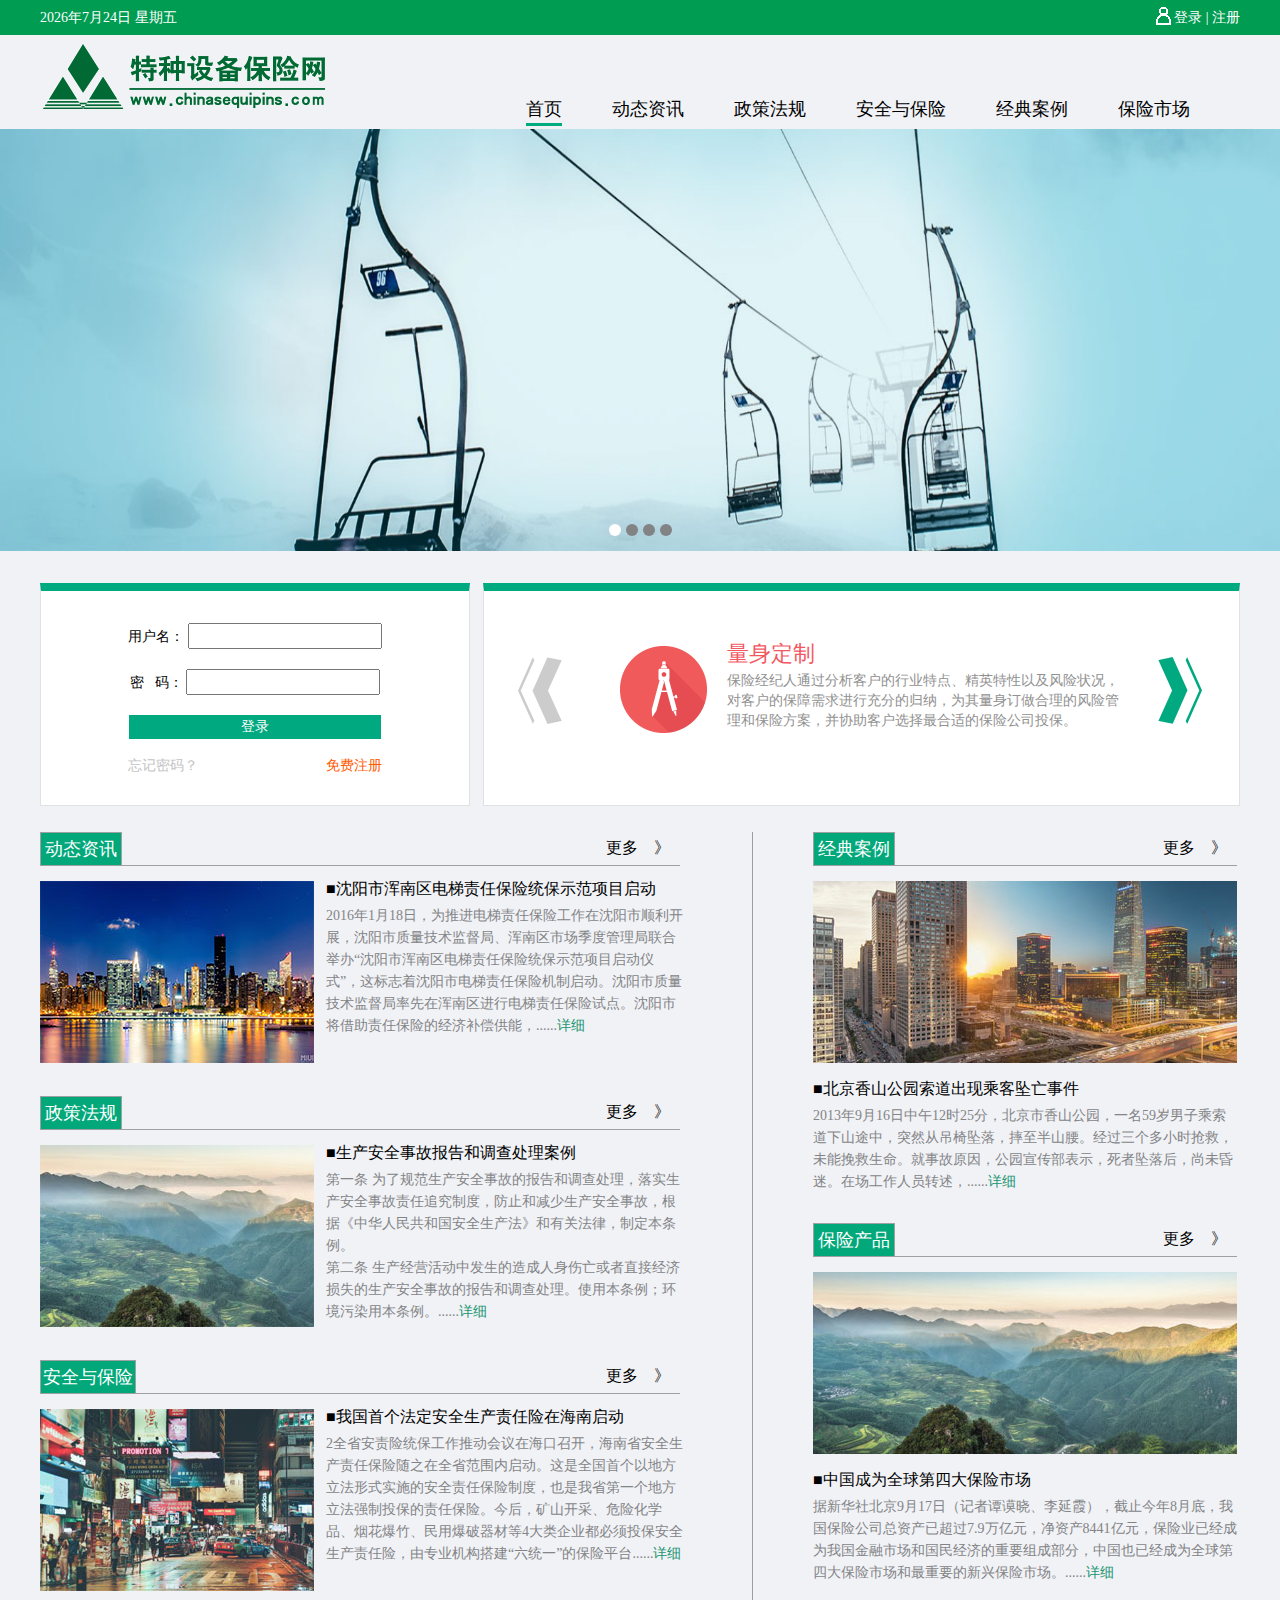
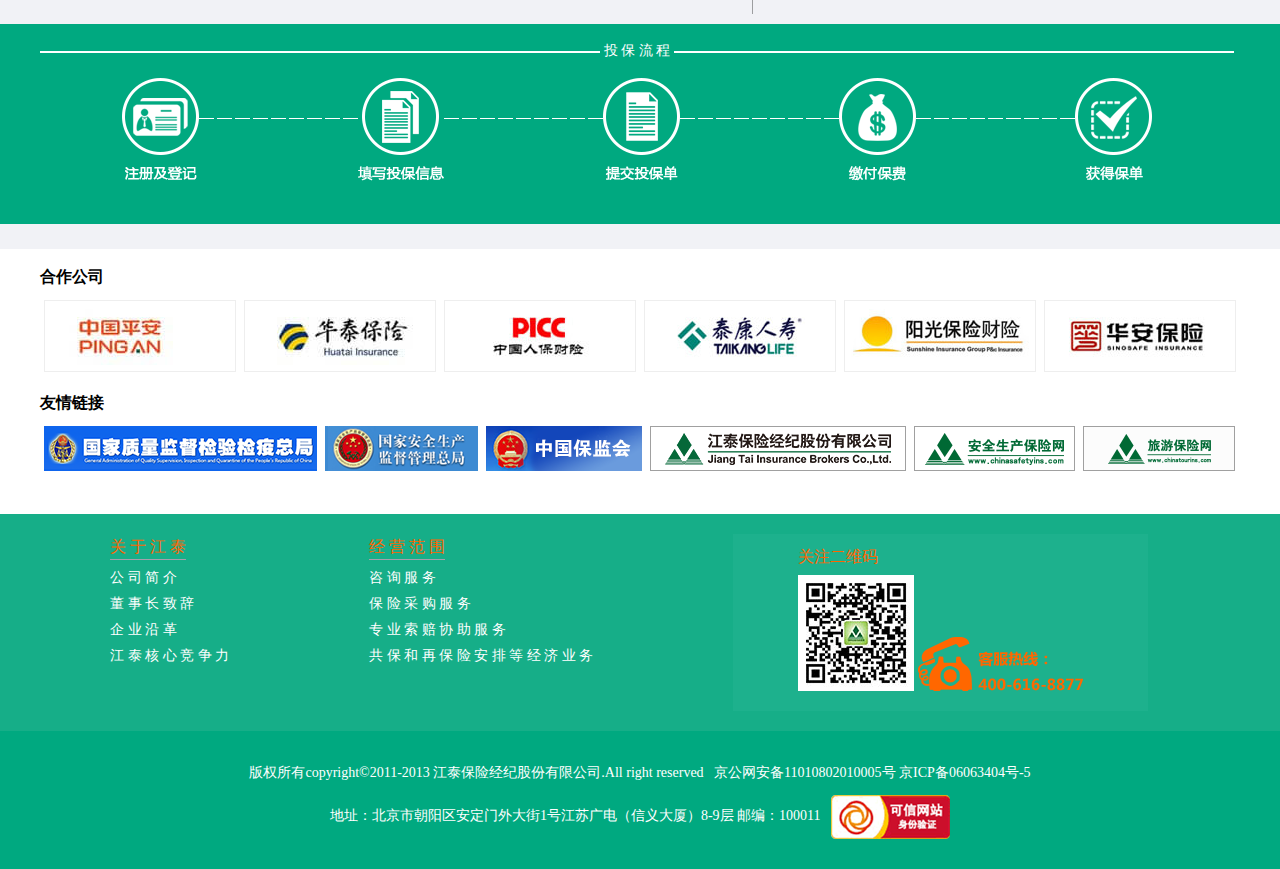
<file: 特种设备保险网/index.html>
<!DOCTYPE html>
<html>
<head lang="en">
    <meta charset="UTF-8">
    <title>特种设备保险网</title>
    <script type="text/javascript" src="js/jquery-1.6.4.min.js"></script>
    <meta http-equiv=x-ua-compatible content=ie=edge>
    <meta http-equiv=x-ua-compatible content=ie=edge,chrome=1>

    <link rel="stylesheet" href="css/reset.css"/>
    <link rel="stylesheet" href="css/common.css"/>
    <link rel="stylesheet" href="css/main.css"/>
    <link rel="stylesheet" href="css/slide.css"/>
</head>
<body>
<!--导航-->
<div class="header">
    <div class="header-top">
        <ul class="container clearfix">
            <li class="left"></li>
            <li class="right">
                <span class="left"></span>
                <a class="" href="#login">登录</a>
                <b>|</b>
                <a href="#" class="register">注册</a>
            </li>
        </ul>
    </div>

    <div class="container header-nav">
        <div class="left">
            <img src="images/logo.png" alt=""/>
        </div>
        <div class="right f18">
            <ul class="nav clearfix">
                <li><a href="index.html" class="a hover">首页</a></li>
                <li><a href="trends.html"class="a">动态资讯</a></li>
                <li><a href="rule.html" class="a">政策法规</a></li>
                <li><a href="safe.html" class="a">安全与保险</a></li>
                <li><a href="example.html" class="a">经典案例</a></li>
                <li><a href="market.html" class="a">保险市场</a></li>
            </ul>
        </div>
    </div>
</div>
<!--轮播-->
<div class="slides">

    <div class="slideInner">
        <a href="#">
            <div class="moveElem img1" rel="0,easeInOutExpo">
                <img src="images/banner_01.jpg" />
            </div>
        </a>
        <a href="#">
            <div class="moveElem img1" rel="0,easeInOutExpo">
                <img src="images/banner_01.jpg" />
            </div>
        </a>
        <a href="#">
            <div class="moveElem img1" rel="0,easeInOutExpo">
                <img src="images/banner_01.jpg" />
            </div>
        </a>
        <a href="#">
            <div class="moveElem img1" rel="0,easeInOutExpo">
                <img src="images/banner_01.jpg" />
            </div>
        </a>
    </div>
</div>
<!--登录-->
<div class="container">
<div class="login left text-center" id="login">
    <ul>
        <form action="">
            <li>
                <lable>用户名：</lable>
                <input type="text"/>
            </li>
            <li>
                <lable>密 &nbsp;&nbsp;码：</lable>
                <input type="password"/>
            </li>
            <li><a class="submitBtn" href="#">登录</a></li>
            <li class="left"><a class="forgetPwd buttonShow" href="#">忘记密码？</a></li>
            <li class="right"><a class="register" id="register" href="#">免费注册</a></li>
        </form>
    </ul>

</div>
    <div class="mask" id="mask"></div>
    <div class="mask1" id="mask1"></div>
    <div class="mask2" id="mask2"></div>
    <div class="mask3" id="mask3"></div>

    <div class="made left">
        <ul>
            <li><a href="#"><span class="span1"></span></a></li>
            <li><a href="#"><span class="span2 right"></span></a></li>
            <li>
                <dl>
                    <dt class="left"></dt>
                    <dd class="left">
                        <h2 class="f22">量身定制</h2>
                        <span>保险经纪人通过分析客户的行业特点、精英特性以及风险状况，对客户的保障需求进行充分的归纳，为其量身订做合理的风险管理和保险方案，并协助客户选择最合适的保险公司投保。</span>
                    </dd>
                </dl>
            </li>
        </ul>
        <ul style="display: none">
            <li><a href="#"><span class="span1"></span></a></li>
            <li><a href="#"><span class="span2 right"></span></a></li>
            <li>
                <dl>
                    <dt class="left"></dt>
                    <dd class="left">
                        <h2 class="f22">量身量身</h2>
                        <span>保险经纪人通过分析客户的行业特点、精英特性以及风险状况，对客户的保障需求进行充分的归纳，为其量身订做合理的风险管理和保险方案，并协助客户选择最合适的保险公司投保。</span>
                    </dd>
                </dl>
            </li>
        </ul>

    </div>
</div>


<!--动态资讯  政策法规-->
<div class="container">
    <div class="theme">
    <div class="theme-left left">
        <ul class="clearfix">
            <li class="f18 left"><span style="width: 80px">动态资讯</span></li>
            <li class="f16 right"><a href="#">更多 &nbsp;&nbsp;&nbsp;》<i></i></a></li>
        </ul>
        <dl class="clearfix">
            <dt class="left"><img src="images/trends.jpg" alt=""/></dt>
            <dd class="left">
                <h2 class="f16">■沈阳市浑南区电梯责任保险统保示范项目启动</h2>
                <p>2016年1月18日，为推进电梯责任保险工作在沈阳市顺利开展，沈阳市质量技术监督局、浑南区市场季度管理局联合举办“沈阳市浑南区电梯责任保险统保示范项目启动仪式”，这标志着沈阳市电梯责任保险机制启动。沈阳市质量技术监督局率先在浑南区进行电梯责任保险试点。沈阳市将借助责任保险的经济补偿供能，......<a
                        href="#">详细</a></p>
            </dd>
        </dl>
        <ul class="clearfix">
            <li class="f18 left"><span style="width: 80px">政策法规</span></li>
            <li class="f16 right"><a href="#">更多 &nbsp;&nbsp;&nbsp;》<i></i></a></li>
        </ul>
        <dl class="clearfix">
            <dt class="left"><img src="images/rule.jpg" alt=""/></dt>
            <dd class="left">
                <h2 class="f16">■生产安全事故报告和调查处理案例</h2>
                <p>第一条 为了规范生产安全事故的报告和调查处理，落实生产安全事故责任追究制度，防止和减少生产安全事故，根据《中华人民共和国安全生产法》和有关法律，制定本条例。<br/>第二条 生产经营活动中发生的造成人身伤亡或者直接经济损失的生产安全事故的报告和调查处理。使用本条例；环境污染用本条例。......<a
                        href="#">详细</a></p>
            </dd>
        </dl>
        <ul class="clearfix">
            <li class="f18 left"><span style="width: 94px">安全与保险</span></li>
            <li class="f16 right"><a href="#">更多 &nbsp;&nbsp;&nbsp;》<i></i></a></li>
        </ul>
        <dl class="clearfix">
            <dt class="left"><img src="images/safe.jpg" alt=""/></dt>
            <dd class="left">
                <h2 class="f16">■我国首个法定安全生产责任险在海南启动</h2>
                <p>2全省安责险统保工作推动会议在海口召开，海南省安全生产责任保险随之在全省范围内启动。这是全国首个以地方立法形式实施的安全责任保险制度，也是我省第一个地方立法强制投保的责任保险。今后，矿山开采、危险化学品、烟花爆竹、民用爆破器材等4大类企业都必须投保安全生产责任险，由专业机构搭建“六统一”的保险平台......<a
                        href="#">详细</a></p>
            </dd>
        </dl>
    </div>
    <div class="theme-right left">
        <ul class="clearfix">
            <li class="f18 left"><span style="width: 80px">经典案例</span></li>
            <li class="f16 right"><a href="#">更多 &nbsp;&nbsp;&nbsp;》<i></i></a></li>
        </ul>
        <dl class="clearfix">
            <dt class="left"><img src="images/example.jpg" alt=""/></dt>
            <dd class="left">
                <h2 class="f16">■北京香山公园索道出现乘客坠亡事件</h2>
                <p>2013年9月16日中午12时25分，北京市香山公园，一名59岁男子乘索道下山途中，突然从吊椅坠落，摔至半山腰。经过三个多小时抢救，未能挽救生命。就事故原因，公园宣传部表示，死者坠落后，尚未昏迷。在场工作人员转述，......<a
                        href="#">详细</a></p>
            </dd>
        </dl>
        <ul class="clearfix">
            <li class="f18 left"><span style="width: 80px">保险产品</span></li>
            <li class="f16 right"><a href="#">更多 &nbsp;&nbsp;&nbsp;》<i></i></a></li>
        </ul>
        <dl class="clearfix">
            <dt class="left"><img src="images/market.jpg" alt=""/></dt>
            <dd class="left">
                <h2 class="f16">■中国成为全球第四大保险市场</h2>
                <p>据新华社北京9月17日（记者谭谟晓、李延霞），截止今年8月底，我国保险公司总资产已超过7.9万亿元，净资产8441亿元，保险业已经成为我国金融市场和国民经济的重要组成部分，中国也已经成为全球第四大保险市场和最重要的新兴保险市场。......<a
                        href="#">详细</a></p>
            </dd>
        </dl>
    </div>
    </div>
</div>
<!--投保流程-->
<div class="path">
    <div class="container">
        <ul class="text-center clearfix">
            <li class="left"><hr class="hr0"/></li>
            <li class="left">&nbsp;投 保 流 程&nbsp;</li>
            <li class="left"><hr class="hr0"/></li>
        </ul>
        <ul class="clearfix">
            <li class="left"><img src="images/path-1.png" alt=""/></li>
            <li class="left"><img src="images/line.png" alt=""/></li>
            <li class="left"><img src="images/path-2.png" alt=""/></li>
            <li class="left"><img src="images/line.png" alt=""/></li>
            <li class="left"><img src="images/path-3.png" alt=""/></li>
            <li class="left"><img src="images/line.png" alt=""/></li>
            <li class="left"><img src="images/path-4.png" alt=""/></li>
            <li class="left"><img src="images/line.png" alt=""/></li>
            <li class="left"><img src="images/path-5.png" alt=""/></li>
        </ul>
    </div>
</div>
<!--合作公司 友情链接-->
<div class="cooperate-company">
    <div class="container f16">
    <ul class="clearfix">
        <h2>合作公司</h2>
        <li class="left"><img src="images/company-1.png" alt=""/></li>
        <li class="left"><img src="images/company-2.png" alt=""/></li>
        <li class="left"><img src="images/company-3.png" alt=""/></li>
        <li class="left"><img src="images/company-4.png" alt=""/></li>
        <li class="left"><img src="images/company-5.png" alt=""/></li>
        <li class="left"><img src="images/company-6.png" alt=""/></li>
    </ul>
    <ul class="clearfix">
        <h2>友情链接</h2>
        <li class="left"><img src="images/link-1.png" alt=""/></li>
        <li class="left"><img src="images/link-2.png" alt=""/></li>
        <li class="left"><img src="images/link-3.png" alt=""/></li>
        <li class="left"><img src="images/link-4.png" alt=""/></li>
        <li class="left"><img src="images/link-5.png" alt=""/></li>
        <li class="left"><img src="images/link-6.png" alt=""/></li>
    </ul>
    </div>
</div>
<!--页脚-->
<!--<div class="footer">-->

<!--</div>-->
<div class="footer-about f14">
    <div class="container">
        <ul class="left clearfix">
            <li class="f16 aboutjt"><a href="aboutjt.html?id=1">关 于 江 泰</a></li>
            <li><a href="aboutjt.html?id=1">公 司 简 介</a></li>
            <li><a href="aboutjt.html?id=1">董 事 长 致 辞</a></li>
            <li><a href="aboutjt.html?id=2">企 业 沿 革</a></li>
            <li><a href="aboutjt.html?id=3">江 泰 核 心 竞 争 力</a></li>
        </ul>
        <ul class="left clearfix">
            <li class="f16 aboutjt"><a href="#">经 营 范 围</a></li>
            <li><a href="#">咨 询 服 务</a></li>
            <li><a href="#">保 险 采 购 服 务</a></li>
            <li><a href="#">专 业 索 赔 协 助 服 务</a></li>
            <li><a href="#">共 保 和 再 保 险 安 排 等 经 济 业 务</a></li>
        </ul>
        <ul class="left clearfix footer-chat">
            <li>
                <p class="f16">关注二维码</p>
                <img src="images/wechat.jpg" alt=""/>
                <img src="images/service-hot.png" alt=""/>
            </li>

        </ul>
    </div>
</div>
<div class="footer-copy f14">
    <div class="container">
        <p>版权所有copyright©2011-2013 江泰保险经纪股份有限公司.All right reserved&nbsp;&nbsp;&nbsp;京公网安备11010802010005号 京ICP备06063404号-5</p>
        <p>地址：北京市朝阳区安定门外大街1号江苏广电（信义大厦）8-9层 邮编：100011 &nbsp;&nbsp;<img src="images/web.png" alt=""/></p>
    </div>
</div>
<div class="mask4" id="mask4">
    <div class="mask-box1">
        <div class="page" >
            <div class="point">
                <h2>欢迎登录特种设备保险网！请以填写真实有效的信息</h2>
            </div>
            <div class="mask-close" id="mask-close5">X</div>
            <hr/>
            <div class="content">
                <form id="regform" method="post" action="" enctype="multipart/form-data">
                    <input type="hidden" name="orgId" value=""/>
                    <div class=mcont>
                        <!-- 分拆补充资料部分 Start -->
                        <img src="images/member.png" alt="" style="width:120px;height: 33px;float: right;margin-right: 100px;margin-bottom: 10px"/>
                        <div class=main-cont>
                            <table class=cont-tab style="table-layout: fixed" cellSpacing=0 cellPadding=0>
                                <tbody>
                                <tr>
                                    <td width="88" class=td1>
                                        用户名：<span class=nes>*</span>
                                    </td>
                                    <td width="457" align="left" valign="middle" class=td2>
                                        <input type="text" name="loginName" value="" readonly="readonly" id="loginName" style="width:230px;height:20px;margin:0px;border:1px #7f9db9 solid;background-color:#ffffff;color: #000;" />
                                    </td>
                                    <td width="371" class=td3>
                                        <div class=cont id="loginNameText">
                                            用户名不需填写，系统自动生成，与营业执照号相同
                                        </div>
                                    </td>
                                </tr>

                                <tr>
                                    <td class=td1>
                                        密码：<span class=nes>*</span>
                                    </td>
                                    <td align="left" valign="middle" class=td2>
                                        <input type="password" name="newPassword" value="" id="password" style="width:230px;height:20px;margin:0px;border:1px #7f9db9 solid;background-color:#ffffff;color: #000;" />
                                    </td>
                                    <td class=td3>
                                        <div class="cont" id="passwordText"></div>
                                    </td>
                                </tr>
                                <tr>
                                    <td class=td1>
                                        确认密码：<span class=nes>*</span>
                                    </td>
                                    <td align="left" valign="middle" class=td2>
                                        <input type="password" name="confirmPassword" value="" id="confirmPassword" style="width:230px;height:20px;margin:0px;border:1px #7f9db9 solid;background-color:#ffffff;color: #000;" />
                                    </td>
                                    <td class=td3>
                                        <div class="cont" id="confirmPasswordText"></div>
                                    </td>
                                </tr>
                                </tbody>
                            </table>


                            <div class=main-cont-tit>
                                <!--<div class=arr></div>-->
                                <h2>用户信息</h2>
                            </div>
                            <table class=cont-tab style="table-layout: fixed" cellSpacing=0 cellPadding=0>
                                <tbody>
                                <tr>
                                    <td class="td1">用户类型：<span class=nes>*</span></td>
                                    <td align="left" valign="middle" class=td2>&nbsp;&nbsp;&nbsp;&nbsp;
                                        <input type="radio" name="orgNature" id="orgNature" value="7" checked="checked"/>个人&nbsp;&nbsp;&nbsp;&nbsp;
                                        <input type="radio" name="orgNature" value="2"/>事业单位&nbsp;&nbsp;&nbsp;&nbsp;
                                        <input type="radio" name="orgNature" id="" value="1"/>企业单位
                                    </td>
                                    <td class=td3></td>
                                </tr>
                                <tr>
                                    <td class=td1>
                                        用户名称：<span class=nes>*</span>
                                    </td>
                                    <td align="left" valign="middle" class=td2>
                                        <input type="text" name="travelAgencyName" value="" id="travelAgencyName" style="width:230px;height:20px;margin:0px;border:1px #7f9db9 solid;background-color:#ffffff;color: #000;" />
                                    </td>
                                    <td class=td3>
                                        <div class="cont" id="travelAgencyNameText"></div>
                                    </td>
                                </tr>
                                <tr>
                                    <td class=td1>
                                        地址：<span class=nes>*</span>
                                    </td>
                                    <td align="left" valign="middle" class=td2>
                                        <select type="text" name="s_province" value="" readonly="readonly" id="s_province" style="width:72px;height:20px;margin:0px;border:1px #7f9db9 solid;background-color:#ffffff;color: #000;"></select>
                                        <select type="text" name="s_city" value="" readonly="readonly" id="s_city" style="width:72px;height:20px;margin:0px;border:1px #7f9db9 solid;background-color:#ffffff;color: #000;"></select>
                                        <select type="text" name="s_county" value="" readonly="readonly" id="s_county" style="width:72px;height:20px;margin:0px;border:1px #7f9db9 solid;background-color:#ffffff;color: #000;"></select>

                                        <input type="hidden" name="provinceCode" value="" id="provinceCode" />
                                        <input type="hidden" name="cityCode" value="" id="cityCode" />
                                        <input type="hidden" name="countyCode" value="" id="countyCode" />
                                    </td>
                                    <td class=td3>
                                        <div class=cont id="unitText"></div>
                                    </td>
                                </tr>
                                <tr>
                                    <td class=td1></td>
                                    <td align="left" valign="middle" class=td2>
                                        <input type="text" name="registeredAddress" value="" id="registeredAddress" style="width:230px;height:20px;margin:0px;border:1px #7f9db9 solid;background-color:#ffffff;color: #000;" />
                                    </td>
                                    <td class=td3>
                                        <div class=cont id="registeredAddressText"></div>
                                    </td>
                                </tr>
                                <tr>
                                    <td class=td1>
                                        邮编：<span class=nes></span>
                                    </td>
                                    <td align="left" valign="middle" class=td2>
                                        <input type="text" name="postCode" value="" id="postCode" style="width:230px;height:20px;margin:0px;border:1px #7f9db9 solid;background-color:#ffffff;color: #000;" />
                                    </td>
                                    <td class=td3>
                                        <div class="cont" id="postCodeText"></div>
                                    </td>
                                </tr>
                                <tr>
                                    <td class=td1>
                                        经营范围：<span class=nes></span>
                                    </td>
                                    <td align="left" valign="middle" class=td2>
                                        <input type="text" name="businessScope" value="" id="businessScope" style="width:230px;height:20px;margin:0px;border:1px #7f9db9 solid;background-color:#ffffff;color: #000;" />
                                    </td>
                                    <td class=td3>
                                        <div class="cont" id="businessScopeText"></div>
                                    </td>
                                </tr>
                                <tr id="orgNaturetr1" style="display: none;">
                                    <td class=td1>
                                        营业执照号：<span class=nes>*</span>
                                    </td>
                                    <td align="left" valign="middle" class=td2>
                                        <input type="text" name="businessCode" value="" id="businessCode" style="width:230px;height:20px;margin:0px;border:1px #7f9db9 solid;background-color:#ffffff;color: #000;" />
                                    </td>
                                    <td class=td3>
                                        <div class="cont" id="businessCodeText"></div>
                                    </td>
                                </tr>
                                <tr id="orgNatureLtr1" style="display: none;" class="businessLicenceTR">
                                    <td class=td1>
                                        上传营业执照（复印件加盖章）：<span class=nes></span>
                                    </td>
                                    <td align="left" valign="middle">
                                        <label>
                                            <input type="file" name="businessLicence" value="" id="businessLicence" style="width:230px;height:20px;margin:0px;border:1px #7f9db9 solid;background-color:#ffffff;color: #000;" />
                                        </label>
                                    </td>
                                    <td class=td3>
                                        <div class="cont" id="businessLicenceText"></div>
                                    </td>
                                </tr>
                                <tr id="orgNaturetr2" style="display: none;">
                                    <td class=td1>
                                        组织机构代码：<span class=nes>*</span>
                                    </td>
                                    <td align="left" valign="middle" class=td2>
                                        <input type="text" name="organizationCode" value="" id="organizationCode" style="width:230px;height:20px;margin:0px;border:1px #7f9db9 solid;background-color:#ffffff;color: #000;" />
                                    </td>
                                    <td class=td3>
                                        <div class="cont" id="organizationCodeText"></div>
                                    </td>
                                </tr>
                                <tr style="display: none" id="organizationTr">
                                </tr>
                                <tr id="orgNatureLtr2" style="display: none" class="organizationInfoTR">
                                    <td class=td1>
                                        上传组织机构代码证（复印件加盖章）：<span class=nes></span>
                                    </td>
                                    <td align="left" valign="middle">
                                        <label>
                                            <input type="file" name="organizationLicence" value="" id="organizationLicence" style="width:230px;height:20px;margin:0px;border:1px #7f9db9 solid;background-color:#ffffff;color: #000;" />
                                        </label>
                                    </td>
                                    <td class=td3>
                                        <div class="cont" id="organizationLicenceText"></div>
                                    </td>
                                </tr>
                                <tr id="orgNaturetr7">
                                    <td class="td1">
                                        身份证号：<span class=nes>*</span>
                                    </td>
                                    <td align="left" valign="middle" class=td2>
                                        <input type="text" name="organizationCodeSF" value="" id="organizationCodeSF" style="width:230px;height:20px;margin:0px;border:1px #7f9db9 solid;background-color:#ffffff;color: #000;" />
                                    </td>
                                    <td class=td3>
                                        <div class="cont" id="organizationCodeSFText"></div>
                                    </td>
                                </tr>
                                <tr style="display: none" id="organizationSFTr">
                                </tr>
                                <tr id="orgNatureLtr7" class="organizationInfoTR">
                                    <td class=td1>
                                        上传身份证扫描件：<span class=nes>*</span>
                                    </td>
                                    <td align="left" valign="middle">
                                        <label>
                                            <input type="file" name="organizationSFLicence" value="" id="organizationSFLicence" style="width:230px;height:20px;margin:0px;border:1px #7f9db9 solid;background-color:#ffffff;color: #000;" />
                                        </label>
                                    </td>
                                    <td class=td3>
                                        <div class="cont" id="organizationLicenceSFText"></div>
                                    </td>
                                </tr>
                                <tr>
                                    <td class=td1>
                                        法人代表名称：<span class=nes></span>
                                    </td>
                                    <td align="left" valign="middle" class=td2>
                                        <input type="text" name="lawManName" value="" id="lawManName" style="width:230px;height:20px;margin:0px;border:1px #7f9db9 solid;background-color:#ffffff;color: #000;" />
                                    </td>
                                    <td class=td3>
                                        <div class="cont" id="lawManNameText"></div>
                                    </td>
                                </tr>
                                </tbody>
                            </table>
                            <div class=main-cont-tit>
                                <div class=arr></div>
                                <h2>联系人信息</h2>
                            </div>
                            <table class=cont-tab style="TABLE-LAYOUT: fixed" cellSpacing=0
                                   cellPadding=0>
                                <tbody>
                                <tr>
                                    <td class=td1>
                                        联系人姓名：<span class=nes>*</span>
                                    </td>
                                    <td align="left" valign="middle" class=td2>
                                        <input type="text" name="contactName" value="" id="contactName" style="width:230px;height:20px;margin:0px;border:1px #7f9db9 solid;background-color:#ffffff;color: #000;" />
                                    </td>
                                    <td class=td3>
                                        <div class="cont" id="contactNameText"></div>
                                    </td>
                                </tr>
                                <tr>
                                    <td class=td1>
                                        联系人手机：<span class=nes>*</span>
                                    </td>
                                    <td align="left" valign="middle" class=td2>
                                        <input type="text" name="contactCellPhone" value="" id="contactCellPhone" style="width:230px;height:20px;margin:0px;border:1px #7f9db9 solid;background-color:#ffffff;color: #000;" />
                                    </td>
                                    <td class=td3>
                                        <div class="cont" id="contactCellPhoneText"></div>
                                    </td>
                                </tr>
                                <tr>
                                    <td class=td1>
                                        联系人座机：<span class=nes></span>
                                    </td>
                                    <td align="left" valign="middle" class=td2>
                                        <input type="text" name="contactTelephone" value="" id="contactTelephone" style="width:230px;height:20px;margin:0px;border:1px #7f9db9 solid;background-color:#ffffff;color: #000;" />
                                    </td>
                                    <td class=td3>
                                        <div class="cont" id="contactTelephoneText"></div>
                                    </td>
                                </tr>
                                <tr>
                                    <td class=td1>传真：</td>
                                    <td align="left" valign="middle" class=td2>
                                        <input type="text" name="contactFax" value="" id="contactFax" style="width:230px;height:20px;margin:0px;border:1px #7f9db9 solid;background-color:#ffffff;color: #000;" />
                                    </td>
                                    <td class=td3>
                                        <div class="cont" id="contactFaxText"></div>
                                    </td>
                                </tr>
                                <tr>
                                    <td class=td1>
                                        邮箱：<span class=nes></span>
                                    </td>
                                    <td align="left" valign="middle" class=td2>
                                        <input type="text" name="contactEmail" value="" id="contactEmail" style="width:230px;height:20px;margin:0px;border:1px #7f9db9 solid;background-color:#ffffff;color: #000;" />
                                    </td>
                                    <td class=td3>
                                        <div class="cont" id="contactEmailText"></div>
                                    </td>
                                </tr>
                                <tr>
                                    <td class=td1>
                                        联系人地址：<span class=nes>*</span>
                                    </td>
                                    <td align="left" valign="middle" class=td2>
                                        <input type="text" name="contactAddress" value="" id="contactAddress" style="width:230px;height:20px;margin:0px;border:1px #7f9db9 solid;background-color:#ffffff;color: #000;" />
                                    </td>
                                    <td class=td3>
                                        <div class="cont" id="contactAddressText"></div>
                                    </td>
                                </tr>
                                <tr>
                                    <td class=td1>
                                        邮政编码：<span class="nes"></span>
                                    </td>
                                    <td align="left" valign="middle" class=td2>
                                        <input type="text" name="contactPostCode" value="" id="contactPostCode" style="width:230px;height:20px;margin:0px;border:1px #7f9db9 solid;background-color:#ffffff;color: #000;" />
                                    </td>
                                    <td class=td3>
                                        <div class="cont" id="contactPostCodeText"></div>
                                    </td>
                                </tr>
                                </tbody>
                            </table>

                            <div class=main-cont-tit>
                            </div>
                            <table class=cont-tab style="table-layout:fixed" cellSpacing=0
                                   cellPadding=0>
                                <tbody>
                                <tr>
                                    <th align="left"></th>
                                    <td style="width: 337px">
                                        <input style="border: 1px solid yellow" type="checkbox" id="checkbox" tabindex="1"/>
                                        <font color="#FF6100">我已阅读并同意
                                            <a style="color:#EC681D" href='javascript:openDoc1()'>《特种设备安全保险网注册条款》</a>
                                        </font>
                                    </td>
                                </tr>
                                <tr align="center">
                                    <td class=td1>&nbsp;</td>
                                    <td align="center" valign="middle" class="td2">
                                        <!-- id 由submitImage 改为 button  visibility:hidden;-->
                                        <a style="display:inline-block;width:120px;background-color:#0A7C25;cursor:pointer;border-radius: 3px;color:#fff;margin-right: 40px"  id="tij" title="单击提交">立即注册</a>&nbsp;
                                        <a style="display:inline-block;width:120px;background-color:#AAB2BD;cursor:pointer;border-radius: 3px;color:#fff;" id="resets" onclick="history.go(-1);return false;">返回</a>
                                    </td>
                                    <td class=td1>&nbsp;</td>

                                </tr>
                                </tbody>
                            </table>
                        </div>
                </form>
            </div>
        </div>
    </div>
</div>
<!--<script type="text/javascript">-->
    <!--$.get("template/footer.html",function(date){-->
        <!--$(".footer").html(date);-->
    <!--});-->
<!--</script>-->

<script type="text/javascript" src="js/all.js"></script>
<script src="js/slide.js" type="text/javascript" charset="utf-8"></script>
<script type="text/javascript" src="js/form.js"></script>
<script type="text/javascript" src="js/area.js"></script>
<script type="text/javascript" src="js/formValidator.js"></script>
<script type="text/javascript">
    $(document).ready(function() {
        $(".slideInner").slide({
            slideContainer: $('.slideInner a'),
            effect: 'easeOutCirc',
            autoRunTime: 3000,
            slideSpeed: 1000,
            nav: true,
            autoRun: true
        });
    });
</script>
<script type="text/javascript">_init_area();</script>
</body>
</html>
</file>
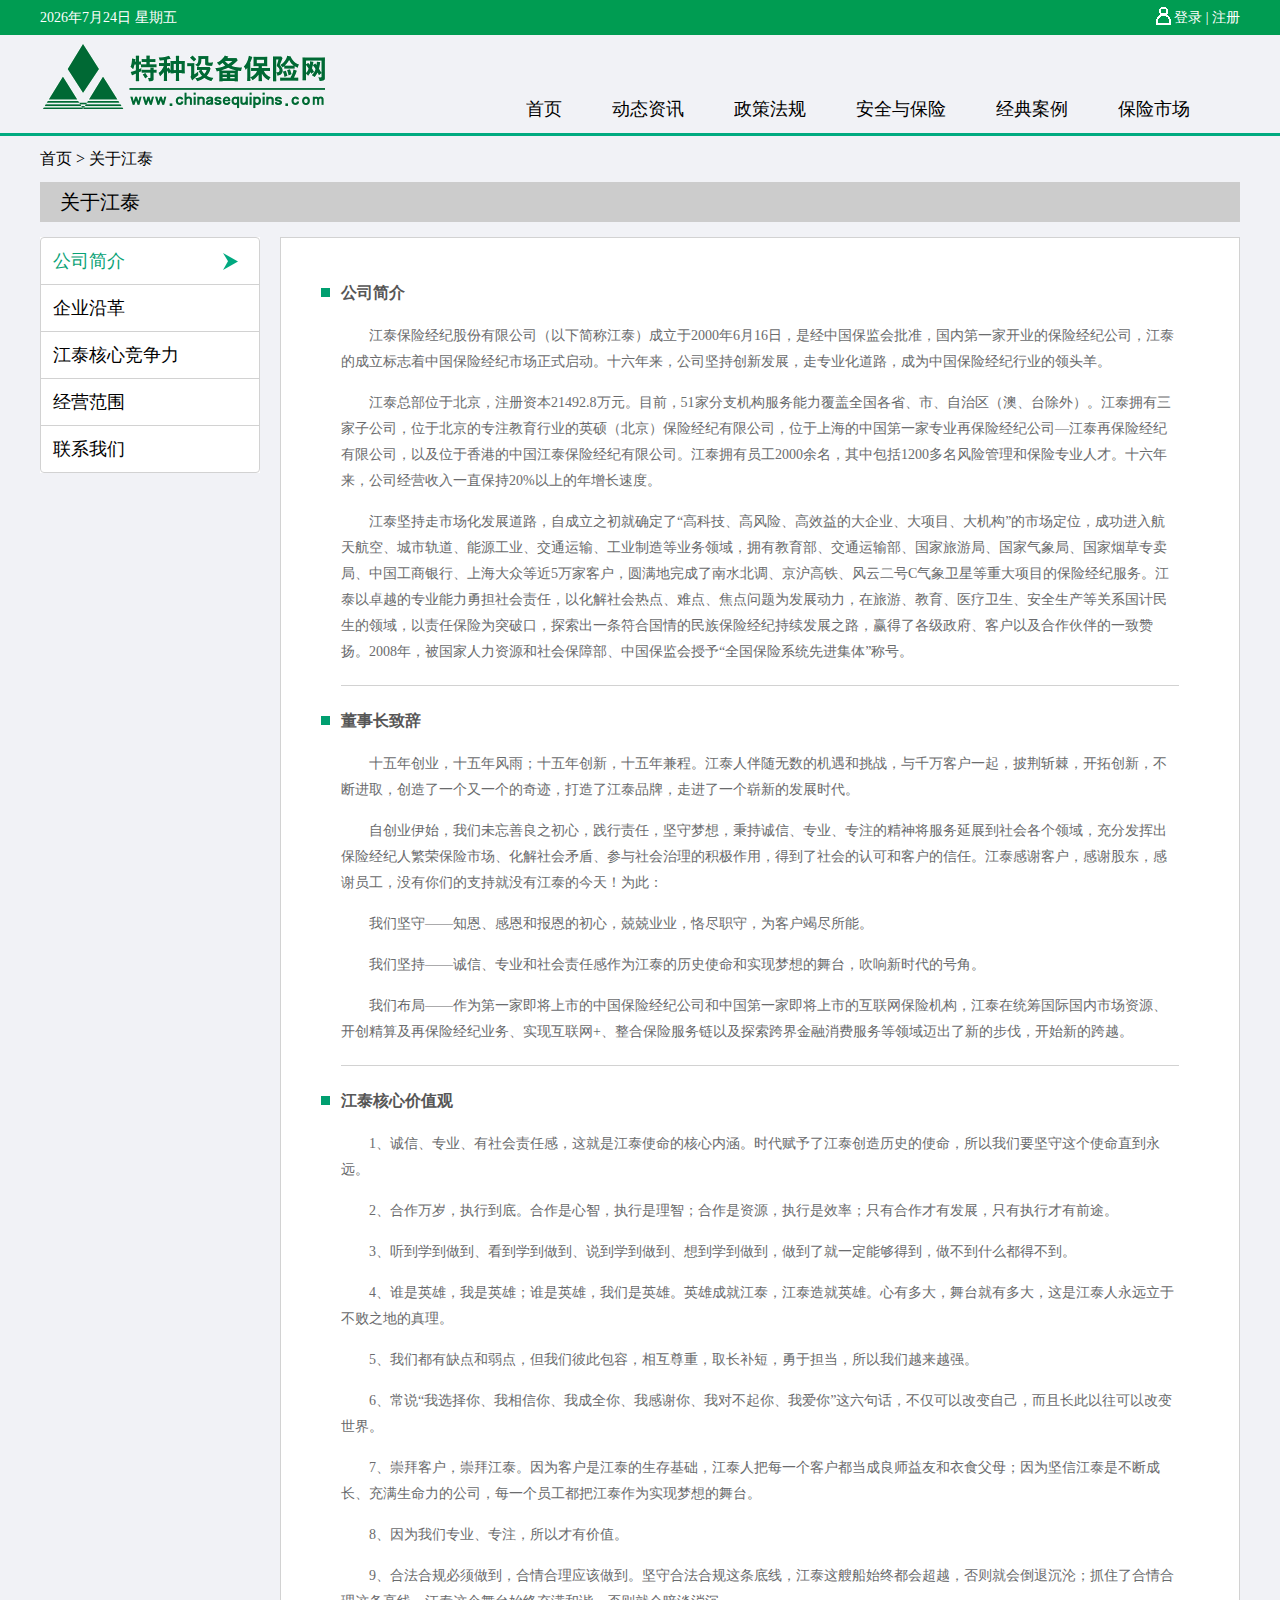
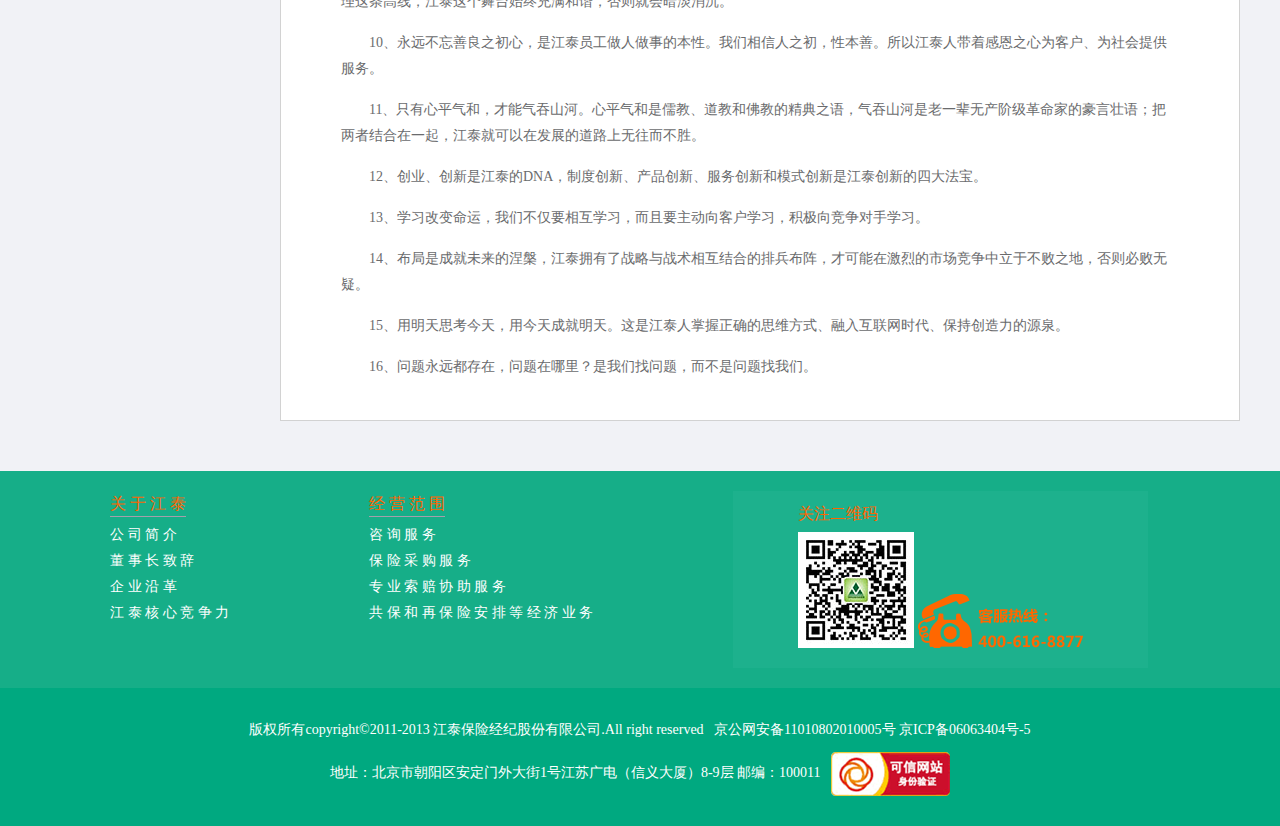
<file: 特种设备保险网/aboutjt.html>
<!DOCTYPE html>
<html>
<head lang="en">
    <meta charset="UTF-8">
    <title>特种设备保险网</title>
    <script src="js/jquery-1.6.4.min.js"></script>
    <link rel="stylesheet" href="css/reset.css"/>
    <link rel="stylesheet" href="css/common.css"/>
    <link rel="stylesheet" href="css/main.css"/>
</head>
<body>
<!--导航-->
<div class="header">
    <div class="header-top">
        <ul class="container clearfix">
            <li class="left"></li>
            <li class="right">
                <span class="left"></span>
                <a href="index.html#login">登录</a>
                <b>|</b>
                <a href="#" class="register">注册</a>
            </li>
        </ul>
    </div>
    <div class="container header-nav">
        <div class="left">
            <img src="images/logo.png" alt=""/>
        </div>
        <div class="right f18">
            <ul class="nav clearfix">
                <li><a href="index.html" class="a">首页</a></li>
                <li><a href="trends.html" class="a">动态资讯</a></li>
                <li><a href="rule.html" class="a">政策法规</a></li>
                <li><a href="safe.html" class="a">安全与保险</a></li>
                <li><a href="example.html" class="a">经典案例</a></li>
                <li><a href="market.html" class="a">保险市场</a></li>
            </ul>
        </div>
    </div>
</div>
<hr class="hr_border"/>
<p class="container f16">首页 > 关于江泰</p>
<div class="container f20 safe-bg">关于江泰</div>

<div class="container about-all">
<div class="left-nav">
    <ul>
        <li class="active" id="firm"><a href="#">公司简介</a></li>
        <li id="source"><a href="#">企业沿革</a></li>
        <li id="compete"><a href="#">江泰核心竞争力</a></li>
        <li id="range"><a href="#">经营范围</a></li>
        <li id="contract"><a href="#">联系我们</a></li>
    </ul>
</div>
<div class="about-right">
    <ul class="us-box active" id="firm-box">
            <li>
                <h3 class="tit"><i></i>公司简介</h3>
                <p>江泰保险经纪股份有限公司（以下简称江泰）成立于2000年6月16日，是经中国保监会批准，国内第一家开业的保险经纪公司，江泰的成立标志着中国保险经纪市场正式启动。十六年来，公司坚持创新发展，走专业化道路，成为中国保险经纪行业的领头羊。
                </p>
                <p>江泰总部位于北京，注册资本21492.8万元。目前，51家分支机构服务能力覆盖全国各省、市、自治区（澳、台除外）。江泰拥有三家子公司，位于北京的专注教育行业的英硕（北京）保险经纪有限公司，位于上海的中国第一家专业再保险经纪公司—江泰再保险经纪有限公司，以及位于香港的中国江泰保险经纪有限公司。江泰拥有员工2000余名，其中包括1200多名风险管理和保险专业人才。十六年来，公司经营收入一直保持20%以上的年增长速度。
                </p>
                <p>江泰坚持走市场化发展道路，自成立之初就确定了“高科技、高风险、高效益的大企业、大项目、大机构”的市场定位，成功进入航天航空、城市轨道、能源工业、交通运输、工业制造等业务领域，拥有教育部、交通运输部、国家旅游局、国家气象局、国家烟草专卖局、中国工商银行、上海大众等近5万家客户，圆满地完成了南水北调、京沪高铁、风云二号C气象卫星等重大项目的保险经纪服务。江泰以卓越的专业能力勇担社会责任，以化解社会热点、难点、焦点问题为发展动力，在旅游、教育、医疗卫生、安全生产等关系国计民生的领域，以责任保险为突破口，探索出一条符合国情的民族保险经纪持续发展之路，赢得了各级政府、客户以及合作伙伴的一致赞扬。2008年，被国家人力资源和社会保障部、中国保监会授予“全国保险系统先进集体”称号。</p>
            </li>
            <li>
                <h3 class="tit"><i></i>董事长致辞</h3>
                <p>十五年创业，十五年风雨；十五年创新，十五年兼程。江泰人伴随无数的机遇和挑战，与千万客户一起，披荆斩棘，开拓创新，不断进取，创造了一个又一个的奇迹，打造了江泰品牌，走进了一个崭新的发展时代。</p>
                <p>自创业伊始，我们未忘善良之初心，践行责任，坚守梦想，秉持诚信、专业、专注的精神将服务延展到社会各个领域，充分发挥出保险经纪人繁荣保险市场、化解社会矛盾、参与社会治理的积极作用，得到了社会的认可和客户的信任。江泰感谢客户，感谢股东，感谢员工，没有你们的支持就没有江泰的今天！为此：</p>
                <p>我们坚守——知恩、感恩和报恩的初心，兢兢业业，恪尽职守，为客户竭尽所能。</p>
                <p>我们坚持——诚信、专业和社会责任感作为江泰的历史使命和实现梦想的舞台，吹响新时代的号角。
                </p>
                <p>我们布局——作为第一家即将上市的中国保险经纪公司和中国第一家即将上市的互联网保险机构，江泰在统筹国际国内市场资源、开创精算及再保险经纪业务、实现互联网+、整合保险服务链以及探索跨界金融消费服务等领域迈出了新的步伐，开始新的跨越。
                </p>
            </li>
            <li  class="noborder">
                <h3 class="tit"><i></i>江泰核心价值观</h3>
                <p>1、诚信、专业、有社会责任感，这就是江泰使命的核心内涵。时代赋予了江泰创造历史的使命，所以我们要坚守这个使命直到永远。</p>
                <p>2、合作万岁，执行到底。合作是心智，执行是理智；合作是资源，执行是效率；只有合作才有发展，只有执行才有前途。</p>
                <p>3、听到学到做到、看到学到做到、说到学到做到、想到学到做到，做到了就一定能够得到，做不到什么都得不到。</p>
                <p>4、谁是英雄，我是英雄；谁是英雄，我们是英雄。英雄成就江泰，江泰造就英雄。心有多大，舞台就有多大，这是江泰人永远立于不败之地的真理。
                </p>
                <p>5、我们都有缺点和弱点，但我们彼此包容，相互尊重，取长补短，勇于担当，所以我们越来越强。
                </p>
                <p>6、常说“我选择你、我相信你、我成全你、我感谢你、我对不起你、我爱你”这六句话，不仅可以改变自己，而且长此以往可以改变世界。</p>
                <p>7、崇拜客户，崇拜江泰。因为客户是江泰的生存基础，江泰人把每一个客户都当成良师益友和衣食父母；因为坚信江泰是不断成长、充满生命力的公司，每一个员工都把江泰作为实现梦想的舞台。</p>
                <p>8、因为我们专业、专注，所以才有价值。</p>
                <p>9、合法合规必须做到，合情合理应该做到。坚守合法合规这条底线，江泰这艘船始终都会超越，否则就会倒退沉沦；抓住了合情合理这条高线，江泰这个舞台始终充满和谐，否则就会暗淡消沉。</p>
                <p>10、永远不忘善良之初心，是江泰员工做人做事的本性。我们相信人之初，性本善。所以江泰人带着感恩之心为客户、为社会提供服务。</p>
                <p>11、只有心平气和，才能气吞山河。心平气和是儒教、道教和佛教的精典之语，气吞山河是老一辈无产阶级革命家的豪言壮语；把两者结合在一起，江泰就可以在发展的道路上无往而不胜。</p>
                <p>12、创业、创新是江泰的DNA，制度创新、产品创新、服务创新和模式创新是江泰创新的四大法宝。</p>
                <p>13、学习改变命运，我们不仅要相互学习，而且要主动向客户学习，积极向竞争对手学习。
                </p>
                <p>14、布局是成就未来的涅槃，江泰拥有了战略与战术相互结合的排兵布阵，才可能在激烈的市场竞争中立于不败之地，否则必败无疑。
                </p>
                <p>15、用明天思考今天，用今天成就明天。这是江泰人掌握正确的思维方式、融入互联网时代、保持创造力的源泉。</p>
                <p>16、问题永远都存在，问题在哪里？是我们找问题，而不是问题找我们。
                </p>
            </li>
        </ul>
    <ul class="us-box" id="source-box">
        <li class="noborder">
            <h3 class="tit"><i></i>企业沿革</h3>
            <hr style="border: none; border-top: 1px #CBCCCE solid"/>
            <span></span>
            <p>2000年6月16日，江泰公司在人民大会堂人大常委会会议厅成功揭牌，标志着中国保险经纪市场启动。</p>
            <p style="margin-top: 71px;margin-bottom: 46px">2001年，公司全年营业收入增至3923万元，经手保费6.5亿元，拥有客户700多家。先后成立10个市场分部、7个业务分部、6个项目分部、1个特殊风险部，共计24个网点机构。</p>
            <p>2002年，公司营业收入5276.42万元。公司客户多达1000余家。公司直属市场业务部门增至42个，覆盖面扩展到4个直辖市、18个省，基本覆盖了全国经济发达城市和省会城市。</p>
            <p style="margin-top: 45px;margin-bottom: 44px">2003年，公司完成佣金收入7024万元，保险金额近1000亿元，保费约6亿多元。开设分公司18家，筹建分公司14家，在全国累计设立33个市场部门。</p>
            <p>2004年，公司主营业务收入8,406.8万元，在责任险领域和社会弱势群体社会保障方面有所突破。截至2004年底，在全国范围内设立的分公司达33家。</p>
            <p style="margin-top: 46px;margin-bottom: 45px">2005年，公司全年营业收入过亿元，实现与中国农业银行全面战略合作、中国工商银行全面保险经纪业务合作，成功取得4颗卫星的保险经纪业务。在全国（港、澳、台、西藏除外）的所有省、市、自治区和计划单列市建立分公司达38家。</p>
            <p>2006年，公司主营业务收入12009.79万元，经手保费10.15亿元，签约中国铁道建筑总公司、服务南水北调、护航“风云二号D”气象卫星发射等在国内外颇具影响的大项目。8月8日，保监会主席吴定富来公司调研时指出，江泰“规模逐渐扩大，技术不断创新，品牌逐渐树立，是中介行业中走在前列的公司，发展形势很好。”</p>
            <p style="margin-top: 20px;margin-bottom: 44px">2007年，公司主营业务收入14063.22万元，经手保费12.93亿元。公司“三高三大”项目发展势头良好,各类责任险项目有较大进展。公司被评为“2007年度中国最佳保险经纪公司”。</p>
            <p>2008年，公司营业收入15034.10万元，营业收入超过百万的分支机构数量由2007年的19个增至25个。被中国人力资源与社会保障部、中国保监会评为“全国保险系统先进集体”。</p>
            <p style="margin-top: 44px;margin-bottom: 19px">2009年，面对全球金融危机，江泰提出“只有改变才有前途”的发展思路，推出以绩效考核制度为核心的一系列变革措施，并取得了积极成效。公司营业收入达1.776亿元，比上年增长18.17%，营业收入过百万的分支机构增至24个。 同时，公司中标2010年度旅行社责任保险全国统保示范项目，承担了印尼“帕拉帕—D”通信卫星的保险安排任务。</p>
            <p>2010年，是江泰发展历程中具有重要意义的一年。江泰迎来了成立十周年纪念日，完成了股份公司整体变更工作。各单位积极贯彻公司第十二次全国工作会议精神，转方式、调结构，坚持产品、服务、模式创新，不断加大市场开发力度，努力提高专业技术水平，切实强化客户服务管理，全面加强各项基础管理工作，认真落实绩效考核制度，实现营业收入22,369.60万元，超额完成了年度计划目标。</p>
            <p style="margin-top: -6px;margin-bottom: 70px">2011年12月18日　“2011-2012年度全国客运索道责任保险统保项目启动暨签约仪式”在京举行。</p>
            <p>2012年2月10日　全国职业学校学生实习责任保险统保示范项目签约仪式在教育部举行。</p>
            <p style="margin-top: 71px;margin-bottom: 46px">2013年1月17日　“第一届江泰国际合作联盟论坛”成功举办。“江泰国际合作联盟”是我国保险经纪行业第一个国际形式的合作联盟，也是国际保险经纪行业中第一个具有中国背景的合作联盟。</p>
            <p>2014年6月20日，江泰注册资本金增加到13760万元人民币。公司与北京市门头沟区政府达成战略合作，江泰综合办公楼奠基。</p>
            <p style="margin-top: 70px;margin-bottom: 45px">2014年12月8日，江泰再保险经纪有限公司股东投资协议签约仪式在北京举行。江泰保险经纪股份有限公司携手全球第三大保险经纪公司——亚瑟J.盖勒格保险经纪公司，将在上海自由贸易试验区合资成立江泰再保险经纪有限公司。</p>
            <p>2015年3月19日，由江泰国际合作联盟主办，中国产业海外发展协会支持的“2015中国企业走出去风险发布会暨融资与保险论坛”在上海浦东召开，是我国首个非官方公益论坛。</p>
            <p style="margin-top: 44px">2015年5月6日，中国江泰保险经纪有限公司在香港新鸿基中心举行揭牌仪式。中国江泰保险经纪有限公司作为江泰保险经纪股份有限公司的子公司，为江泰国际业务的开拓延伸了新平台。</p>
        </li>
    </ul>
    <ul class="us-box" id="compete-box">
        <li>
            <h3 class="tit"><i></i>先进的制度</h3>
            <p>江泰在实践中建立了一整套与中国保险市场相适应、符合保险经纪业务发展的管理体制、经营机制和管理制度，从而形成了较强的组织竞争力，被业内公认为探索和成就中国保险经纪事业的先行者和成功楷模。江泰崇尚人才，求贤若渴，运用高科技风险投资原理，建立了“江泰保险经纪人创业基金”。江泰是培育保险经纪人才的沃土，在国内率先推出首席保险经纪人制度。
            </p>
        </li>
        <li>
            <h3 class="tit"><i></i>先进的文化</h3>
            <p>江泰以合作万岁、执行到底为企业文化旗帜，塑造了具有中国传统文化特色和现代管理理念相结合并符合保险经纪行业特点的企业文化。经过这种文化氛围熏陶的江泰人“用明天思考今天，用今天成功明天”，以与社会各界团结合作、优势互补、携手发展，实现共赢为使命，在实践中逐步形成了“诚信、合作、创新、卓越”的企业精神；“客户至尊，服务至上，技术领先，质量第一”的企业宗旨；“信息，关系，技术，服务”的制胜法宝；专心、专注、专业的职业风范。江泰所取得的一切成绩都是“合作”与“执行”的必然结果。
            </p>
        </li>
        <li>
            <h3 class="tit"><i></i>核心业务</h3>
            <p>江泰是在完全市场化的环境里成长发展起来的，被业内外公认为最具市场化的保险经纪公司，大型商业保险、高科技保险、农业保险、团体人寿保险等业务具有较强的竞争优势，充分体现了公司“高科技、高风险、高效益的大企业、大项目、大机构”的市场定位和江泰保险经纪人的专业优势，产生了最广泛的品牌效应。
            </p>
        </li>
        <li>
            <h3 class="tit"><i></i>核心的技术</h3>
            <p>
                江泰将先进的风险管理技术、缜密的保险方案制订技能、卓越的出险索赔效能、周到的客户服务体系科学、有机地集成并“量体裁衣”地服务于客户，保证客户参与保险行为利益的最大化，从而形成了江泰独特的保险经纪核心技术。而基于江泰的风险管理研究所、非寿险、再保险、数据信息等技术支持部门的不断创新，则保证了江泰的保险经纪技术水平始终处于国内领先地位，并不断向国际一流水平攀登。
            </p>
        </li>
        <li  class="noborder">
            <h3 class="tit"><i></i>核心的客户</h3>
            <p>“客户首选”是江泰为之奋斗的最高目标。江泰利用其先进的管理制度和核心的保险经纪技术，以及建立起的高标准、零距离、本地化、现场化、随叫随到、量身定制的服务标准和体系，已经实现了江泰与广大客户之间相互依存关系，客户的续保率超过了90%，在全国十多个行业中建立起一大批有较强影响力的忠诚客户。
            </p>
        </li>
    </ul>
    <ul class="us-box" id="range-box">
        <li>
            <h3 class="tit"><i></i>咨询服务</h3>
            <p>提供防灾、防损及风险评估、风险管理咨询服务</p>
            <p>1、识别、评估客户风险，制定风险分析报告</p>
            <p>2、提供风险控制和转移的建议和具体计划</p>
            <p>3、为投保人提供风险管理咨询服务，协助落实风险管理计划</p>
        </li>
        <li>
            <h3 class="tit"><i></i>保险采购服务</h3>
            <p>保险采购服务</p>
            <p>1、根据客户需求，设计与客户所面临的风险相适应的最佳投保方案</p>
            <p>2、为客户选择最佳承保公司并争取最优承保条件</p>
            <p>3、向客户报告询价结果，办理投保手续</p>
        </li>
        <li>
            <h3 class="tit"><i></i>专业索赔协助服务</h3>
            <p>专业索赔协助服务
            </p>
            <p>1、在客户索赔时，协助准备相关资料、提出专业建议
            </p>
            <p>2、协调事故责任认定和最终赔偿结果的达成
            </p>
        </li>
        <li class="noborder">
            <h3 class="tit"><i></i>共保和再保险安排等经纪业务</h3>
            <p>共保和再保险安排等经纪业务</p>
            <p>1、为大型的保险项目，组织保险公司进行共保</p>
            <p>2、安排国内分入、分出业务</p>
            <p>3、安排国际分入、分出业务</p>
        </li>

    </ul>
    <ul class="us-box" id="contract-box">
        <li class="noborder">
            <p>北京总公司电话：010-62202788</p>
            <p style="text-indent: 98px">传真：010-62202966</p>
            <p style="text-indent: 70px">客服电话：400-616-8877</p>
            <p style="text-indent: 28px">北京总公司地址：北京市东城区安定门外大街1号江苏广电（信义大厦）8--9层</p>
            <p style="text-indent: 98px">邮编：100011</p>
            <p style="text-indent: 35px"><span>北京地图：</span><img src="images/map.jpg" alt=""/></p>
        </li>
        <li class="noborder text-center f16"><a href="contract.html">点击查看江泰保险经纪各分公司联系电话</a></li>
    </ul>
    </div>
</div>

<!--页脚-->
<!--<div class="footer"></div>-->
<div class="footer-about f14">
    <div class="container">
        <ul class="left clearfix">
            <li class="f16 aboutjt"><a href="aboutjt.html?id=1">关 于 江 泰</a></li>
            <li><a href="aboutjt.html?id=1">公 司 简 介</a></li>
            <li><a href="aboutjt.html?id=1">董 事 长 致 辞</a></li>
            <li><a href="aboutjt.html?id=2">企 业 沿 革</a></li>
            <li><a href="aboutjt.html?id=3">江 泰 核 心 竞 争 力</a></li>
        </ul>
        <ul class="left clearfix">
            <li class="f16 aboutjt"><a href="#">经 营 范 围</a></li>
            <li><a href="#">咨 询 服 务</a></li>
            <li><a href="#">保 险 采 购 服 务</a></li>
            <li><a href="#">专 业 索 赔 协 助 服 务</a></li>
            <li><a href="#">共 保 和 再 保 险 安 排 等 经 济 业 务</a></li>
        </ul>
        <ul class="left clearfix footer-chat">
            <li>
                <p class="f16">关注二维码</p>
                <img src="images/wechat.jpg" alt=""/>
                <img src="images/service-hot.png" alt=""/>
            </li>

        </ul>
    </div>
</div>
<div class="footer-copy f14">
    <div class="container">
        <p>版权所有copyright©2011-2013 江泰保险经纪股份有限公司.All right reserved&nbsp;&nbsp;&nbsp;京公网安备11010802010005号 京ICP备06063404号-5</p>
        <p>地址：北京市朝阳区安定门外大街1号江苏广电（信义大厦）8-9层 邮编：100011 &nbsp;&nbsp;<img src="images/web.png" alt=""/></p>
    </div>
</div>
<div class="mask4" id="mask4">
    <div class="mask-box1">
        <div class="page" >
            <div class="point">
                <h2>欢迎登录特种设备保险网！请以填写真实有效的信息</h2>
            </div>
            <div class="mask-close" id="mask-close5">X</div>
            <hr/>
            <div class="content">
                <form id="regform" method="post" action="" enctype="multipart/form-data">
                    <input type="hidden" name="orgId" value=""/>
                    <div class=mcont>
                        <!-- 分拆补充资料部分 Start -->
                        <img src="images/member.png" alt="" style="width:120px;height: 33px;float: right;margin-right: 100px;margin-bottom: 10px"/>
                        <div class=main-cont>
                            <table class=cont-tab style="table-layout: fixed" cellSpacing=0 cellPadding=0>
                                <tbody>
                                <tr>
                                    <td width="88" class=td1>
                                        用户名：<span class=nes>*</span>
                                    </td>
                                    <td width="457" align="left" valign="middle" class=td2>
                                        <input type="text" name="loginName" value="" readonly="readonly" id="loginName" style="width:230px;height:20px;margin:0px;border:1px #7f9db9 solid;background-color:#ffffff;color: #000;" />
                                    </td>
                                    <td width="371" class=td3>
                                        <div class=cont id="loginNameText">
                                            用户名不需填写，系统自动生成，与营业执照号相同
                                        </div>
                                    </td>
                                </tr>

                                <tr>
                                    <td class=td1>
                                        密码：<span class=nes>*</span>
                                    </td>
                                    <td align="left" valign="middle" class=td2>
                                        <input type="password" name="newPassword" value="" id="password" style="width:230px;height:20px;margin:0px;border:1px #7f9db9 solid;background-color:#ffffff;color: #000;" />
                                    </td>
                                    <td class=td3>
                                        <div class="cont" id="passwordText"></div>
                                    </td>
                                </tr>
                                <tr>
                                    <td class=td1>
                                        确认密码：<span class=nes>*</span>
                                    </td>
                                    <td align="left" valign="middle" class=td2>
                                        <input type="password" name="confirmPassword" value="" id="confirmPassword" style="width:230px;height:20px;margin:0px;border:1px #7f9db9 solid;background-color:#ffffff;color: #000;" />
                                    </td>
                                    <td class=td3>
                                        <div class="cont" id="confirmPasswordText"></div>
                                    </td>
                                </tr>
                                </tbody>
                            </table>


                            <div class=main-cont-tit>
                                <!--<div class=arr></div>-->
                                <h2>用户信息</h2>
                            </div>
                            <table class=cont-tab style="table-layout: fixed" cellSpacing=0 cellPadding=0>
                                <tbody>
                                <tr>
                                    <td class="td1">用户类型：<span class=nes>*</span></td>
                                    <td align="left" valign="middle" class=td2>&nbsp;&nbsp;&nbsp;&nbsp;
                                        <input type="radio" name="orgNature" id="orgNature" value="7" checked="checked"/>个人&nbsp;&nbsp;&nbsp;&nbsp;
                                        <input type="radio" name="orgNature" value="2"/>事业单位&nbsp;&nbsp;&nbsp;&nbsp;
                                        <input type="radio" name="orgNature" id="" value="1"/>企业单位
                                    </td>
                                    <td class=td3></td>
                                </tr>
                                <tr>
                                    <td class=td1>
                                        用户名称：<span class=nes>*</span>
                                    </td>
                                    <td align="left" valign="middle" class=td2>
                                        <input type="text" name="travelAgencyName" value="" id="travelAgencyName" style="width:230px;height:20px;margin:0px;border:1px #7f9db9 solid;background-color:#ffffff;color: #000;" />
                                    </td>
                                    <td class=td3>
                                        <div class="cont" id="travelAgencyNameText"></div>
                                    </td>
                                </tr>
                                <tr>
                                    <td class=td1>
                                        地址：<span class=nes>*</span>
                                    </td>
                                    <td align="left" valign="middle" class=td2>
                                        <select type="text" name="s_province" value="" readonly="readonly" id="s_province" style="width:72px;height:20px;margin:0px;border:1px #7f9db9 solid;background-color:#ffffff;color: #000;"></select>
                                        <select type="text" name="s_city" value="" readonly="readonly" id="s_city" style="width:72px;height:20px;margin:0px;border:1px #7f9db9 solid;background-color:#ffffff;color: #000;"></select>
                                        <select type="text" name="s_county" value="" readonly="readonly" id="s_county" style="width:72px;height:20px;margin:0px;border:1px #7f9db9 solid;background-color:#ffffff;color: #000;"></select>

                                        <input type="hidden" name="provinceCode" value="" id="provinceCode" />
                                        <input type="hidden" name="cityCode" value="" id="cityCode" />
                                        <input type="hidden" name="countyCode" value="" id="countyCode" />
                                    </td>
                                    <td class=td3>
                                        <div class=cont id="unitText"></div>
                                    </td>
                                </tr>
                                <tr>
                                    <td class=td1></td>
                                    <td align="left" valign="middle" class=td2>
                                        <input type="text" name="registeredAddress" value="" id="registeredAddress" style="width:230px;height:20px;margin:0px;border:1px #7f9db9 solid;background-color:#ffffff;color: #000;" />
                                    </td>
                                    <td class=td3>
                                        <div class=cont id="registeredAddressText"></div>
                                    </td>
                                </tr>
                                <tr>
                                    <td class=td1>
                                        邮编：<span class=nes></span>
                                    </td>
                                    <td align="left" valign="middle" class=td2>
                                        <input type="text" name="postCode" value="" id="postCode" style="width:230px;height:20px;margin:0px;border:1px #7f9db9 solid;background-color:#ffffff;color: #000;" />
                                    </td>
                                    <td class=td3>
                                        <div class="cont" id="postCodeText"></div>
                                    </td>
                                </tr>
                                <tr>
                                    <td class=td1>
                                        经营范围：<span class=nes></span>
                                    </td>
                                    <td align="left" valign="middle" class=td2>
                                        <input type="text" name="businessScope" value="" id="businessScope" style="width:230px;height:20px;margin:0px;border:1px #7f9db9 solid;background-color:#ffffff;color: #000;" />
                                    </td>
                                    <td class=td3>
                                        <div class="cont" id="businessScopeText"></div>
                                    </td>
                                </tr>
                                <tr id="orgNaturetr1" style="display: none;">
                                    <td class=td1>
                                        营业执照号：<span class=nes>*</span>
                                    </td>
                                    <td align="left" valign="middle" class=td2>
                                        <input type="text" name="businessCode" value="" id="businessCode" style="width:230px;height:20px;margin:0px;border:1px #7f9db9 solid;background-color:#ffffff;color: #000;" />
                                    </td>
                                    <td class=td3>
                                        <div class="cont" id="businessCodeText"></div>
                                    </td>
                                </tr>
                                <tr id="orgNatureLtr1" style="display: none;" class="businessLicenceTR">
                                    <td class=td1>
                                        上传营业执照（复印件加盖章）：<span class=nes></span>
                                    </td>
                                    <td align="left" valign="middle">
                                        <label>
                                            <input type="file" name="businessLicence" value="" id="businessLicence" style="width:230px;height:20px;margin:0px;border:1px #7f9db9 solid;background-color:#ffffff;color: #000;" />
                                        </label>
                                    </td>
                                    <td class=td3>
                                        <div class="cont" id="businessLicenceText"></div>
                                    </td>
                                </tr>
                                <tr id="orgNaturetr2" style="display: none;">
                                    <td class=td1>
                                        组织机构代码：<span class=nes>*</span>
                                    </td>
                                    <td align="left" valign="middle" class=td2>
                                        <input type="text" name="organizationCode" value="" id="organizationCode" style="width:230px;height:20px;margin:0px;border:1px #7f9db9 solid;background-color:#ffffff;color: #000;" />
                                    </td>
                                    <td class=td3>
                                        <div class="cont" id="organizationCodeText"></div>
                                    </td>
                                </tr>
                                <tr style="display: none" id="organizationTr">
                                </tr>
                                <tr id="orgNatureLtr2" style="display: none" class="organizationInfoTR">
                                    <td class=td1>
                                        上传组织机构代码证（复印件加盖章）：<span class=nes></span>
                                    </td>
                                    <td align="left" valign="middle">
                                        <label>
                                            <input type="file" name="organizationLicence" value="" id="organizationLicence" style="width:230px;height:20px;margin:0px;border:1px #7f9db9 solid;background-color:#ffffff;color: #000;" />
                                        </label>
                                    </td>
                                    <td class=td3>
                                        <div class="cont" id="organizationLicenceText"></div>
                                    </td>
                                </tr>
                                <tr id="orgNaturetr7">
                                    <td class="td1">
                                        身份证号：<span class=nes>*</span>
                                    </td>
                                    <td align="left" valign="middle" class=td2>
                                        <input type="text" name="organizationCodeSF" value="" id="organizationCodeSF" style="width:230px;height:20px;margin:0px;border:1px #7f9db9 solid;background-color:#ffffff;color: #000;" />
                                    </td>
                                    <td class=td3>
                                        <div class="cont" id="organizationCodeSFText"></div>
                                    </td>
                                </tr>
                                <tr style="display: none" id="organizationSFTr">
                                </tr>
                                <tr id="orgNatureLtr7" class="organizationInfoTR">
                                    <td class=td1>
                                        上传身份证扫描件：<span class=nes>*</span>
                                    </td>
                                    <td align="left" valign="middle">
                                        <label>
                                            <input type="file" name="organizationSFLicence" value="" id="organizationSFLicence" style="width:230px;height:20px;margin:0px;border:1px #7f9db9 solid;background-color:#ffffff;color: #000;" />
                                        </label>
                                    </td>
                                    <td class=td3>
                                        <div class="cont" id="organizationLicenceSFText"></div>
                                    </td>
                                </tr>
                                <tr>
                                    <td class=td1>
                                        法人代表名称：<span class=nes></span>
                                    </td>
                                    <td align="left" valign="middle" class=td2>
                                        <input type="text" name="lawManName" value="" id="lawManName" style="width:230px;height:20px;margin:0px;border:1px #7f9db9 solid;background-color:#ffffff;color: #000;" />
                                    </td>
                                    <td class=td3>
                                        <div class="cont" id="lawManNameText"></div>
                                    </td>
                                </tr>
                                </tbody>
                            </table>
                            <div class=main-cont-tit>
                                <div class=arr></div>
                                <h2>联系人信息</h2>
                            </div>
                            <table class=cont-tab style="TABLE-LAYOUT: fixed" cellSpacing=0
                                   cellPadding=0>
                                <tbody>
                                <tr>
                                    <td class=td1>
                                        联系人姓名：<span class=nes>*</span>
                                    </td>
                                    <td align="left" valign="middle" class=td2>
                                        <input type="text" name="contactName" value="" id="contactName" style="width:230px;height:20px;margin:0px;border:1px #7f9db9 solid;background-color:#ffffff;color: #000;" />
                                    </td>
                                    <td class=td3>
                                        <div class="cont" id="contactNameText"></div>
                                    </td>
                                </tr>
                                <tr>
                                    <td class=td1>
                                        联系人手机：<span class=nes>*</span>
                                    </td>
                                    <td align="left" valign="middle" class=td2>
                                        <input type="text" name="contactCellPhone" value="" id="contactCellPhone" style="width:230px;height:20px;margin:0px;border:1px #7f9db9 solid;background-color:#ffffff;color: #000;" />
                                    </td>
                                    <td class=td3>
                                        <div class="cont" id="contactCellPhoneText"></div>
                                    </td>
                                </tr>
                                <tr>
                                    <td class=td1>
                                        联系人座机：<span class=nes></span>
                                    </td>
                                    <td align="left" valign="middle" class=td2>
                                        <input type="text" name="contactTelephone" value="" id="contactTelephone" style="width:230px;height:20px;margin:0px;border:1px #7f9db9 solid;background-color:#ffffff;color: #000;" />
                                    </td>
                                    <td class=td3>
                                        <div class="cont" id="contactTelephoneText"></div>
                                    </td>
                                </tr>
                                <tr>
                                    <td class=td1>传真：</td>
                                    <td align="left" valign="middle" class=td2>
                                        <input type="text" name="contactFax" value="" id="contactFax" style="width:230px;height:20px;margin:0px;border:1px #7f9db9 solid;background-color:#ffffff;color: #000;" />
                                    </td>
                                    <td class=td3>
                                        <div class="cont" id="contactFaxText"></div>
                                    </td>
                                </tr>
                                <tr>
                                    <td class=td1>
                                        邮箱：<span class=nes></span>
                                    </td>
                                    <td align="left" valign="middle" class=td2>
                                        <input type="text" name="contactEmail" value="" id="contactEmail" style="width:230px;height:20px;margin:0px;border:1px #7f9db9 solid;background-color:#ffffff;color: #000;" />
                                    </td>
                                    <td class=td3>
                                        <div class="cont" id="contactEmailText"></div>
                                    </td>
                                </tr>
                                <tr>
                                    <td class=td1>
                                        联系人地址：<span class=nes>*</span>
                                    </td>
                                    <td align="left" valign="middle" class=td2>
                                        <input type="text" name="contactAddress" value="" id="contactAddress" style="width:230px;height:20px;margin:0px;border:1px #7f9db9 solid;background-color:#ffffff;color: #000;" />
                                    </td>
                                    <td class=td3>
                                        <div class="cont" id="contactAddressText"></div>
                                    </td>
                                </tr>
                                <tr>
                                    <td class=td1>
                                        邮政编码：<span class="nes"></span>
                                    </td>
                                    <td align="left" valign="middle" class=td2>
                                        <input type="text" name="contactPostCode" value="" id="contactPostCode" style="width:230px;height:20px;margin:0px;border:1px #7f9db9 solid;background-color:#ffffff;color: #000;" />
                                    </td>
                                    <td class=td3>
                                        <div class="cont" id="contactPostCodeText"></div>
                                    </td>
                                </tr>
                                </tbody>
                            </table>

                            <div class=main-cont-tit>
                            </div>
                            <table class=cont-tab style="table-layout:fixed" cellSpacing=0
                                   cellPadding=0>
                                <tbody>
                                <tr>
                                    <th align="left"></th>
                                    <td style="width: 337px">
                                        <input style="border: 1px solid yellow" type="checkbox" id="checkbox" tabindex="1"/>
                                        <font color="#FF6100">我已阅读并同意
                                            <a style="color:#EC681D" href='javascript:openDoc1()'>《特种设备安全保险网注册条款》</a>
                                        </font>
                                    </td>
                                </tr>
                                <tr align="center">
                                    <td class=td1>&nbsp;</td>
                                    <td align="center" valign="middle" class="td2">
                                        <!-- id 由submitImage 改为 button  visibility:hidden;-->
                                        <a style="display:inline-block;width:120px;background-color:#0A7C25;cursor:pointer;border-radius: 3px;color:#fff;margin-right: 40px"  id="tij" title="单击提交">立即注册</a>&nbsp;
                                        <a style="display:inline-block;width:120px;background-color:#AAB2BD;cursor:pointer;border-radius: 3px;color:#fff;" id="resets" onclick="history.go(-1);return false;">返回</a>
                                    </td>
                                    <td class=td1>&nbsp;</td>

                                </tr>
                                </tbody>
                            </table>
                        </div>
                </form>
            </div>
        </div>
    </div>
</div>
<script src="js/all.js"></script>
<script type="text/javascript" src="js/area.js"></script>
<script type="text/javascript" src="js/form.js"></script>
<script type="text/javascript" src="js/formValidator.js"></script>
<!--<script type="text/javascript">-->
    <!--$.get("template/footer.html",function(date){-->
        <!--$(".footer").html(date);-->
    <!--});-->
<!--</script>-->
<script type="text/javascript">_init_area();</script>
</body>
</html>
</file>
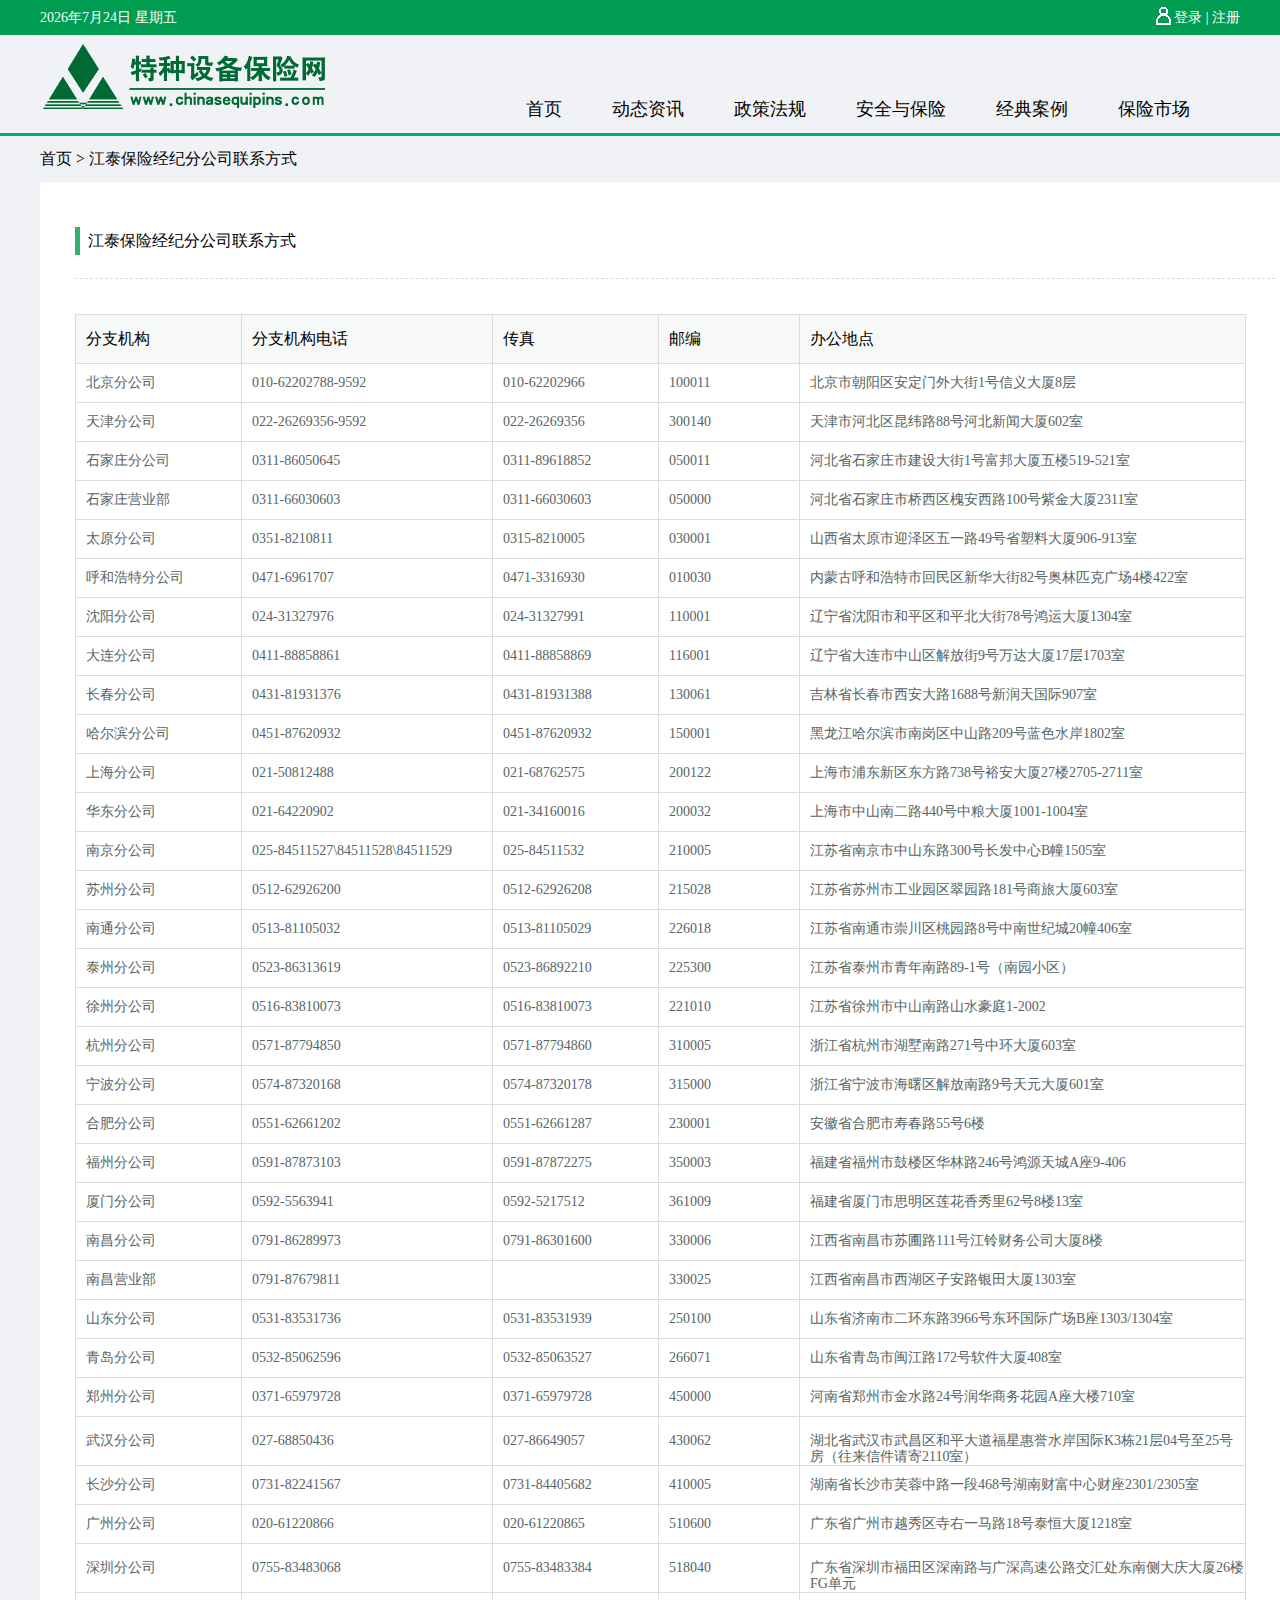
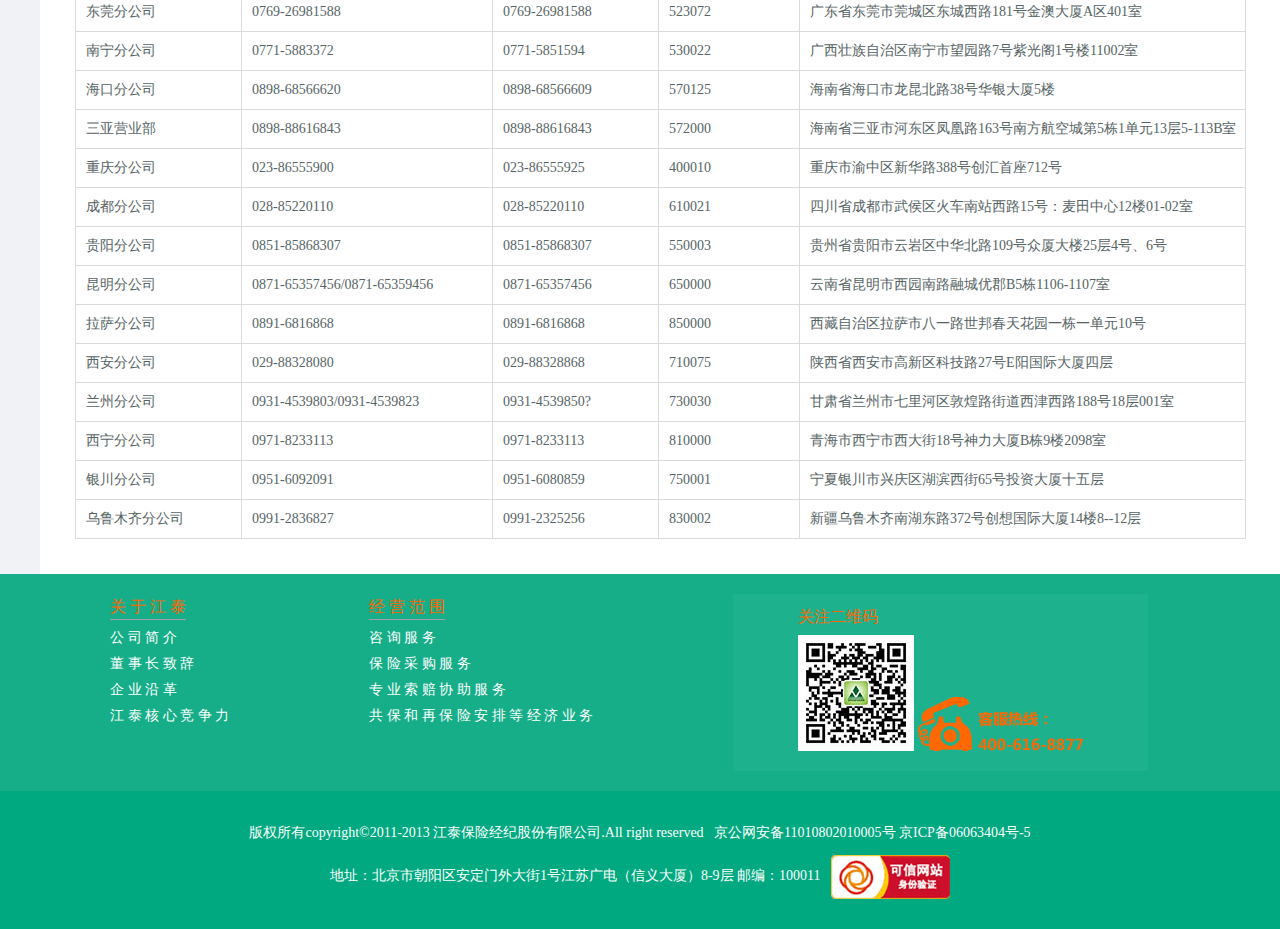
<file: 特种设备保险网/contract.html>
<!DOCTYPE html>
<html>
<head lang="en">
    <meta charset="UTF-8">
    <title>特种设备保险网</title>
    <link rel="stylesheet" href="css/reset.css"/>
    <link rel="stylesheet" href="css/common.css"/>
    <link rel="stylesheet" href="css/main.css"/>
</head>
<body>
<!--导航-->
<div class="header">
    <div class="header-top">
        <ul class="container clearfix">
            <li class="left"></li>
            <li class="right">
                <span class="left"></span>
                <a href="index.html#login">登录</a>
                <b>|</b>
                <a href="#" class="register">注册</a>
            </li>
        </ul>
    </div>
    <div class="container header-nav">
        <div class="left">
            <img src="images/logo.png" alt=""/>
        </div>
        <div class="right f18">
            <ul class="nav clearfix">
                <li><a href="trends.html" class="a">首页</a></li>
                <li><a href="trends.html"class="a">动态资讯</a></li>
                <li><a href="rule.html" class="a">政策法规</a></li>
                <li><a href="safe.html" class="a">安全与保险</a></li>
                <li><a href="example.html" class="a">经典案例</a></li>
                <li><a href="market.html" class="a">保险市场</a></li>
            </ul>
        </div>
    </div>
</div>
<hr class="hr_border"/>
<p class="container f16">首页 > 江泰保险经纪分公司联系方式</p>

<div class="container">
<div class="contract">
    <span></span><b class="f16">江泰保险经纪分公司联系方式</b>
    <hr/>
    <table>
        <thead>
        <tr>
            <td class="th-organize f16">分支机构</td>
            <td class="th-mobile f16">分支机构电话</td>
            <td class="th-fax f16">传真</td>
            <td class="th-post f16">邮编</td>
            <td class="th-address f16">办公地点</td>
        </tr>
        </thead>
        <tbody>
        <tr>
            <td>北京分公司</td>
            <td>010-62202788-9592</td>
            <td>010-62202966</td>
            <td>100011</td>
            <td>北京市朝阳区安定门外大街1号信义大厦8层</td>
        </tr>
        <tr>
            <td>天津分公司</td>
            <td>022-26269356-9592</td>
            <td>022-26269356</td>
            <td>300140</td>
            <td>天津市河北区昆纬路88号河北新闻大厦602室</td>
        </tr>
        <tr>
            <td>石家庄分公司</td>
            <td>0311-86050645</td>
            <td>0311-89618852</td>
            <td>050011</td>
            <td>河北省石家庄市建设大街1号富邦大厦五楼519-521室</td>
        </tr>
        <tr>
            <td>石家庄营业部</td>
            <td>0311-66030603</td>
            <td>0311-66030603</td>
            <td>050000</td>
            <td>河北省石家庄市桥西区槐安西路100号紫金大厦2311室</td>
        </tr>
        <tr>
            <td>太原分公司</td>
            <td>0351-8210811</td>
            <td>0315-8210005</td>
            <td>030001</td>
            <td>山西省太原市迎泽区五一路49号省塑料大厦906-913室</td>
        </tr>
        <tr>
            <td>呼和浩特分公司</td>
            <td>0471-6961707</td>
            <td>0471-3316930</td>
            <td>010030</td>
            <td>内蒙古呼和浩特市回民区新华大街82号奥林匹克广场4楼422室</td>
        </tr>
        <tr>
            <td>沈阳分公司</td>
            <td>024-31327976</td>
            <td>024-31327991</td>
            <td>110001</td>
            <td>辽宁省沈阳市和平区和平北大街78号鸿运大厦1304室</td>
        </tr>
        <tr>
            <td>大连分公司</td>
            <td>0411-88858861</td>
            <td>0411-88858869</td>
            <td>116001</td>
            <td>辽宁省大连市中山区解放街9号万达大厦17层1703室</td>
        </tr>
        <tr>
            <td>长春分公司</td>
            <td>0431-81931376</td>
            <td>0431-81931388</td>
            <td>130061</td>
            <td>吉林省长春市西安大路1688号新润天国际907室</td>
        </tr>
        <tr>
            <td>哈尔滨分公司</td>
            <td>0451-87620932</td>
            <td>0451-87620932</td>
            <td>150001</td>
            <td>黑龙江哈尔滨市南岗区中山路209号蓝色水岸1802室</td>
        </tr>
        <tr>
            <td>上海分公司</td>
            <td>021-50812488</td>
            <td>021-68762575</td>
            <td>200122</td>
            <td>上海市浦东新区东方路738号裕安大厦27楼2705-2711室</td>
        </tr>
        <tr>
            <td>华东分公司</td>
            <td>021-64220902</td>
            <td>021-34160016</td>
            <td>200032</td>
            <td>上海市中山南二路440号中粮大厦1001-1004室</td>
        </tr>
        <tr>
            <td>南京分公司</td>
            <td>025-84511527\84511528\84511529</td>
            <td>025-84511532</td>
            <td>210005</td>
            <td>江苏省南京市中山东路300号长发中心B幢1505室</td>
        </tr>
        <tr>
            <td>苏州分公司</td>
            <td>0512-62926200</td>
            <td>0512-62926208</td>
            <td>215028</td>
            <td>江苏省苏州市工业园区翠园路181号商旅大厦603室</td>
        </tr>
        <tr>
            <td>南通分公司</td>
            <td>0513-81105032</td>
            <td>0513-81105029</td>
            <td>226018</td>
            <td>江苏省南通市崇川区桃园路8号中南世纪城20幢406室</td>
        </tr>
        <tr>
            <td>泰州分公司</td>
            <td>0523-86313619</td>
            <td>0523-86892210</td>
            <td>225300</td>
            <td>江苏省泰州市青年南路89-1号（南园小区）</td>
        </tr>
        <tr>
            <td>徐州分公司</td>
            <td>0516-83810073</td>
            <td>0516-83810073</td>
            <td>221010</td>
            <td>江苏省徐州市中山南路山水豪庭1-2002</td>
        </tr>
        <tr>
            <td>杭州分公司</td>
            <td>0571-87794850</td>
            <td>0571-87794860</td>
            <td>310005</td>
            <td>浙江省杭州市湖墅南路271号中环大厦603室</td>
        </tr>
        <tr>
            <td>宁波分公司</td>
            <td>0574-87320168</td>
            <td>0574-87320178</td>
            <td>315000</td>
            <td>浙江省宁波市海曙区解放南路9号天元大厦601室</td>
        </tr>
        <tr>
            <td>合肥分公司</td>
            <td>0551-62661202</td>
            <td>0551-62661287</td>
            <td>230001</td>
            <td>安徽省合肥市寿春路55号6楼</td>
        </tr>
        <tr>
            <td>福州分公司</td>
            <td>0591-87873103</td>
            <td>0591-87872275</td>
            <td>350003</td>
            <td>福建省福州市鼓楼区华林路246号鸿源天城A座9-406</td>
        </tr>
        <tr>
            <td>厦门分公司</td>
            <td>0592-5563941</td>
            <td>0592-5217512</td>
            <td>361009</td>
            <td>福建省厦门市思明区莲花香秀里62号8楼13室</td>
        </tr>
        <tr>
            <td>南昌分公司</td>
            <td>0791-86289973</td>
            <td>0791-86301600</td>
            <td>330006</td>
            <td>江西省南昌市苏圃路111号江铃财务公司大厦8楼</td>
        </tr>
        <tr>
            <td>南昌营业部</td>
            <td>0791-87679811</td>
            <td></td>
            <td>330025</td>
            <td>江西省南昌市西湖区子安路银田大厦1303室</td>
        </tr>
        <tr>
            <td>山东分公司</td>
            <td>0531-83531736</td>
            <td>0531-83531939</td>
            <td>250100</td>
            <td>山东省济南市二环东路3966号东环国际广场B座1303/1304室</td>
        </tr>
        <tr>
            <td>青岛分公司</td>
            <td>0532-85062596</td>
            <td>0532-85063527</td>
            <td>266071</td>
            <td>山东省青岛市闽江路172号软件大厦408室</td>
        </tr>
        <tr>
            <td>郑州分公司</td>
            <td>0371-65979728</td>
            <td>0371-65979728</td>
            <td>450000</td>
            <td>河南省郑州市金水路24号润华商务花园A座大楼710室</td>
        </tr>
        <tr>
            <td style="line-height: 48px">武汉分公司</td>
            <td style="line-height:48px">027-68850436</td>
            <td style="line-height: 48px">027-86649057</td>
            <td style="line-height: 48px">430062</td>
            <td style="line-height: 16px">湖北省武汉市武昌区和平大道福星惠誉水岸国际K3栋21层04号至25号房（往来信件请寄2110室）</td>
        </tr>
        <tr>
            <td>长沙分公司</td>
            <td>0731-82241567</td>
            <td>0731-84405682</td>
            <td>410005</td>
            <td>湖南省长沙市芙蓉中路一段468号湖南财富中心财座2301/2305室</td>
        </tr>
        <tr>
            <td>广州分公司</td>
            <td>020-61220866</td>
            <td>020-61220865</td>
            <td>510600</td>
            <td>广东省广州市越秀区寺右一马路18号泰恒大厦1218室</td>
        </tr>
        <tr>
            <td style="line-height: 48px">深圳分公司</td>
            <td style="line-height: 48px">0755-83483068</td>
            <td style="line-height: 48px">0755-83483384</td>
            <td style="line-height: 48px">518040</td>
            <td style="line-height: 16px">广东省深圳市福田区深南路与广深高速公路交汇处东南侧大庆大厦26楼FG单元</td>
        </tr>
        <tr>
            <td>东莞分公司</td>
            <td>0769-26981588</td>
            <td>0769-26981588</td>
            <td>523072</td>
            <td>广东省东莞市莞城区东城西路181号金澳大厦A区401室</td>
        </tr>
        <tr>
            <td>南宁分公司</td>
            <td>0771-5883372</td>
            <td>0771-5851594</td>
            <td>530022</td>
            <td>广西壮族自治区南宁市望园路7号紫光阁1号楼11002室</td>
        </tr>
        <tr>
            <td>海口分公司</td>
            <td>0898-68566620</td>
            <td>0898-68566609</td>
            <td>570125</td>
            <td>海南省海口市龙昆北路38号华银大厦5楼</td>
        </tr>
        <tr>
            <td>三亚营业部</td>
            <td>0898-88616843</td>
            <td>0898-88616843</td>
            <td>572000</td>
            <td>海南省三亚市河东区凤凰路163号南方航空城第5栋1单元13层5-113B室</td>
        </tr>
        <tr>
            <td>重庆分公司</td>
            <td>023-86555900</td>
            <td>023-86555925</td>
            <td>400010</td>
            <td>重庆市渝中区新华路388号创汇首座712号</td>
        </tr>
        <tr>
            <td>成都分公司</td>
            <td>028-85220110</td>
            <td>028-85220110</td>
            <td>610021</td>
            <td>四川省成都市武侯区火车南站西路15号：麦田中心12楼01-02室</td>
        </tr>
        <tr>
            <td>贵阳分公司</td>
            <td>0851-85868307</td>
            <td>0851-85868307</td>
            <td>550003</td>
            <td>贵州省贵阳市云岩区中华北路109号众厦大楼25层4号、6号</td>
        </tr>
        <tr>
            <td>昆明分公司</td>
            <td>0871-65357456/0871-65359456</td>
            <td>0871-65357456</td>
            <td>650000</td>
            <td>云南省昆明市西园南路融城优郡B5栋1106-1107室</td>
        </tr>
        <tr>
            <td>拉萨分公司</td>
            <td>0891-6816868</td>
            <td>0891-6816868</td>
            <td>850000</td>
            <td>西藏自治区拉萨市八一路世邦春天花园一栋一单元10号</td>
        </tr>
        <tr>
            <td>西安分公司</td>
            <td>029-88328080</td>
            <td>029-88328868</td>
            <td>710075</td>
            <td>陕西省西安市高新区科技路27号E阳国际大厦四层</td>
        </tr>
        <tr>
            <td>兰州分公司</td>
            <td>0931-4539803/0931-4539823</td>
            <td>0931-4539850?</td>
            <td>730030</td>
            <td>甘肃省兰州市七里河区敦煌路街道西津西路188号18层001室</td>
        </tr>
        <tr>
            <td>西宁分公司</td>
            <td>0971-8233113</td>
            <td>0971-8233113</td>
            <td>810000</td>
            <td>青海市西宁市西大街18号神力大厦B栋9楼2098室</td>
        </tr>
        <tr>
            <td>银川分公司</td>
            <td>0951-6092091</td>
            <td>0951-6080859</td>
            <td>750001</td>
            <td>宁夏银川市兴庆区湖滨西街65号投资大厦十五层</td>
        </tr>
        <tr>
            <td>乌鲁木齐分公司</td>
            <td>0991-2836827</td>
            <td>0991-2325256</td>
            <td>830002</td>
            <td>新疆乌鲁木齐南湖东路372号创想国际大厦14楼8--12层</td>
        </tr>
        </tbody>
    </table>
</div>
</div>

<!--页脚-->
<!--<div class="footer"></div>-->
<div class="footer-about f14">
    <div class="container">
        <ul class="left clearfix">
            <li class="f16 aboutjt"><a href="aboutjt.html?id=1">关 于 江 泰</a></li>
            <li><a href="aboutjt.html?id=1">公 司 简 介</a></li>
            <li><a href="aboutjt.html?id=1">董 事 长 致 辞</a></li>
            <li><a href="aboutjt.html?id=2">企 业 沿 革</a></li>
            <li><a href="aboutjt.html?id=3">江 泰 核 心 竞 争 力</a></li>
        </ul>
        <ul class="left clearfix">
            <li class="f16 aboutjt"><a href="#">经 营 范 围</a></li>
            <li><a href="#">咨 询 服 务</a></li>
            <li><a href="#">保 险 采 购 服 务</a></li>
            <li><a href="#">专 业 索 赔 协 助 服 务</a></li>
            <li><a href="#">共 保 和 再 保 险 安 排 等 经 济 业 务</a></li>
        </ul>
        <ul class="left clearfix footer-chat">
            <li>
                <p class="f16">关注二维码</p>
                <img src="images/wechat.jpg" alt=""/>
                <img src="images/service-hot.png" alt=""/>
            </li>

        </ul>
    </div>
</div>
<div class="footer-copy f14">
    <div class="container">
        <p>版权所有copyright©2011-2013 江泰保险经纪股份有限公司.All right reserved&nbsp;&nbsp;&nbsp;京公网安备11010802010005号 京ICP备06063404号-5</p>
        <p>地址：北京市朝阳区安定门外大街1号江苏广电（信义大厦）8-9层 邮编：100011 &nbsp;&nbsp;<img src="images/web.png" alt=""/></p>
    </div>
</div>
<div class="mask4" id="mask4">
    <div class="mask-box1">
        <div class="page" >
            <div class="point">
                <h2>欢迎登录特种设备保险网！请以填写真实有效的信息</h2>
            </div>
            <div class="mask-close" id="mask-close5">X</div>
            <hr/>
            <div class="content">
                <form id="regform" method="post" action="" enctype="multipart/form-data">
                    <input type="hidden" name="orgId" value=""/>
                    <div class=mcont>
                        <!-- 分拆补充资料部分 Start -->
                        <img src="images/member.png" alt="" style="width:120px;height: 33px;float: right;margin-right: 100px;margin-bottom: 10px"/>
                        <div class=main-cont>
                            <table class=cont-tab style="table-layout: fixed" cellSpacing=0 cellPadding=0>
                                <tbody>
                                <tr>
                                    <td width="88" class=td1>
                                        用户名：<span class=nes>*</span>
                                    </td>
                                    <td width="457" align="left" valign="middle" class=td2>
                                        <input type="text" name="loginName" value="" readonly="readonly" id="loginName" style="width:230px;height:20px;margin:0px;border:1px #7f9db9 solid;background-color:#ffffff;color: #000;" />
                                    </td>
                                    <td width="371" class=td3>
                                        <div class=cont id="loginNameText">
                                            用户名不需填写，系统自动生成，与营业执照号相同
                                        </div>
                                    </td>
                                </tr>

                                <tr>
                                    <td class=td1>
                                        密码：<span class=nes>*</span>
                                    </td>
                                    <td align="left" valign="middle" class=td2>
                                        <input type="password" name="newPassword" value="" id="password" style="width:230px;height:20px;margin:0px;border:1px #7f9db9 solid;background-color:#ffffff;color: #000;" />
                                    </td>
                                    <td class=td3>
                                        <div class="cont" id="passwordText"></div>
                                    </td>
                                </tr>
                                <tr>
                                    <td class=td1>
                                        确认密码：<span class=nes>*</span>
                                    </td>
                                    <td align="left" valign="middle" class=td2>
                                        <input type="password" name="confirmPassword" value="" id="confirmPassword" style="width:230px;height:20px;margin:0px;border:1px #7f9db9 solid;background-color:#ffffff;color: #000;" />
                                    </td>
                                    <td class=td3>
                                        <div class="cont" id="confirmPasswordText"></div>
                                    </td>
                                </tr>
                                </tbody>
                            </table>


                            <div class=main-cont-tit>
                                <!--<div class=arr></div>-->
                                <h2>用户信息</h2>
                            </div>
                            <table class=cont-tab style="table-layout: fixed" cellSpacing=0 cellPadding=0>
                                <tbody>
                                <tr>
                                    <td class="td1">用户类型：<span class=nes>*</span></td>
                                    <td align="left" valign="middle" class=td2>&nbsp;&nbsp;&nbsp;&nbsp;
                                        <input type="radio" name="orgNature" id="orgNature" value="7" checked="checked"/>个人&nbsp;&nbsp;&nbsp;&nbsp;
                                        <input type="radio" name="orgNature" value="2"/>事业单位&nbsp;&nbsp;&nbsp;&nbsp;
                                        <input type="radio" name="orgNature" id="" value="1"/>企业单位
                                    </td>
                                    <td class=td3></td>
                                </tr>
                                <tr>
                                    <td class=td1>
                                        用户名称：<span class=nes>*</span>
                                    </td>
                                    <td align="left" valign="middle" class=td2>
                                        <input type="text" name="travelAgencyName" value="" id="travelAgencyName" style="width:230px;height:20px;margin:0px;border:1px #7f9db9 solid;background-color:#ffffff;color: #000;" />
                                    </td>
                                    <td class=td3>
                                        <div class="cont" id="travelAgencyNameText"></div>
                                    </td>
                                </tr>
                                <tr>
                                    <td class=td1>
                                        地址：<span class=nes>*</span>
                                    </td>
                                    <td align="left" valign="middle" class=td2>
                                        <select type="text" name="s_province" value="" readonly="readonly" id="s_province" style="width:72px;height:20px;margin:0px;border:1px #7f9db9 solid;background-color:#ffffff;color: #000;"></select>
                                        <select type="text" name="s_city" value="" readonly="readonly" id="s_city" style="width:72px;height:20px;margin:0px;border:1px #7f9db9 solid;background-color:#ffffff;color: #000;"></select>
                                        <select type="text" name="s_county" value="" readonly="readonly" id="s_county" style="width:72px;height:20px;margin:0px;border:1px #7f9db9 solid;background-color:#ffffff;color: #000;"></select>

                                        <input type="hidden" name="provinceCode" value="" id="provinceCode" />
                                        <input type="hidden" name="cityCode" value="" id="cityCode" />
                                        <input type="hidden" name="countyCode" value="" id="countyCode" />
                                    </td>
                                    <td class=td3>
                                        <div class=cont id="unitText"></div>
                                    </td>
                                </tr>
                                <tr>
                                    <td class=td1></td>
                                    <td align="left" valign="middle" class=td2>
                                        <input type="text" name="registeredAddress" value="" id="registeredAddress" style="width:230px;height:20px;margin:0px;border:1px #7f9db9 solid;background-color:#ffffff;color: #000;" />
                                    </td>
                                    <td class=td3>
                                        <div class=cont id="registeredAddressText"></div>
                                    </td>
                                </tr>
                                <tr>
                                    <td class=td1>
                                        邮编：<span class=nes></span>
                                    </td>
                                    <td align="left" valign="middle" class=td2>
                                        <input type="text" name="postCode" value="" id="postCode" style="width:230px;height:20px;margin:0px;border:1px #7f9db9 solid;background-color:#ffffff;color: #000;" />
                                    </td>
                                    <td class=td3>
                                        <div class="cont" id="postCodeText"></div>
                                    </td>
                                </tr>
                                <tr>
                                    <td class=td1>
                                        经营范围：<span class=nes></span>
                                    </td>
                                    <td align="left" valign="middle" class=td2>
                                        <input type="text" name="businessScope" value="" id="businessScope" style="width:230px;height:20px;margin:0px;border:1px #7f9db9 solid;background-color:#ffffff;color: #000;" />
                                    </td>
                                    <td class=td3>
                                        <div class="cont" id="businessScopeText"></div>
                                    </td>
                                </tr>
                                <tr id="orgNaturetr1" style="display: none;">
                                    <td class=td1>
                                        营业执照号：<span class=nes>*</span>
                                    </td>
                                    <td align="left" valign="middle" class=td2>
                                        <input type="text" name="businessCode" value="" id="businessCode" style="width:230px;height:20px;margin:0px;border:1px #7f9db9 solid;background-color:#ffffff;color: #000;" />
                                    </td>
                                    <td class=td3>
                                        <div class="cont" id="businessCodeText"></div>
                                    </td>
                                </tr>
                                <tr id="orgNatureLtr1" style="display: none;" class="businessLicenceTR">
                                    <td class=td1>
                                        上传营业执照（复印件加盖章）：<span class=nes></span>
                                    </td>
                                    <td align="left" valign="middle">
                                        <label>
                                            <input type="file" name="businessLicence" value="" id="businessLicence" style="width:230px;height:20px;margin:0px;border:1px #7f9db9 solid;background-color:#ffffff;color: #000;" />
                                        </label>
                                    </td>
                                    <td class=td3>
                                        <div class="cont" id="businessLicenceText"></div>
                                    </td>
                                </tr>
                                <tr id="orgNaturetr2" style="display: none;">
                                    <td class=td1>
                                        组织机构代码：<span class=nes>*</span>
                                    </td>
                                    <td align="left" valign="middle" class=td2>
                                        <input type="text" name="organizationCode" value="" id="organizationCode" style="width:230px;height:20px;margin:0px;border:1px #7f9db9 solid;background-color:#ffffff;color: #000;" />
                                    </td>
                                    <td class=td3>
                                        <div class="cont" id="organizationCodeText"></div>
                                    </td>
                                </tr>
                                <tr style="display: none" id="organizationTr">
                                </tr>
                                <tr id="orgNatureLtr2" style="display: none" class="organizationInfoTR">
                                    <td class=td1>
                                        上传组织机构代码证（复印件加盖章）：<span class=nes></span>
                                    </td>
                                    <td align="left" valign="middle">
                                        <label>
                                            <input type="file" name="organizationLicence" value="" id="organizationLicence" style="width:230px;height:20px;margin:0px;border:1px #7f9db9 solid;background-color:#ffffff;color: #000;" />
                                        </label>
                                    </td>
                                    <td class=td3>
                                        <div class="cont" id="organizationLicenceText"></div>
                                    </td>
                                </tr>
                                <tr id="orgNaturetr7">
                                    <td class="td1">
                                        身份证号：<span class=nes>*</span>
                                    </td>
                                    <td align="left" valign="middle" class=td2>
                                        <input type="text" name="organizationCodeSF" value="" id="organizationCodeSF" style="width:230px;height:20px;margin:0px;border:1px #7f9db9 solid;background-color:#ffffff;color: #000;" />
                                    </td>
                                    <td class=td3>
                                        <div class="cont" id="organizationCodeSFText"></div>
                                    </td>
                                </tr>
                                <tr style="display: none" id="organizationSFTr">
                                </tr>
                                <tr id="orgNatureLtr7" class="organizationInfoTR">
                                    <td class=td1>
                                        上传身份证扫描件：<span class=nes>*</span>
                                    </td>
                                    <td align="left" valign="middle">
                                        <label>
                                            <input type="file" name="organizationSFLicence" value="" id="organizationSFLicence" style="width:230px;height:20px;margin:0px;border:1px #7f9db9 solid;background-color:#ffffff;color: #000;" />
                                        </label>
                                    </td>
                                    <td class=td3>
                                        <div class="cont" id="organizationLicenceSFText"></div>
                                    </td>
                                </tr>
                                <tr>
                                    <td class=td1>
                                        法人代表名称：<span class=nes></span>
                                    </td>
                                    <td align="left" valign="middle" class=td2>
                                        <input type="text" name="lawManName" value="" id="lawManName" style="width:230px;height:20px;margin:0px;border:1px #7f9db9 solid;background-color:#ffffff;color: #000;" />
                                    </td>
                                    <td class=td3>
                                        <div class="cont" id="lawManNameText"></div>
                                    </td>
                                </tr>
                                </tbody>
                            </table>
                            <div class=main-cont-tit>
                                <div class=arr></div>
                                <h2>联系人信息</h2>
                            </div>
                            <table class=cont-tab style="TABLE-LAYOUT: fixed" cellSpacing=0
                                   cellPadding=0>
                                <tbody>
                                <tr>
                                    <td class=td1>
                                        联系人姓名：<span class=nes>*</span>
                                    </td>
                                    <td align="left" valign="middle" class=td2>
                                        <input type="text" name="contactName" value="" id="contactName" style="width:230px;height:20px;margin:0px;border:1px #7f9db9 solid;background-color:#ffffff;color: #000;" />
                                    </td>
                                    <td class=td3>
                                        <div class="cont" id="contactNameText"></div>
                                    </td>
                                </tr>
                                <tr>
                                    <td class=td1>
                                        联系人手机：<span class=nes>*</span>
                                    </td>
                                    <td align="left" valign="middle" class=td2>
                                        <input type="text" name="contactCellPhone" value="" id="contactCellPhone" style="width:230px;height:20px;margin:0px;border:1px #7f9db9 solid;background-color:#ffffff;color: #000;" />
                                    </td>
                                    <td class=td3>
                                        <div class="cont" id="contactCellPhoneText"></div>
                                    </td>
                                </tr>
                                <tr>
                                    <td class=td1>
                                        联系人座机：<span class=nes></span>
                                    </td>
                                    <td align="left" valign="middle" class=td2>
                                        <input type="text" name="contactTelephone" value="" id="contactTelephone" style="width:230px;height:20px;margin:0px;border:1px #7f9db9 solid;background-color:#ffffff;color: #000;" />
                                    </td>
                                    <td class=td3>
                                        <div class="cont" id="contactTelephoneText"></div>
                                    </td>
                                </tr>
                                <tr>
                                    <td class=td1>传真：</td>
                                    <td align="left" valign="middle" class=td2>
                                        <input type="text" name="contactFax" value="" id="contactFax" style="width:230px;height:20px;margin:0px;border:1px #7f9db9 solid;background-color:#ffffff;color: #000;" />
                                    </td>
                                    <td class=td3>
                                        <div class="cont" id="contactFaxText"></div>
                                    </td>
                                </tr>
                                <tr>
                                    <td class=td1>
                                        邮箱：<span class=nes></span>
                                    </td>
                                    <td align="left" valign="middle" class=td2>
                                        <input type="text" name="contactEmail" value="" id="contactEmail" style="width:230px;height:20px;margin:0px;border:1px #7f9db9 solid;background-color:#ffffff;color: #000;" />
                                    </td>
                                    <td class=td3>
                                        <div class="cont" id="contactEmailText"></div>
                                    </td>
                                </tr>
                                <tr>
                                    <td class=td1>
                                        联系人地址：<span class=nes>*</span>
                                    </td>
                                    <td align="left" valign="middle" class=td2>
                                        <input type="text" name="contactAddress" value="" id="contactAddress" style="width:230px;height:20px;margin:0px;border:1px #7f9db9 solid;background-color:#ffffff;color: #000;" />
                                    </td>
                                    <td class=td3>
                                        <div class="cont" id="contactAddressText"></div>
                                    </td>
                                </tr>
                                <tr>
                                    <td class=td1>
                                        邮政编码：<span class="nes"></span>
                                    </td>
                                    <td align="left" valign="middle" class=td2>
                                        <input type="text" name="contactPostCode" value="" id="contactPostCode" style="width:230px;height:20px;margin:0px;border:1px #7f9db9 solid;background-color:#ffffff;color: #000;" />
                                    </td>
                                    <td class=td3>
                                        <div class="cont" id="contactPostCodeText"></div>
                                    </td>
                                </tr>
                                </tbody>
                            </table>

                            <div class=main-cont-tit>
                            </div>
                            <table class=cont-tab style="table-layout:fixed" cellSpacing=0
                                   cellPadding=0>
                                <tbody>
                                <tr>
                                    <th align="left"></th>
                                    <td style="width: 337px">
                                        <input style="border: 1px solid yellow" type="checkbox" id="checkbox" tabindex="1"/>
                                        <font color="#FF6100">我已阅读并同意
                                            <a style="color:#EC681D" href='javascript:openDoc1()'>《特种设备安全保险网注册条款》</a>
                                        </font>
                                    </td>
                                </tr>
                                <tr align="center">
                                    <td class=td1>&nbsp;</td>
                                    <td align="center" valign="middle" class="td2">
                                        <!-- id 由submitImage 改为 button  visibility:hidden;-->
                                        <a style="display:inline-block;width:120px;background-color:#0A7C25;cursor:pointer;border-radius: 3px;color:#fff;margin-right: 40px"  id="tij" title="单击提交">立即注册</a>&nbsp;
                                        <a style="display:inline-block;width:120px;background-color:#AAB2BD;cursor:pointer;border-radius: 3px;color:#fff;" id="resets" onclick="history.go(-1);return false;">返回</a>
                                    </td>
                                    <td class=td1>&nbsp;</td>

                                </tr>
                                </tbody>
                            </table>
                        </div>
                </form>
            </div>
        </div>
    </div>
</div>
<script type="text/javascript" src="js/jquery-1.6.4.min.js"></script>
<script type="text/javascript" src="js/all.js"></script>
<script type="text/javascript" src="js/area.js"></script>
<script type="text/javascript" src="js/form.js"></script>
<script type="text/javascript" src="js/formValidator.js"></script>
<!--<script type="text/javascript">-->
    <!--$.get("template/footer.html",function(date){-->
        <!--$(".footer").html(date);-->
    <!--})-->
<!--</script>-->
<script type="text/javascript">_init_area();</script>
</body>
</html>
</file>
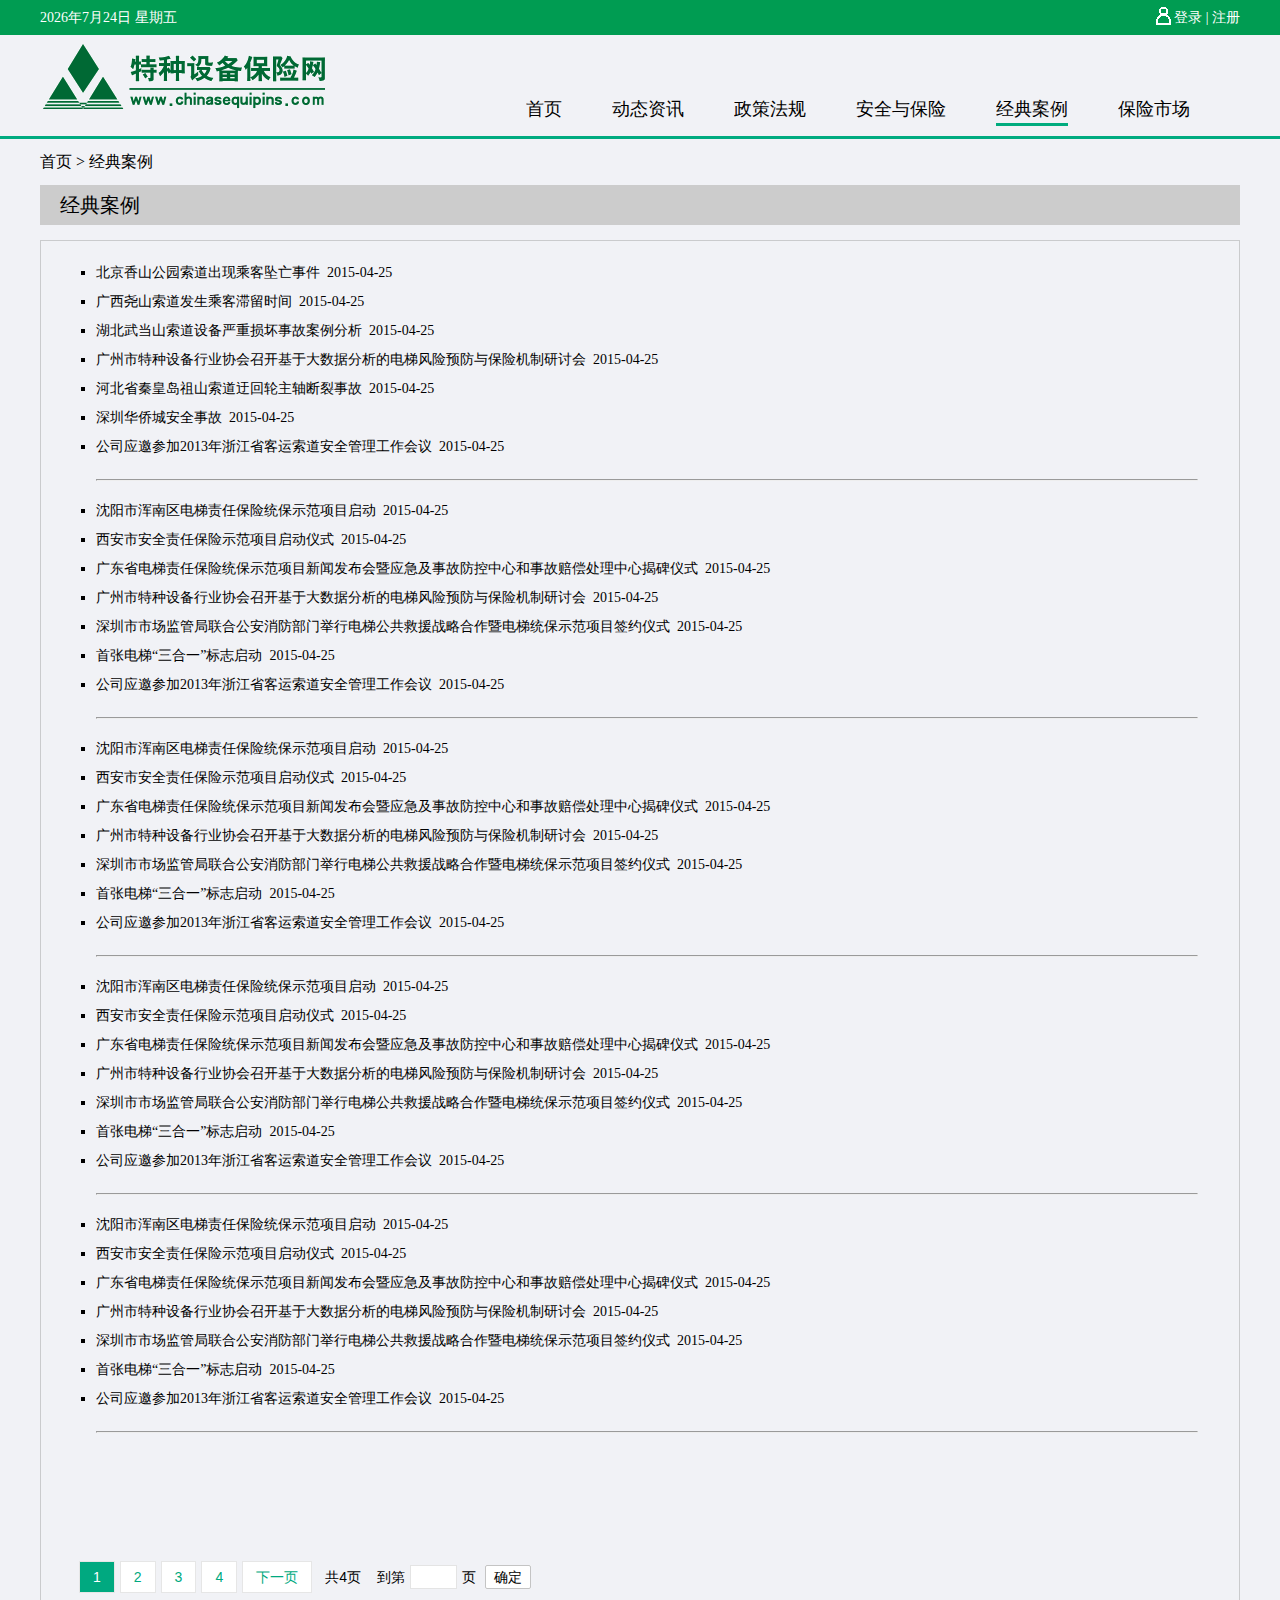
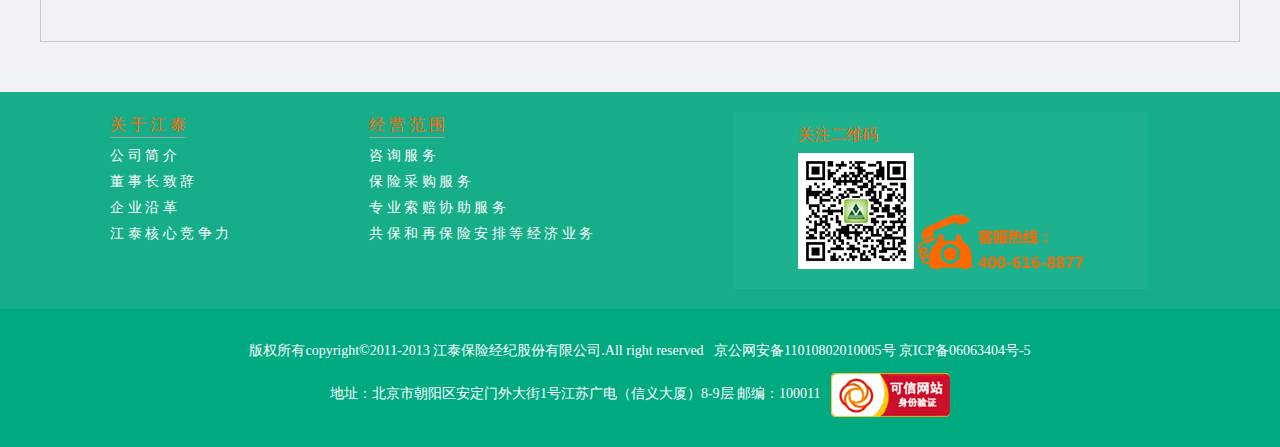
<file: 特种设备保险网/example.html>
<!DOCTYPE html>
<html>
<head lang="en">
    <meta charset="UTF-8">
    <title>特种设备保险网</title>
    <link rel="stylesheet" href="css/reset.css"/>
    <link rel="stylesheet" href="css/common.css"/>
    <link rel="stylesheet" href="css/main.css"/>
</head>
<body>
<!--导航-->
<div class="header">
    <div class="header-top">
        <ul class="container clearfix">
            <li class="left"></li>
            <li class="right">
                <span class="left"></span>
                <a href="index.html#login">登录</a>
                <b>|</b>
                <a href="#" class="register">注册</a>
            </li>
        </ul>
    </div>
    <div class="container header-nav">
        <div class="left">
            <img src="images/logo.png" alt=""/>
        </div>
        <div class="right f18">
            <ul class="nav clearfix">
                <li><a href="index.html" class="a">首页</a></li>
                <li><a href="trends.html"class="a">动态资讯</a></li>
                <li><a href="rule.html" class="a">政策法规</a></li>
                <li><a href="safe.html" class="a">安全与保险</a></li>
                <li><a href="example.html" class="a hover">经典案例</a></li>
                <li><a href="market.html" class="a">保险市场</a></li>
            </ul>
        </div>
    </div>
</div>
<hr class="hr_border"/>
<p class="container f16">首页 > 经典案例</p>

<div class="container f20 safe-bg">经典案例</div>
<div class="container">
    <div class="safe-content">
        <ul>
            <li><a href="body/list4.html" class="f14">北京香山公园索道出现乘客坠亡事件 &nbsp;</a><i>2015-04-25</i></li>
            <li><a href="#" class="f14">广西尧山索道发生乘客滞留时间 &nbsp;</a><i>2015-04-25</i></li>
            <li><a href="#" class="f14">湖北武当山索道设备严重损坏事故案例分析 &nbsp;</a><i>2015-04-25</i></li>
            <li><a href="#" class="f14">广州市特种设备行业协会召开基于大数据分析的电梯风险预防与保险机制研讨会 &nbsp;</a><i>2015-04-25</i></li>
            <li><a href="#" class="f14">河北省秦皇岛祖山索道迂回轮主轴断裂事故 &nbsp;</a><i>2015-04-25</i></li>
            <li><a href="#" class="f14">深圳华侨城安全事故 &nbsp;</a><i>2015-04-25</i></li>
            <li><a href="#" class="f14">公司应邀参加2013年浙江省客运索道安全管理工作会议 &nbsp;</a><i>2015-04-25</i></li>
        </ul>
        <hr/>
        <ul>
            <li><a href="#" class="f14">沈阳市浑南区电梯责任保险统保示范项目启动 &nbsp;</a><i>2015-04-25</i></li>
            <li><a href="#" class="f14">西安市安全责任保险示范项目启动仪式 &nbsp;</a><i>2015-04-25</i></li>
            <li><a href="#" class="f14">广东省电梯责任保险统保示范项目新闻发布会暨应急及事故防控中心和事故赔偿处理中心揭碑仪式 &nbsp;</a><i>2015-04-25</i></li>
            <li><a href="#" class="f14">广州市特种设备行业协会召开基于大数据分析的电梯风险预防与保险机制研讨会 &nbsp;</a><i>2015-04-25</i></li>
            <li><a href="#" class="f14">深圳市市场监管局联合公安消防部门举行电梯公共救援战略合作暨电梯统保示范项目签约仪式 &nbsp;</a><i>2015-04-25</i></li>
            <li><a href="#" class="f14">首张电梯“三合一”标志启动 &nbsp;</a><i>2015-04-25</i></li>
            <li><a href="#" class="f14">公司应邀参加2013年浙江省客运索道安全管理工作会议 &nbsp;</a><i>2015-04-25</i></li>
        </ul>
        <hr/>
        <ul>
            <li><a href="#" class="f14">沈阳市浑南区电梯责任保险统保示范项目启动 &nbsp;</a><i>2015-04-25</i></li>
            <li><a href="#" class="f14">西安市安全责任保险示范项目启动仪式 &nbsp;</a><i>2015-04-25</i></li>
            <li><a href="#" class="f14">广东省电梯责任保险统保示范项目新闻发布会暨应急及事故防控中心和事故赔偿处理中心揭碑仪式 &nbsp;</a><i>2015-04-25</i></li>
            <li><a href="#" class="f14">广州市特种设备行业协会召开基于大数据分析的电梯风险预防与保险机制研讨会 &nbsp;</a><i>2015-04-25</i></li>
            <li><a href="#" class="f14">深圳市市场监管局联合公安消防部门举行电梯公共救援战略合作暨电梯统保示范项目签约仪式 &nbsp;</a><i>2015-04-25</i></li>
            <li><a href="#" class="f14">首张电梯“三合一”标志启动 &nbsp;</a><i>2015-04-25</i></li>
            <li><a href="#" class="f14">公司应邀参加2013年浙江省客运索道安全管理工作会议 &nbsp;</a><i>2015-04-25</i></li>
        </ul>
        <hr/>
        <ul>
            <li><a href="#" class="f14">沈阳市浑南区电梯责任保险统保示范项目启动 &nbsp;</a><i>2015-04-25</i></li>
            <li><a href="#" class="f14">西安市安全责任保险示范项目启动仪式 &nbsp;</a><i>2015-04-25</i></li>
            <li><a href="#" class="f14">广东省电梯责任保险统保示范项目新闻发布会暨应急及事故防控中心和事故赔偿处理中心揭碑仪式 &nbsp;</a><i>2015-04-25</i></li>
            <li><a href="#" class="f14">广州市特种设备行业协会召开基于大数据分析的电梯风险预防与保险机制研讨会 &nbsp;</a><i>2015-04-25</i></li>
            <li><a href="#" class="f14">深圳市市场监管局联合公安消防部门举行电梯公共救援战略合作暨电梯统保示范项目签约仪式 &nbsp;</a><i>2015-04-25</i></li>
            <li><a href="#" class="f14">首张电梯“三合一”标志启动 &nbsp;</a><i>2015-04-25</i></li>
            <li><a href="#" class="f14">公司应邀参加2013年浙江省客运索道安全管理工作会议 &nbsp;</a><i>2015-04-25</i></li>
        </ul>
        <hr/>
        <ul>
            <li><a href="#" class="f14">沈阳市浑南区电梯责任保险统保示范项目启动 &nbsp;</a><i>2015-04-25</i></li>
            <li><a href="#" class="f14">西安市安全责任保险示范项目启动仪式 &nbsp;</a><i>2015-04-25</i></li>
            <li><a href="#" class="f14">广东省电梯责任保险统保示范项目新闻发布会暨应急及事故防控中心和事故赔偿处理中心揭碑仪式 &nbsp;</a><i>2015-04-25</i></li>
            <li><a href="#" class="f14">广州市特种设备行业协会召开基于大数据分析的电梯风险预防与保险机制研讨会 &nbsp;</a><i>2015-04-25</i></li>
            <li><a href="#" class="f14">深圳市市场监管局联合公安消防部门举行电梯公共救援战略合作暨电梯统保示范项目签约仪式 &nbsp;</a><i>2015-04-25</i></li>
            <li><a href="#" class="f14">首张电梯“三合一”标志启动 &nbsp;</a><i>2015-04-25</i></li>
            <li><a href="#" class="f14">公司应邀参加2013年浙江省客运索道安全管理工作会议 &nbsp;</a><i>2015-04-25</i></li>
        </ul>
        <hr/>
        <div class="pages" style="float:left">
            <div id="Pagination"></div>
            <div class="searchPage">
                <span class="page-sum">共<span class="allPage">4</span>页</span>
                <span class="page-go">到第<input type="text" />页</span>
                <a href="javascript:;" class="page-btn">确定</a>
            </div>
        </div>
    </div>
</div>
<!--页脚-->
<!--<div class="footer"></div>-->
<div class="footer-about f14">
    <div class="container">
        <ul class="left clearfix">
            <li class="f16 aboutjt"><a href="aboutjt.html?id=1">关 于 江 泰</a></li>
            <li><a href="aboutjt.html?id=1">公 司 简 介</a></li>
            <li><a href="aboutjt.html?id=1">董 事 长 致 辞</a></li>
            <li><a href="aboutjt.html?id=2">企 业 沿 革</a></li>
            <li><a href="aboutjt.html?id=3">江 泰 核 心 竞 争 力</a></li>
        </ul>
        <ul class="left clearfix">
            <li class="f16 aboutjt"><a href="#">经 营 范 围</a></li>
            <li><a href="#">咨 询 服 务</a></li>
            <li><a href="#">保 险 采 购 服 务</a></li>
            <li><a href="#">专 业 索 赔 协 助 服 务</a></li>
            <li><a href="#">共 保 和 再 保 险 安 排 等 经 济 业 务</a></li>
        </ul>
        <ul class="left clearfix footer-chat">
            <li>
                <p class="f16">关注二维码</p>
                <img src="images/wechat.jpg" alt=""/>
                <img src="images/service-hot.png" alt=""/>
            </li>

        </ul>
    </div>
</div>
<div class="footer-copy f14">
    <div class="container">
        <p>版权所有copyright©2011-2013 江泰保险经纪股份有限公司.All right reserved&nbsp;&nbsp;&nbsp;京公网安备11010802010005号 京ICP备06063404号-5</p>
        <p>地址：北京市朝阳区安定门外大街1号江苏广电（信义大厦）8-9层 邮编：100011 &nbsp;&nbsp;<img src="images/web.png" alt=""/></p>
    </div>
</div>
<div class="mask4" id="mask4">
    <div class="mask-box1">
        <div class="page" >
            <div class="point">
                <h2>欢迎登录特种设备保险网！请以填写真实有效的信息</h2>
            </div>
            <div class="mask-close" id="mask-close5">X</div>
            <hr/>
            <div class="content">
                <form id="regform" method="post" action="" enctype="multipart/form-data">
                    <input type="hidden" name="orgId" value=""/>
                    <div class=mcont>
                        <!-- 分拆补充资料部分 Start -->
                        <img src="images/member.png" alt="" style="width:120px;height: 33px;float: right;margin-right: 100px;margin-bottom: 10px"/>
                        <div class=main-cont>
                            <table class=cont-tab style="table-layout: fixed" cellSpacing=0 cellPadding=0>
                                <tbody>
                                <tr>
                                    <td width="88" class=td1>
                                        用户名：<span class=nes>*</span>
                                    </td>
                                    <td width="457" align="left" valign="middle" class=td2>
                                        <input type="text" name="loginName" value="" readonly="readonly" id="loginName" style="width:230px;height:20px;margin:0px;border:1px #7f9db9 solid;background-color:#ffffff;color: #000;" />
                                    </td>
                                    <td width="371" class=td3>
                                        <div class=cont id="loginNameText">
                                            用户名不需填写，系统自动生成，与营业执照号相同
                                        </div>
                                    </td>
                                </tr>

                                <tr>
                                    <td class=td1>
                                        密码：<span class=nes>*</span>
                                    </td>
                                    <td align="left" valign="middle" class=td2>
                                        <input type="password" name="newPassword" value="" id="password" style="width:230px;height:20px;margin:0px;border:1px #7f9db9 solid;background-color:#ffffff;color: #000;" />
                                    </td>
                                    <td class=td3>
                                        <div class="cont" id="passwordText"></div>
                                    </td>
                                </tr>
                                <tr>
                                    <td class=td1>
                                        确认密码：<span class=nes>*</span>
                                    </td>
                                    <td align="left" valign="middle" class=td2>
                                        <input type="password" name="confirmPassword" value="" id="confirmPassword" style="width:230px;height:20px;margin:0px;border:1px #7f9db9 solid;background-color:#ffffff;color: #000;" />
                                    </td>
                                    <td class=td3>
                                        <div class="cont" id="confirmPasswordText"></div>
                                    </td>
                                </tr>
                                </tbody>
                            </table>


                            <div class=main-cont-tit>
                                <!--<div class=arr></div>-->
                                <h2>用户信息</h2>
                            </div>
                            <table class=cont-tab style="table-layout: fixed" cellSpacing=0 cellPadding=0>
                                <tbody>
                                <tr>
                                    <td class="td1">用户类型：<span class=nes>*</span></td>
                                    <td align="left" valign="middle" class=td2>&nbsp;&nbsp;&nbsp;&nbsp;
                                        <input type="radio" name="orgNature" id="orgNature" value="7" checked="checked"/>个人&nbsp;&nbsp;&nbsp;&nbsp;
                                        <input type="radio" name="orgNature" value="2"/>事业单位&nbsp;&nbsp;&nbsp;&nbsp;
                                        <input type="radio" name="orgNature" id="" value="1"/>企业单位
                                    </td>
                                    <td class=td3></td>
                                </tr>
                                <tr>
                                    <td class=td1>
                                        用户名称：<span class=nes>*</span>
                                    </td>
                                    <td align="left" valign="middle" class=td2>
                                        <input type="text" name="travelAgencyName" value="" id="travelAgencyName" style="width:230px;height:20px;margin:0px;border:1px #7f9db9 solid;background-color:#ffffff;color: #000;" />
                                    </td>
                                    <td class=td3>
                                        <div class="cont" id="travelAgencyNameText"></div>
                                    </td>
                                </tr>
                                <tr>
                                    <td class=td1>
                                        地址：<span class=nes>*</span>
                                    </td>
                                    <td align="left" valign="middle" class=td2>
                                        <select type="text" name="s_province" value="" readonly="readonly" id="s_province" style="width:72px;height:20px;margin:0px;border:1px #7f9db9 solid;background-color:#ffffff;color: #000;"></select>
                                        <select type="text" name="s_city" value="" readonly="readonly" id="s_city" style="width:72px;height:20px;margin:0px;border:1px #7f9db9 solid;background-color:#ffffff;color: #000;"></select>
                                        <select type="text" name="s_county" value="" readonly="readonly" id="s_county" style="width:72px;height:20px;margin:0px;border:1px #7f9db9 solid;background-color:#ffffff;color: #000;"></select>

                                        <input type="hidden" name="provinceCode" value="" id="provinceCode" />
                                        <input type="hidden" name="cityCode" value="" id="cityCode" />
                                        <input type="hidden" name="countyCode" value="" id="countyCode" />
                                    </td>
                                    <td class=td3>
                                        <div class=cont id="unitText"></div>
                                    </td>
                                </tr>
                                <tr>
                                    <td class=td1></td>
                                    <td align="left" valign="middle" class=td2>
                                        <input type="text" name="registeredAddress" value="" id="registeredAddress" style="width:230px;height:20px;margin:0px;border:1px #7f9db9 solid;background-color:#ffffff;color: #000;" />
                                    </td>
                                    <td class=td3>
                                        <div class=cont id="registeredAddressText"></div>
                                    </td>
                                </tr>
                                <tr>
                                    <td class=td1>
                                        邮编：<span class=nes></span>
                                    </td>
                                    <td align="left" valign="middle" class=td2>
                                        <input type="text" name="postCode" value="" id="postCode" style="width:230px;height:20px;margin:0px;border:1px #7f9db9 solid;background-color:#ffffff;color: #000;" />
                                    </td>
                                    <td class=td3>
                                        <div class="cont" id="postCodeText"></div>
                                    </td>
                                </tr>
                                <tr>
                                    <td class=td1>
                                        经营范围：<span class=nes></span>
                                    </td>
                                    <td align="left" valign="middle" class=td2>
                                        <input type="text" name="businessScope" value="" id="businessScope" style="width:230px;height:20px;margin:0px;border:1px #7f9db9 solid;background-color:#ffffff;color: #000;" />
                                    </td>
                                    <td class=td3>
                                        <div class="cont" id="businessScopeText"></div>
                                    </td>
                                </tr>
                                <tr id="orgNaturetr1" style="display: none;">
                                    <td class=td1>
                                        营业执照号：<span class=nes>*</span>
                                    </td>
                                    <td align="left" valign="middle" class=td2>
                                        <input type="text" name="businessCode" value="" id="businessCode" style="width:230px;height:20px;margin:0px;border:1px #7f9db9 solid;background-color:#ffffff;color: #000;" />
                                    </td>
                                    <td class=td3>
                                        <div class="cont" id="businessCodeText"></div>
                                    </td>
                                </tr>
                                <tr id="orgNatureLtr1" style="display: none;" class="businessLicenceTR">
                                    <td class=td1>
                                        上传营业执照（复印件加盖章）：<span class=nes></span>
                                    </td>
                                    <td align="left" valign="middle">
                                        <label>
                                            <input type="file" name="businessLicence" value="" id="businessLicence" style="width:230px;height:20px;margin:0px;border:1px #7f9db9 solid;background-color:#ffffff;color: #000;" />
                                        </label>
                                    </td>
                                    <td class=td3>
                                        <div class="cont" id="businessLicenceText"></div>
                                    </td>
                                </tr>
                                <tr id="orgNaturetr2" style="display: none;">
                                    <td class=td1>
                                        组织机构代码：<span class=nes>*</span>
                                    </td>
                                    <td align="left" valign="middle" class=td2>
                                        <input type="text" name="organizationCode" value="" id="organizationCode" style="width:230px;height:20px;margin:0px;border:1px #7f9db9 solid;background-color:#ffffff;color: #000;" />
                                    </td>
                                    <td class=td3>
                                        <div class="cont" id="organizationCodeText"></div>
                                    </td>
                                </tr>
                                <tr style="display: none" id="organizationTr">
                                </tr>
                                <tr id="orgNatureLtr2" style="display: none" class="organizationInfoTR">
                                    <td class=td1>
                                        上传组织机构代码证（复印件加盖章）：<span class=nes></span>
                                    </td>
                                    <td align="left" valign="middle">
                                        <label>
                                            <input type="file" name="organizationLicence" value="" id="organizationLicence" style="width:230px;height:20px;margin:0px;border:1px #7f9db9 solid;background-color:#ffffff;color: #000;" />
                                        </label>
                                    </td>
                                    <td class=td3>
                                        <div class="cont" id="organizationLicenceText"></div>
                                    </td>
                                </tr>
                                <tr id="orgNaturetr7">
                                    <td class="td1">
                                        身份证号：<span class=nes>*</span>
                                    </td>
                                    <td align="left" valign="middle" class=td2>
                                        <input type="text" name="organizationCodeSF" value="" id="organizationCodeSF" style="width:230px;height:20px;margin:0px;border:1px #7f9db9 solid;background-color:#ffffff;color: #000;" />
                                    </td>
                                    <td class=td3>
                                        <div class="cont" id="organizationCodeSFText"></div>
                                    </td>
                                </tr>
                                <tr style="display: none" id="organizationSFTr">
                                </tr>
                                <tr id="orgNatureLtr7" class="organizationInfoTR">
                                    <td class=td1>
                                        上传身份证扫描件：<span class=nes>*</span>
                                    </td>
                                    <td align="left" valign="middle">
                                        <label>
                                            <input type="file" name="organizationSFLicence" value="" id="organizationSFLicence" style="width:230px;height:20px;margin:0px;border:1px #7f9db9 solid;background-color:#ffffff;color: #000;" />
                                        </label>
                                    </td>
                                    <td class=td3>
                                        <div class="cont" id="organizationLicenceSFText"></div>
                                    </td>
                                </tr>
                                <tr>
                                    <td class=td1>
                                        法人代表名称：<span class=nes></span>
                                    </td>
                                    <td align="left" valign="middle" class=td2>
                                        <input type="text" name="lawManName" value="" id="lawManName" style="width:230px;height:20px;margin:0px;border:1px #7f9db9 solid;background-color:#ffffff;color: #000;" />
                                    </td>
                                    <td class=td3>
                                        <div class="cont" id="lawManNameText"></div>
                                    </td>
                                </tr>
                                </tbody>
                            </table>
                            <div class=main-cont-tit>
                                <div class=arr></div>
                                <h2>联系人信息</h2>
                            </div>
                            <table class=cont-tab style="TABLE-LAYOUT: fixed" cellSpacing=0
                                   cellPadding=0>
                                <tbody>
                                <tr>
                                    <td class=td1>
                                        联系人姓名：<span class=nes>*</span>
                                    </td>
                                    <td align="left" valign="middle" class=td2>
                                        <input type="text" name="contactName" value="" id="contactName" style="width:230px;height:20px;margin:0px;border:1px #7f9db9 solid;background-color:#ffffff;color: #000;" />
                                    </td>
                                    <td class=td3>
                                        <div class="cont" id="contactNameText"></div>
                                    </td>
                                </tr>
                                <tr>
                                    <td class=td1>
                                        联系人手机：<span class=nes>*</span>
                                    </td>
                                    <td align="left" valign="middle" class=td2>
                                        <input type="text" name="contactCellPhone" value="" id="contactCellPhone" style="width:230px;height:20px;margin:0px;border:1px #7f9db9 solid;background-color:#ffffff;color: #000;" />
                                    </td>
                                    <td class=td3>
                                        <div class="cont" id="contactCellPhoneText"></div>
                                    </td>
                                </tr>
                                <tr>
                                    <td class=td1>
                                        联系人座机：<span class=nes></span>
                                    </td>
                                    <td align="left" valign="middle" class=td2>
                                        <input type="text" name="contactTelephone" value="" id="contactTelephone" style="width:230px;height:20px;margin:0px;border:1px #7f9db9 solid;background-color:#ffffff;color: #000;" />
                                    </td>
                                    <td class=td3>
                                        <div class="cont" id="contactTelephoneText"></div>
                                    </td>
                                </tr>
                                <tr>
                                    <td class=td1>传真：</td>
                                    <td align="left" valign="middle" class=td2>
                                        <input type="text" name="contactFax" value="" id="contactFax" style="width:230px;height:20px;margin:0px;border:1px #7f9db9 solid;background-color:#ffffff;color: #000;" />
                                    </td>
                                    <td class=td3>
                                        <div class="cont" id="contactFaxText"></div>
                                    </td>
                                </tr>
                                <tr>
                                    <td class=td1>
                                        邮箱：<span class=nes></span>
                                    </td>
                                    <td align="left" valign="middle" class=td2>
                                        <input type="text" name="contactEmail" value="" id="contactEmail" style="width:230px;height:20px;margin:0px;border:1px #7f9db9 solid;background-color:#ffffff;color: #000;" />
                                    </td>
                                    <td class=td3>
                                        <div class="cont" id="contactEmailText"></div>
                                    </td>
                                </tr>
                                <tr>
                                    <td class=td1>
                                        联系人地址：<span class=nes>*</span>
                                    </td>
                                    <td align="left" valign="middle" class=td2>
                                        <input type="text" name="contactAddress" value="" id="contactAddress" style="width:230px;height:20px;margin:0px;border:1px #7f9db9 solid;background-color:#ffffff;color: #000;" />
                                    </td>
                                    <td class=td3>
                                        <div class="cont" id="contactAddressText"></div>
                                    </td>
                                </tr>
                                <tr>
                                    <td class=td1>
                                        邮政编码：<span class="nes"></span>
                                    </td>
                                    <td align="left" valign="middle" class=td2>
                                        <input type="text" name="contactPostCode" value="" id="contactPostCode" style="width:230px;height:20px;margin:0px;border:1px #7f9db9 solid;background-color:#ffffff;color: #000;" />
                                    </td>
                                    <td class=td3>
                                        <div class="cont" id="contactPostCodeText"></div>
                                    </td>
                                </tr>
                                </tbody>
                            </table>

                            <div class=main-cont-tit>
                            </div>
                            <table class=cont-tab style="table-layout:fixed" cellSpacing=0
                                   cellPadding=0>
                                <tbody>
                                <tr>
                                    <th align="left"></th>
                                    <td style="width: 337px">
                                        <input style="border: 1px solid yellow" type="checkbox" id="checkbox" tabindex="1"/>
                                        <font color="#FF6100">我已阅读并同意
                                            <a style="color:#EC681D" href='javascript:openDoc1()'>《特种设备安全保险网注册条款》</a>
                                        </font>
                                    </td>
                                </tr>
                                <tr align="center">
                                    <td class=td1>&nbsp;</td>
                                    <td align="center" valign="middle" class="td2">
                                        <!-- id 由submitImage 改为 button  visibility:hidden;-->
                                        <a style="display:inline-block;width:120px;background-color:#0A7C25;cursor:pointer;border-radius: 3px;color:#fff;margin-right: 40px"  id="tij" title="单击提交">立即注册</a>&nbsp;
                                        <a style="display:inline-block;width:120px;background-color:#AAB2BD;cursor:pointer;border-radius: 3px;color:#fff;" id="resets" onclick="history.go(-1);return false;">返回</a>
                                    </td>
                                    <td class=td1>&nbsp;</td>

                                </tr>
                                </tbody>
                            </table>
                        </div>
                </form>
            </div>
        </div>
    </div>
</div>
<script type="text/javascript" src="js/jquery-1.6.4.min.js"></script>
<script type="text/javascript" src="js/all.js"></script>
<script type="text/javascript" src="js/jquery.pagination.js"></script>
<script type="text/javascript" src="js/area.js"></script>
<script type="text/javascript" src="js/form.js"></script>
<script type="text/javascript" src="js/formValidator.js"></script>
<!--<script type="text/javascript">-->
    <!--$.get("template/footer.html",function(date){-->
        <!--$(".footer").html(date);-->
    <!--})-->
<!--</script>-->
<script>
    $(document).ready(function(){
        $("#Pagination").pagination("4");
    });
</script>
<script type="text/javascript">_init_area();</script>
</body>
</html>
</file>
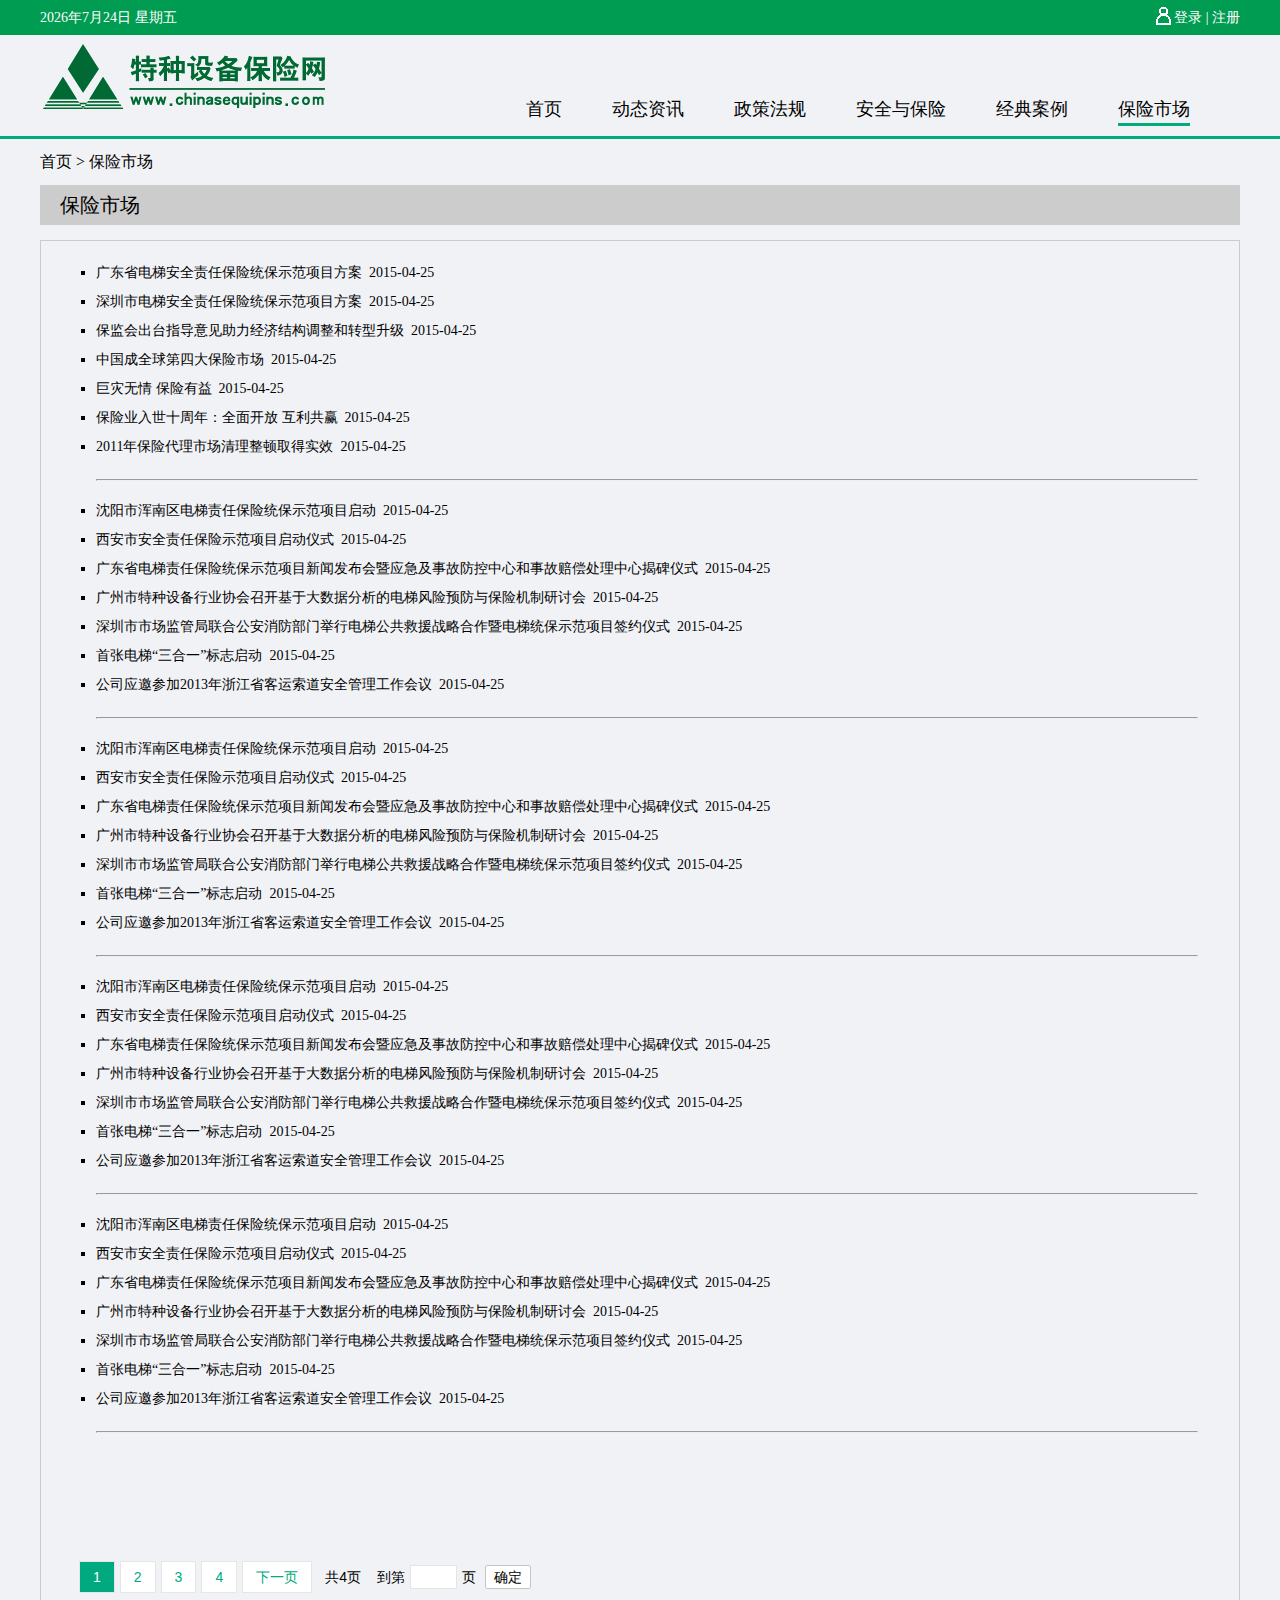
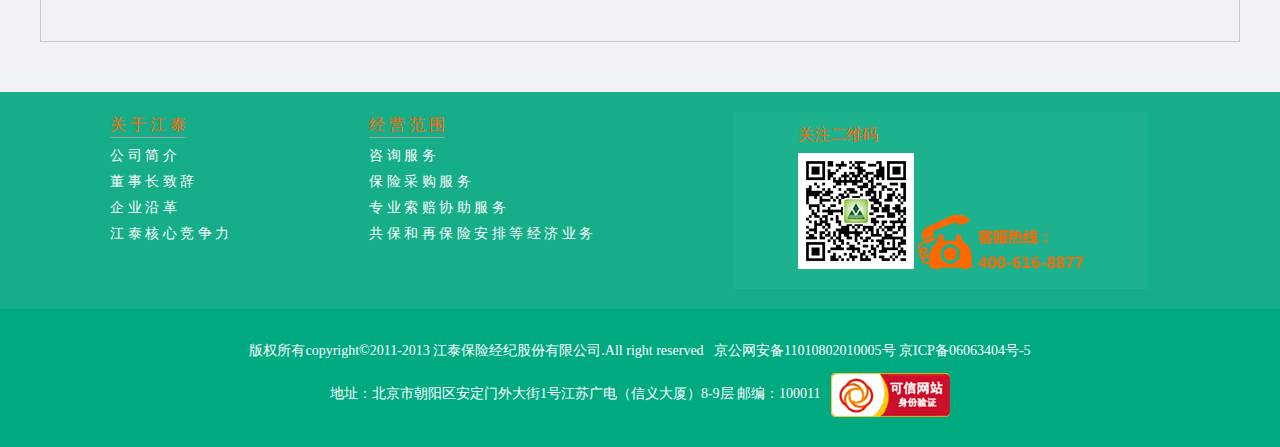
<file: 特种设备保险网/market.html>
<!DOCTYPE html>
<html>
<head lang="en">
    <meta charset="UTF-8">
    <title>特种设备保险网</title>
    <link rel="stylesheet" href="css/reset.css"/>
    <link rel="stylesheet" href="css/common.css"/>
    <link rel="stylesheet" href="css/main.css"/>
</head>
<body>
<!--导航-->
<div class="header">
    <div class="header-top">
        <ul class="container clearfix">
            <li class="left"></li>
            <li class="right">
                <span class="left"></span>
                <a href="index.html#login">登录</a>
                <b>|</b>
                <a href="#" class="register">注册</a>
            </li>
        </ul>
    </div>
    <div class="container header-nav">
        <div class="left">
            <img src="images/logo.png" alt=""/>
        </div>
        <div class="right f18">
            <ul class="nav clearfix">
                <li><a href="index.html" class="a">首页</a></li>
                <li><a href="trends.html" class="a">动态资讯</a></li>
                <li><a href="rule.html" class="a">政策法规</a></li>
                <li><a href="safe.html" class="a">安全与保险</a></li>
                <li><a href="example.html" class="a">经典案例</a></li>
                <li><a href="market.html" class="a hover">保险市场</a></li>
            </ul>
        </div>
    </div>
</div>
<hr class="hr_border"/>
<p class="container f16">首页 > 保险市场</p>

<div class="container f20 safe-bg">保险市场</div>
<div class="container">
    <div class="safe-content">
        <ul>
            <li><a href="#" class="f14">广东省电梯安全责任保险统保示范项目方案 &nbsp;</a><i>2015-04-25</i></li>
            <li><a href="#" class="f14">深圳市电梯安全责任保险统保示范项目方案 &nbsp;</a><i>2015-04-25</i></li>
            <li><a href="body/list2.html" class="f14">保监会出台指导意见助力经济结构调整和转型升级 &nbsp;</a><i>2015-04-25</i></li>
            <li><a href="#" class="f14">中国成全球第四大保险市场 &nbsp;</a><i>2015-04-25</i></li>
            <li><a href="#" class="f14">巨灾无情 保险有益 &nbsp;</a><i>2015-04-25</i></li>
            <li><a href="#" class="f14">保险业入世十周年：全面开放 互利共赢 &nbsp;</a><i>2015-04-25</i></li>
            <li><a href="#" class="f14">2011年保险代理市场清理整顿取得实效 &nbsp;</a><i>2015-04-25</i></li>
        </ul>
        <hr/>
        <ul>
            <li><a href="#" class="f14">沈阳市浑南区电梯责任保险统保示范项目启动 &nbsp;</a><i>2015-04-25</i></li>
            <li><a href="#" class="f14">西安市安全责任保险示范项目启动仪式 &nbsp;</a><i>2015-04-25</i></li>
            <li><a href="#" class="f14">广东省电梯责任保险统保示范项目新闻发布会暨应急及事故防控中心和事故赔偿处理中心揭碑仪式 &nbsp;</a><i>2015-04-25</i>
            </li>
            <li><a href="#" class="f14">广州市特种设备行业协会召开基于大数据分析的电梯风险预防与保险机制研讨会 &nbsp;</a><i>2015-04-25</i></li>
            <li><a href="#" class="f14">深圳市市场监管局联合公安消防部门举行电梯公共救援战略合作暨电梯统保示范项目签约仪式 &nbsp;</a><i>2015-04-25</i></li>
            <li><a href="#" class="f14">首张电梯“三合一”标志启动 &nbsp;</a><i>2015-04-25</i></li>
            <li><a href="#" class="f14">公司应邀参加2013年浙江省客运索道安全管理工作会议 &nbsp;</a><i>2015-04-25</i></li>
        </ul>
        <hr/>
        <ul>
            <li><a href="#" class="f14">沈阳市浑南区电梯责任保险统保示范项目启动 &nbsp;</a><i>2015-04-25</i></li>
            <li><a href="#" class="f14">西安市安全责任保险示范项目启动仪式 &nbsp;</a><i>2015-04-25</i></li>
            <li><a href="#" class="f14">广东省电梯责任保险统保示范项目新闻发布会暨应急及事故防控中心和事故赔偿处理中心揭碑仪式 &nbsp;</a><i>2015-04-25</i>
            </li>
            <li><a href="#" class="f14">广州市特种设备行业协会召开基于大数据分析的电梯风险预防与保险机制研讨会 &nbsp;</a><i>2015-04-25</i></li>
            <li><a href="#" class="f14">深圳市市场监管局联合公安消防部门举行电梯公共救援战略合作暨电梯统保示范项目签约仪式 &nbsp;</a><i>2015-04-25</i></li>
            <li><a href="#" class="f14">首张电梯“三合一”标志启动 &nbsp;</a><i>2015-04-25</i></li>
            <li><a href="#" class="f14">公司应邀参加2013年浙江省客运索道安全管理工作会议 &nbsp;</a><i>2015-04-25</i></li>
        </ul>
        <hr/>
        <ul>
            <li><a href="#" class="f14">沈阳市浑南区电梯责任保险统保示范项目启动 &nbsp;</a><i>2015-04-25</i></li>
            <li><a href="#" class="f14">西安市安全责任保险示范项目启动仪式 &nbsp;</a><i>2015-04-25</i></li>
            <li><a href="#" class="f14">广东省电梯责任保险统保示范项目新闻发布会暨应急及事故防控中心和事故赔偿处理中心揭碑仪式 &nbsp;</a><i>2015-04-25</i>
            </li>
            <li><a href="#" class="f14">广州市特种设备行业协会召开基于大数据分析的电梯风险预防与保险机制研讨会 &nbsp;</a><i>2015-04-25</i></li>
            <li><a href="#" class="f14">深圳市市场监管局联合公安消防部门举行电梯公共救援战略合作暨电梯统保示范项目签约仪式 &nbsp;</a><i>2015-04-25</i></li>
            <li><a href="#" class="f14">首张电梯“三合一”标志启动 &nbsp;</a><i>2015-04-25</i></li>
            <li><a href="#" class="f14">公司应邀参加2013年浙江省客运索道安全管理工作会议 &nbsp;</a><i>2015-04-25</i></li>
        </ul>
        <hr/>
        <ul>
            <li><a href="#" class="f14">沈阳市浑南区电梯责任保险统保示范项目启动 &nbsp;</a><i>2015-04-25</i></li>
            <li><a href="#" class="f14">西安市安全责任保险示范项目启动仪式 &nbsp;</a><i>2015-04-25</i></li>
            <li><a href="#" class="f14">广东省电梯责任保险统保示范项目新闻发布会暨应急及事故防控中心和事故赔偿处理中心揭碑仪式 &nbsp;</a><i>2015-04-25</i>
            </li>
            <li><a href="#" class="f14">广州市特种设备行业协会召开基于大数据分析的电梯风险预防与保险机制研讨会 &nbsp;</a><i>2015-04-25</i></li>
            <li><a href="#" class="f14">深圳市市场监管局联合公安消防部门举行电梯公共救援战略合作暨电梯统保示范项目签约仪式 &nbsp;</a><i>2015-04-25</i></li>
            <li><a href="#" class="f14">首张电梯“三合一”标志启动 &nbsp;</a><i>2015-04-25</i></li>
            <li><a href="#" class="f14">公司应邀参加2013年浙江省客运索道安全管理工作会议 &nbsp;</a><i>2015-04-25</i></li>
        </ul>
        <hr/>
        <div class="pages" style="float:left">
            <div id="Pagination"></div>
            <div class="searchPage">
                <span class="page-sum">共<span class="allPage">4</span>页</span>
                <span class="page-go">到第<input type="text" />页</span>
                <a href="javascript:;" class="page-btn">确定</a>
            </div>
        </div>
    </div>
</div>
<!--页脚-->
<!--<div class="footer"></div>-->
<div class="footer-about f14">
    <div class="container">
        <ul class="left clearfix">
            <li class="f16 aboutjt"><a href="aboutjt.html?id=1">关 于 江 泰</a></li>
            <li><a href="aboutjt.html?id=1">公 司 简 介</a></li>
            <li><a href="aboutjt.html?id=1">董 事 长 致 辞</a></li>
            <li><a href="aboutjt.html?id=2">企 业 沿 革</a></li>
            <li><a href="aboutjt.html?id=3">江 泰 核 心 竞 争 力</a></li>
        </ul>
        <ul class="left clearfix">
            <li class="f16 aboutjt"><a href="#">经 营 范 围</a></li>
            <li><a href="#">咨 询 服 务</a></li>
            <li><a href="#">保 险 采 购 服 务</a></li>
            <li><a href="#">专 业 索 赔 协 助 服 务</a></li>
            <li><a href="#">共 保 和 再 保 险 安 排 等 经 济 业 务</a></li>
        </ul>
        <ul class="left clearfix footer-chat">
            <li>
                <p class="f16">关注二维码</p>
                <img src="images/wechat.jpg" alt=""/>
                <img src="images/service-hot.png" alt=""/>
            </li>

        </ul>
    </div>
</div>
<div class="footer-copy f14">
    <div class="container">
        <p>版权所有copyright©2011-2013 江泰保险经纪股份有限公司.All right reserved&nbsp;&nbsp;&nbsp;京公网安备11010802010005号 京ICP备06063404号-5</p>
        <p>地址：北京市朝阳区安定门外大街1号江苏广电（信义大厦）8-9层 邮编：100011 &nbsp;&nbsp;<img src="images/web.png" alt=""/></p>
    </div>
</div>
<div class="mask4" id="mask4">
    <div class="mask-box1">
        <div class="page" >
            <div class="point">
                <h2>欢迎登录特种设备保险网！请以填写真实有效的信息</h2>
            </div>
            <div class="mask-close" id="mask-close5">X</div>
            <hr/>
            <div class="content">
                <form id="regform" method="post" action="" enctype="multipart/form-data">
                    <input type="hidden" name="orgId" value=""/>
                    <div class=mcont>
                        <!-- 分拆补充资料部分 Start -->
                        <img src="images/member.png" alt="" style="width:120px;height: 33px;float: right;margin-right: 100px;margin-bottom: 10px"/>
                        <div class=main-cont>
                            <table class=cont-tab style="table-layout: fixed" cellSpacing=0 cellPadding=0>
                                <tbody>
                                <tr>
                                    <td width="88" class=td1>
                                        用户名：<span class=nes>*</span>
                                    </td>
                                    <td width="457" align="left" valign="middle" class=td2>
                                        <input type="text" name="loginName" value="" readonly="readonly" id="loginName" style="width:230px;height:20px;margin:0px;border:1px #7f9db9 solid;background-color:#ffffff;color: #000;" />
                                    </td>
                                    <td width="371" class=td3>
                                        <div class=cont id="loginNameText">
                                            用户名不需填写，系统自动生成，与营业执照号相同
                                        </div>
                                    </td>
                                </tr>

                                <tr>
                                    <td class=td1>
                                        密码：<span class=nes>*</span>
                                    </td>
                                    <td align="left" valign="middle" class=td2>
                                        <input type="password" name="newPassword" value="" id="password" style="width:230px;height:20px;margin:0px;border:1px #7f9db9 solid;background-color:#ffffff;color: #000;" />
                                    </td>
                                    <td class=td3>
                                        <div class="cont" id="passwordText"></div>
                                    </td>
                                </tr>
                                <tr>
                                    <td class=td1>
                                        确认密码：<span class=nes>*</span>
                                    </td>
                                    <td align="left" valign="middle" class=td2>
                                        <input type="password" name="confirmPassword" value="" id="confirmPassword" style="width:230px;height:20px;margin:0px;border:1px #7f9db9 solid;background-color:#ffffff;color: #000;" />
                                    </td>
                                    <td class=td3>
                                        <div class="cont" id="confirmPasswordText"></div>
                                    </td>
                                </tr>
                                </tbody>
                            </table>


                            <div class=main-cont-tit>
                                <!--<div class=arr></div>-->
                                <h2>用户信息</h2>
                            </div>
                            <table class=cont-tab style="table-layout: fixed" cellSpacing=0 cellPadding=0>
                                <tbody>
                                <tr>
                                    <td class="td1">用户类型：<span class=nes>*</span></td>
                                    <td align="left" valign="middle" class=td2>&nbsp;&nbsp;&nbsp;&nbsp;
                                        <input type="radio" name="orgNature" id="orgNature" value="7" checked="checked"/>个人&nbsp;&nbsp;&nbsp;&nbsp;
                                        <input type="radio" name="orgNature" value="2"/>事业单位&nbsp;&nbsp;&nbsp;&nbsp;
                                        <input type="radio" name="orgNature" id="" value="1"/>企业单位
                                    </td>
                                    <td class=td3></td>
                                </tr>
                                <tr>
                                    <td class=td1>
                                        用户名称：<span class=nes>*</span>
                                    </td>
                                    <td align="left" valign="middle" class=td2>
                                        <input type="text" name="travelAgencyName" value="" id="travelAgencyName" style="width:230px;height:20px;margin:0px;border:1px #7f9db9 solid;background-color:#ffffff;color: #000;" />
                                    </td>
                                    <td class=td3>
                                        <div class="cont" id="travelAgencyNameText"></div>
                                    </td>
                                </tr>
                                <tr>
                                    <td class=td1>
                                        地址：<span class=nes>*</span>
                                    </td>
                                    <td align="left" valign="middle" class=td2>
                                        <select type="text" name="s_province" value="" readonly="readonly" id="s_province" style="width:72px;height:20px;margin:0px;border:1px #7f9db9 solid;background-color:#ffffff;color: #000;"></select>
                                        <select type="text" name="s_city" value="" readonly="readonly" id="s_city" style="width:72px;height:20px;margin:0px;border:1px #7f9db9 solid;background-color:#ffffff;color: #000;"></select>
                                        <select type="text" name="s_county" value="" readonly="readonly" id="s_county" style="width:72px;height:20px;margin:0px;border:1px #7f9db9 solid;background-color:#ffffff;color: #000;"></select>

                                        <input type="hidden" name="provinceCode" value="" id="provinceCode" />
                                        <input type="hidden" name="cityCode" value="" id="cityCode" />
                                        <input type="hidden" name="countyCode" value="" id="countyCode" />
                                    </td>
                                    <td class=td3>
                                        <div class=cont id="unitText"></div>
                                    </td>
                                </tr>
                                <tr>
                                    <td class=td1></td>
                                    <td align="left" valign="middle" class=td2>
                                        <input type="text" name="registeredAddress" value="" id="registeredAddress" style="width:230px;height:20px;margin:0px;border:1px #7f9db9 solid;background-color:#ffffff;color: #000;" />
                                    </td>
                                    <td class=td3>
                                        <div class=cont id="registeredAddressText"></div>
                                    </td>
                                </tr>
                                <tr>
                                    <td class=td1>
                                        邮编：<span class=nes></span>
                                    </td>
                                    <td align="left" valign="middle" class=td2>
                                        <input type="text" name="postCode" value="" id="postCode" style="width:230px;height:20px;margin:0px;border:1px #7f9db9 solid;background-color:#ffffff;color: #000;" />
                                    </td>
                                    <td class=td3>
                                        <div class="cont" id="postCodeText"></div>
                                    </td>
                                </tr>
                                <tr>
                                    <td class=td1>
                                        经营范围：<span class=nes></span>
                                    </td>
                                    <td align="left" valign="middle" class=td2>
                                        <input type="text" name="businessScope" value="" id="businessScope" style="width:230px;height:20px;margin:0px;border:1px #7f9db9 solid;background-color:#ffffff;color: #000;" />
                                    </td>
                                    <td class=td3>
                                        <div class="cont" id="businessScopeText"></div>
                                    </td>
                                </tr>
                                <tr id="orgNaturetr1" style="display: none;">
                                    <td class=td1>
                                        营业执照号：<span class=nes>*</span>
                                    </td>
                                    <td align="left" valign="middle" class=td2>
                                        <input type="text" name="businessCode" value="" id="businessCode" style="width:230px;height:20px;margin:0px;border:1px #7f9db9 solid;background-color:#ffffff;color: #000;" />
                                    </td>
                                    <td class=td3>
                                        <div class="cont" id="businessCodeText"></div>
                                    </td>
                                </tr>
                                <tr id="orgNatureLtr1" style="display: none;" class="businessLicenceTR">
                                    <td class=td1>
                                        上传营业执照（复印件加盖章）：<span class=nes></span>
                                    </td>
                                    <td align="left" valign="middle">
                                        <label>
                                            <input type="file" name="businessLicence" value="" id="businessLicence" style="width:230px;height:20px;margin:0px;border:1px #7f9db9 solid;background-color:#ffffff;color: #000;" />
                                        </label>
                                    </td>
                                    <td class=td3>
                                        <div class="cont" id="businessLicenceText"></div>
                                    </td>
                                </tr>
                                <tr id="orgNaturetr2" style="display: none;">
                                    <td class=td1>
                                        组织机构代码：<span class=nes>*</span>
                                    </td>
                                    <td align="left" valign="middle" class=td2>
                                        <input type="text" name="organizationCode" value="" id="organizationCode" style="width:230px;height:20px;margin:0px;border:1px #7f9db9 solid;background-color:#ffffff;color: #000;" />
                                    </td>
                                    <td class=td3>
                                        <div class="cont" id="organizationCodeText"></div>
                                    </td>
                                </tr>
                                <tr style="display: none" id="organizationTr">
                                </tr>
                                <tr id="orgNatureLtr2" style="display: none" class="organizationInfoTR">
                                    <td class=td1>
                                        上传组织机构代码证（复印件加盖章）：<span class=nes></span>
                                    </td>
                                    <td align="left" valign="middle">
                                        <label>
                                            <input type="file" name="organizationLicence" value="" id="organizationLicence" style="width:230px;height:20px;margin:0px;border:1px #7f9db9 solid;background-color:#ffffff;color: #000;" />
                                        </label>
                                    </td>
                                    <td class=td3>
                                        <div class="cont" id="organizationLicenceText"></div>
                                    </td>
                                </tr>
                                <tr id="orgNaturetr7">
                                    <td class="td1">
                                        身份证号：<span class=nes>*</span>
                                    </td>
                                    <td align="left" valign="middle" class=td2>
                                        <input type="text" name="organizationCodeSF" value="" id="organizationCodeSF" style="width:230px;height:20px;margin:0px;border:1px #7f9db9 solid;background-color:#ffffff;color: #000;" />
                                    </td>
                                    <td class=td3>
                                        <div class="cont" id="organizationCodeSFText"></div>
                                    </td>
                                </tr>
                                <tr style="display: none" id="organizationSFTr">
                                </tr>
                                <tr id="orgNatureLtr7" class="organizationInfoTR">
                                    <td class=td1>
                                        上传身份证扫描件：<span class=nes>*</span>
                                    </td>
                                    <td align="left" valign="middle">
                                        <label>
                                            <input type="file" name="organizationSFLicence" value="" id="organizationSFLicence" style="width:230px;height:20px;margin:0px;border:1px #7f9db9 solid;background-color:#ffffff;color: #000;" />
                                        </label>
                                    </td>
                                    <td class=td3>
                                        <div class="cont" id="organizationLicenceSFText"></div>
                                    </td>
                                </tr>
                                <tr>
                                    <td class=td1>
                                        法人代表名称：<span class=nes></span>
                                    </td>
                                    <td align="left" valign="middle" class=td2>
                                        <input type="text" name="lawManName" value="" id="lawManName" style="width:230px;height:20px;margin:0px;border:1px #7f9db9 solid;background-color:#ffffff;color: #000;" />
                                    </td>
                                    <td class=td3>
                                        <div class="cont" id="lawManNameText"></div>
                                    </td>
                                </tr>
                                </tbody>
                            </table>
                            <div class=main-cont-tit>
                                <div class=arr></div>
                                <h2>联系人信息</h2>
                            </div>
                            <table class=cont-tab style="TABLE-LAYOUT: fixed" cellSpacing=0
                                   cellPadding=0>
                                <tbody>
                                <tr>
                                    <td class=td1>
                                        联系人姓名：<span class=nes>*</span>
                                    </td>
                                    <td align="left" valign="middle" class=td2>
                                        <input type="text" name="contactName" value="" id="contactName" style="width:230px;height:20px;margin:0px;border:1px #7f9db9 solid;background-color:#ffffff;color: #000;" />
                                    </td>
                                    <td class=td3>
                                        <div class="cont" id="contactNameText"></div>
                                    </td>
                                </tr>
                                <tr>
                                    <td class=td1>
                                        联系人手机：<span class=nes>*</span>
                                    </td>
                                    <td align="left" valign="middle" class=td2>
                                        <input type="text" name="contactCellPhone" value="" id="contactCellPhone" style="width:230px;height:20px;margin:0px;border:1px #7f9db9 solid;background-color:#ffffff;color: #000;" />
                                    </td>
                                    <td class=td3>
                                        <div class="cont" id="contactCellPhoneText"></div>
                                    </td>
                                </tr>
                                <tr>
                                    <td class=td1>
                                        联系人座机：<span class=nes></span>
                                    </td>
                                    <td align="left" valign="middle" class=td2>
                                        <input type="text" name="contactTelephone" value="" id="contactTelephone" style="width:230px;height:20px;margin:0px;border:1px #7f9db9 solid;background-color:#ffffff;color: #000;" />
                                    </td>
                                    <td class=td3>
                                        <div class="cont" id="contactTelephoneText"></div>
                                    </td>
                                </tr>
                                <tr>
                                    <td class=td1>传真：</td>
                                    <td align="left" valign="middle" class=td2>
                                        <input type="text" name="contactFax" value="" id="contactFax" style="width:230px;height:20px;margin:0px;border:1px #7f9db9 solid;background-color:#ffffff;color: #000;" />
                                    </td>
                                    <td class=td3>
                                        <div class="cont" id="contactFaxText"></div>
                                    </td>
                                </tr>
                                <tr>
                                    <td class=td1>
                                        邮箱：<span class=nes></span>
                                    </td>
                                    <td align="left" valign="middle" class=td2>
                                        <input type="text" name="contactEmail" value="" id="contactEmail" style="width:230px;height:20px;margin:0px;border:1px #7f9db9 solid;background-color:#ffffff;color: #000;" />
                                    </td>
                                    <td class=td3>
                                        <div class="cont" id="contactEmailText"></div>
                                    </td>
                                </tr>
                                <tr>
                                    <td class=td1>
                                        联系人地址：<span class=nes>*</span>
                                    </td>
                                    <td align="left" valign="middle" class=td2>
                                        <input type="text" name="contactAddress" value="" id="contactAddress" style="width:230px;height:20px;margin:0px;border:1px #7f9db9 solid;background-color:#ffffff;color: #000;" />
                                    </td>
                                    <td class=td3>
                                        <div class="cont" id="contactAddressText"></div>
                                    </td>
                                </tr>
                                <tr>
                                    <td class=td1>
                                        邮政编码：<span class="nes"></span>
                                    </td>
                                    <td align="left" valign="middle" class=td2>
                                        <input type="text" name="contactPostCode" value="" id="contactPostCode" style="width:230px;height:20px;margin:0px;border:1px #7f9db9 solid;background-color:#ffffff;color: #000;" />
                                    </td>
                                    <td class=td3>
                                        <div class="cont" id="contactPostCodeText"></div>
                                    </td>
                                </tr>
                                </tbody>
                            </table>

                            <div class=main-cont-tit>
                            </div>
                            <table class=cont-tab style="table-layout:fixed" cellSpacing=0
                                   cellPadding=0>
                                <tbody>
                                <tr>
                                    <th align="left"></th>
                                    <td style="width: 337px">
                                        <input style="border: 1px solid yellow" type="checkbox" id="checkbox" tabindex="1"/>
                                        <font color="#FF6100">我已阅读并同意
                                            <a style="color:#EC681D" href='javascript:openDoc1()'>《特种设备安全保险网注册条款》</a>
                                        </font>
                                    </td>
                                </tr>
                                <tr align="center">
                                    <td class=td1>&nbsp;</td>
                                    <td align="center" valign="middle" class="td2">
                                        <!-- id 由submitImage 改为 button  visibility:hidden;-->
                                        <a style="display:inline-block;width:120px;background-color:#0A7C25;cursor:pointer;border-radius: 3px;color:#fff;margin-right: 40px"  id="tij" title="单击提交">立即注册</a>&nbsp;
                                        <a style="display:inline-block;width:120px;background-color:#AAB2BD;cursor:pointer;border-radius: 3px;color:#fff;" id="resets" onclick="history.go(-1);return false;">返回</a>
                                    </td>
                                    <td class=td1>&nbsp;</td>

                                </tr>
                                </tbody>
                            </table>
                        </div>
                </form>
            </div>
        </div>
    </div>
</div>
<script type="text/javascript" src="js/jquery-1.6.4.min.js"></script>
<script type="text/javascript" src="js/all.js"></script>
<script type="text/javascript" src="js/jquery.pagination.js"></script>
<script type="text/javascript" src="js/area.js"></script>
<script type="text/javascript" src="js/form.js"></script>
<script type="text/javascript" src="js/formValidator.js"></script>
<!--<script type="text/javascript">-->
    <!--$.get("template/footer.html",function(date){-->
        <!--$(".footer").html(date);-->
    <!--})-->
<!--</script>-->
<script>
    $(document).ready(function(){
        $("#Pagination").pagination("4");
    });
</script>
<script type="text/javascript">_init_area();</script>
</body>
</html>
</file>
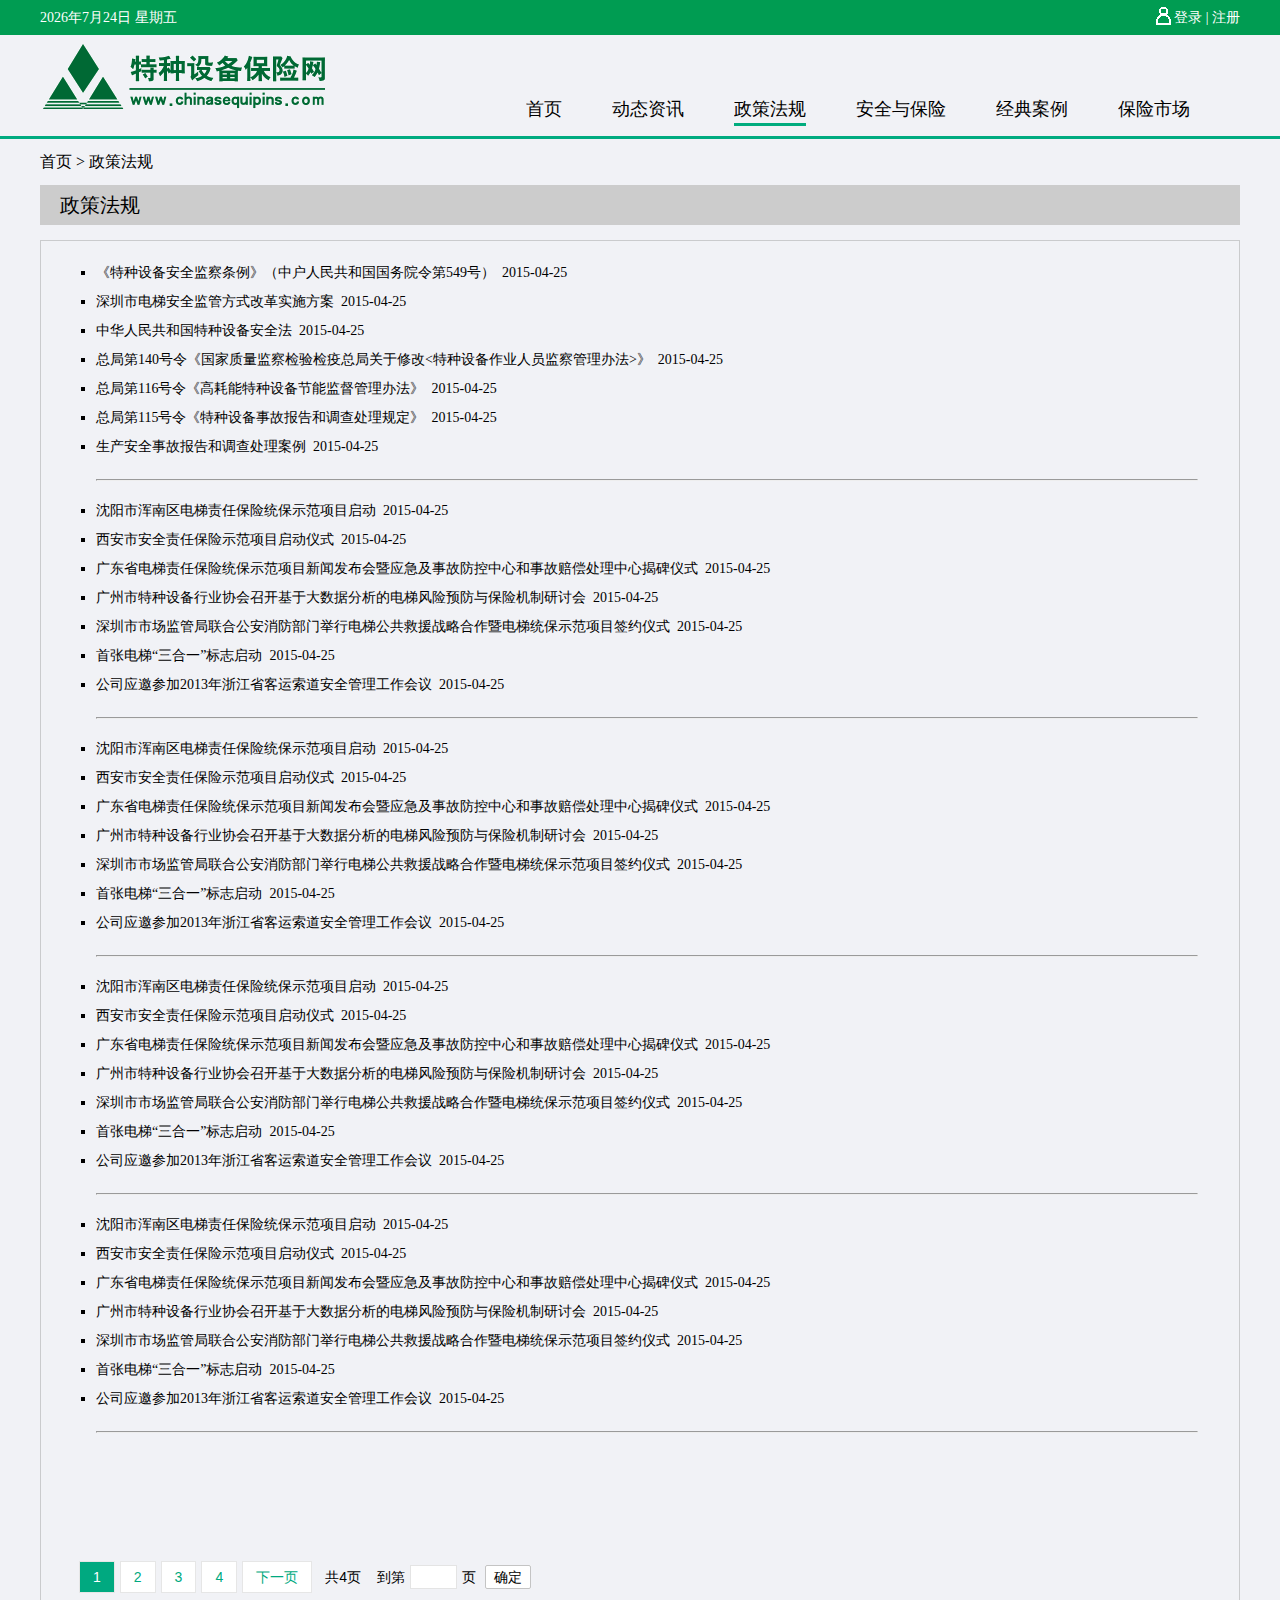
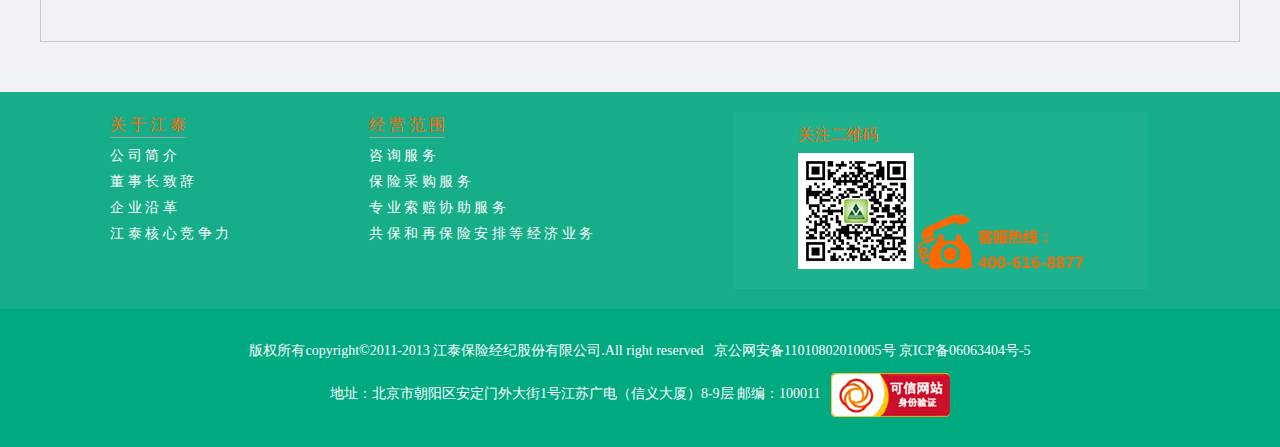
<file: 特种设备保险网/rule.html>
<!DOCTYPE html>
<html>
<head lang="en">
    <meta charset="UTF-8">
    <title>特种设备保险网</title>
    <link rel="stylesheet" href="css/reset.css"/>
    <link rel="stylesheet" href="css/common.css"/>
    <link rel="stylesheet" href="css/main.css"/>
</head>
<body>
<!--导航-->
<div class="header">
    <div class="header-top">
        <ul class="container clearfix">
            <li class="left"></li>
            <li class="right">
                <span class="left"></span>
                <a href="index.html#login">登录</a>
                <b>|</b>
                <a href="#" class="register">注册</a>
            </li>
        </ul>
    </div>
    <div class="container header-nav">
        <div class="left">
            <img src="images/logo.png" alt=""/>
        </div>
        <div class="right f18">
            <ul class="nav clearfix">
                <li><a href="index.html" class="a">首页</a></li>
                <li><a href="trends.html" class="a">动态资讯</a></li>
                <li><a href="rule.html" class="a hover">政策法规</a></li>
                <li><a href="safe.html" class="a">安全与保险</a></li>
                <li><a href="example.html" class="a">经典案例</a></li>
                <li><a href="market.html" class="a">保险市场</a></li>
            </ul>
        </div>
    </div>
</div>
<hr class="hr_border"/>
<p class="container f16">首页 > 政策法规</p>

<div class="container f20 safe-bg">政策法规</div>
<div class="container">
    <div class="safe-content">
        <ul>
            <li><a href="body/list5.html" class="f14">《特种设备安全监察条例》（中户人民共和国国务院令第549号） &nbsp;</a><i>2015-04-25</i></li>
            <li><a href="#" class="f14">深圳市电梯安全监管方式改革实施方案 &nbsp;</a><i>2015-04-25</i></li>
            <li><a href="#" class="f14">中华人民共和国特种设备安全法 &nbsp;</a><i>2015-04-25</i></li>
            <li><a href="#" class="f14">总局第140号令《国家质量监察检验检疫总局关于修改&lt;特种设备作业人员监察管理办法&gt;》 &nbsp;</a><i>2015-04-25</i></li>
            <li><a href="#" class="f14">总局第116号令《高耗能特种设备节能监督管理办法》 &nbsp;</a><i>2015-04-25</i></li>
            <li><a href="#" class="f14">总局第115号令《特种设备事故报告和调查处理规定》 &nbsp;</a><i>2015-04-25</i></li>
            <li><a href="#" class="f14">生产安全事故报告和调查处理案例 &nbsp;</a><i>2015-04-25</i></li>
        </ul>
        <hr/>
        <ul>
            <li><a href="#" class="f14">沈阳市浑南区电梯责任保险统保示范项目启动 &nbsp;</a><i>2015-04-25</i></li>
            <li><a href="#" class="f14">西安市安全责任保险示范项目启动仪式 &nbsp;</a><i>2015-04-25</i></li>
            <li><a href="#" class="f14">广东省电梯责任保险统保示范项目新闻发布会暨应急及事故防控中心和事故赔偿处理中心揭碑仪式 &nbsp;</a><i>2015-04-25</i></li>
            <li><a href="#" class="f14">广州市特种设备行业协会召开基于大数据分析的电梯风险预防与保险机制研讨会 &nbsp;</a><i>2015-04-25</i></li>
            <li><a href="#" class="f14">深圳市市场监管局联合公安消防部门举行电梯公共救援战略合作暨电梯统保示范项目签约仪式 &nbsp;</a><i>2015-04-25</i></li>
            <li><a href="#" class="f14">首张电梯“三合一”标志启动 &nbsp;</a><i>2015-04-25</i></li>
            <li><a href="#" class="f14">公司应邀参加2013年浙江省客运索道安全管理工作会议 &nbsp;</a><i>2015-04-25</i></li>
        </ul>
        <hr/>
        <ul>
            <li><a href="#" class="f14">沈阳市浑南区电梯责任保险统保示范项目启动 &nbsp;</a><i>2015-04-25</i></li>
            <li><a href="#" class="f14">西安市安全责任保险示范项目启动仪式 &nbsp;</a><i>2015-04-25</i></li>
            <li><a href="#" class="f14">广东省电梯责任保险统保示范项目新闻发布会暨应急及事故防控中心和事故赔偿处理中心揭碑仪式 &nbsp;</a><i>2015-04-25</i></li>
            <li><a href="#" class="f14">广州市特种设备行业协会召开基于大数据分析的电梯风险预防与保险机制研讨会 &nbsp;</a><i>2015-04-25</i></li>
            <li><a href="#" class="f14">深圳市市场监管局联合公安消防部门举行电梯公共救援战略合作暨电梯统保示范项目签约仪式 &nbsp;</a><i>2015-04-25</i></li>
            <li><a href="#" class="f14">首张电梯“三合一”标志启动 &nbsp;</a><i>2015-04-25</i></li>
            <li><a href="#" class="f14">公司应邀参加2013年浙江省客运索道安全管理工作会议 &nbsp;</a><i>2015-04-25</i></li>
        </ul>
        <hr/>
        <ul>
            <li><a href="#" class="f14">沈阳市浑南区电梯责任保险统保示范项目启动 &nbsp;</a><i>2015-04-25</i></li>
            <li><a href="#" class="f14">西安市安全责任保险示范项目启动仪式 &nbsp;</a><i>2015-04-25</i></li>
            <li><a href="#" class="f14">广东省电梯责任保险统保示范项目新闻发布会暨应急及事故防控中心和事故赔偿处理中心揭碑仪式 &nbsp;</a><i>2015-04-25</i></li>
            <li><a href="#" class="f14">广州市特种设备行业协会召开基于大数据分析的电梯风险预防与保险机制研讨会 &nbsp;</a><i>2015-04-25</i></li>
            <li><a href="#" class="f14">深圳市市场监管局联合公安消防部门举行电梯公共救援战略合作暨电梯统保示范项目签约仪式 &nbsp;</a><i>2015-04-25</i></li>
            <li><a href="#" class="f14">首张电梯“三合一”标志启动 &nbsp;</a><i>2015-04-25</i></li>
            <li><a href="#" class="f14">公司应邀参加2013年浙江省客运索道安全管理工作会议 &nbsp;</a><i>2015-04-25</i></li>
        </ul>
        <hr/>
        <ul>
            <li><a href="#" class="f14">沈阳市浑南区电梯责任保险统保示范项目启动 &nbsp;</a><i>2015-04-25</i></li>
            <li><a href="#" class="f14">西安市安全责任保险示范项目启动仪式 &nbsp;</a><i>2015-04-25</i></li>
            <li><a href="#" class="f14">广东省电梯责任保险统保示范项目新闻发布会暨应急及事故防控中心和事故赔偿处理中心揭碑仪式 &nbsp;</a><i>2015-04-25</i></li>
            <li><a href="#" class="f14">广州市特种设备行业协会召开基于大数据分析的电梯风险预防与保险机制研讨会 &nbsp;</a><i>2015-04-25</i></li>
            <li><a href="#" class="f14">深圳市市场监管局联合公安消防部门举行电梯公共救援战略合作暨电梯统保示范项目签约仪式 &nbsp;</a><i>2015-04-25</i></li>
            <li><a href="#" class="f14">首张电梯“三合一”标志启动 &nbsp;</a><i>2015-04-25</i></li>
            <li><a href="#" class="f14">公司应邀参加2013年浙江省客运索道安全管理工作会议 &nbsp;</a><i>2015-04-25</i></li>
        </ul>
        <hr/>
        <div class="pages" style="float:left">
            <div id="Pagination"></div>
            <div class="searchPage">
                <span class="page-sum">共<span class="allPage">4</span>页</span>
                <span class="page-go">到第<input type="text" />页</span>
                <a href="javascript:;" class="page-btn">确定</a>
            </div>
        </div>
    </div>
</div>
<!--页脚-->
<!--<div class="footer"></div>-->
<div class="footer-about f14">
    <div class="container">
        <ul class="left clearfix">
            <li class="f16 aboutjt"><a href="aboutjt.html?id=1">关 于 江 泰</a></li>
            <li><a href="aboutjt.html?id=1">公 司 简 介</a></li>
            <li><a href="aboutjt.html?id=1">董 事 长 致 辞</a></li>
            <li><a href="aboutjt.html?id=2">企 业 沿 革</a></li>
            <li><a href="aboutjt.html?id=3">江 泰 核 心 竞 争 力</a></li>
        </ul>
        <ul class="left clearfix">
            <li class="f16 aboutjt"><a href="#">经 营 范 围</a></li>
            <li><a href="#">咨 询 服 务</a></li>
            <li><a href="#">保 险 采 购 服 务</a></li>
            <li><a href="#">专 业 索 赔 协 助 服 务</a></li>
            <li><a href="#">共 保 和 再 保 险 安 排 等 经 济 业 务</a></li>
        </ul>
        <ul class="left clearfix footer-chat">
            <li>
                <p class="f16">关注二维码</p>
                <img src="images/wechat.jpg" alt=""/>
                <img src="images/service-hot.png" alt=""/>
            </li>

        </ul>
    </div>
</div>
<div class="footer-copy f14">
    <div class="container">
        <p>版权所有copyright©2011-2013 江泰保险经纪股份有限公司.All right reserved&nbsp;&nbsp;&nbsp;京公网安备11010802010005号 京ICP备06063404号-5</p>
        <p>地址：北京市朝阳区安定门外大街1号江苏广电（信义大厦）8-9层 邮编：100011 &nbsp;&nbsp;<img src="images/web.png" alt=""/></p>
    </div>
</div>
<div class="mask4" id="mask4">
    <div class="mask-box1">
        <div class="page" >
            <div class="point">
                <h2>欢迎登录特种设备保险网！请以填写真实有效的信息</h2>
            </div>
            <div class="mask-close" id="mask-close5">X</div>
            <hr/>
            <div class="content">
                <form id="regform" method="post" action="" enctype="multipart/form-data">
                    <input type="hidden" name="orgId" value=""/>
                    <div class=mcont>
                        <!-- 分拆补充资料部分 Start -->
                        <img src="images/member.png" alt="" style="width:120px;height: 33px;float: right;margin-right: 100px;margin-bottom: 10px"/>
                        <div class=main-cont>
                            <table class=cont-tab style="table-layout: fixed" cellSpacing=0 cellPadding=0>
                                <tbody>
                                <tr>
                                    <td width="88" class=td1>
                                        用户名：<span class=nes>*</span>
                                    </td>
                                    <td width="457" align="left" valign="middle" class=td2>
                                        <input type="text" name="loginName" value="" readonly="readonly" id="loginName" style="width:230px;height:20px;margin:0px;border:1px #7f9db9 solid;background-color:#ffffff;color: #000;" />
                                    </td>
                                    <td width="371" class=td3>
                                        <div class=cont id="loginNameText">
                                            用户名不需填写，系统自动生成，与营业执照号相同
                                        </div>
                                    </td>
                                </tr>

                                <tr>
                                    <td class=td1>
                                        密码：<span class=nes>*</span>
                                    </td>
                                    <td align="left" valign="middle" class=td2>
                                        <input type="password" name="newPassword" value="" id="password" style="width:230px;height:20px;margin:0px;border:1px #7f9db9 solid;background-color:#ffffff;color: #000;" />
                                    </td>
                                    <td class=td3>
                                        <div class="cont" id="passwordText"></div>
                                    </td>
                                </tr>
                                <tr>
                                    <td class=td1>
                                        确认密码：<span class=nes>*</span>
                                    </td>
                                    <td align="left" valign="middle" class=td2>
                                        <input type="password" name="confirmPassword" value="" id="confirmPassword" style="width:230px;height:20px;margin:0px;border:1px #7f9db9 solid;background-color:#ffffff;color: #000;" />
                                    </td>
                                    <td class=td3>
                                        <div class="cont" id="confirmPasswordText"></div>
                                    </td>
                                </tr>
                                </tbody>
                            </table>


                            <div class=main-cont-tit>
                                <!--<div class=arr></div>-->
                                <h2>用户信息</h2>
                            </div>
                            <table class=cont-tab style="table-layout: fixed" cellSpacing=0 cellPadding=0>
                                <tbody>
                                <tr>
                                    <td class="td1">用户类型：<span class=nes>*</span></td>
                                    <td align="left" valign="middle" class=td2>&nbsp;&nbsp;&nbsp;&nbsp;
                                        <input type="radio" name="orgNature" id="orgNature" value="7" checked="checked"/>个人&nbsp;&nbsp;&nbsp;&nbsp;
                                        <input type="radio" name="orgNature" value="2"/>事业单位&nbsp;&nbsp;&nbsp;&nbsp;
                                        <input type="radio" name="orgNature" id="" value="1"/>企业单位
                                    </td>
                                    <td class=td3></td>
                                </tr>
                                <tr>
                                    <td class=td1>
                                        用户名称：<span class=nes>*</span>
                                    </td>
                                    <td align="left" valign="middle" class=td2>
                                        <input type="text" name="travelAgencyName" value="" id="travelAgencyName" style="width:230px;height:20px;margin:0px;border:1px #7f9db9 solid;background-color:#ffffff;color: #000;" />
                                    </td>
                                    <td class=td3>
                                        <div class="cont" id="travelAgencyNameText"></div>
                                    </td>
                                </tr>
                                <tr>
                                    <td class=td1>
                                        地址：<span class=nes>*</span>
                                    </td>
                                    <td align="left" valign="middle" class=td2>
                                        <select type="text" name="s_province" value="" readonly="readonly" id="s_province" style="width:72px;height:20px;margin:0px;border:1px #7f9db9 solid;background-color:#ffffff;color: #000;"></select>
                                        <select type="text" name="s_city" value="" readonly="readonly" id="s_city" style="width:72px;height:20px;margin:0px;border:1px #7f9db9 solid;background-color:#ffffff;color: #000;"></select>
                                        <select type="text" name="s_county" value="" readonly="readonly" id="s_county" style="width:72px;height:20px;margin:0px;border:1px #7f9db9 solid;background-color:#ffffff;color: #000;"></select>

                                        <input type="hidden" name="provinceCode" value="" id="provinceCode" />
                                        <input type="hidden" name="cityCode" value="" id="cityCode" />
                                        <input type="hidden" name="countyCode" value="" id="countyCode" />
                                    </td>
                                    <td class=td3>
                                        <div class=cont id="unitText"></div>
                                    </td>
                                </tr>
                                <tr>
                                    <td class=td1></td>
                                    <td align="left" valign="middle" class=td2>
                                        <input type="text" name="registeredAddress" value="" id="registeredAddress" style="width:230px;height:20px;margin:0px;border:1px #7f9db9 solid;background-color:#ffffff;color: #000;" />
                                    </td>
                                    <td class=td3>
                                        <div class=cont id="registeredAddressText"></div>
                                    </td>
                                </tr>
                                <tr>
                                    <td class=td1>
                                        邮编：<span class=nes></span>
                                    </td>
                                    <td align="left" valign="middle" class=td2>
                                        <input type="text" name="postCode" value="" id="postCode" style="width:230px;height:20px;margin:0px;border:1px #7f9db9 solid;background-color:#ffffff;color: #000;" />
                                    </td>
                                    <td class=td3>
                                        <div class="cont" id="postCodeText"></div>
                                    </td>
                                </tr>
                                <tr>
                                    <td class=td1>
                                        经营范围：<span class=nes></span>
                                    </td>
                                    <td align="left" valign="middle" class=td2>
                                        <input type="text" name="businessScope" value="" id="businessScope" style="width:230px;height:20px;margin:0px;border:1px #7f9db9 solid;background-color:#ffffff;color: #000;" />
                                    </td>
                                    <td class=td3>
                                        <div class="cont" id="businessScopeText"></div>
                                    </td>
                                </tr>
                                <tr id="orgNaturetr1" style="display: none;">
                                    <td class=td1>
                                        营业执照号：<span class=nes>*</span>
                                    </td>
                                    <td align="left" valign="middle" class=td2>
                                        <input type="text" name="businessCode" value="" id="businessCode" style="width:230px;height:20px;margin:0px;border:1px #7f9db9 solid;background-color:#ffffff;color: #000;" />
                                    </td>
                                    <td class=td3>
                                        <div class="cont" id="businessCodeText"></div>
                                    </td>
                                </tr>
                                <tr id="orgNatureLtr1" style="display: none;" class="businessLicenceTR">
                                    <td class=td1>
                                        上传营业执照（复印件加盖章）：<span class=nes></span>
                                    </td>
                                    <td align="left" valign="middle">
                                        <label>
                                            <input type="file" name="businessLicence" value="" id="businessLicence" style="width:230px;height:20px;margin:0px;border:1px #7f9db9 solid;background-color:#ffffff;color: #000;" />
                                        </label>
                                    </td>
                                    <td class=td3>
                                        <div class="cont" id="businessLicenceText"></div>
                                    </td>
                                </tr>
                                <tr id="orgNaturetr2" style="display: none;">
                                    <td class=td1>
                                        组织机构代码：<span class=nes>*</span>
                                    </td>
                                    <td align="left" valign="middle" class=td2>
                                        <input type="text" name="organizationCode" value="" id="organizationCode" style="width:230px;height:20px;margin:0px;border:1px #7f9db9 solid;background-color:#ffffff;color: #000;" />
                                    </td>
                                    <td class=td3>
                                        <div class="cont" id="organizationCodeText"></div>
                                    </td>
                                </tr>
                                <tr style="display: none" id="organizationTr">
                                </tr>
                                <tr id="orgNatureLtr2" style="display: none" class="organizationInfoTR">
                                    <td class=td1>
                                        上传组织机构代码证（复印件加盖章）：<span class=nes></span>
                                    </td>
                                    <td align="left" valign="middle">
                                        <label>
                                            <input type="file" name="organizationLicence" value="" id="organizationLicence" style="width:230px;height:20px;margin:0px;border:1px #7f9db9 solid;background-color:#ffffff;color: #000;" />
                                        </label>
                                    </td>
                                    <td class=td3>
                                        <div class="cont" id="organizationLicenceText"></div>
                                    </td>
                                </tr>
                                <tr id="orgNaturetr7">
                                    <td class="td1">
                                        身份证号：<span class=nes>*</span>
                                    </td>
                                    <td align="left" valign="middle" class=td2>
                                        <input type="text" name="organizationCodeSF" value="" id="organizationCodeSF" style="width:230px;height:20px;margin:0px;border:1px #7f9db9 solid;background-color:#ffffff;color: #000;" />
                                    </td>
                                    <td class=td3>
                                        <div class="cont" id="organizationCodeSFText"></div>
                                    </td>
                                </tr>
                                <tr style="display: none" id="organizationSFTr">
                                </tr>
                                <tr id="orgNatureLtr7" class="organizationInfoTR">
                                    <td class=td1>
                                        上传身份证扫描件：<span class=nes>*</span>
                                    </td>
                                    <td align="left" valign="middle">
                                        <label>
                                            <input type="file" name="organizationSFLicence" value="" id="organizationSFLicence" style="width:230px;height:20px;margin:0px;border:1px #7f9db9 solid;background-color:#ffffff;color: #000;" />
                                        </label>
                                    </td>
                                    <td class=td3>
                                        <div class="cont" id="organizationLicenceSFText"></div>
                                    </td>
                                </tr>
                                <tr>
                                    <td class=td1>
                                        法人代表名称：<span class=nes></span>
                                    </td>
                                    <td align="left" valign="middle" class=td2>
                                        <input type="text" name="lawManName" value="" id="lawManName" style="width:230px;height:20px;margin:0px;border:1px #7f9db9 solid;background-color:#ffffff;color: #000;" />
                                    </td>
                                    <td class=td3>
                                        <div class="cont" id="lawManNameText"></div>
                                    </td>
                                </tr>
                                </tbody>
                            </table>
                            <div class=main-cont-tit>
                                <div class=arr></div>
                                <h2>联系人信息</h2>
                            </div>
                            <table class=cont-tab style="TABLE-LAYOUT: fixed" cellSpacing=0
                                   cellPadding=0>
                                <tbody>
                                <tr>
                                    <td class=td1>
                                        联系人姓名：<span class=nes>*</span>
                                    </td>
                                    <td align="left" valign="middle" class=td2>
                                        <input type="text" name="contactName" value="" id="contactName" style="width:230px;height:20px;margin:0px;border:1px #7f9db9 solid;background-color:#ffffff;color: #000;" />
                                    </td>
                                    <td class=td3>
                                        <div class="cont" id="contactNameText"></div>
                                    </td>
                                </tr>
                                <tr>
                                    <td class=td1>
                                        联系人手机：<span class=nes>*</span>
                                    </td>
                                    <td align="left" valign="middle" class=td2>
                                        <input type="text" name="contactCellPhone" value="" id="contactCellPhone" style="width:230px;height:20px;margin:0px;border:1px #7f9db9 solid;background-color:#ffffff;color: #000;" />
                                    </td>
                                    <td class=td3>
                                        <div class="cont" id="contactCellPhoneText"></div>
                                    </td>
                                </tr>
                                <tr>
                                    <td class=td1>
                                        联系人座机：<span class=nes></span>
                                    </td>
                                    <td align="left" valign="middle" class=td2>
                                        <input type="text" name="contactTelephone" value="" id="contactTelephone" style="width:230px;height:20px;margin:0px;border:1px #7f9db9 solid;background-color:#ffffff;color: #000;" />
                                    </td>
                                    <td class=td3>
                                        <div class="cont" id="contactTelephoneText"></div>
                                    </td>
                                </tr>
                                <tr>
                                    <td class=td1>传真：</td>
                                    <td align="left" valign="middle" class=td2>
                                        <input type="text" name="contactFax" value="" id="contactFax" style="width:230px;height:20px;margin:0px;border:1px #7f9db9 solid;background-color:#ffffff;color: #000;" />
                                    </td>
                                    <td class=td3>
                                        <div class="cont" id="contactFaxText"></div>
                                    </td>
                                </tr>
                                <tr>
                                    <td class=td1>
                                        邮箱：<span class=nes></span>
                                    </td>
                                    <td align="left" valign="middle" class=td2>
                                        <input type="text" name="contactEmail" value="" id="contactEmail" style="width:230px;height:20px;margin:0px;border:1px #7f9db9 solid;background-color:#ffffff;color: #000;" />
                                    </td>
                                    <td class=td3>
                                        <div class="cont" id="contactEmailText"></div>
                                    </td>
                                </tr>
                                <tr>
                                    <td class=td1>
                                        联系人地址：<span class=nes>*</span>
                                    </td>
                                    <td align="left" valign="middle" class=td2>
                                        <input type="text" name="contactAddress" value="" id="contactAddress" style="width:230px;height:20px;margin:0px;border:1px #7f9db9 solid;background-color:#ffffff;color: #000;" />
                                    </td>
                                    <td class=td3>
                                        <div class="cont" id="contactAddressText"></div>
                                    </td>
                                </tr>
                                <tr>
                                    <td class=td1>
                                        邮政编码：<span class="nes"></span>
                                    </td>
                                    <td align="left" valign="middle" class=td2>
                                        <input type="text" name="contactPostCode" value="" id="contactPostCode" style="width:230px;height:20px;margin:0px;border:1px #7f9db9 solid;background-color:#ffffff;color: #000;" />
                                    </td>
                                    <td class=td3>
                                        <div class="cont" id="contactPostCodeText"></div>
                                    </td>
                                </tr>
                                </tbody>
                            </table>

                            <div class=main-cont-tit>
                            </div>
                            <table class=cont-tab style="table-layout:fixed" cellSpacing=0
                                   cellPadding=0>
                                <tbody>
                                <tr>
                                    <th align="left"></th>
                                    <td style="width: 337px">
                                        <input style="border: 1px solid yellow" type="checkbox" id="checkbox" tabindex="1"/>
                                        <font color="#FF6100">我已阅读并同意
                                            <a style="color:#EC681D" href='javascript:openDoc1()'>《特种设备安全保险网注册条款》</a>
                                        </font>
                                    </td>
                                </tr>
                                <tr align="center">
                                    <td class=td1>&nbsp;</td>
                                    <td align="center" valign="middle" class="td2">
                                        <!-- id 由submitImage 改为 button  visibility:hidden;-->
                                        <a style="display:inline-block;width:120px;background-color:#0A7C25;cursor:pointer;border-radius: 3px;color:#fff;margin-right: 40px"  id="tij" title="单击提交">立即注册</a>&nbsp;
                                        <a style="display:inline-block;width:120px;background-color:#AAB2BD;cursor:pointer;border-radius: 3px;color:#fff;" id="resets" onclick="history.go(-1);return false;">返回</a>
                                    </td>
                                    <td class=td1>&nbsp;</td>

                                </tr>
                                </tbody>
                            </table>
                        </div>
                </form>
            </div>
        </div>
    </div>
</div>
<script type="text/javascript" src="js/jquery-1.6.4.min.js"></script>
<script type="text/javascript" src="js/all.js"></script>
<script type="text/javascript" src="js/jquery.pagination.js"></script>
<script type="text/javascript" src="js/area.js"></script>
<script type="text/javascript" src="js/form.js"></script>
<script type="text/javascript" src="js/formValidator.js"></script>
<!--<script type="text/javascript">-->
    <!--$.get("template/footer.html",function(date){-->
        <!--$(".footer").html(date);-->
    <!--});-->
<!--</script>-->
<script>
    $(document).ready(function(){
        $("#Pagination").pagination("4");
    });
</script>
<script type="text/javascript">_init_area();</script>
</body>
</html>
</file>
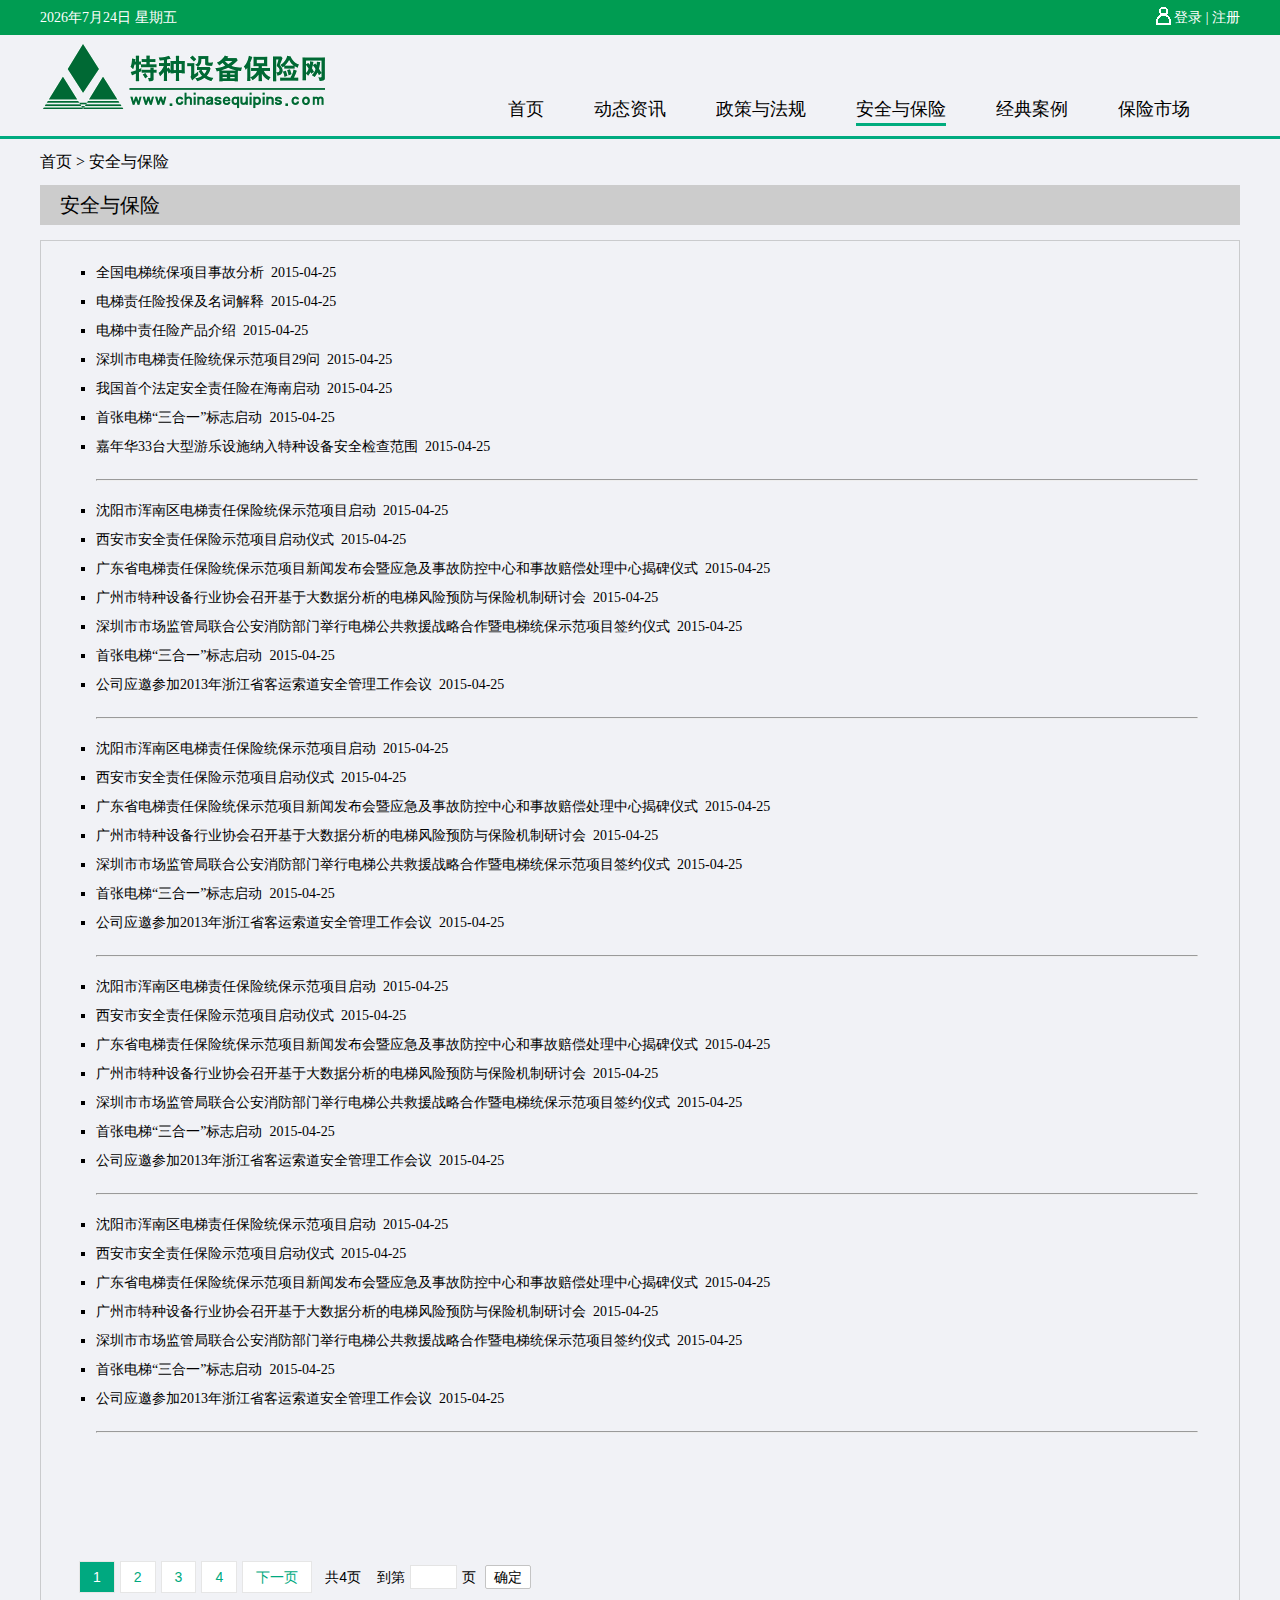
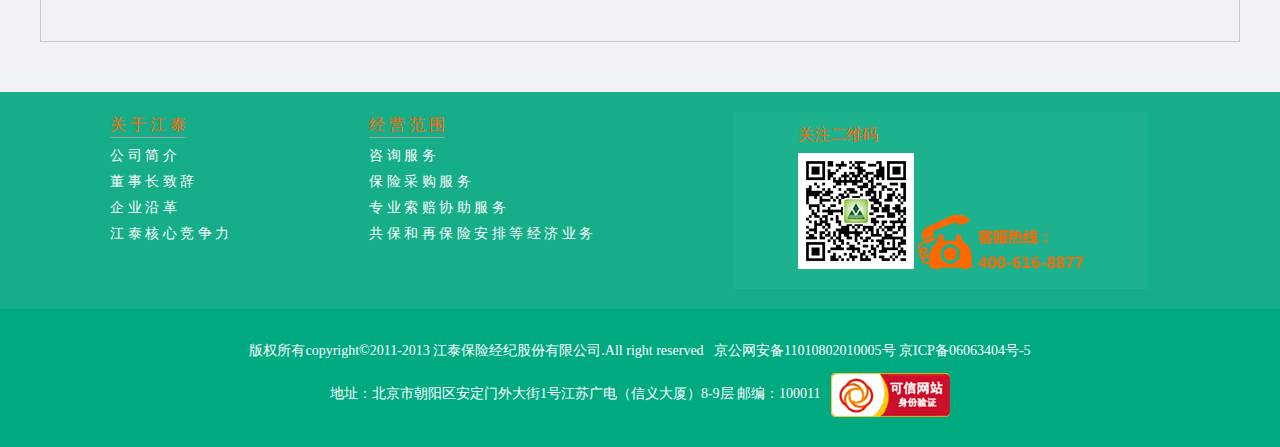
<file: 特种设备保险网/safe.html>
<!DOCTYPE html>
<html>
<head lang="en">
    <meta charset="UTF-8">
    <title>特种设备保险网</title>
    <link rel="stylesheet" href="css/reset.css"/>
    <link rel="stylesheet" href="css/common.css"/>
    <link rel="stylesheet" href="css/main.css"/>
</head>
<body>
<!--导航-->
<div class="header">
    <div class="header-top">
        <ul class="container clearfix">
            <li class="left"></li>
            <li class="right">
                <span class="left"></span>
                <a href="index.html#login">登录</a>
                <b>|</b>
                <a href="#" class="register">注册</a>
            </li>
        </ul>
    </div>
    <div class="container header-nav">
        <div class="left">
            <img src="images/logo.png" alt=""/>
        </div>
        <div class="right f18">
            <ul class="nav clearfix">
                <li><a href="index.html" class="a">首页</a></li>
                <li><a href="trends.html" class="a">动态资讯</a></li>
                <li><a href="rule.html" class="a">政策与法规</a></li>
                <li><a href="safe.html" class="a hover">安全与保险</a></li>
                <li><a href="example.html" class="a">经典案例</a></li>
                <li><a href="market.html" class="a">保险市场</a></li>
            </ul>
        </div>
    </div>
</div>
<hr class="hr_border"/>
<p class="container f16">首页 > 安全与保险</p>

<div class="container f20 safe-bg">安全与保险</div>
<div class="container">
    <div class="safe-content">
        <ul>
            <li><a href="#" class="f14">全国电梯统保项目事故分析 &nbsp;</a><i>2015-04-25</i></li>
            <li><a href="#" class="f14">电梯责任险投保及名词解释 &nbsp;</a><i>2015-04-25</i></li>
            <li><a href="#" class="f14">电梯中责任险产品介绍 &nbsp;</a><i>2015-04-25</i></li>
            <li><a href="#" class="f14">深圳市电梯责任险统保示范项目29问 &nbsp;</a><i>2015-04-25</i></li>
            <li><a href="body/list1.html" class="f14">我国首个法定安全责任险在海南启动 &nbsp;</a><i>2015-04-25</i></li>
            <li><a href="#" class="f14">首张电梯“三合一”标志启动 &nbsp;</a><i>2015-04-25</i></li>
            <li><a href="#" class="f14">嘉年华33台大型游乐设施纳入特种设备安全检查范围 &nbsp;</a><i>2015-04-25</i></li>
        </ul>
        <hr/>
        <ul>
            <li><a href="#" class="f14">沈阳市浑南区电梯责任保险统保示范项目启动 &nbsp;</a><i>2015-04-25</i></li>
            <li><a href="#" class="f14">西安市安全责任保险示范项目启动仪式 &nbsp;</a><i>2015-04-25</i></li>
            <li><a href="#" class="f14">广东省电梯责任保险统保示范项目新闻发布会暨应急及事故防控中心和事故赔偿处理中心揭碑仪式 &nbsp;</a><i>2015-04-25</i>
            </li>
            <li><a href="#" class="f14">广州市特种设备行业协会召开基于大数据分析的电梯风险预防与保险机制研讨会 &nbsp;</a><i>2015-04-25</i></li>
            <li><a href="#" class="f14">深圳市市场监管局联合公安消防部门举行电梯公共救援战略合作暨电梯统保示范项目签约仪式 &nbsp;</a><i>2015-04-25</i></li>
            <li><a href="#" class="f14">首张电梯“三合一”标志启动 &nbsp;</a><i>2015-04-25</i></li>
            <li><a href="#" class="f14">公司应邀参加2013年浙江省客运索道安全管理工作会议 &nbsp;</a><i>2015-04-25</i></li>
        </ul>
        <hr/>
        <ul>
            <li><a href="#" class="f14">沈阳市浑南区电梯责任保险统保示范项目启动 &nbsp;</a><i>2015-04-25</i></li>
            <li><a href="#" class="f14">西安市安全责任保险示范项目启动仪式 &nbsp;</a><i>2015-04-25</i></li>
            <li><a href="#" class="f14">广东省电梯责任保险统保示范项目新闻发布会暨应急及事故防控中心和事故赔偿处理中心揭碑仪式 &nbsp;</a><i>2015-04-25</i>
            </li>
            <li><a href="#" class="f14">广州市特种设备行业协会召开基于大数据分析的电梯风险预防与保险机制研讨会 &nbsp;</a><i>2015-04-25</i></li>
            <li><a href="#" class="f14">深圳市市场监管局联合公安消防部门举行电梯公共救援战略合作暨电梯统保示范项目签约仪式 &nbsp;</a><i>2015-04-25</i></li>
            <li><a href="#" class="f14">首张电梯“三合一”标志启动 &nbsp;</a><i>2015-04-25</i></li>
            <li><a href="#" class="f14">公司应邀参加2013年浙江省客运索道安全管理工作会议 &nbsp;</a><i>2015-04-25</i></li>
        </ul>
        <hr/>
        <ul>
            <li><a href="#" class="f14">沈阳市浑南区电梯责任保险统保示范项目启动 &nbsp;</a><i>2015-04-25</i></li>
            <li><a href="#" class="f14">西安市安全责任保险示范项目启动仪式 &nbsp;</a><i>2015-04-25</i></li>
            <li><a href="#" class="f14">广东省电梯责任保险统保示范项目新闻发布会暨应急及事故防控中心和事故赔偿处理中心揭碑仪式 &nbsp;</a><i>2015-04-25</i>
            </li>
            <li><a href="#" class="f14">广州市特种设备行业协会召开基于大数据分析的电梯风险预防与保险机制研讨会 &nbsp;</a><i>2015-04-25</i></li>
            <li><a href="#" class="f14">深圳市市场监管局联合公安消防部门举行电梯公共救援战略合作暨电梯统保示范项目签约仪式 &nbsp;</a><i>2015-04-25</i></li>
            <li><a href="#" class="f14">首张电梯“三合一”标志启动 &nbsp;</a><i>2015-04-25</i></li>
            <li><a href="#" class="f14">公司应邀参加2013年浙江省客运索道安全管理工作会议 &nbsp;</a><i>2015-04-25</i></li>
        </ul>
        <hr/>
        <ul>
            <li><a href="#" class="f14">沈阳市浑南区电梯责任保险统保示范项目启动 &nbsp;</a><i>2015-04-25</i></li>
            <li><a href="#" class="f14">西安市安全责任保险示范项目启动仪式 &nbsp;</a><i>2015-04-25</i></li>
            <li><a href="#" class="f14">广东省电梯责任保险统保示范项目新闻发布会暨应急及事故防控中心和事故赔偿处理中心揭碑仪式 &nbsp;</a><i>2015-04-25</i>
            </li>
            <li><a href="#" class="f14">广州市特种设备行业协会召开基于大数据分析的电梯风险预防与保险机制研讨会 &nbsp;</a><i>2015-04-25</i></li>
            <li><a href="#" class="f14">深圳市市场监管局联合公安消防部门举行电梯公共救援战略合作暨电梯统保示范项目签约仪式 &nbsp;</a><i>2015-04-25</i></li>
            <li><a href="#" class="f14">首张电梯“三合一”标志启动 &nbsp;</a><i>2015-04-25</i></li>
            <li><a href="#" class="f14">公司应邀参加2013年浙江省客运索道安全管理工作会议 &nbsp;</a><i>2015-04-25</i></li>
        </ul>
        <hr/>
        <div class="pages" style="float:left">
            <div id="Pagination"></div>
            <div class="searchPage">
                <span class="page-sum">共<span class="allPage">4</span>页</span>
                <span class="page-go">到第<input type="text" />页</span>
                <a href="javascript:;" class="page-btn">确定</a>
            </div>
        </div>
    </div>
</div>
<!--页脚-->
<!--<div class="footer"></div>-->
<div class="footer-about f14">
    <div class="container">
        <ul class="left clearfix">
            <li class="f16 aboutjt"><a href="aboutjt.html?id=1">关 于 江 泰</a></li>
            <li><a href="aboutjt.html?id=1">公 司 简 介</a></li>
            <li><a href="aboutjt.html?id=1">董 事 长 致 辞</a></li>
            <li><a href="aboutjt.html?id=2">企 业 沿 革</a></li>
            <li><a href="aboutjt.html?id=3">江 泰 核 心 竞 争 力</a></li>
        </ul>
        <ul class="left clearfix">
            <li class="f16 aboutjt"><a href="#">经 营 范 围</a></li>
            <li><a href="#">咨 询 服 务</a></li>
            <li><a href="#">保 险 采 购 服 务</a></li>
            <li><a href="#">专 业 索 赔 协 助 服 务</a></li>
            <li><a href="#">共 保 和 再 保 险 安 排 等 经 济 业 务</a></li>
        </ul>
        <ul class="left clearfix footer-chat">
            <li>
                <p class="f16">关注二维码</p>
                <img src="images/wechat.jpg" alt=""/>
                <img src="images/service-hot.png" alt=""/>
            </li>

        </ul>
    </div>
</div>
<div class="footer-copy f14">
    <div class="container">
        <p>版权所有copyright©2011-2013 江泰保险经纪股份有限公司.All right reserved&nbsp;&nbsp;&nbsp;京公网安备11010802010005号 京ICP备06063404号-5</p>
        <p>地址：北京市朝阳区安定门外大街1号江苏广电（信义大厦）8-9层 邮编：100011 &nbsp;&nbsp;<img src="images/web.png" alt=""/></p>
    </div>
</div>
<div class="mask4" id="mask4">
    <div class="mask-box1">
        <div class="page" >
            <div class="point">
                <h2>欢迎登录特种设备保险网！请以填写真实有效的信息</h2>
            </div>
            <div class="mask-close" id="mask-close5">X</div>
            <hr/>
            <div class="content">
                <form id="regform" method="post" action="" enctype="multipart/form-data">
                    <input type="hidden" name="orgId" value=""/>
                    <div class=mcont>
                        <!-- 分拆补充资料部分 Start -->
                        <img src="images/member.png" alt="" style="width:120px;height: 33px;float: right;margin-right: 100px;margin-bottom: 10px"/>
                        <div class=main-cont>
                            <table class=cont-tab style="table-layout: fixed" cellSpacing=0 cellPadding=0>
                                <tbody>
                                <tr>
                                    <td width="88" class=td1>
                                        用户名：<span class=nes>*</span>
                                    </td>
                                    <td width="457" align="left" valign="middle" class=td2>
                                        <input type="text" name="loginName" value="" readonly="readonly" id="loginName" style="width:230px;height:20px;margin:0px;border:1px #7f9db9 solid;background-color:#ffffff;color: #000;" />
                                    </td>
                                    <td width="371" class=td3>
                                        <div class=cont id="loginNameText">
                                            用户名不需填写，系统自动生成，与营业执照号相同
                                        </div>
                                    </td>
                                </tr>

                                <tr>
                                    <td class=td1>
                                        密码：<span class=nes>*</span>
                                    </td>
                                    <td align="left" valign="middle" class=td2>
                                        <input type="password" name="newPassword" value="" id="password" style="width:230px;height:20px;margin:0px;border:1px #7f9db9 solid;background-color:#ffffff;color: #000;" />
                                    </td>
                                    <td class=td3>
                                        <div class="cont" id="passwordText"></div>
                                    </td>
                                </tr>
                                <tr>
                                    <td class=td1>
                                        确认密码：<span class=nes>*</span>
                                    </td>
                                    <td align="left" valign="middle" class=td2>
                                        <input type="password" name="confirmPassword" value="" id="confirmPassword" style="width:230px;height:20px;margin:0px;border:1px #7f9db9 solid;background-color:#ffffff;color: #000;" />
                                    </td>
                                    <td class=td3>
                                        <div class="cont" id="confirmPasswordText"></div>
                                    </td>
                                </tr>
                                </tbody>
                            </table>


                            <div class=main-cont-tit>
                                <!--<div class=arr></div>-->
                                <h2>用户信息</h2>
                            </div>
                            <table class=cont-tab style="table-layout: fixed" cellSpacing=0 cellPadding=0>
                                <tbody>
                                <tr>
                                    <td class="td1">用户类型：<span class=nes>*</span></td>
                                    <td align="left" valign="middle" class=td2>&nbsp;&nbsp;&nbsp;&nbsp;
                                        <input type="radio" name="orgNature" id="orgNature" value="7" checked="checked"/>个人&nbsp;&nbsp;&nbsp;&nbsp;
                                        <input type="radio" name="orgNature" value="2"/>事业单位&nbsp;&nbsp;&nbsp;&nbsp;
                                        <input type="radio" name="orgNature" id="" value="1"/>企业单位
                                    </td>
                                    <td class=td3></td>
                                </tr>
                                <tr>
                                    <td class=td1>
                                        用户名称：<span class=nes>*</span>
                                    </td>
                                    <td align="left" valign="middle" class=td2>
                                        <input type="text" name="travelAgencyName" value="" id="travelAgencyName" style="width:230px;height:20px;margin:0px;border:1px #7f9db9 solid;background-color:#ffffff;color: #000;" />
                                    </td>
                                    <td class=td3>
                                        <div class="cont" id="travelAgencyNameText"></div>
                                    </td>
                                </tr>
                                <tr>
                                    <td class=td1>
                                        地址：<span class=nes>*</span>
                                    </td>
                                    <td align="left" valign="middle" class=td2>
                                        <select type="text" name="s_province" value="" readonly="readonly" id="s_province" style="width:72px;height:20px;margin:0px;border:1px #7f9db9 solid;background-color:#ffffff;color: #000;"></select>
                                        <select type="text" name="s_city" value="" readonly="readonly" id="s_city" style="width:72px;height:20px;margin:0px;border:1px #7f9db9 solid;background-color:#ffffff;color: #000;"></select>
                                        <select type="text" name="s_county" value="" readonly="readonly" id="s_county" style="width:72px;height:20px;margin:0px;border:1px #7f9db9 solid;background-color:#ffffff;color: #000;"></select>

                                        <input type="hidden" name="provinceCode" value="" id="provinceCode" />
                                        <input type="hidden" name="cityCode" value="" id="cityCode" />
                                        <input type="hidden" name="countyCode" value="" id="countyCode" />
                                    </td>
                                    <td class=td3>
                                        <div class=cont id="unitText"></div>
                                    </td>
                                </tr>
                                <tr>
                                    <td class=td1></td>
                                    <td align="left" valign="middle" class=td2>
                                        <input type="text" name="registeredAddress" value="" id="registeredAddress" style="width:230px;height:20px;margin:0px;border:1px #7f9db9 solid;background-color:#ffffff;color: #000;" />
                                    </td>
                                    <td class=td3>
                                        <div class=cont id="registeredAddressText"></div>
                                    </td>
                                </tr>
                                <tr>
                                    <td class=td1>
                                        邮编：<span class=nes></span>
                                    </td>
                                    <td align="left" valign="middle" class=td2>
                                        <input type="text" name="postCode" value="" id="postCode" style="width:230px;height:20px;margin:0px;border:1px #7f9db9 solid;background-color:#ffffff;color: #000;" />
                                    </td>
                                    <td class=td3>
                                        <div class="cont" id="postCodeText"></div>
                                    </td>
                                </tr>
                                <tr>
                                    <td class=td1>
                                        经营范围：<span class=nes></span>
                                    </td>
                                    <td align="left" valign="middle" class=td2>
                                        <input type="text" name="businessScope" value="" id="businessScope" style="width:230px;height:20px;margin:0px;border:1px #7f9db9 solid;background-color:#ffffff;color: #000;" />
                                    </td>
                                    <td class=td3>
                                        <div class="cont" id="businessScopeText"></div>
                                    </td>
                                </tr>
                                <tr id="orgNaturetr1" style="display: none;">
                                    <td class=td1>
                                        营业执照号：<span class=nes>*</span>
                                    </td>
                                    <td align="left" valign="middle" class=td2>
                                        <input type="text" name="businessCode" value="" id="businessCode" style="width:230px;height:20px;margin:0px;border:1px #7f9db9 solid;background-color:#ffffff;color: #000;" />
                                    </td>
                                    <td class=td3>
                                        <div class="cont" id="businessCodeText"></div>
                                    </td>
                                </tr>
                                <tr id="orgNatureLtr1" style="display: none;" class="businessLicenceTR">
                                    <td class=td1>
                                        上传营业执照（复印件加盖章）：<span class=nes></span>
                                    </td>
                                    <td align="left" valign="middle">
                                        <label>
                                            <input type="file" name="businessLicence" value="" id="businessLicence" style="width:230px;height:20px;margin:0px;border:1px #7f9db9 solid;background-color:#ffffff;color: #000;" />
                                        </label>
                                    </td>
                                    <td class=td3>
                                        <div class="cont" id="businessLicenceText"></div>
                                    </td>
                                </tr>
                                <tr id="orgNaturetr2" style="display: none;">
                                    <td class=td1>
                                        组织机构代码：<span class=nes>*</span>
                                    </td>
                                    <td align="left" valign="middle" class=td2>
                                        <input type="text" name="organizationCode" value="" id="organizationCode" style="width:230px;height:20px;margin:0px;border:1px #7f9db9 solid;background-color:#ffffff;color: #000;" />
                                    </td>
                                    <td class=td3>
                                        <div class="cont" id="organizationCodeText"></div>
                                    </td>
                                </tr>
                                <tr style="display: none" id="organizationTr">
                                </tr>
                                <tr id="orgNatureLtr2" style="display: none" class="organizationInfoTR">
                                    <td class=td1>
                                        上传组织机构代码证（复印件加盖章）：<span class=nes></span>
                                    </td>
                                    <td align="left" valign="middle">
                                        <label>
                                            <input type="file" name="organizationLicence" value="" id="organizationLicence" style="width:230px;height:20px;margin:0px;border:1px #7f9db9 solid;background-color:#ffffff;color: #000;" />
                                        </label>
                                    </td>
                                    <td class=td3>
                                        <div class="cont" id="organizationLicenceText"></div>
                                    </td>
                                </tr>
                                <tr id="orgNaturetr7">
                                    <td class="td1">
                                        身份证号：<span class=nes>*</span>
                                    </td>
                                    <td align="left" valign="middle" class=td2>
                                        <input type="text" name="organizationCodeSF" value="" id="organizationCodeSF" style="width:230px;height:20px;margin:0px;border:1px #7f9db9 solid;background-color:#ffffff;color: #000;" />
                                    </td>
                                    <td class=td3>
                                        <div class="cont" id="organizationCodeSFText"></div>
                                    </td>
                                </tr>
                                <tr style="display: none" id="organizationSFTr">
                                </tr>
                                <tr id="orgNatureLtr7" class="organizationInfoTR">
                                    <td class=td1>
                                        上传身份证扫描件：<span class=nes>*</span>
                                    </td>
                                    <td align="left" valign="middle">
                                        <label>
                                            <input type="file" name="organizationSFLicence" value="" id="organizationSFLicence" style="width:230px;height:20px;margin:0px;border:1px #7f9db9 solid;background-color:#ffffff;color: #000;" />
                                        </label>
                                    </td>
                                    <td class=td3>
                                        <div class="cont" id="organizationLicenceSFText"></div>
                                    </td>
                                </tr>
                                <tr>
                                    <td class=td1>
                                        法人代表名称：<span class=nes></span>
                                    </td>
                                    <td align="left" valign="middle" class=td2>
                                        <input type="text" name="lawManName" value="" id="lawManName" style="width:230px;height:20px;margin:0px;border:1px #7f9db9 solid;background-color:#ffffff;color: #000;" />
                                    </td>
                                    <td class=td3>
                                        <div class="cont" id="lawManNameText"></div>
                                    </td>
                                </tr>
                                </tbody>
                            </table>
                            <div class=main-cont-tit>
                                <div class=arr></div>
                                <h2>联系人信息</h2>
                            </div>
                            <table class=cont-tab style="TABLE-LAYOUT: fixed" cellSpacing=0
                                   cellPadding=0>
                                <tbody>
                                <tr>
                                    <td class=td1>
                                        联系人姓名：<span class=nes>*</span>
                                    </td>
                                    <td align="left" valign="middle" class=td2>
                                        <input type="text" name="contactName" value="" id="contactName" style="width:230px;height:20px;margin:0px;border:1px #7f9db9 solid;background-color:#ffffff;color: #000;" />
                                    </td>
                                    <td class=td3>
                                        <div class="cont" id="contactNameText"></div>
                                    </td>
                                </tr>
                                <tr>
                                    <td class=td1>
                                        联系人手机：<span class=nes>*</span>
                                    </td>
                                    <td align="left" valign="middle" class=td2>
                                        <input type="text" name="contactCellPhone" value="" id="contactCellPhone" style="width:230px;height:20px;margin:0px;border:1px #7f9db9 solid;background-color:#ffffff;color: #000;" />
                                    </td>
                                    <td class=td3>
                                        <div class="cont" id="contactCellPhoneText"></div>
                                    </td>
                                </tr>
                                <tr>
                                    <td class=td1>
                                        联系人座机：<span class=nes></span>
                                    </td>
                                    <td align="left" valign="middle" class=td2>
                                        <input type="text" name="contactTelephone" value="" id="contactTelephone" style="width:230px;height:20px;margin:0px;border:1px #7f9db9 solid;background-color:#ffffff;color: #000;" />
                                    </td>
                                    <td class=td3>
                                        <div class="cont" id="contactTelephoneText"></div>
                                    </td>
                                </tr>
                                <tr>
                                    <td class=td1>传真：</td>
                                    <td align="left" valign="middle" class=td2>
                                        <input type="text" name="contactFax" value="" id="contactFax" style="width:230px;height:20px;margin:0px;border:1px #7f9db9 solid;background-color:#ffffff;color: #000;" />
                                    </td>
                                    <td class=td3>
                                        <div class="cont" id="contactFaxText"></div>
                                    </td>
                                </tr>
                                <tr>
                                    <td class=td1>
                                        邮箱：<span class=nes></span>
                                    </td>
                                    <td align="left" valign="middle" class=td2>
                                        <input type="text" name="contactEmail" value="" id="contactEmail" style="width:230px;height:20px;margin:0px;border:1px #7f9db9 solid;background-color:#ffffff;color: #000;" />
                                    </td>
                                    <td class=td3>
                                        <div class="cont" id="contactEmailText"></div>
                                    </td>
                                </tr>
                                <tr>
                                    <td class=td1>
                                        联系人地址：<span class=nes>*</span>
                                    </td>
                                    <td align="left" valign="middle" class=td2>
                                        <input type="text" name="contactAddress" value="" id="contactAddress" style="width:230px;height:20px;margin:0px;border:1px #7f9db9 solid;background-color:#ffffff;color: #000;" />
                                    </td>
                                    <td class=td3>
                                        <div class="cont" id="contactAddressText"></div>
                                    </td>
                                </tr>
                                <tr>
                                    <td class=td1>
                                        邮政编码：<span class="nes"></span>
                                    </td>
                                    <td align="left" valign="middle" class=td2>
                                        <input type="text" name="contactPostCode" value="" id="contactPostCode" style="width:230px;height:20px;margin:0px;border:1px #7f9db9 solid;background-color:#ffffff;color: #000;" />
                                    </td>
                                    <td class=td3>
                                        <div class="cont" id="contactPostCodeText"></div>
                                    </td>
                                </tr>
                                </tbody>
                            </table>

                            <div class=main-cont-tit>
                            </div>
                            <table class=cont-tab style="table-layout:fixed" cellSpacing=0
                                   cellPadding=0>
                                <tbody>
                                <tr>
                                    <th align="left"></th>
                                    <td style="width: 337px">
                                        <input style="border: 1px solid yellow" type="checkbox" id="checkbox" tabindex="1"/>
                                        <font color="#FF6100">我已阅读并同意
                                            <a style="color:#EC681D" href='javascript:openDoc1()'>《特种设备安全保险网注册条款》</a>
                                        </font>
                                    </td>
                                </tr>
                                <tr align="center">
                                    <td class=td1>&nbsp;</td>
                                    <td align="center" valign="middle" class="td2">
                                        <!-- id 由submitImage 改为 button  visibility:hidden;-->
                                        <a style="display:inline-block;width:120px;background-color:#0A7C25;cursor:pointer;border-radius: 3px;color:#fff;margin-right: 40px"  id="tij" title="单击提交">立即注册</a>&nbsp;
                                        <a style="display:inline-block;width:120px;background-color:#AAB2BD;cursor:pointer;border-radius: 3px;color:#fff;" id="resets" onclick="history.go(-1);return false;">返回</a>
                                    </td>
                                    <td class=td1>&nbsp;</td>

                                </tr>
                                </tbody>
                            </table>
                        </div>
                </form>
            </div>
        </div>
    </div>
</div>
<script type="text/javascript" src="js/jquery-1.6.4.min.js"></script>
<script type="text/javascript" src="js/all.js"></script>
<script type="text/javascript" src="js/form.js"></script>
<script type="text/javascript" src="js/area.js"></script>
<script type="text/javascript" src="js/formValidator.js"></script>
<script type="text/javascript" src="js/jquery.pagination.js"></script>
<!--<script type="text/javascript">-->
    <!--$.get("template/footer.html",function(date){-->
        <!--$(".footer").html(date);-->
    <!--})-->
<!--</script>-->
<script>
    $(document).ready(function(){
        $("#Pagination").pagination("4");
    });
</script>
<script type="text/javascript">_init_area();</script>
</body>
</html>
</file>
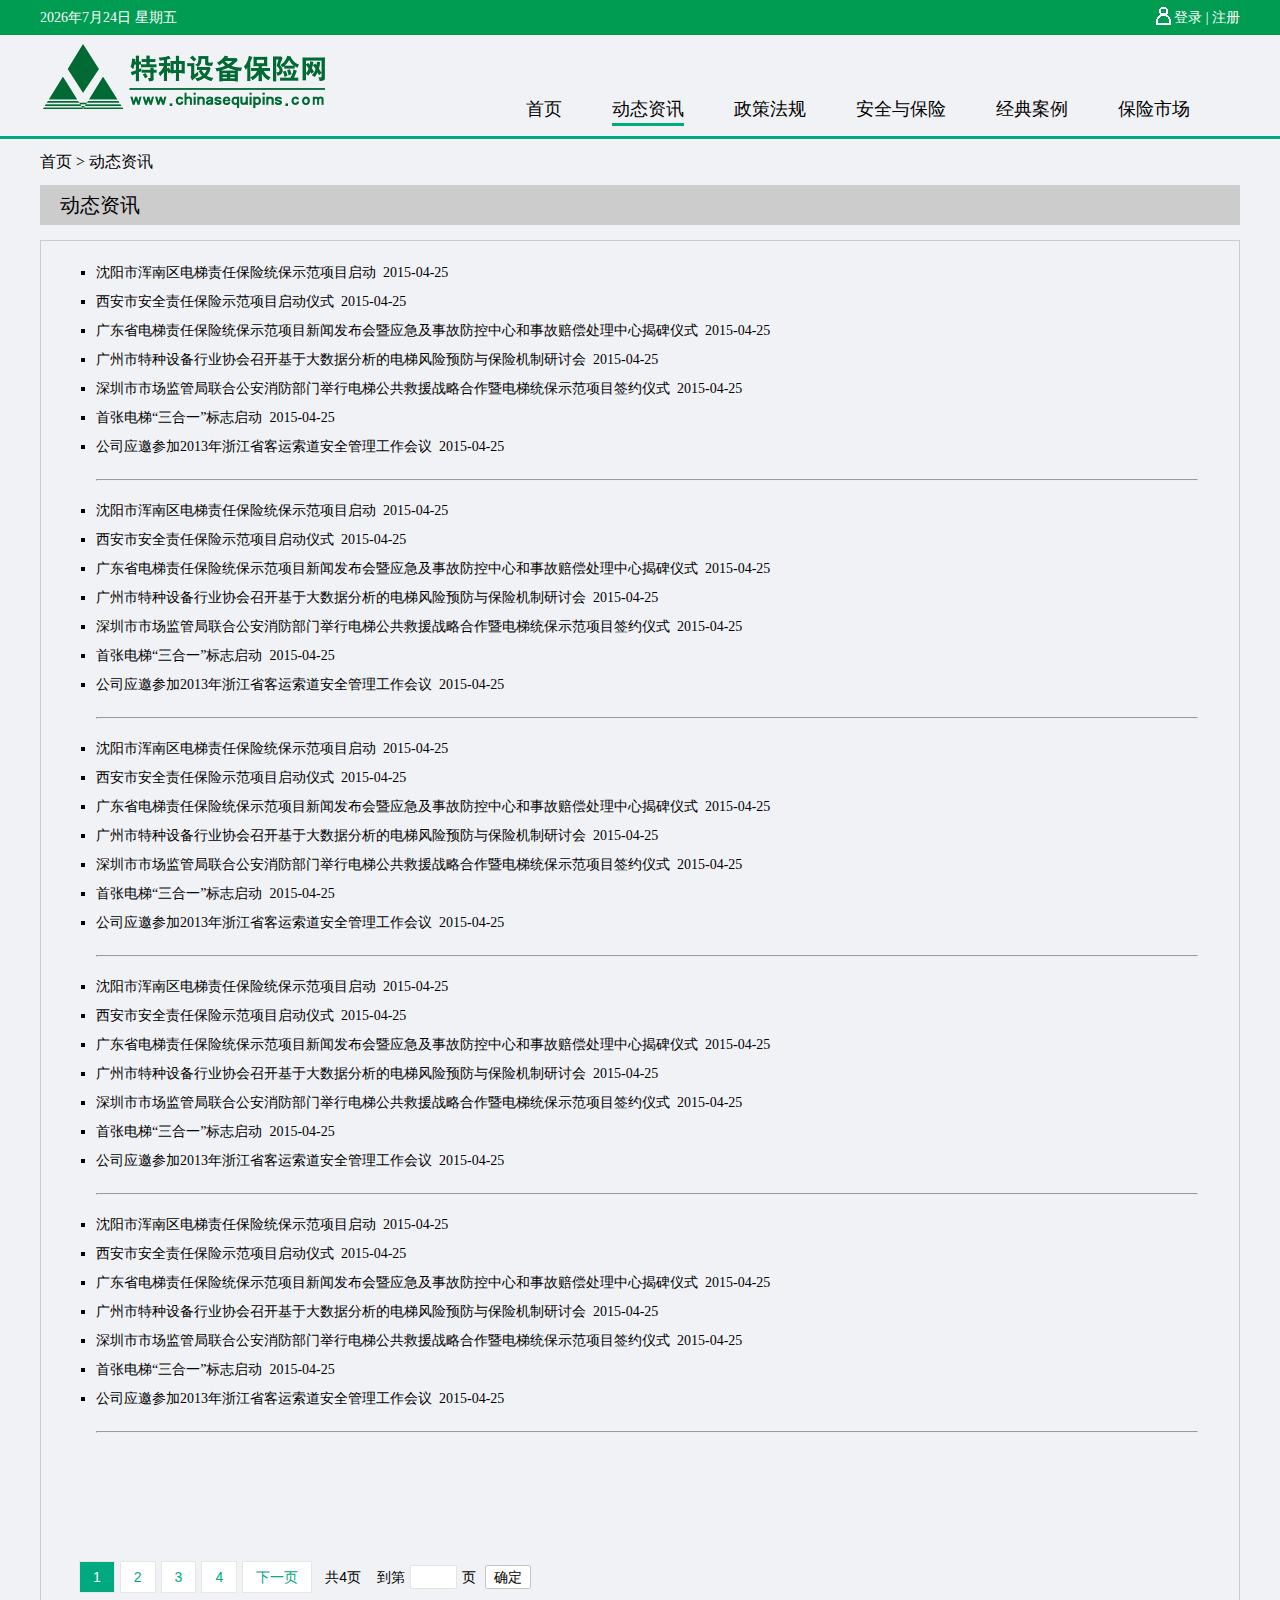
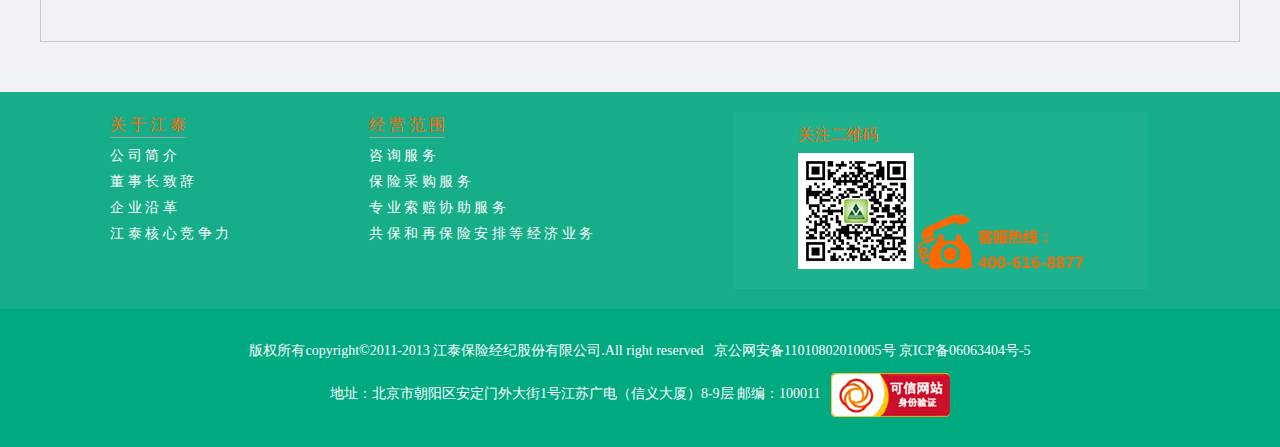
<file: 特种设备保险网/trends.html>
<!DOCTYPE html>
<html>
<head lang="en">
    <meta charset="UTF-8">
    <title>特种设备保险网</title>
    <link rel="stylesheet" href="css/reset.css"/>
    <link rel="stylesheet" href="css/common.css"/>
    <link rel="stylesheet" href="css/main.css"/>
</head>
<body>
<!--导航-->
<div class="header">
    <div class="header-top">
        <ul class="container clearfix">
            <li class="left"></li>
            <li class="right">
                <span class="left"></span>
                <a href="index.html#login">登录</a>
                <b>|</b>
                <a href="#" class="register">注册</a>
            </li>
        </ul>
    </div>
    <div class="container header-nav">
        <div class="left">
            <img src="images/logo.png" alt=""/>
        </div>
        <div class="right f18">
            <ul class="nav clearfix">
                <li><a href="index.html" class="a">首页</a></li>
                <li><a href="trends.html" class="a hover">动态资讯</a></li>
                <li><a href="rule.html" class="a">政策法规</a></li>
                <li><a href="safe.html" class="a">安全与保险</a></li>
                <li><a href="example.html" class="a">经典案例</a></li>
                <li><a href="market.html" class="a">保险市场</a></li>
            </ul>
        </div>
    </div>
</div>
<hr class="hr_border"/>
<p class="container f16">首页 > 动态资讯</p>

<div class="container f20 safe-bg">动态资讯</div>
<div class="container">
    <div class="safe-content">
        <ul>
            <li><a href="body/list3.html" class="f14">沈阳市浑南区电梯责任保险统保示范项目启动 &nbsp;</a><i>2015-04-25</i></li>
            <li><a href="#" class="f14">西安市安全责任保险示范项目启动仪式 &nbsp;</a><i>2015-04-25</i></li>
            <li><a href="#" class="f14">广东省电梯责任保险统保示范项目新闻发布会暨应急及事故防控中心和事故赔偿处理中心揭碑仪式 &nbsp;</a><i>2015-04-25</i></li>
            <li><a href="#" class="f14">广州市特种设备行业协会召开基于大数据分析的电梯风险预防与保险机制研讨会 &nbsp;</a><i>2015-04-25</i></li>
            <li><a href="#" class="f14">深圳市市场监管局联合公安消防部门举行电梯公共救援战略合作暨电梯统保示范项目签约仪式 &nbsp;</a><i>2015-04-25</i></li>
            <li><a href="#" class="f14">首张电梯“三合一”标志启动 &nbsp;</a><i>2015-04-25</i></li>
            <li><a href="#" class="f14">公司应邀参加2013年浙江省客运索道安全管理工作会议 &nbsp;</a><i>2015-04-25</i></li>
        </ul>
        <hr/>
        <ul>
            <li><a href="#" class="f14">沈阳市浑南区电梯责任保险统保示范项目启动 &nbsp;</a><i>2015-04-25</i></li>
            <li><a href="#" class="f14">西安市安全责任保险示范项目启动仪式 &nbsp;</a><i>2015-04-25</i></li>
            <li><a href="#" class="f14">广东省电梯责任保险统保示范项目新闻发布会暨应急及事故防控中心和事故赔偿处理中心揭碑仪式 &nbsp;</a><i>2015-04-25</i></li>
            <li><a href="#" class="f14">广州市特种设备行业协会召开基于大数据分析的电梯风险预防与保险机制研讨会 &nbsp;</a><i>2015-04-25</i></li>
            <li><a href="#" class="f14">深圳市市场监管局联合公安消防部门举行电梯公共救援战略合作暨电梯统保示范项目签约仪式 &nbsp;</a><i>2015-04-25</i></li>
            <li><a href="#" class="f14">首张电梯“三合一”标志启动 &nbsp;</a><i>2015-04-25</i></li>
            <li><a href="#" class="f14">公司应邀参加2013年浙江省客运索道安全管理工作会议 &nbsp;</a><i>2015-04-25</i></li>
        </ul>
        <hr/>
        <ul>
            <li><a href="#" class="f14">沈阳市浑南区电梯责任保险统保示范项目启动 &nbsp;</a><i>2015-04-25</i></li>
            <li><a href="#" class="f14">西安市安全责任保险示范项目启动仪式 &nbsp;</a><i>2015-04-25</i></li>
            <li><a href="#" class="f14">广东省电梯责任保险统保示范项目新闻发布会暨应急及事故防控中心和事故赔偿处理中心揭碑仪式 &nbsp;</a><i>2015-04-25</i></li>
            <li><a href="#" class="f14">广州市特种设备行业协会召开基于大数据分析的电梯风险预防与保险机制研讨会 &nbsp;</a><i>2015-04-25</i></li>
            <li><a href="#" class="f14">深圳市市场监管局联合公安消防部门举行电梯公共救援战略合作暨电梯统保示范项目签约仪式 &nbsp;</a><i>2015-04-25</i></li>
            <li><a href="#" class="f14">首张电梯“三合一”标志启动 &nbsp;</a><i>2015-04-25</i></li>
            <li><a href="#" class="f14">公司应邀参加2013年浙江省客运索道安全管理工作会议 &nbsp;</a><i>2015-04-25</i></li>
        </ul>
        <hr/>
        <ul>
            <li><a href="#" class="f14">沈阳市浑南区电梯责任保险统保示范项目启动 &nbsp;</a><i>2015-04-25</i></li>
            <li><a href="#" class="f14">西安市安全责任保险示范项目启动仪式 &nbsp;</a><i>2015-04-25</i></li>
            <li><a href="#" class="f14">广东省电梯责任保险统保示范项目新闻发布会暨应急及事故防控中心和事故赔偿处理中心揭碑仪式 &nbsp;</a><i>2015-04-25</i></li>
            <li><a href="#" class="f14">广州市特种设备行业协会召开基于大数据分析的电梯风险预防与保险机制研讨会 &nbsp;</a><i>2015-04-25</i></li>
            <li><a href="#" class="f14">深圳市市场监管局联合公安消防部门举行电梯公共救援战略合作暨电梯统保示范项目签约仪式 &nbsp;</a><i>2015-04-25</i></li>
            <li><a href="#" class="f14">首张电梯“三合一”标志启动 &nbsp;</a><i>2015-04-25</i></li>
            <li><a href="#" class="f14">公司应邀参加2013年浙江省客运索道安全管理工作会议 &nbsp;</a><i>2015-04-25</i></li>
        </ul>
        <hr/>
        <ul>
            <li><a href="#" class="f14">沈阳市浑南区电梯责任保险统保示范项目启动 &nbsp;</a><i>2015-04-25</i></li>
            <li><a href="#" class="f14">西安市安全责任保险示范项目启动仪式 &nbsp;</a><i>2015-04-25</i></li>
            <li><a href="#" class="f14">广东省电梯责任保险统保示范项目新闻发布会暨应急及事故防控中心和事故赔偿处理中心揭碑仪式 &nbsp;</a><i>2015-04-25</i></li>
            <li><a href="#" class="f14">广州市特种设备行业协会召开基于大数据分析的电梯风险预防与保险机制研讨会 &nbsp;</a><i>2015-04-25</i></li>
            <li><a href="#" class="f14">深圳市市场监管局联合公安消防部门举行电梯公共救援战略合作暨电梯统保示范项目签约仪式 &nbsp;</a><i>2015-04-25</i></li>
            <li><a href="#" class="f14">首张电梯“三合一”标志启动 &nbsp;</a><i>2015-04-25</i></li>
            <li><a href="#" class="f14">公司应邀参加2013年浙江省客运索道安全管理工作会议 &nbsp;</a><i>2015-04-25</i></li>
        </ul>
        <hr/>
        <div class="pages" style="float:left">
            <div id="Pagination"></div>
            <div class="searchPage">
                <span class="page-sum">共<span class="allPage">4</span>页</span>
                <span class="page-go">到第<input type="text" />页</span>
                <a href="javascript:;" class="page-btn">确定</a>
            </div>
        </div>
    </div>
</div>
<!--页脚-->
<!--<div class="footer"></div>-->
<div class="footer-about f14">
    <div class="container">
        <ul class="left clearfix">
            <li class="f16 aboutjt"><a href="aboutjt.html?id=1">关 于 江 泰</a></li>
            <li><a href="aboutjt.html?id=1">公 司 简 介</a></li>
            <li><a href="aboutjt.html?id=1">董 事 长 致 辞</a></li>
            <li><a href="aboutjt.html?id=2">企 业 沿 革</a></li>
            <li><a href="aboutjt.html?id=3">江 泰 核 心 竞 争 力</a></li>
        </ul>
        <ul class="left clearfix">
            <li class="f16 aboutjt"><a href="#">经 营 范 围</a></li>
            <li><a href="#">咨 询 服 务</a></li>
            <li><a href="#">保 险 采 购 服 务</a></li>
            <li><a href="#">专 业 索 赔 协 助 服 务</a></li>
            <li><a href="#">共 保 和 再 保 险 安 排 等 经 济 业 务</a></li>
        </ul>
        <ul class="left clearfix footer-chat">
            <li>
                <p class="f16">关注二维码</p>
                <img src="images/wechat.jpg" alt=""/>
                <img src="images/service-hot.png" alt=""/>
            </li>

        </ul>
    </div>
</div>
<div class="footer-copy f14">
    <div class="container">
        <p>版权所有copyright©2011-2013 江泰保险经纪股份有限公司.All right reserved&nbsp;&nbsp;&nbsp;京公网安备11010802010005号 京ICP备06063404号-5</p>
        <p>地址：北京市朝阳区安定门外大街1号江苏广电（信义大厦）8-9层 邮编：100011 &nbsp;&nbsp;<img src="images/web.png" alt=""/></p>
    </div>
</div>
<div class="mask4" id="mask4">
    <div class="mask-box1">
        <div class="page" >
            <div class="point">
                <h2>欢迎登录特种设备保险网！请以填写真实有效的信息</h2>
            </div>
            <div class="mask-close" id="mask-close5">X</div>
            <hr/>
            <div class="content">
                <form id="regform" method="post" action="" enctype="multipart/form-data">
                    <input type="hidden" name="orgId" value=""/>
                    <div class=mcont>
                        <!-- 分拆补充资料部分 Start -->
                        <img src="images/member.png" alt="" style="width:120px;height: 33px;float: right;margin-right: 100px;margin-bottom: 10px"/>
                        <div class=main-cont>
                            <table class=cont-tab style="table-layout: fixed" cellSpacing=0 cellPadding=0>
                                <tbody>
                                <tr>
                                    <td width="88" class=td1>
                                        用户名：<span class=nes>*</span>
                                    </td>
                                    <td width="457" align="left" valign="middle" class=td2>
                                        <input type="text" name="loginName" value="" readonly="readonly" id="loginName" style="width:230px;height:20px;margin:0px;border:1px #7f9db9 solid;background-color:#ffffff;color: #000;" />
                                    </td>
                                    <td width="371" class=td3>
                                        <div class=cont id="loginNameText">
                                            用户名不需填写，系统自动生成，与营业执照号相同
                                        </div>
                                    </td>
                                </tr>

                                <tr>
                                    <td class=td1>
                                        密码：<span class=nes>*</span>
                                    </td>
                                    <td align="left" valign="middle" class=td2>
                                        <input type="password" name="newPassword" value="" id="password" style="width:230px;height:20px;margin:0px;border:1px #7f9db9 solid;background-color:#ffffff;color: #000;" />
                                    </td>
                                    <td class=td3>
                                        <div class="cont" id="passwordText"></div>
                                    </td>
                                </tr>
                                <tr>
                                    <td class=td1>
                                        确认密码：<span class=nes>*</span>
                                    </td>
                                    <td align="left" valign="middle" class=td2>
                                        <input type="password" name="confirmPassword" value="" id="confirmPassword" style="width:230px;height:20px;margin:0px;border:1px #7f9db9 solid;background-color:#ffffff;color: #000;" />
                                    </td>
                                    <td class=td3>
                                        <div class="cont" id="confirmPasswordText"></div>
                                    </td>
                                </tr>
                                </tbody>
                            </table>


                            <div class=main-cont-tit>
                                <!--<div class=arr></div>-->
                                <h2>用户信息</h2>
                            </div>
                            <table class=cont-tab style="table-layout: fixed" cellSpacing=0 cellPadding=0>
                                <tbody>
                                <tr>
                                    <td class="td1">用户类型：<span class=nes>*</span></td>
                                    <td align="left" valign="middle" class=td2>&nbsp;&nbsp;&nbsp;&nbsp;
                                        <input type="radio" name="orgNature" id="orgNature" value="7" checked="checked"/>个人&nbsp;&nbsp;&nbsp;&nbsp;
                                        <input type="radio" name="orgNature" value="2"/>事业单位&nbsp;&nbsp;&nbsp;&nbsp;
                                        <input type="radio" name="orgNature" id="" value="1"/>企业单位
                                    </td>
                                    <td class=td3></td>
                                </tr>
                                <tr>
                                    <td class=td1>
                                        用户名称：<span class=nes>*</span>
                                    </td>
                                    <td align="left" valign="middle" class=td2>
                                        <input type="text" name="travelAgencyName" value="" id="travelAgencyName" style="width:230px;height:20px;margin:0px;border:1px #7f9db9 solid;background-color:#ffffff;color: #000;" />
                                    </td>
                                    <td class=td3>
                                        <div class="cont" id="travelAgencyNameText"></div>
                                    </td>
                                </tr>
                                <tr>
                                    <td class=td1>
                                        地址：<span class=nes>*</span>
                                    </td>
                                    <td align="left" valign="middle" class=td2>
                                        <select type="text" name="s_province" value="" readonly="readonly" id="s_province" style="width:72px;height:20px;margin:0px;border:1px #7f9db9 solid;background-color:#ffffff;color: #000;"></select>
                                        <select type="text" name="s_city" value="" readonly="readonly" id="s_city" style="width:72px;height:20px;margin:0px;border:1px #7f9db9 solid;background-color:#ffffff;color: #000;"></select>
                                        <select type="text" name="s_county" value="" readonly="readonly" id="s_county" style="width:72px;height:20px;margin:0px;border:1px #7f9db9 solid;background-color:#ffffff;color: #000;"></select>

                                        <input type="hidden" name="provinceCode" value="" id="provinceCode" />
                                        <input type="hidden" name="cityCode" value="" id="cityCode" />
                                        <input type="hidden" name="countyCode" value="" id="countyCode" />
                                    </td>
                                    <td class=td3>
                                        <div class=cont id="unitText"></div>
                                    </td>
                                </tr>
                                <tr>
                                    <td class=td1></td>
                                    <td align="left" valign="middle" class=td2>
                                        <input type="text" name="registeredAddress" value="" id="registeredAddress" style="width:230px;height:20px;margin:0px;border:1px #7f9db9 solid;background-color:#ffffff;color: #000;" />
                                    </td>
                                    <td class=td3>
                                        <div class=cont id="registeredAddressText"></div>
                                    </td>
                                </tr>
                                <tr>
                                    <td class=td1>
                                        邮编：<span class=nes></span>
                                    </td>
                                    <td align="left" valign="middle" class=td2>
                                        <input type="text" name="postCode" value="" id="postCode" style="width:230px;height:20px;margin:0px;border:1px #7f9db9 solid;background-color:#ffffff;color: #000;" />
                                    </td>
                                    <td class=td3>
                                        <div class="cont" id="postCodeText"></div>
                                    </td>
                                </tr>
                                <tr>
                                    <td class=td1>
                                        经营范围：<span class=nes></span>
                                    </td>
                                    <td align="left" valign="middle" class=td2>
                                        <input type="text" name="businessScope" value="" id="businessScope" style="width:230px;height:20px;margin:0px;border:1px #7f9db9 solid;background-color:#ffffff;color: #000;" />
                                    </td>
                                    <td class=td3>
                                        <div class="cont" id="businessScopeText"></div>
                                    </td>
                                </tr>
                                <tr id="orgNaturetr1" style="display: none;">
                                    <td class=td1>
                                        营业执照号：<span class=nes>*</span>
                                    </td>
                                    <td align="left" valign="middle" class=td2>
                                        <input type="text" name="businessCode" value="" id="businessCode" style="width:230px;height:20px;margin:0px;border:1px #7f9db9 solid;background-color:#ffffff;color: #000;" />
                                    </td>
                                    <td class=td3>
                                        <div class="cont" id="businessCodeText"></div>
                                    </td>
                                </tr>
                                <tr id="orgNatureLtr1" style="display: none;" class="businessLicenceTR">
                                    <td class=td1>
                                        上传营业执照（复印件加盖章）：<span class=nes></span>
                                    </td>
                                    <td align="left" valign="middle">
                                        <label>
                                            <input type="file" name="businessLicence" value="" id="businessLicence" style="width:230px;height:20px;margin:0px;border:1px #7f9db9 solid;background-color:#ffffff;color: #000;" />
                                        </label>
                                    </td>
                                    <td class=td3>
                                        <div class="cont" id="businessLicenceText"></div>
                                    </td>
                                </tr>
                                <tr id="orgNaturetr2" style="display: none;">
                                    <td class=td1>
                                        组织机构代码：<span class=nes>*</span>
                                    </td>
                                    <td align="left" valign="middle" class=td2>
                                        <input type="text" name="organizationCode" value="" id="organizationCode" style="width:230px;height:20px;margin:0px;border:1px #7f9db9 solid;background-color:#ffffff;color: #000;" />
                                    </td>
                                    <td class=td3>
                                        <div class="cont" id="organizationCodeText"></div>
                                    </td>
                                </tr>
                                <tr style="display: none" id="organizationTr">
                                </tr>
                                <tr id="orgNatureLtr2" style="display: none" class="organizationInfoTR">
                                    <td class=td1>
                                        上传组织机构代码证（复印件加盖章）：<span class=nes></span>
                                    </td>
                                    <td align="left" valign="middle">
                                        <label>
                                            <input type="file" name="organizationLicence" value="" id="organizationLicence" style="width:230px;height:20px;margin:0px;border:1px #7f9db9 solid;background-color:#ffffff;color: #000;" />
                                        </label>
                                    </td>
                                    <td class=td3>
                                        <div class="cont" id="organizationLicenceText"></div>
                                    </td>
                                </tr>
                                <tr id="orgNaturetr7">
                                    <td class="td1">
                                        身份证号：<span class=nes>*</span>
                                    </td>
                                    <td align="left" valign="middle" class=td2>
                                        <input type="text" name="organizationCodeSF" value="" id="organizationCodeSF" style="width:230px;height:20px;margin:0px;border:1px #7f9db9 solid;background-color:#ffffff;color: #000;" />
                                    </td>
                                    <td class=td3>
                                        <div class="cont" id="organizationCodeSFText"></div>
                                    </td>
                                </tr>
                                <tr style="display: none" id="organizationSFTr">
                                </tr>
                                <tr id="orgNatureLtr7" class="organizationInfoTR">
                                    <td class=td1>
                                        上传身份证扫描件：<span class=nes>*</span>
                                    </td>
                                    <td align="left" valign="middle">
                                        <label>
                                            <input type="file" name="organizationSFLicence" value="" id="organizationSFLicence" style="width:230px;height:20px;margin:0px;border:1px #7f9db9 solid;background-color:#ffffff;color: #000;" />
                                        </label>
                                    </td>
                                    <td class=td3>
                                        <div class="cont" id="organizationLicenceSFText"></div>
                                    </td>
                                </tr>
                                <tr>
                                    <td class=td1>
                                        法人代表名称：<span class=nes></span>
                                    </td>
                                    <td align="left" valign="middle" class=td2>
                                        <input type="text" name="lawManName" value="" id="lawManName" style="width:230px;height:20px;margin:0px;border:1px #7f9db9 solid;background-color:#ffffff;color: #000;" />
                                    </td>
                                    <td class=td3>
                                        <div class="cont" id="lawManNameText"></div>
                                    </td>
                                </tr>
                                </tbody>
                            </table>
                            <div class=main-cont-tit>
                                <div class=arr></div>
                                <h2>联系人信息</h2>
                            </div>
                            <table class=cont-tab style="TABLE-LAYOUT: fixed" cellSpacing=0
                                   cellPadding=0>
                                <tbody>
                                <tr>
                                    <td class=td1>
                                        联系人姓名：<span class=nes>*</span>
                                    </td>
                                    <td align="left" valign="middle" class=td2>
                                        <input type="text" name="contactName" value="" id="contactName" style="width:230px;height:20px;margin:0px;border:1px #7f9db9 solid;background-color:#ffffff;color: #000;" />
                                    </td>
                                    <td class=td3>
                                        <div class="cont" id="contactNameText"></div>
                                    </td>
                                </tr>
                                <tr>
                                    <td class=td1>
                                        联系人手机：<span class=nes>*</span>
                                    </td>
                                    <td align="left" valign="middle" class=td2>
                                        <input type="text" name="contactCellPhone" value="" id="contactCellPhone" style="width:230px;height:20px;margin:0px;border:1px #7f9db9 solid;background-color:#ffffff;color: #000;" />
                                    </td>
                                    <td class=td3>
                                        <div class="cont" id="contactCellPhoneText"></div>
                                    </td>
                                </tr>
                                <tr>
                                    <td class=td1>
                                        联系人座机：<span class=nes></span>
                                    </td>
                                    <td align="left" valign="middle" class=td2>
                                        <input type="text" name="contactTelephone" value="" id="contactTelephone" style="width:230px;height:20px;margin:0px;border:1px #7f9db9 solid;background-color:#ffffff;color: #000;" />
                                    </td>
                                    <td class=td3>
                                        <div class="cont" id="contactTelephoneText"></div>
                                    </td>
                                </tr>
                                <tr>
                                    <td class=td1>传真：</td>
                                    <td align="left" valign="middle" class=td2>
                                        <input type="text" name="contactFax" value="" id="contactFax" style="width:230px;height:20px;margin:0px;border:1px #7f9db9 solid;background-color:#ffffff;color: #000;" />
                                    </td>
                                    <td class=td3>
                                        <div class="cont" id="contactFaxText"></div>
                                    </td>
                                </tr>
                                <tr>
                                    <td class=td1>
                                        邮箱：<span class=nes></span>
                                    </td>
                                    <td align="left" valign="middle" class=td2>
                                        <input type="text" name="contactEmail" value="" id="contactEmail" style="width:230px;height:20px;margin:0px;border:1px #7f9db9 solid;background-color:#ffffff;color: #000;" />
                                    </td>
                                    <td class=td3>
                                        <div class="cont" id="contactEmailText"></div>
                                    </td>
                                </tr>
                                <tr>
                                    <td class=td1>
                                        联系人地址：<span class=nes>*</span>
                                    </td>
                                    <td align="left" valign="middle" class=td2>
                                        <input type="text" name="contactAddress" value="" id="contactAddress" style="width:230px;height:20px;margin:0px;border:1px #7f9db9 solid;background-color:#ffffff;color: #000;" />
                                    </td>
                                    <td class=td3>
                                        <div class="cont" id="contactAddressText"></div>
                                    </td>
                                </tr>
                                <tr>
                                    <td class=td1>
                                        邮政编码：<span class="nes"></span>
                                    </td>
                                    <td align="left" valign="middle" class=td2>
                                        <input type="text" name="contactPostCode" value="" id="contactPostCode" style="width:230px;height:20px;margin:0px;border:1px #7f9db9 solid;background-color:#ffffff;color: #000;" />
                                    </td>
                                    <td class=td3>
                                        <div class="cont" id="contactPostCodeText"></div>
                                    </td>
                                </tr>
                                </tbody>
                            </table>

                            <div class=main-cont-tit>
                            </div>
                            <table class=cont-tab style="table-layout:fixed" cellSpacing=0
                                   cellPadding=0>
                                <tbody>
                                <tr>
                                    <th align="left"></th>
                                    <td style="width: 337px">
                                        <input style="border: 1px solid yellow" type="checkbox" id="checkbox" tabindex="1"/>
                                        <font color="#FF6100">我已阅读并同意
                                            <a style="color:#EC681D" href='javascript:openDoc1()'>《特种设备安全保险网注册条款》</a>
                                        </font>
                                    </td>
                                </tr>
                                <tr align="center">
                                    <td class=td1>&nbsp;</td>
                                    <td align="center" valign="middle" class="td2">
                                        <!-- id 由submitImage 改为 button  visibility:hidden;-->
                                        <a style="display:inline-block;width:120px;background-color:#0A7C25;cursor:pointer;border-radius: 3px;color:#fff;margin-right: 40px"  id="tij" title="单击提交">立即注册</a>&nbsp;
                                        <a style="display:inline-block;width:120px;background-color:#AAB2BD;cursor:pointer;border-radius: 3px;color:#fff;" id="resets" onclick="history.go(-1);return false;">返回</a>
                                    </td>
                                    <td class=td1>&nbsp;</td>

                                </tr>
                                </tbody>
                            </table>
                        </div>
                </form>
            </div>
        </div>
    </div>
</div>
<script type="text/javascript" src="js/jquery-1.6.4.min.js"></script>
<script type="text/javascript" src="js/all.js"></script>
<script type="text/javascript" src="js/jquery.pagination.js"></script>
<script type="text/javascript" src="js/area.js"></script>
<script type="text/javascript" src="js/form.js"></script>
<script type="text/javascript" src="js/formValidator.js"></script>
<!--<script type="text/javascript">-->
    <!--$.get("template/footer.html",function(date){-->
        <!--$(".footer").html(date);-->
    <!--})-->
<!--</script>-->
<script>
    $(document).ready(function(){
        $("#Pagination").pagination("4");
    });
</script>
<script type="text/javascript">_init_area();</script>
</body>
</html>
</file>
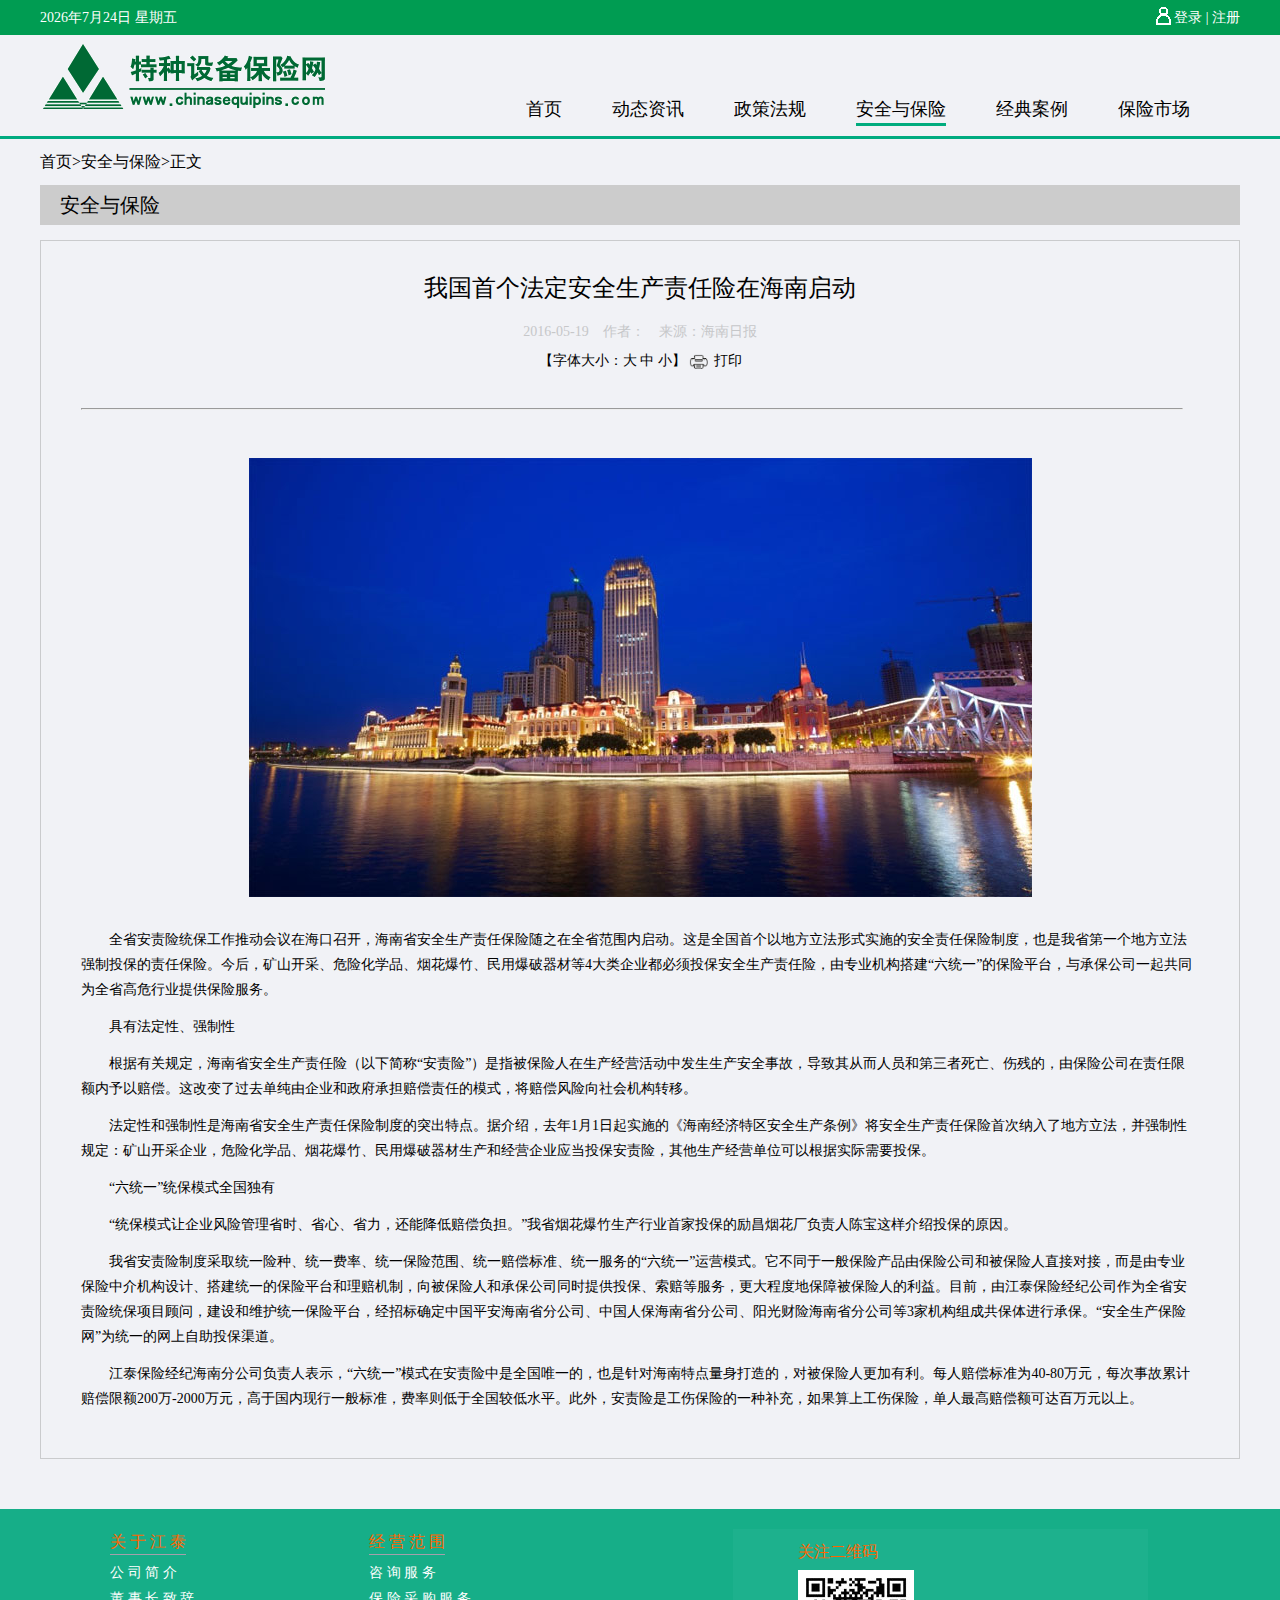
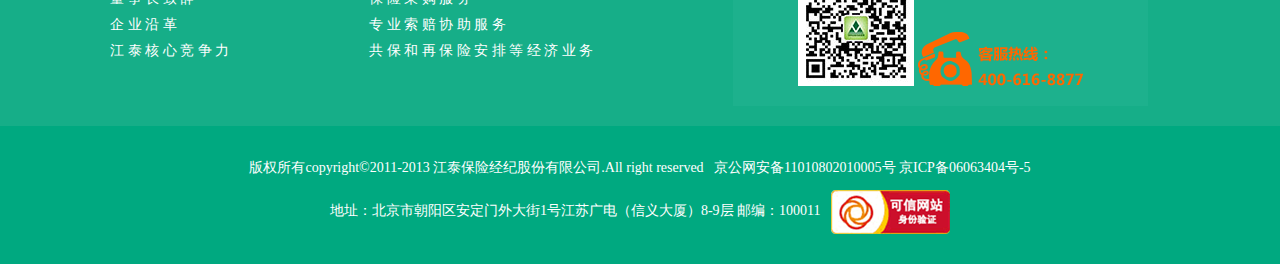
<file: 特种设备保险网/body/list1.html>
<!DOCTYPE html>
<html>
<head lang="en">
    <meta charset="UTF-8">
    <title>特种设备保险网</title>
    <link rel="stylesheet" href="../css/reset.css"/>
    <link rel="stylesheet" href="../css/common.css"/>
    <link rel="stylesheet" href="../css/main.css"/>
</head>
<body>
<!--导航-->
<div class="header">
    <div class="header-top">
        <ul class="container clearfix">
            <li class="left"></li>
            <li class="right">
                <span class="left"></span>
                <a href="../index.html#login">登录</a>
                <b>|</b>
                <a href="#" class="register">注册</a>
            </li>
        </ul>
    </div>
    <div class="container header-nav">
        <div class="left">
            <img src="../images/logo.png" alt=""/>
        </div>
        <div class="right f18">
            <ul class="nav clearfix">
                <li><a href="../index.html" class="a">首页</a></li>
                <li><a href="../trends.html" class="a">动态资讯</a></li>
                <li><a href="../rule.html" class="a">政策法规</a></li>
                <li><a href="../safe.html" class="a hover">安全与保险</a></li>
                <li><a href="../example.html" class="a">经典案例</a></li>
                <li><a href="../market.html" class="a">保险市场</a></li>
            </ul>
        </div>
    </div>
</div>
<hr class="hr_border"/>
<p class="container f16">首页>安全与保险>正文</p>

<div class="container f20 safe-bg">安全与保险</div>
<!--正文-->
<div class="container">
    <div class="safe-body">
        <h2 class="f24">我国首个法定安全生产责任险在海南启动</h2>
        <span>2016-05-19 &nbsp;&nbsp;&nbsp;作者： &nbsp;&nbsp;&nbsp;来源：海南日报</span>
        <b>【字体大小：大 中 小】 <i></i>  &nbsp;&nbsp;&nbsp;&nbsp;&nbsp;&nbsp; 打印</b>
        <hr/>
        <img src="../images/hainan.jpg" alt=""/>
        <p class="text-indent">全省安责险统保工作推动会议在海口召开，海南省安全生产责任保险随之在全省范围内启动。这是全国首个以地方立法形式实施的安全责任保险制度，也是我省第一个地方立法强制投保的责任保险。今后，矿山开采、危险化学品、烟花爆竹、民用爆破器材等4大类企业都必须投保安全生产责任险，由专业机构搭建“六统一”的保险平台，与承保公司一起共同为全省高危行业提供保险服务。</p>
        <p class="text-indent">具有法定性、强制性</p>
        <p class="text-indent">根据有关规定，海南省安全生产责任险（以下简称“安责险”）是指被保险人在生产经营活动中发生生产安全事故，导致其从而人员和第三者死亡、伤残的，由保险公司在责任限额内予以赔偿。这改变了过去单纯由企业和政府承担赔偿责任的模式，将赔偿风险向社会机构转移。</p>
        <p class="text-indent">法定性和强制性是海南省安全生产责任保险制度的突出特点。据介绍，去年1月1日起实施的《海南经济特区安全生产条例》将安全生产责任保险首次纳入了地方立法，并强制性规定：矿山开采企业，危险化学品、烟花爆竹、民用爆破器材生产和经营企业应当投保安责险，其他生产经营单位可以根据实际需要投保。</p>
        <p class="text-indent">“六统一”统保模式全国独有</p>
        <p class="text-indent">“统保模式让企业风险管理省时、省心、省力，还能降低赔偿负担。”我省烟花爆竹生产行业首家投保的励昌烟花厂负责人陈宝这样介绍投保的原因。</p>
        <p class="text-indent">我省安责险制度采取统一险种、统一费率、统一保险范围、统一赔偿标准、统一服务的“六统一”运营模式。它不同于一般保险产品由保险公司和被保险人直接对接，而是由专业保险中介机构设计、搭建统一的保险平台和理赔机制，向被保险人和承保公司同时提供投保、索赔等服务，更大程度地保障被保险人的利益。目前，由江泰保险经纪公司作为全省安责险统保项目顾问，建设和维护统一保险平台，经招标确定中国平安海南省分公司、中国人保海南省分公司、阳光财险海南省分公司等3家机构组成共保体进行承保。“安全生产保险网”为统一的网上自助投保渠道。</p>
        <p class="text-indent">江泰保险经纪海南分公司负责人表示，“六统一”模式在安责险中是全国唯一的，也是针对海南特点量身打造的，对被保险人更加有利。每人赔偿标准为40-80万元，每次事故累计赔偿限额200万-2000万元，高于国内现行一般标准，费率则低于全国较低水平。此外，安责险是工伤保险的一种补充，如果算上工伤保险，单人最高赔偿额可达百万元以上。</p>
    </div>
</div>
<!--页脚-->
<!--<div class="footer"></div>-->
<div class="footer-about f14">
    <div class="container">
        <ul class="left clearfix">
            <li class="f16 aboutjt"><a href="../aboutjt.html?id=1">关 于 江 泰</a></li>
            <li><a href="../aboutjt.html?id=1">公 司 简 介</a></li>
            <li><a href="../aboutjt.html?id=1">董 事 长 致 辞</a></li>
            <li><a href="../aboutjt.html?id=2">企 业 沿 革</a></li>
            <li><a href="../aboutjt.html?id=3">江 泰 核 心 竞 争 力</a></li>
        </ul>
        <ul class="left clearfix">
            <li class="f16 aboutjt"><a href="#">经 营 范 围</a></li>
            <li><a href="#">咨 询 服 务</a></li>
            <li><a href="#">保 险 采 购 服 务</a></li>
            <li><a href="#">专 业 索 赔 协 助 服 务</a></li>
            <li><a href="#">共 保 和 再 保 险 安 排 等 经 济 业 务</a></li>
        </ul>
        <ul class="left clearfix footer-chat">
            <li>
                <p class="f16">关注二维码</p>
                <img src="../images/wechat.jpg" alt=""/>
                <img src="../images/service-hot.png" alt=""/>
            </li>

        </ul>
    </div>
</div>
<div class="footer-copy f14">
    <div class="container">
        <p>版权所有copyright©2011-2013 江泰保险经纪股份有限公司.All right reserved&nbsp;&nbsp;&nbsp;京公网安备11010802010005号 京ICP备06063404号-5</p>
        <p>地址：北京市朝阳区安定门外大街1号江苏广电（信义大厦）8-9层 邮编：100011 &nbsp;&nbsp;<img src="../images/web.png" alt=""/></p>
    </div>
</div>
<div class="mask4" id="mask4">
    <div class="mask-box1">
        <div class="page" >
            <div class="point">
                <h2>欢迎登录特种设备保险网！请以填写真实有效的信息</h2>
            </div>
            <div class="mask-close" id="mask-close5">X</div>
            <hr/>
            <div class="content">
                <form id="regform" method="post" action="" enctype="multipart/form-data">
                    <input type="hidden" name="orgId" value=""/>
                    <div class=mcont>
                        <!-- 分拆补充资料部分 Start -->
                        <img src="../images/member.png" alt="" style="width:120px;height: 33px;float: right;margin-right: 100px;margin-bottom: 10px"/>
                        <div class=main-cont>
                            <table class=cont-tab style="table-layout: fixed" cellSpacing=0 cellPadding=0>
                                <tbody>
                                <tr>
                                    <td width="88" class=td1>
                                        用户名：<span class=nes>*</span>
                                    </td>
                                    <td width="457" align="left" valign="middle" class=td2>
                                        <input type="text" name="loginName" value="" readonly="readonly" id="loginName" style="width:230px;height:20px;margin:0px;border:1px #7f9db9 solid;background-color:#ffffff;color: #000;" />
                                    </td>
                                    <td width="371" class=td3>
                                        <div class=cont id="loginNameText">
                                            用户名不需填写，系统自动生成，与营业执照号相同
                                        </div>
                                    </td>
                                </tr>

                                <tr>
                                    <td class=td1>
                                        密码：<span class=nes>*</span>
                                    </td>
                                    <td align="left" valign="middle" class=td2>
                                        <input type="password" name="newPassword" value="" id="password" style="width:230px;height:20px;margin:0px;border:1px #7f9db9 solid;background-color:#ffffff;color: #000;" />
                                    </td>
                                    <td class=td3>
                                        <div class="cont" id="passwordText"></div>
                                    </td>
                                </tr>
                                <tr>
                                    <td class=td1>
                                        确认密码：<span class=nes>*</span>
                                    </td>
                                    <td align="left" valign="middle" class=td2>
                                        <input type="password" name="confirmPassword" value="" id="confirmPassword" style="width:230px;height:20px;margin:0px;border:1px #7f9db9 solid;background-color:#ffffff;color: #000;" />
                                    </td>
                                    <td class=td3>
                                        <div class="cont" id="confirmPasswordText"></div>
                                    </td>
                                </tr>
                                </tbody>
                            </table>


                            <div class=main-cont-tit>
                                <!--<div class=arr></div>-->
                                <h2>用户信息</h2>
                            </div>
                            <table class=cont-tab style="table-layout: fixed" cellSpacing=0 cellPadding=0>
                                <tbody>
                                <tr>
                                    <td class="td1">用户类型：<span class=nes>*</span></td>
                                    <td align="left" valign="middle" class=td2>&nbsp;&nbsp;&nbsp;&nbsp;
                                        <input type="radio" name="orgNature" id="orgNature" value="7" checked="checked"/>个人&nbsp;&nbsp;&nbsp;&nbsp;
                                        <input type="radio" name="orgNature" value="2"/>事业单位&nbsp;&nbsp;&nbsp;&nbsp;
                                        <input type="radio" name="orgNature" id="" value="1"/>企业单位
                                    </td>
                                    <td class=td3></td>
                                </tr>
                                <tr>
                                    <td class=td1>
                                        用户名称：<span class=nes>*</span>
                                    </td>
                                    <td align="left" valign="middle" class=td2>
                                        <input type="text" name="travelAgencyName" value="" id="travelAgencyName" style="width:230px;height:20px;margin:0px;border:1px #7f9db9 solid;background-color:#ffffff;color: #000;" />
                                    </td>
                                    <td class=td3>
                                        <div class="cont" id="travelAgencyNameText"></div>
                                    </td>
                                </tr>
                                <tr>
                                    <td class=td1>
                                        地址：<span class=nes>*</span>
                                    </td>
                                    <td align="left" valign="middle" class=td2>
                                        <select type="text" name="s_province" value="" readonly="readonly" id="s_province" style="width:72px;height:20px;margin:0px;border:1px #7f9db9 solid;background-color:#ffffff;color: #000;"></select>
                                        <select type="text" name="s_city" value="" readonly="readonly" id="s_city" style="width:72px;height:20px;margin:0px;border:1px #7f9db9 solid;background-color:#ffffff;color: #000;"></select>
                                        <select type="text" name="s_county" value="" readonly="readonly" id="s_county" style="width:72px;height:20px;margin:0px;border:1px #7f9db9 solid;background-color:#ffffff;color: #000;"></select>

                                        <input type="hidden" name="provinceCode" value="" id="provinceCode" />
                                        <input type="hidden" name="cityCode" value="" id="cityCode" />
                                        <input type="hidden" name="countyCode" value="" id="countyCode" />
                                    </td>
                                    <td class=td3>
                                        <div class=cont id="unitText"></div>
                                    </td>
                                </tr>
                                <tr>
                                    <td class=td1></td>
                                    <td align="left" valign="middle" class=td2>
                                        <input type="text" name="registeredAddress" value="" id="registeredAddress" style="width:230px;height:20px;margin:0px;border:1px #7f9db9 solid;background-color:#ffffff;color: #000;" />
                                    </td>
                                    <td class=td3>
                                        <div class=cont id="registeredAddressText"></div>
                                    </td>
                                </tr>
                                <tr>
                                    <td class=td1>
                                        邮编：<span class=nes></span>
                                    </td>
                                    <td align="left" valign="middle" class=td2>
                                        <input type="text" name="postCode" value="" id="postCode" style="width:230px;height:20px;margin:0px;border:1px #7f9db9 solid;background-color:#ffffff;color: #000;" />
                                    </td>
                                    <td class=td3>
                                        <div class="cont" id="postCodeText"></div>
                                    </td>
                                </tr>
                                <tr>
                                    <td class=td1>
                                        经营范围：<span class=nes></span>
                                    </td>
                                    <td align="left" valign="middle" class=td2>
                                        <input type="text" name="businessScope" value="" id="businessScope" style="width:230px;height:20px;margin:0px;border:1px #7f9db9 solid;background-color:#ffffff;color: #000;" />
                                    </td>
                                    <td class=td3>
                                        <div class="cont" id="businessScopeText"></div>
                                    </td>
                                </tr>
                                <tr id="orgNaturetr1" style="display: none;">
                                    <td class=td1>
                                        营业执照号：<span class=nes>*</span>
                                    </td>
                                    <td align="left" valign="middle" class=td2>
                                        <input type="text" name="businessCode" value="" id="businessCode" style="width:230px;height:20px;margin:0px;border:1px #7f9db9 solid;background-color:#ffffff;color: #000;" />
                                    </td>
                                    <td class=td3>
                                        <div class="cont" id="businessCodeText"></div>
                                    </td>
                                </tr>
                                <tr id="orgNatureLtr1" style="display: none;" class="businessLicenceTR">
                                    <td class=td1>
                                        上传营业执照（复印件加盖章）：<span class=nes></span>
                                    </td>
                                    <td align="left" valign="middle">
                                        <label>
                                            <input type="file" name="businessLicence" value="" id="businessLicence" style="width:230px;height:20px;margin:0px;border:1px #7f9db9 solid;background-color:#ffffff;color: #000;" />
                                        </label>
                                    </td>
                                    <td class=td3>
                                        <div class="cont" id="businessLicenceText"></div>
                                    </td>
                                </tr>
                                <tr id="orgNaturetr2" style="display: none;">
                                    <td class=td1>
                                        组织机构代码：<span class=nes>*</span>
                                    </td>
                                    <td align="left" valign="middle" class=td2>
                                        <input type="text" name="organizationCode" value="" id="organizationCode" style="width:230px;height:20px;margin:0px;border:1px #7f9db9 solid;background-color:#ffffff;color: #000;" />
                                    </td>
                                    <td class=td3>
                                        <div class="cont" id="organizationCodeText"></div>
                                    </td>
                                </tr>
                                <tr style="display: none" id="organizationTr">
                                </tr>
                                <tr id="orgNatureLtr2" style="display: none" class="organizationInfoTR">
                                    <td class=td1>
                                        上传组织机构代码证（复印件加盖章）：<span class=nes></span>
                                    </td>
                                    <td align="left" valign="middle">
                                        <label>
                                            <input type="file" name="organizationLicence" value="" id="organizationLicence" style="width:230px;height:20px;margin:0px;border:1px #7f9db9 solid;background-color:#ffffff;color: #000;" />
                                        </label>
                                    </td>
                                    <td class=td3>
                                        <div class="cont" id="organizationLicenceText"></div>
                                    </td>
                                </tr>
                                <tr id="orgNaturetr7">
                                    <td class="td1">
                                        身份证号：<span class=nes>*</span>
                                    </td>
                                    <td align="left" valign="middle" class=td2>
                                        <input type="text" name="organizationCodeSF" value="" id="organizationCodeSF" style="width:230px;height:20px;margin:0px;border:1px #7f9db9 solid;background-color:#ffffff;color: #000;" />
                                    </td>
                                    <td class=td3>
                                        <div class="cont" id="organizationCodeSFText"></div>
                                    </td>
                                </tr>
                                <tr style="display: none" id="organizationSFTr">
                                </tr>
                                <tr id="orgNatureLtr7" class="organizationInfoTR">
                                    <td class=td1>
                                        上传身份证扫描件：<span class=nes>*</span>
                                    </td>
                                    <td align="left" valign="middle">
                                        <label>
                                            <input type="file" name="organizationSFLicence" value="" id="organizationSFLicence" style="width:230px;height:20px;margin:0px;border:1px #7f9db9 solid;background-color:#ffffff;color: #000;" />
                                        </label>
                                    </td>
                                    <td class=td3>
                                        <div class="cont" id="organizationLicenceSFText"></div>
                                    </td>
                                </tr>
                                <tr>
                                    <td class=td1>
                                        法人代表名称：<span class=nes></span>
                                    </td>
                                    <td align="left" valign="middle" class=td2>
                                        <input type="text" name="lawManName" value="" id="lawManName" style="width:230px;height:20px;margin:0px;border:1px #7f9db9 solid;background-color:#ffffff;color: #000;" />
                                    </td>
                                    <td class=td3>
                                        <div class="cont" id="lawManNameText"></div>
                                    </td>
                                </tr>
                                </tbody>
                            </table>
                            <div class=main-cont-tit>
                                <div class=arr></div>
                                <h2>联系人信息</h2>
                            </div>
                            <table class=cont-tab style="TABLE-LAYOUT: fixed" cellSpacing=0
                                   cellPadding=0>
                                <tbody>
                                <tr>
                                    <td class=td1>
                                        联系人姓名：<span class=nes>*</span>
                                    </td>
                                    <td align="left" valign="middle" class=td2>
                                        <input type="text" name="contactName" value="" id="contactName" style="width:230px;height:20px;margin:0px;border:1px #7f9db9 solid;background-color:#ffffff;color: #000;" />
                                    </td>
                                    <td class=td3>
                                        <div class="cont" id="contactNameText"></div>
                                    </td>
                                </tr>
                                <tr>
                                    <td class=td1>
                                        联系人手机：<span class=nes>*</span>
                                    </td>
                                    <td align="left" valign="middle" class=td2>
                                        <input type="text" name="contactCellPhone" value="" id="contactCellPhone" style="width:230px;height:20px;margin:0px;border:1px #7f9db9 solid;background-color:#ffffff;color: #000;" />
                                    </td>
                                    <td class=td3>
                                        <div class="cont" id="contactCellPhoneText"></div>
                                    </td>
                                </tr>
                                <tr>
                                    <td class=td1>
                                        联系人座机：<span class=nes></span>
                                    </td>
                                    <td align="left" valign="middle" class=td2>
                                        <input type="text" name="contactTelephone" value="" id="contactTelephone" style="width:230px;height:20px;margin:0px;border:1px #7f9db9 solid;background-color:#ffffff;color: #000;" />
                                    </td>
                                    <td class=td3>
                                        <div class="cont" id="contactTelephoneText"></div>
                                    </td>
                                </tr>
                                <tr>
                                    <td class=td1>传真：</td>
                                    <td align="left" valign="middle" class=td2>
                                        <input type="text" name="contactFax" value="" id="contactFax" style="width:230px;height:20px;margin:0px;border:1px #7f9db9 solid;background-color:#ffffff;color: #000;" />
                                    </td>
                                    <td class=td3>
                                        <div class="cont" id="contactFaxText"></div>
                                    </td>
                                </tr>
                                <tr>
                                    <td class=td1>
                                        邮箱：<span class=nes></span>
                                    </td>
                                    <td align="left" valign="middle" class=td2>
                                        <input type="text" name="contactEmail" value="" id="contactEmail" style="width:230px;height:20px;margin:0px;border:1px #7f9db9 solid;background-color:#ffffff;color: #000;" />
                                    </td>
                                    <td class=td3>
                                        <div class="cont" id="contactEmailText"></div>
                                    </td>
                                </tr>
                                <tr>
                                    <td class=td1>
                                        联系人地址：<span class=nes>*</span>
                                    </td>
                                    <td align="left" valign="middle" class=td2>
                                        <input type="text" name="contactAddress" value="" id="contactAddress" style="width:230px;height:20px;margin:0px;border:1px #7f9db9 solid;background-color:#ffffff;color: #000;" />
                                    </td>
                                    <td class=td3>
                                        <div class="cont" id="contactAddressText"></div>
                                    </td>
                                </tr>
                                <tr>
                                    <td class=td1>
                                        邮政编码：<span class="nes"></span>
                                    </td>
                                    <td align="left" valign="middle" class=td2>
                                        <input type="text" name="contactPostCode" value="" id="contactPostCode" style="width:230px;height:20px;margin:0px;border:1px #7f9db9 solid;background-color:#ffffff;color: #000;" />
                                    </td>
                                    <td class=td3>
                                        <div class="cont" id="contactPostCodeText"></div>
                                    </td>
                                </tr>
                                </tbody>
                            </table>

                            <div class=main-cont-tit>
                            </div>
                            <table class=cont-tab style="table-layout:fixed" cellSpacing=0
                                   cellPadding=0>
                                <tbody>
                                <tr>
                                    <th align="left"></th>
                                    <td style="width: 337px">
                                        <input style="border: 1px solid yellow" type="checkbox" id="checkbox" tabindex="1"/>
                                        <font color="#FF6100">我已阅读并同意
                                            <a style="color:#EC681D" href='javascript:openDoc1()'>《特种设备安全保险网注册条款》</a>
                                        </font>
                                    </td>
                                </tr>
                                <tr align="center">
                                    <td class=td1>&nbsp;</td>
                                    <td align="center" valign="middle" class="td2">
                                        <!-- id 由submitImage 改为 button  visibility:hidden;-->
                                        <a style="display:inline-block;width:120px;background-color:#0A7C25;cursor:pointer;border-radius: 3px;color:#fff;margin-right: 40px"  id="tij" title="单击提交">立即注册</a>&nbsp;
                                        <a style="display:inline-block;width:120px;background-color:#AAB2BD;cursor:pointer;border-radius: 3px;color:#fff;" id="resets" onclick="history.go(-1);return false;">返回</a>
                                    </td>
                                    <td class=td1>&nbsp;</td>

                                </tr>
                                </tbody>
                            </table>
                        </div>
                </form>
            </div>
        </div>
    </div>
</div>
<script type="text/javascript" src="../js/jquery-1.6.4.min.js"></script>
<script type="text/javascript" src="../js/all.js"></script>
<script type="text/javascript" src="../js/area.js"></script>
<script type="text/javascript" src="../js/form.js"></script>
<script type="text/javascript" src="../js/formValidator.js"></script>
<!--<script type="text/javascript">-->
    <!--$.get("../template/footer.html",function(date){-->
        <!--$(".footer").html(date);-->
    <!--});-->
<!--</script>-->
<script type="text/javascript">_init_area();</script>
</body>
</html>
</file>
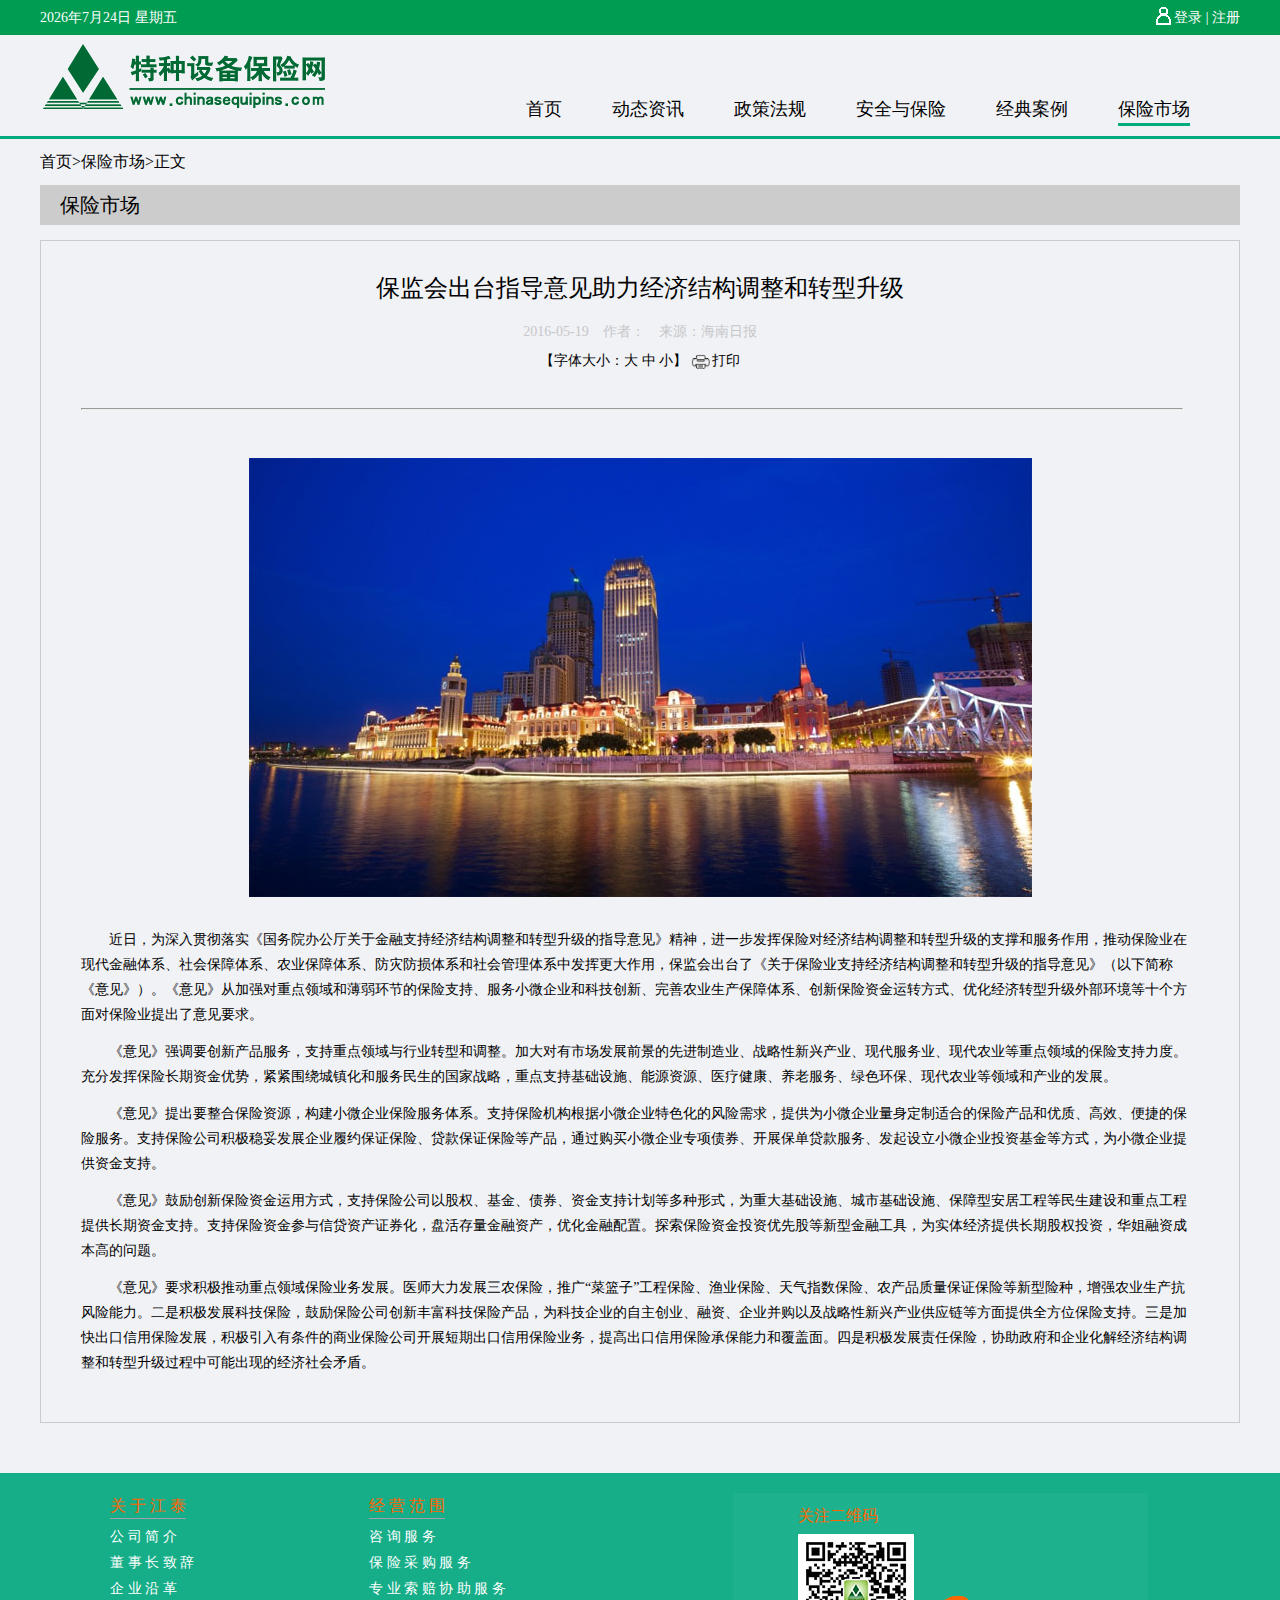
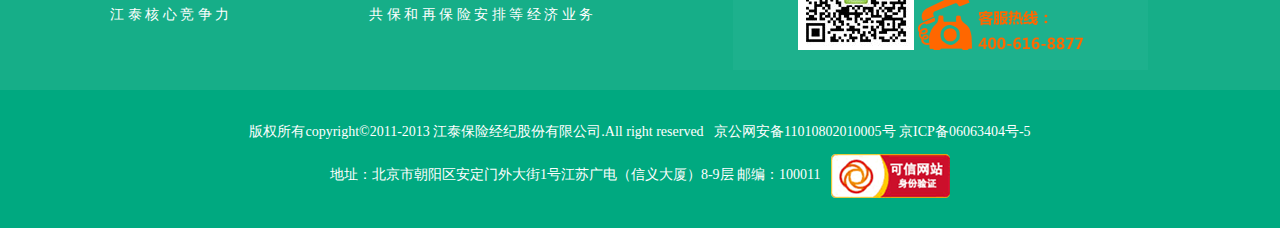
<file: 特种设备保险网/body/list2.html>
<!DOCTYPE html>
<html>
<head lang="en">
    <meta charset="UTF-8">
    <title>特种设备保险网</title>
    <link rel="stylesheet" href="../css/reset.css"/>
    <link rel="stylesheet" href="../css/common.css"/>
    <link rel="stylesheet" href="../css/main.css"/>
</head>
<body>
<!--导航-->
<div class="header">
    <div class="header-top">
        <ul class="container clearfix">
            <li class="left"></li>
            <li class="right">
                <span class="left"></span>
                <a href="../index.html#login">登录</a>
                <b>|</b>
                <a href="#" class="register">注册</a>
            </li>
        </ul>
    </div>
    <div class="container header-nav">
        <div class="left">
            <img src="../images/logo.png" alt=""/>
        </div>
        <div class="right f18">
            <ul class="nav clearfix">
                <li><a href="../index.html" class="a">首页</a></li>
                <li><a href="../trends.html" class="a">动态资讯</a></li>
                <li><a href="../rule.html" class="a">政策法规</a></li>
                <li><a href="../safe.html" class="a">安全与保险</a></li>
                <li><a href="../example.html" class="a">经典案例</a></li>
                <li><a href="../market.html" class="a hover">保险市场</a></li>
            </ul>
        </div>
    </div>
</div>
<hr class="hr_border"/>
<p class="container f16">首页>保险市场>正文</p>

<div class="container f20 safe-bg">保险市场</div>
<!--正文-->
<div class="container">
    <div class="safe-body">
        <h2 class="f24">保监会出台指导意见助力经济结构调整和转型升级</h2>
        <span>2016-05-19 &nbsp;&nbsp;&nbsp;作者： &nbsp;&nbsp;&nbsp;来源：海南日报</span>
        <b>【字体大小：大 中 小】 <i></i>  &nbsp;&nbsp;&nbsp;&nbsp;&nbsp;&nbsp;打印</b>
        <hr/>
        <img src="../images/hainan.jpg" alt=""/>
        <p class="text-indent">近日，为深入贯彻落实《国务院办公厅关于金融支持经济结构调整和转型升级的指导意见》精神，进一步发挥保险对经济结构调整和转型升级的支撑和服务作用，推动保险业在现代金融体系、社会保障体系、农业保障体系、防灾防损体系和社会管理体系中发挥更大作用，保监会出台了《关于保险业支持经济结构调整和转型升级的指导意见》（以下简称《意见》）。《意见》从加强对重点领域和薄弱环节的保险支持、服务小微企业和科技创新、完善农业生产保障体系、创新保险资金运转方式、优化经济转型升级外部环境等十个方面对保险业提出了意见要求。</p>
        <p class="text-indent">《意见》强调要创新产品服务，支持重点领域与行业转型和调整。加大对有市场发展前景的先进制造业、战略性新兴产业、现代服务业、现代农业等重点领域的保险支持力度。充分发挥保险长期资金优势，紧紧围绕城镇化和服务民生的国家战略，重点支持基础设施、能源资源、医疗健康、养老服务、绿色环保、现代农业等领域和产业的发展。</p>
        <p class="text-indent">《意见》提出要整合保险资源，构建小微企业保险服务体系。支持保险机构根据小微企业特色化的风险需求，提供为小微企业量身定制适合的保险产品和优质、高效、便捷的保险服务。支持保险公司积极稳妥发展企业履约保证保险、贷款保证保险等产品，通过购买小微企业专项债券、开展保单贷款服务、发起设立小微企业投资基金等方式，为小微企业提供资金支持。</p>
        <p class="text-indent">《意见》鼓励创新保险资金运用方式，支持保险公司以股权、基金、债券、资金支持计划等多种形式，为重大基础设施、城市基础设施、保障型安居工程等民生建设和重点工程提供长期资金支持。支持保险资金参与信贷资产证券化，盘活存量金融资产，优化金融配置。探索保险资金投资优先股等新型金融工具，为实体经济提供长期股权投资，华姐融资成本高的问题。</p>
        <p class="text-indent">《意见》要求积极推动重点领域保险业务发展。医师大力发展三农保险，推广“菜篮子”工程保险、渔业保险、天气指数保险、农产品质量保证保险等新型险种，增强农业生产抗风险能力。二是积极发展科技保险，鼓励保险公司创新丰富科技保险产品，为科技企业的自主创业、融资、企业并购以及战略性新兴产业供应链等方面提供全方位保险支持。三是加快出口信用保险发展，积极引入有条件的商业保险公司开展短期出口信用保险业务，提高出口信用保险承保能力和覆盖面。四是积极发展责任保险，协助政府和企业化解经济结构调整和转型升级过程中可能出现的经济社会矛盾。</p>
    </div>
</div>
<!--页脚-->
<!--<div class="footer"></div>-->
<div class="footer-about f14">
    <div class="container">
        <ul class="left clearfix">
            <li class="f16 aboutjt"><a href="../aboutjt.html?id=1">关 于 江 泰</a></li>
            <li><a href="../aboutjt.html?id=1">公 司 简 介</a></li>
            <li><a href="../aboutjt.html?id=1">董 事 长 致 辞</a></li>
            <li><a href="../aboutjt.html?id=2">企 业 沿 革</a></li>
            <li><a href="../aboutjt.html?id=3">江 泰 核 心 竞 争 力</a></li>
        </ul>
        <ul class="left clearfix">
            <li class="f16 aboutjt"><a href="#">经 营 范 围</a></li>
            <li><a href="#">咨 询 服 务</a></li>
            <li><a href="#">保 险 采 购 服 务</a></li>
            <li><a href="#">专 业 索 赔 协 助 服 务</a></li>
            <li><a href="#">共 保 和 再 保 险 安 排 等 经 济 业 务</a></li>
        </ul>
        <ul class="left clearfix footer-chat">
            <li>
                <p class="f16">关注二维码</p>
                <img src="../images/wechat.jpg" alt=""/>
                <img src="../images/service-hot.png" alt=""/>
            </li>

        </ul>
    </div>
</div>
<div class="footer-copy f14">
    <div class="container">
        <p>版权所有copyright©2011-2013 江泰保险经纪股份有限公司.All right reserved&nbsp;&nbsp;&nbsp;京公网安备11010802010005号 京ICP备06063404号-5</p>
        <p>地址：北京市朝阳区安定门外大街1号江苏广电（信义大厦）8-9层 邮编：100011 &nbsp;&nbsp;<img src="../images/web.png" alt=""/></p>
    </div>
</div>
<div class="mask4" id="mask4">
    <div class="mask-box1">
        <div class="page" >
            <div class="point">
                <h2>欢迎登录特种设备保险网！请以填写真实有效的信息</h2>
            </div>
            <div class="mask-close" id="mask-close5">X</div>
            <hr/>
            <div class="content">
                <form id="regform" method="post" action="" enctype="multipart/form-data">
                    <input type="hidden" name="orgId" value=""/>
                    <div class=mcont>
                        <!-- 分拆补充资料部分 Start -->
                        <img src="../images/member.png" alt="" style="width:120px;height: 33px;float: right;margin-right: 100px;margin-bottom: 10px"/>
                        <div class=main-cont>
                            <table class=cont-tab style="table-layout: fixed" cellSpacing=0 cellPadding=0>
                                <tbody>
                                <tr>
                                    <td width="88" class=td1>
                                        用户名：<span class=nes>*</span>
                                    </td>
                                    <td width="457" align="left" valign="middle" class=td2>
                                        <input type="text" name="loginName" value="" readonly="readonly" id="loginName" style="width:230px;height:20px;margin:0px;border:1px #7f9db9 solid;background-color:#ffffff;color: #000;" />
                                    </td>
                                    <td width="371" class=td3>
                                        <div class=cont id="loginNameText">
                                            用户名不需填写，系统自动生成，与营业执照号相同
                                        </div>
                                    </td>
                                </tr>

                                <tr>
                                    <td class=td1>
                                        密码：<span class=nes>*</span>
                                    </td>
                                    <td align="left" valign="middle" class=td2>
                                        <input type="password" name="newPassword" value="" id="password" style="width:230px;height:20px;margin:0px;border:1px #7f9db9 solid;background-color:#ffffff;color: #000;" />
                                    </td>
                                    <td class=td3>
                                        <div class="cont" id="passwordText"></div>
                                    </td>
                                </tr>
                                <tr>
                                    <td class=td1>
                                        确认密码：<span class=nes>*</span>
                                    </td>
                                    <td align="left" valign="middle" class=td2>
                                        <input type="password" name="confirmPassword" value="" id="confirmPassword" style="width:230px;height:20px;margin:0px;border:1px #7f9db9 solid;background-color:#ffffff;color: #000;" />
                                    </td>
                                    <td class=td3>
                                        <div class="cont" id="confirmPasswordText"></div>
                                    </td>
                                </tr>
                                </tbody>
                            </table>


                            <div class=main-cont-tit>
                                <!--<div class=arr></div>-->
                                <h2>用户信息</h2>
                            </div>
                            <table class=cont-tab style="table-layout: fixed" cellSpacing=0 cellPadding=0>
                                <tbody>
                                <tr>
                                    <td class="td1">用户类型：<span class=nes>*</span></td>
                                    <td align="left" valign="middle" class=td2>&nbsp;&nbsp;&nbsp;&nbsp;
                                        <input type="radio" name="orgNature" id="orgNature" value="7" checked="checked"/>个人&nbsp;&nbsp;&nbsp;&nbsp;
                                        <input type="radio" name="orgNature" value="2"/>事业单位&nbsp;&nbsp;&nbsp;&nbsp;
                                        <input type="radio" name="orgNature" id="" value="1"/>企业单位
                                    </td>
                                    <td class=td3></td>
                                </tr>
                                <tr>
                                    <td class=td1>
                                        用户名称：<span class=nes>*</span>
                                    </td>
                                    <td align="left" valign="middle" class=td2>
                                        <input type="text" name="travelAgencyName" value="" id="travelAgencyName" style="width:230px;height:20px;margin:0px;border:1px #7f9db9 solid;background-color:#ffffff;color: #000;" />
                                    </td>
                                    <td class=td3>
                                        <div class="cont" id="travelAgencyNameText"></div>
                                    </td>
                                </tr>
                                <tr>
                                    <td class=td1>
                                        地址：<span class=nes>*</span>
                                    </td>
                                    <td align="left" valign="middle" class=td2>
                                        <select type="text" name="s_province" value="" readonly="readonly" id="s_province" style="width:72px;height:20px;margin:0px;border:1px #7f9db9 solid;background-color:#ffffff;color: #000;"></select>
                                        <select type="text" name="s_city" value="" readonly="readonly" id="s_city" style="width:72px;height:20px;margin:0px;border:1px #7f9db9 solid;background-color:#ffffff;color: #000;"></select>
                                        <select type="text" name="s_county" value="" readonly="readonly" id="s_county" style="width:72px;height:20px;margin:0px;border:1px #7f9db9 solid;background-color:#ffffff;color: #000;"></select>

                                        <input type="hidden" name="provinceCode" value="" id="provinceCode" />
                                        <input type="hidden" name="cityCode" value="" id="cityCode" />
                                        <input type="hidden" name="countyCode" value="" id="countyCode" />
                                    </td>
                                    <td class=td3>
                                        <div class=cont id="unitText"></div>
                                    </td>
                                </tr>
                                <tr>
                                    <td class=td1></td>
                                    <td align="left" valign="middle" class=td2>
                                        <input type="text" name="registeredAddress" value="" id="registeredAddress" style="width:230px;height:20px;margin:0px;border:1px #7f9db9 solid;background-color:#ffffff;color: #000;" />
                                    </td>
                                    <td class=td3>
                                        <div class=cont id="registeredAddressText"></div>
                                    </td>
                                </tr>
                                <tr>
                                    <td class=td1>
                                        邮编：<span class=nes></span>
                                    </td>
                                    <td align="left" valign="middle" class=td2>
                                        <input type="text" name="postCode" value="" id="postCode" style="width:230px;height:20px;margin:0px;border:1px #7f9db9 solid;background-color:#ffffff;color: #000;" />
                                    </td>
                                    <td class=td3>
                                        <div class="cont" id="postCodeText"></div>
                                    </td>
                                </tr>
                                <tr>
                                    <td class=td1>
                                        经营范围：<span class=nes></span>
                                    </td>
                                    <td align="left" valign="middle" class=td2>
                                        <input type="text" name="businessScope" value="" id="businessScope" style="width:230px;height:20px;margin:0px;border:1px #7f9db9 solid;background-color:#ffffff;color: #000;" />
                                    </td>
                                    <td class=td3>
                                        <div class="cont" id="businessScopeText"></div>
                                    </td>
                                </tr>
                                <tr id="orgNaturetr1" style="display: none;">
                                    <td class=td1>
                                        营业执照号：<span class=nes>*</span>
                                    </td>
                                    <td align="left" valign="middle" class=td2>
                                        <input type="text" name="businessCode" value="" id="businessCode" style="width:230px;height:20px;margin:0px;border:1px #7f9db9 solid;background-color:#ffffff;color: #000;" />
                                    </td>
                                    <td class=td3>
                                        <div class="cont" id="businessCodeText"></div>
                                    </td>
                                </tr>
                                <tr id="orgNatureLtr1" style="display: none;" class="businessLicenceTR">
                                    <td class=td1>
                                        上传营业执照（复印件加盖章）：<span class=nes></span>
                                    </td>
                                    <td align="left" valign="middle">
                                        <label>
                                            <input type="file" name="businessLicence" value="" id="businessLicence" style="width:230px;height:20px;margin:0px;border:1px #7f9db9 solid;background-color:#ffffff;color: #000;" />
                                        </label>
                                    </td>
                                    <td class=td3>
                                        <div class="cont" id="businessLicenceText"></div>
                                    </td>
                                </tr>
                                <tr id="orgNaturetr2" style="display: none;">
                                    <td class=td1>
                                        组织机构代码：<span class=nes>*</span>
                                    </td>
                                    <td align="left" valign="middle" class=td2>
                                        <input type="text" name="organizationCode" value="" id="organizationCode" style="width:230px;height:20px;margin:0px;border:1px #7f9db9 solid;background-color:#ffffff;color: #000;" />
                                    </td>
                                    <td class=td3>
                                        <div class="cont" id="organizationCodeText"></div>
                                    </td>
                                </tr>
                                <tr style="display: none" id="organizationTr">
                                </tr>
                                <tr id="orgNatureLtr2" style="display: none" class="organizationInfoTR">
                                    <td class=td1>
                                        上传组织机构代码证（复印件加盖章）：<span class=nes></span>
                                    </td>
                                    <td align="left" valign="middle">
                                        <label>
                                            <input type="file" name="organizationLicence" value="" id="organizationLicence" style="width:230px;height:20px;margin:0px;border:1px #7f9db9 solid;background-color:#ffffff;color: #000;" />
                                        </label>
                                    </td>
                                    <td class=td3>
                                        <div class="cont" id="organizationLicenceText"></div>
                                    </td>
                                </tr>
                                <tr id="orgNaturetr7">
                                    <td class="td1">
                                        身份证号：<span class=nes>*</span>
                                    </td>
                                    <td align="left" valign="middle" class=td2>
                                        <input type="text" name="organizationCodeSF" value="" id="organizationCodeSF" style="width:230px;height:20px;margin:0px;border:1px #7f9db9 solid;background-color:#ffffff;color: #000;" />
                                    </td>
                                    <td class=td3>
                                        <div class="cont" id="organizationCodeSFText"></div>
                                    </td>
                                </tr>
                                <tr style="display: none" id="organizationSFTr">
                                </tr>
                                <tr id="orgNatureLtr7" class="organizationInfoTR">
                                    <td class=td1>
                                        上传身份证扫描件：<span class=nes>*</span>
                                    </td>
                                    <td align="left" valign="middle">
                                        <label>
                                            <input type="file" name="organizationSFLicence" value="" id="organizationSFLicence" style="width:230px;height:20px;margin:0px;border:1px #7f9db9 solid;background-color:#ffffff;color: #000;" />
                                        </label>
                                    </td>
                                    <td class=td3>
                                        <div class="cont" id="organizationLicenceSFText"></div>
                                    </td>
                                </tr>
                                <tr>
                                    <td class=td1>
                                        法人代表名称：<span class=nes></span>
                                    </td>
                                    <td align="left" valign="middle" class=td2>
                                        <input type="text" name="lawManName" value="" id="lawManName" style="width:230px;height:20px;margin:0px;border:1px #7f9db9 solid;background-color:#ffffff;color: #000;" />
                                    </td>
                                    <td class=td3>
                                        <div class="cont" id="lawManNameText"></div>
                                    </td>
                                </tr>
                                </tbody>
                            </table>
                            <div class=main-cont-tit>
                                <div class=arr></div>
                                <h2>联系人信息</h2>
                            </div>
                            <table class=cont-tab style="TABLE-LAYOUT: fixed" cellSpacing=0
                                   cellPadding=0>
                                <tbody>
                                <tr>
                                    <td class=td1>
                                        联系人姓名：<span class=nes>*</span>
                                    </td>
                                    <td align="left" valign="middle" class=td2>
                                        <input type="text" name="contactName" value="" id="contactName" style="width:230px;height:20px;margin:0px;border:1px #7f9db9 solid;background-color:#ffffff;color: #000;" />
                                    </td>
                                    <td class=td3>
                                        <div class="cont" id="contactNameText"></div>
                                    </td>
                                </tr>
                                <tr>
                                    <td class=td1>
                                        联系人手机：<span class=nes>*</span>
                                    </td>
                                    <td align="left" valign="middle" class=td2>
                                        <input type="text" name="contactCellPhone" value="" id="contactCellPhone" style="width:230px;height:20px;margin:0px;border:1px #7f9db9 solid;background-color:#ffffff;color: #000;" />
                                    </td>
                                    <td class=td3>
                                        <div class="cont" id="contactCellPhoneText"></div>
                                    </td>
                                </tr>
                                <tr>
                                    <td class=td1>
                                        联系人座机：<span class=nes></span>
                                    </td>
                                    <td align="left" valign="middle" class=td2>
                                        <input type="text" name="contactTelephone" value="" id="contactTelephone" style="width:230px;height:20px;margin:0px;border:1px #7f9db9 solid;background-color:#ffffff;color: #000;" />
                                    </td>
                                    <td class=td3>
                                        <div class="cont" id="contactTelephoneText"></div>
                                    </td>
                                </tr>
                                <tr>
                                    <td class=td1>传真：</td>
                                    <td align="left" valign="middle" class=td2>
                                        <input type="text" name="contactFax" value="" id="contactFax" style="width:230px;height:20px;margin:0px;border:1px #7f9db9 solid;background-color:#ffffff;color: #000;" />
                                    </td>
                                    <td class=td3>
                                        <div class="cont" id="contactFaxText"></div>
                                    </td>
                                </tr>
                                <tr>
                                    <td class=td1>
                                        邮箱：<span class=nes></span>
                                    </td>
                                    <td align="left" valign="middle" class=td2>
                                        <input type="text" name="contactEmail" value="" id="contactEmail" style="width:230px;height:20px;margin:0px;border:1px #7f9db9 solid;background-color:#ffffff;color: #000;" />
                                    </td>
                                    <td class=td3>
                                        <div class="cont" id="contactEmailText"></div>
                                    </td>
                                </tr>
                                <tr>
                                    <td class=td1>
                                        联系人地址：<span class=nes>*</span>
                                    </td>
                                    <td align="left" valign="middle" class=td2>
                                        <input type="text" name="contactAddress" value="" id="contactAddress" style="width:230px;height:20px;margin:0px;border:1px #7f9db9 solid;background-color:#ffffff;color: #000;" />
                                    </td>
                                    <td class=td3>
                                        <div class="cont" id="contactAddressText"></div>
                                    </td>
                                </tr>
                                <tr>
                                    <td class=td1>
                                        邮政编码：<span class="nes"></span>
                                    </td>
                                    <td align="left" valign="middle" class=td2>
                                        <input type="text" name="contactPostCode" value="" id="contactPostCode" style="width:230px;height:20px;margin:0px;border:1px #7f9db9 solid;background-color:#ffffff;color: #000;" />
                                    </td>
                                    <td class=td3>
                                        <div class="cont" id="contactPostCodeText"></div>
                                    </td>
                                </tr>
                                </tbody>
                            </table>

                            <div class=main-cont-tit>
                            </div>
                            <table class=cont-tab style="table-layout:fixed" cellSpacing=0
                                   cellPadding=0>
                                <tbody>
                                <tr>
                                    <th align="left"></th>
                                    <td style="width: 337px">
                                        <input style="border: 1px solid yellow" type="checkbox" id="checkbox" tabindex="1"/>
                                        <font color="#FF6100">我已阅读并同意
                                            <a style="color:#EC681D" href='javascript:openDoc1()'>《特种设备安全保险网注册条款》</a>
                                        </font>
                                    </td>
                                </tr>
                                <tr align="center">
                                    <td class=td1>&nbsp;</td>
                                    <td align="center" valign="middle" class="td2">
                                        <!-- id 由submitImage 改为 button  visibility:hidden;-->
                                        <a style="display:inline-block;width:120px;background-color:#0A7C25;cursor:pointer;border-radius: 3px;color:#fff;margin-right: 40px"  id="tij" title="单击提交">立即注册</a>&nbsp;
                                        <a style="display:inline-block;width:120px;background-color:#AAB2BD;cursor:pointer;border-radius: 3px;color:#fff;" id="resets" onclick="history.go(-1);return false;">返回</a>
                                    </td>
                                    <td class=td1>&nbsp;</td>

                                </tr>
                                </tbody>
                            </table>
                        </div>
                </form>
            </div>
        </div>
    </div>
</div>
<script type="text/javascript" src="../js/jquery-1.6.4.min.js"></script>
<script type="text/javascript" src="../js/all.js"></script>
<script type="text/javascript" src="../js/area.js"></script>
<script type="text/javascript" src="../js/form.js"></script>
<script type="text/javascript" src="../js/formValidator.js"></script>
<!--<script type="text/javascript">-->
    <!--$.get("../template/footer.html",function(date){-->
        <!--$(".footer").html(date);-->
    <!--});-->
<!--</script>-->
<script type="text/javascript">_init_area();</script>
</body>
</html>
</file>
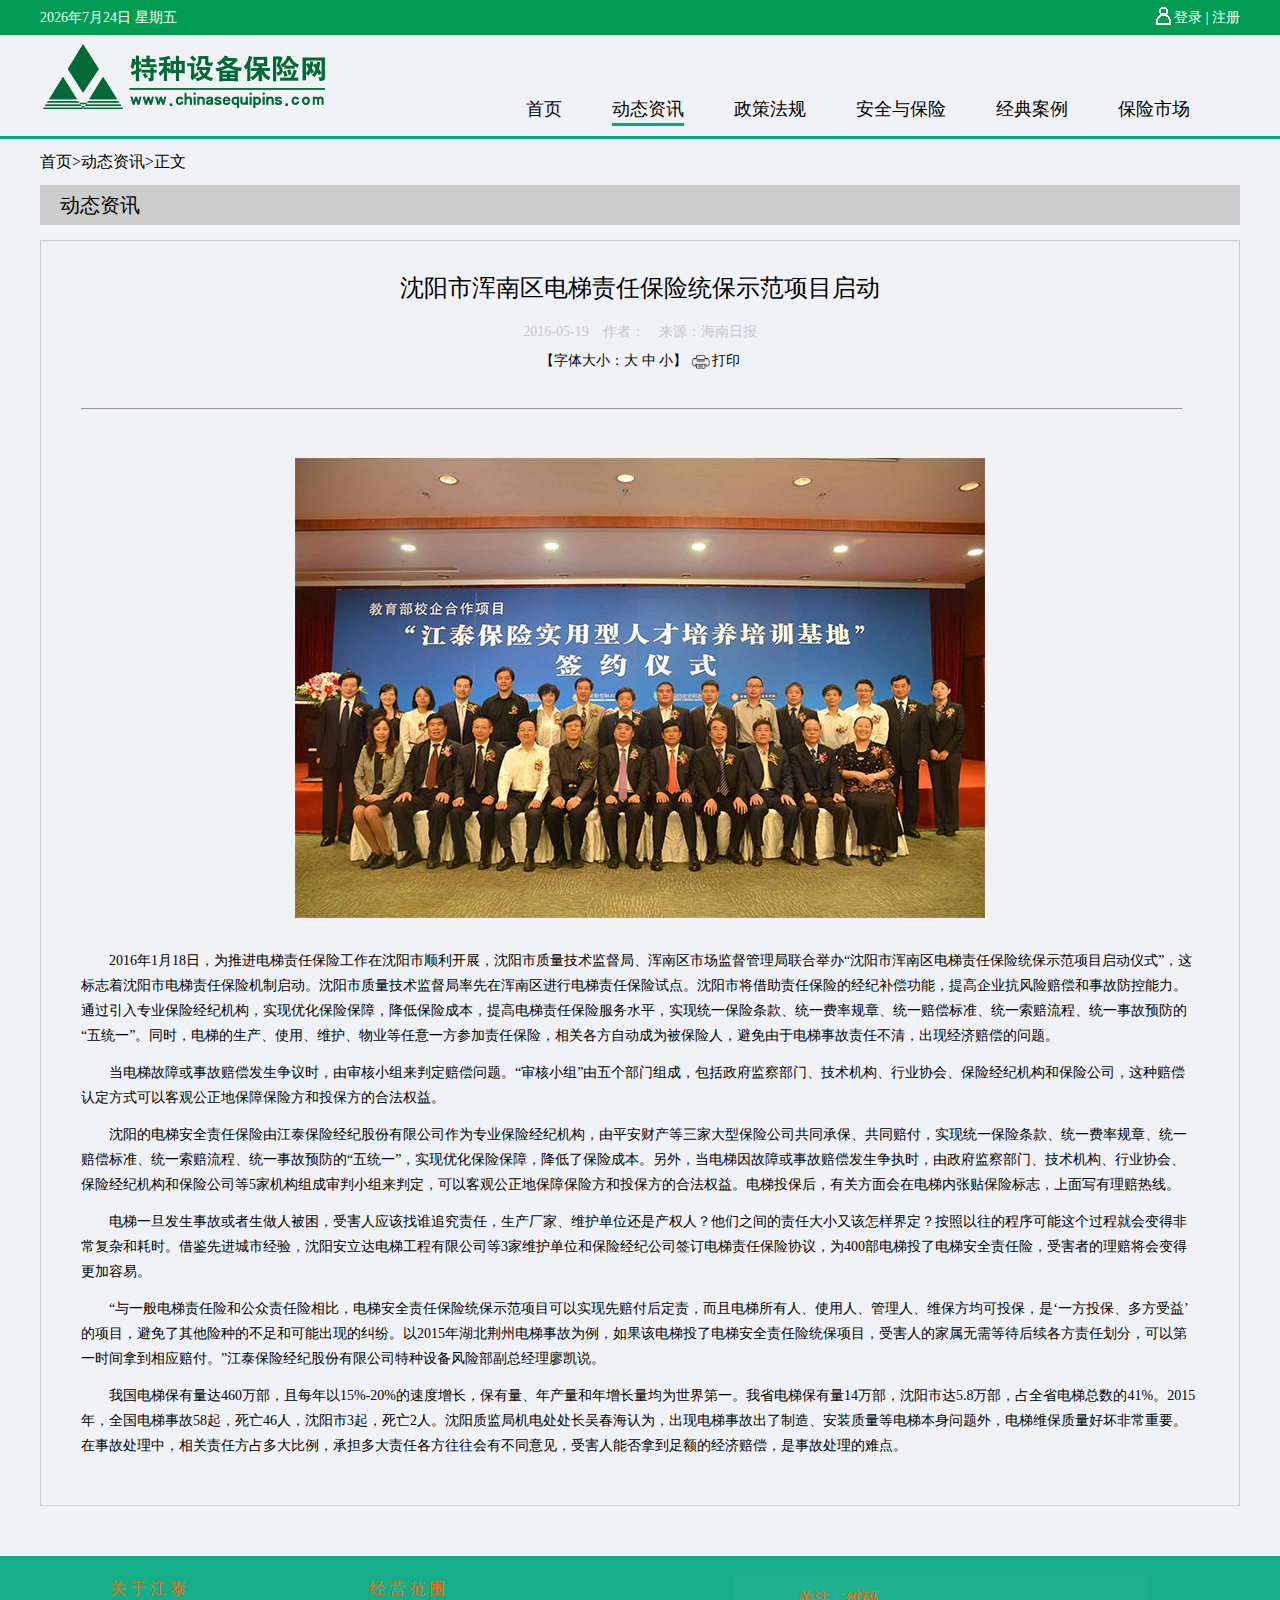
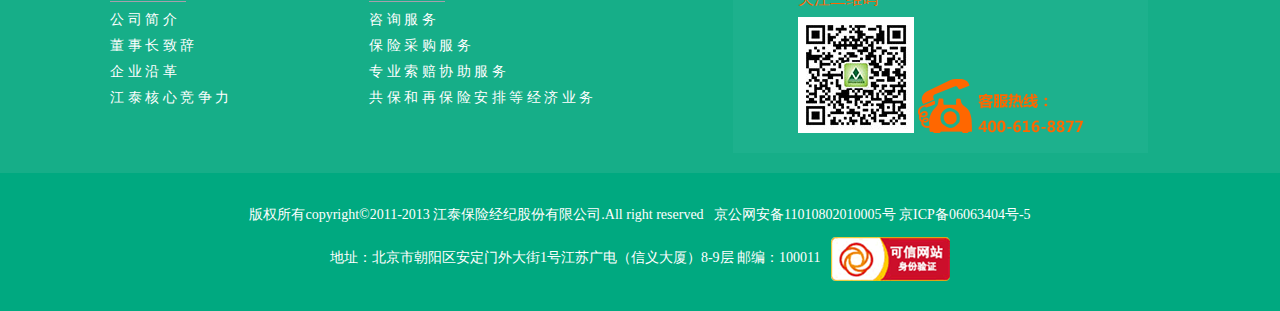
<file: 特种设备保险网/body/list3.html>
<!DOCTYPE html>
<html>
<head lang="en">
    <meta charset="UTF-8">
    <title>特种设备保险网</title>
    <link rel="stylesheet" href="../css/reset.css"/>
    <link rel="stylesheet" href="../css/common.css"/>
    <link rel="stylesheet" href="../css/main.css"/>
</head>
<body>
<!--导航-->
<div class="header">
    <div class="header-top">
        <ul class="container clearfix">
            <li class="left"></li>
            <li class="right">
                <span class="left"></span>
                <a href="../index.html#login">登录</a>
                <b>|</b>
                <a href="#" class="register">注册</a>
            </li>
        </ul>
    </div>
    <div class="container header-nav">
        <div class="left">
            <img src="../images/logo.png" alt=""/>
        </div>
        <div class="right f18">
            <ul class="nav clearfix">
                <li><a href="../index.html" class="a">首页</a></li>
                <li><a href="../trends.html" class="a hover">动态资讯</a></li>
                <li><a href="../rule.html" class="a">政策法规</a></li>
                <li><a href="../safe.html" class="a">安全与保险</a></li>
                <li><a href="../example.html" class="a">经典案例</a></li>
                <li><a href="../market.html" class="a">保险市场</a></li>
            </ul>
        </div>
    </div>
</div>
<hr class="hr_border"/>
<p class="container f16">首页>动态资讯>正文</p>
<div class="container f20 safe-bg">动态资讯</div>
<!--正文-->
<div class="container">
    <div class="safe-body">
        <h2 class="f24">沈阳市浑南区电梯责任保险统保示范项目启动</h2>
        <span>2016-05-19 &nbsp;&nbsp;&nbsp;作者： &nbsp;&nbsp;&nbsp;来源：海南日报</span>
        <b>【字体大小：大 中 小】 <i></i>  &nbsp;&nbsp;&nbsp;&nbsp;&nbsp;&nbsp;打印</b>
        <hr/>
        <img src="../images/shenyang.jpg" alt=""/>
        <p class="text-indent">2016年1月18日，为推进电梯责任保险工作在沈阳市顺利开展，沈阳市质量技术监督局、浑南区市场监督管理局联合举办“沈阳市浑南区电梯责任保险统保示范项目启动仪式”，这标志着沈阳市电梯责任保险机制启动。沈阳市质量技术监督局率先在浑南区进行电梯责任保险试点。沈阳市将借助责任保险的经纪补偿功能，提高企业抗风险赔偿和事故防控能力。通过引入专业保险经纪机构，实现优化保险保障，降低保险成本，提高电梯责任保险服务水平，实现统一保险条款、统一费率规章、统一赔偿标准、统一索赔流程、统一事故预防的“五统一”。同时，电梯的生产、使用、维护、物业等任意一方参加责任保险，相关各方自动成为被保险人，避免由于电梯事故责任不清，出现经济赔偿的问题。</p>
        <p class="text-indent">当电梯故障或事故赔偿发生争议时，由审核小组来判定赔偿问题。“审核小组”由五个部门组成，包括政府监察部门、技术机构、行业协会、保险经纪机构和保险公司，这种赔偿认定方式可以客观公正地保障保险方和投保方的合法权益。</p>
        <p class="text-indent">沈阳的电梯安全责任保险由江泰保险经纪股份有限公司作为专业保险经纪机构，由平安财产等三家大型保险公司共同承保、共同赔付，实现统一保险条款、统一费率规章、统一赔偿标准、统一索赔流程、统一事故预防的“五统一”，实现优化保险保障，降低了保险成本。另外，当电梯因故障或事故赔偿发生争执时，由政府监察部门、技术机构、行业协会、保险经纪机构和保险公司等5家机构组成审判小组来判定，可以客观公正地保障保险方和投保方的合法权益。电梯投保后，有关方面会在电梯内张贴保险标志，上面写有理赔热线。</p>
        <p class="text-indent">电梯一旦发生事故或者生做人被困，受害人应该找谁追究责任，生产厂家、维护单位还是产权人？他们之间的责任大小又该怎样界定？按照以往的程序可能这个过程就会变得非常复杂和耗时。借鉴先进城市经验，沈阳安立达电梯工程有限公司等3家维护单位和保险经纪公司签订电梯责任保险协议，为400部电梯投了电梯安全责任险，受害者的理赔将会变得更加容易。</p>
        <p class="text-indent">“与一般电梯责任险和公众责任险相比，电梯安全责任保险统保示范项目可以实现先赔付后定责，而且电梯所有人、使用人、管理人、维保方均可投保，是‘一方投保、多方受益’的项目，避免了其他险种的不足和可能出现的纠纷。以2015年湖北荆州电梯事故为例，如果该电梯投了电梯安全责任险统保项目，受害人的家属无需等待后续各方责任划分，可以第一时间拿到相应赔付。”江泰保险经纪股份有限公司特种设备风险部副总经理廖凯说。</p>
        <p class="text-indent">我国电梯保有量达460万部，且每年以15%-20%的速度增长，保有量、年产量和年增长量均为世界第一。我省电梯保有量14万部，沈阳市达5.8万部，占全省电梯总数的41%。2015年，全国电梯事故58起，死亡46人，沈阳市3起，死亡2人。沈阳质监局机电处处长吴春海认为，出现电梯事故出了制造、安装质量等电梯本身问题外，电梯维保质量好坏非常重要。在事故处理中，相关责任方占多大比例，承担多大责任各方往往会有不同意见，受害人能否拿到足额的经济赔偿，是事故处理的难点。</p>
    </div>
</div>
<!--页脚-->
<!--<div class="footer"></div>-->
<div class="footer-about f14">
    <div class="container">
        <ul class="left clearfix">
            <li class="f16 aboutjt"><a href="../aboutjt.html?id=1">关 于 江 泰</a></li>
            <li><a href="../aboutjt.html?id=1">公 司 简 介</a></li>
            <li><a href="../aboutjt.html?id=1">董 事 长 致 辞</a></li>
            <li><a href="../aboutjt.html?id=2">企 业 沿 革</a></li>
            <li><a href="../aboutjt.html?id=3">江 泰 核 心 竞 争 力</a></li>
        </ul>
        <ul class="left clearfix">
            <li class="f16 aboutjt"><a href="#">经 营 范 围</a></li>
            <li><a href="#">咨 询 服 务</a></li>
            <li><a href="#">保 险 采 购 服 务</a></li>
            <li><a href="#">专 业 索 赔 协 助 服 务</a></li>
            <li><a href="#">共 保 和 再 保 险 安 排 等 经 济 业 务</a></li>
        </ul>
        <ul class="left clearfix footer-chat">
            <li>
                <p class="f16">关注二维码</p>
                <img src="../images/wechat.jpg" alt=""/>
                <img src="../images/service-hot.png" alt=""/>
            </li>

        </ul>
    </div>
</div>
<div class="footer-copy f14">
    <div class="container">
        <p>版权所有copyright©2011-2013 江泰保险经纪股份有限公司.All right reserved&nbsp;&nbsp;&nbsp;京公网安备11010802010005号 京ICP备06063404号-5</p>
        <p>地址：北京市朝阳区安定门外大街1号江苏广电（信义大厦）8-9层 邮编：100011 &nbsp;&nbsp;<img src="../images/web.png" alt=""/></p>
    </div>
</div>
<div class="mask4" id="mask4">
    <div class="mask-box1">
        <div class="page" >
            <div class="point">
                <h2>欢迎登录特种设备保险网！请以填写真实有效的信息</h2>
            </div>
            <div class="mask-close" id="mask-close5">X</div>
            <hr/>
            <div class="content">
                <form id="regform" method="post" action="" enctype="multipart/form-data">
                    <input type="hidden" name="orgId" value=""/>
                    <div class=mcont>
                        <!-- 分拆补充资料部分 Start -->
                        <img src="../images/member.png" alt="" style="width:120px;height: 33px;float: right;margin-right: 100px;margin-bottom: 10px"/>
                        <div class=main-cont>
                            <table class=cont-tab style="table-layout: fixed" cellSpacing=0 cellPadding=0>
                                <tbody>
                                <tr>
                                    <td width="88" class=td1>
                                        用户名：<span class=nes>*</span>
                                    </td>
                                    <td width="457" align="left" valign="middle" class=td2>
                                        <input type="text" name="loginName" value="" readonly="readonly" id="loginName" style="width:230px;height:20px;margin:0px;border:1px #7f9db9 solid;background-color:#ffffff;color: #000;" />
                                    </td>
                                    <td width="371" class=td3>
                                        <div class=cont id="loginNameText">
                                            用户名不需填写，系统自动生成，与营业执照号相同
                                        </div>
                                    </td>
                                </tr>

                                <tr>
                                    <td class=td1>
                                        密码：<span class=nes>*</span>
                                    </td>
                                    <td align="left" valign="middle" class=td2>
                                        <input type="password" name="newPassword" value="" id="password" style="width:230px;height:20px;margin:0px;border:1px #7f9db9 solid;background-color:#ffffff;color: #000;" />
                                    </td>
                                    <td class=td3>
                                        <div class="cont" id="passwordText"></div>
                                    </td>
                                </tr>
                                <tr>
                                    <td class=td1>
                                        确认密码：<span class=nes>*</span>
                                    </td>
                                    <td align="left" valign="middle" class=td2>
                                        <input type="password" name="confirmPassword" value="" id="confirmPassword" style="width:230px;height:20px;margin:0px;border:1px #7f9db9 solid;background-color:#ffffff;color: #000;" />
                                    </td>
                                    <td class=td3>
                                        <div class="cont" id="confirmPasswordText"></div>
                                    </td>
                                </tr>
                                </tbody>
                            </table>


                            <div class=main-cont-tit>
                                <!--<div class=arr></div>-->
                                <h2>用户信息</h2>
                            </div>
                            <table class=cont-tab style="table-layout: fixed" cellSpacing=0 cellPadding=0>
                                <tbody>
                                <tr>
                                    <td class="td1">用户类型：<span class=nes>*</span></td>
                                    <td align="left" valign="middle" class=td2>&nbsp;&nbsp;&nbsp;&nbsp;
                                        <input type="radio" name="orgNature" id="orgNature" value="7" checked="checked"/>个人&nbsp;&nbsp;&nbsp;&nbsp;
                                        <input type="radio" name="orgNature" value="2"/>事业单位&nbsp;&nbsp;&nbsp;&nbsp;
                                        <input type="radio" name="orgNature" id="" value="1"/>企业单位
                                    </td>
                                    <td class=td3></td>
                                </tr>
                                <tr>
                                    <td class=td1>
                                        用户名称：<span class=nes>*</span>
                                    </td>
                                    <td align="left" valign="middle" class=td2>
                                        <input type="text" name="travelAgencyName" value="" id="travelAgencyName" style="width:230px;height:20px;margin:0px;border:1px #7f9db9 solid;background-color:#ffffff;color: #000;" />
                                    </td>
                                    <td class=td3>
                                        <div class="cont" id="travelAgencyNameText"></div>
                                    </td>
                                </tr>
                                <tr>
                                    <td class=td1>
                                        地址：<span class=nes>*</span>
                                    </td>
                                    <td align="left" valign="middle" class=td2>
                                        <select type="text" name="s_province" value="" readonly="readonly" id="s_province" style="width:72px;height:20px;margin:0px;border:1px #7f9db9 solid;background-color:#ffffff;color: #000;"></select>
                                        <select type="text" name="s_city" value="" readonly="readonly" id="s_city" style="width:72px;height:20px;margin:0px;border:1px #7f9db9 solid;background-color:#ffffff;color: #000;"></select>
                                        <select type="text" name="s_county" value="" readonly="readonly" id="s_county" style="width:72px;height:20px;margin:0px;border:1px #7f9db9 solid;background-color:#ffffff;color: #000;"></select>

                                        <input type="hidden" name="provinceCode" value="" id="provinceCode" />
                                        <input type="hidden" name="cityCode" value="" id="cityCode" />
                                        <input type="hidden" name="countyCode" value="" id="countyCode" />
                                    </td>
                                    <td class=td3>
                                        <div class=cont id="unitText"></div>
                                    </td>
                                </tr>
                                <tr>
                                    <td class=td1></td>
                                    <td align="left" valign="middle" class=td2>
                                        <input type="text" name="registeredAddress" value="" id="registeredAddress" style="width:230px;height:20px;margin:0px;border:1px #7f9db9 solid;background-color:#ffffff;color: #000;" />
                                    </td>
                                    <td class=td3>
                                        <div class=cont id="registeredAddressText"></div>
                                    </td>
                                </tr>
                                <tr>
                                    <td class=td1>
                                        邮编：<span class=nes></span>
                                    </td>
                                    <td align="left" valign="middle" class=td2>
                                        <input type="text" name="postCode" value="" id="postCode" style="width:230px;height:20px;margin:0px;border:1px #7f9db9 solid;background-color:#ffffff;color: #000;" />
                                    </td>
                                    <td class=td3>
                                        <div class="cont" id="postCodeText"></div>
                                    </td>
                                </tr>
                                <tr>
                                    <td class=td1>
                                        经营范围：<span class=nes></span>
                                    </td>
                                    <td align="left" valign="middle" class=td2>
                                        <input type="text" name="businessScope" value="" id="businessScope" style="width:230px;height:20px;margin:0px;border:1px #7f9db9 solid;background-color:#ffffff;color: #000;" />
                                    </td>
                                    <td class=td3>
                                        <div class="cont" id="businessScopeText"></div>
                                    </td>
                                </tr>
                                <tr id="orgNaturetr1" style="display: none;">
                                    <td class=td1>
                                        营业执照号：<span class=nes>*</span>
                                    </td>
                                    <td align="left" valign="middle" class=td2>
                                        <input type="text" name="businessCode" value="" id="businessCode" style="width:230px;height:20px;margin:0px;border:1px #7f9db9 solid;background-color:#ffffff;color: #000;" />
                                    </td>
                                    <td class=td3>
                                        <div class="cont" id="businessCodeText"></div>
                                    </td>
                                </tr>
                                <tr id="orgNatureLtr1" style="display: none;" class="businessLicenceTR">
                                    <td class=td1>
                                        上传营业执照（复印件加盖章）：<span class=nes></span>
                                    </td>
                                    <td align="left" valign="middle">
                                        <label>
                                            <input type="file" name="businessLicence" value="" id="businessLicence" style="width:230px;height:20px;margin:0px;border:1px #7f9db9 solid;background-color:#ffffff;color: #000;" />
                                        </label>
                                    </td>
                                    <td class=td3>
                                        <div class="cont" id="businessLicenceText"></div>
                                    </td>
                                </tr>
                                <tr id="orgNaturetr2" style="display: none;">
                                    <td class=td1>
                                        组织机构代码：<span class=nes>*</span>
                                    </td>
                                    <td align="left" valign="middle" class=td2>
                                        <input type="text" name="organizationCode" value="" id="organizationCode" style="width:230px;height:20px;margin:0px;border:1px #7f9db9 solid;background-color:#ffffff;color: #000;" />
                                    </td>
                                    <td class=td3>
                                        <div class="cont" id="organizationCodeText"></div>
                                    </td>
                                </tr>
                                <tr style="display: none" id="organizationTr">
                                </tr>
                                <tr id="orgNatureLtr2" style="display: none" class="organizationInfoTR">
                                    <td class=td1>
                                        上传组织机构代码证（复印件加盖章）：<span class=nes></span>
                                    </td>
                                    <td align="left" valign="middle">
                                        <label>
                                            <input type="file" name="organizationLicence" value="" id="organizationLicence" style="width:230px;height:20px;margin:0px;border:1px #7f9db9 solid;background-color:#ffffff;color: #000;" />
                                        </label>
                                    </td>
                                    <td class=td3>
                                        <div class="cont" id="organizationLicenceText"></div>
                                    </td>
                                </tr>
                                <tr id="orgNaturetr7">
                                    <td class="td1">
                                        身份证号：<span class=nes>*</span>
                                    </td>
                                    <td align="left" valign="middle" class=td2>
                                        <input type="text" name="organizationCodeSF" value="" id="organizationCodeSF" style="width:230px;height:20px;margin:0px;border:1px #7f9db9 solid;background-color:#ffffff;color: #000;" />
                                    </td>
                                    <td class=td3>
                                        <div class="cont" id="organizationCodeSFText"></div>
                                    </td>
                                </tr>
                                <tr style="display: none" id="organizationSFTr">
                                </tr>
                                <tr id="orgNatureLtr7" class="organizationInfoTR">
                                    <td class=td1>
                                        上传身份证扫描件：<span class=nes>*</span>
                                    </td>
                                    <td align="left" valign="middle">
                                        <label>
                                            <input type="file" name="organizationSFLicence" value="" id="organizationSFLicence" style="width:230px;height:20px;margin:0px;border:1px #7f9db9 solid;background-color:#ffffff;color: #000;" />
                                        </label>
                                    </td>
                                    <td class=td3>
                                        <div class="cont" id="organizationLicenceSFText"></div>
                                    </td>
                                </tr>
                                <tr>
                                    <td class=td1>
                                        法人代表名称：<span class=nes></span>
                                    </td>
                                    <td align="left" valign="middle" class=td2>
                                        <input type="text" name="lawManName" value="" id="lawManName" style="width:230px;height:20px;margin:0px;border:1px #7f9db9 solid;background-color:#ffffff;color: #000;" />
                                    </td>
                                    <td class=td3>
                                        <div class="cont" id="lawManNameText"></div>
                                    </td>
                                </tr>
                                </tbody>
                            </table>
                            <div class=main-cont-tit>
                                <div class=arr></div>
                                <h2>联系人信息</h2>
                            </div>
                            <table class=cont-tab style="TABLE-LAYOUT: fixed" cellSpacing=0
                                   cellPadding=0>
                                <tbody>
                                <tr>
                                    <td class=td1>
                                        联系人姓名：<span class=nes>*</span>
                                    </td>
                                    <td align="left" valign="middle" class=td2>
                                        <input type="text" name="contactName" value="" id="contactName" style="width:230px;height:20px;margin:0px;border:1px #7f9db9 solid;background-color:#ffffff;color: #000;" />
                                    </td>
                                    <td class=td3>
                                        <div class="cont" id="contactNameText"></div>
                                    </td>
                                </tr>
                                <tr>
                                    <td class=td1>
                                        联系人手机：<span class=nes>*</span>
                                    </td>
                                    <td align="left" valign="middle" class=td2>
                                        <input type="text" name="contactCellPhone" value="" id="contactCellPhone" style="width:230px;height:20px;margin:0px;border:1px #7f9db9 solid;background-color:#ffffff;color: #000;" />
                                    </td>
                                    <td class=td3>
                                        <div class="cont" id="contactCellPhoneText"></div>
                                    </td>
                                </tr>
                                <tr>
                                    <td class=td1>
                                        联系人座机：<span class=nes></span>
                                    </td>
                                    <td align="left" valign="middle" class=td2>
                                        <input type="text" name="contactTelephone" value="" id="contactTelephone" style="width:230px;height:20px;margin:0px;border:1px #7f9db9 solid;background-color:#ffffff;color: #000;" />
                                    </td>
                                    <td class=td3>
                                        <div class="cont" id="contactTelephoneText"></div>
                                    </td>
                                </tr>
                                <tr>
                                    <td class=td1>传真：</td>
                                    <td align="left" valign="middle" class=td2>
                                        <input type="text" name="contactFax" value="" id="contactFax" style="width:230px;height:20px;margin:0px;border:1px #7f9db9 solid;background-color:#ffffff;color: #000;" />
                                    </td>
                                    <td class=td3>
                                        <div class="cont" id="contactFaxText"></div>
                                    </td>
                                </tr>
                                <tr>
                                    <td class=td1>
                                        邮箱：<span class=nes></span>
                                    </td>
                                    <td align="left" valign="middle" class=td2>
                                        <input type="text" name="contactEmail" value="" id="contactEmail" style="width:230px;height:20px;margin:0px;border:1px #7f9db9 solid;background-color:#ffffff;color: #000;" />
                                    </td>
                                    <td class=td3>
                                        <div class="cont" id="contactEmailText"></div>
                                    </td>
                                </tr>
                                <tr>
                                    <td class=td1>
                                        联系人地址：<span class=nes>*</span>
                                    </td>
                                    <td align="left" valign="middle" class=td2>
                                        <input type="text" name="contactAddress" value="" id="contactAddress" style="width:230px;height:20px;margin:0px;border:1px #7f9db9 solid;background-color:#ffffff;color: #000;" />
                                    </td>
                                    <td class=td3>
                                        <div class="cont" id="contactAddressText"></div>
                                    </td>
                                </tr>
                                <tr>
                                    <td class=td1>
                                        邮政编码：<span class="nes"></span>
                                    </td>
                                    <td align="left" valign="middle" class=td2>
                                        <input type="text" name="contactPostCode" value="" id="contactPostCode" style="width:230px;height:20px;margin:0px;border:1px #7f9db9 solid;background-color:#ffffff;color: #000;" />
                                    </td>
                                    <td class=td3>
                                        <div class="cont" id="contactPostCodeText"></div>
                                    </td>
                                </tr>
                                </tbody>
                            </table>

                            <div class=main-cont-tit>
                            </div>
                            <table class=cont-tab style="table-layout:fixed" cellSpacing=0
                                   cellPadding=0>
                                <tbody>
                                <tr>
                                    <th align="left"></th>
                                    <td style="width: 337px">
                                        <input style="border: 1px solid yellow" type="checkbox" id="checkbox" tabindex="1"/>
                                        <font color="#FF6100">我已阅读并同意
                                            <a style="color:#EC681D" href='javascript:openDoc1()'>《特种设备安全保险网注册条款》</a>
                                        </font>
                                    </td>
                                </tr>
                                <tr align="center">
                                    <td class=td1>&nbsp;</td>
                                    <td align="center" valign="middle" class="td2">
                                        <!-- id 由submitImage 改为 button  visibility:hidden;-->
                                        <a style="display:inline-block;width:120px;background-color:#0A7C25;cursor:pointer;border-radius: 3px;color:#fff;margin-right: 40px"  id="tij" title="单击提交">立即注册</a>&nbsp;
                                        <a style="display:inline-block;width:120px;background-color:#AAB2BD;cursor:pointer;border-radius: 3px;color:#fff;" id="resets" onclick="history.go(-1);return false;">返回</a>
                                    </td>
                                    <td class=td1>&nbsp;</td>

                                </tr>
                                </tbody>
                            </table>
                        </div>
                </form>
            </div>
        </div>
    </div>
</div>
<script type="text/javascript" src="../js/jquery-1.6.4.min.js"></script>
<script type="text/javascript" src="../js/all.js"></script>
<script type="text/javascript" src="../js/area.js"></script>
<script type="text/javascript" src="../js/form.js"></script>
<script type="text/javascript" src="../js/formValidator.js"></script>
<!--<script type="text/javascript">-->
    <!--$.get("../template/footer.html",function(date){-->
        <!--$(".footer").html(date);-->
    <!--});-->
<!--</script>-->
<script type="text/javascript">_init_area();</script>
</body>
</html>
</file>
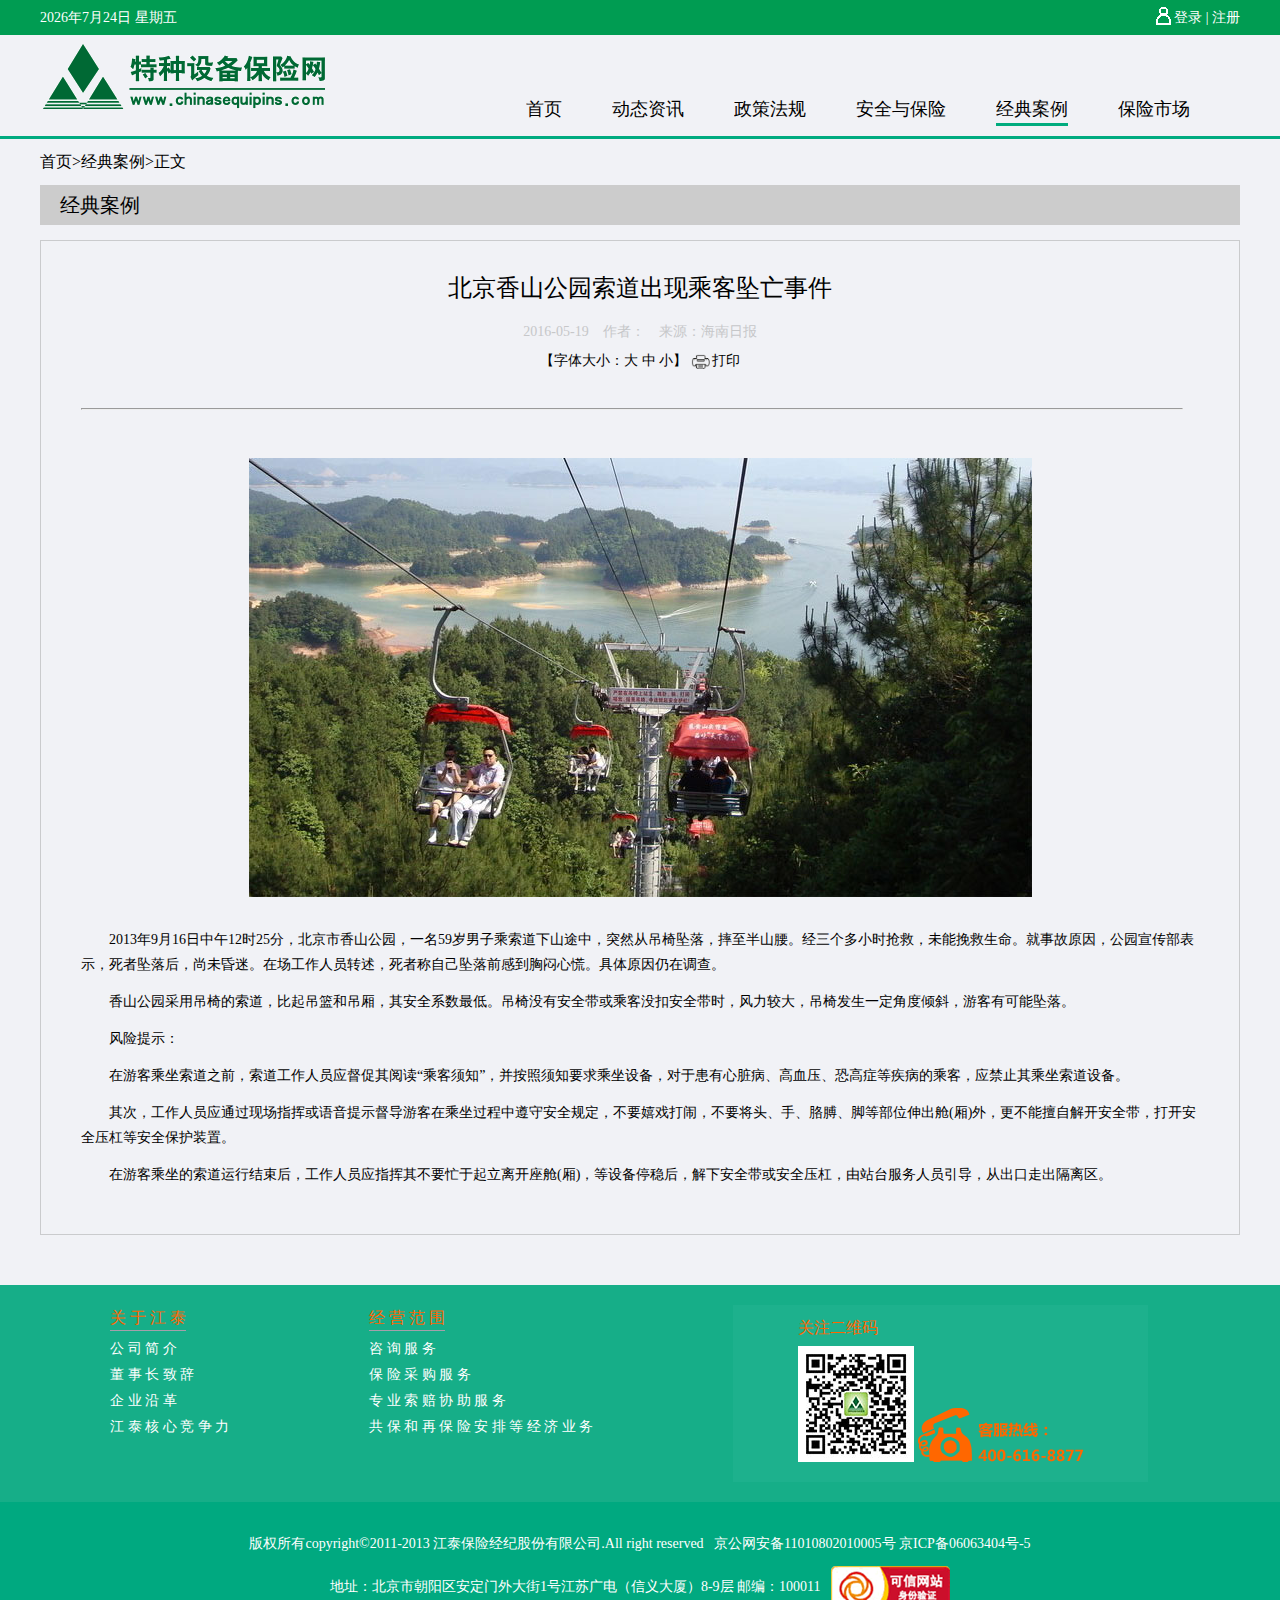
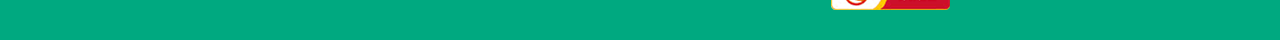
<file: 特种设备保险网/body/list4.html>
<!DOCTYPE html>
<html>
<head lang="en">
    <meta charset="UTF-8">
    <title>特种设备保险网</title>
    <link rel="stylesheet" href="../css/reset.css"/>
    <link rel="stylesheet" href="../css/common.css"/>
    <link rel="stylesheet" href="../css/main.css"/>
</head>
<body>
<!--导航-->
<div class="header">
    <div class="header-top">
        <ul class="container clearfix">
            <li class="left"></li>
            <li class="right">
                <span class="left"></span>
                <a href="../index.html#login">登录</a>
                <b>|</b>
                <a href="#" class="register">注册</a>
            </li>
        </ul>
    </div>
    <div class="container header-nav">
        <div class="left">
            <img src="../images/logo.png" alt=""/>
        </div>
        <div class="right f18">
            <ul class="nav clearfix">
                <li><a href="../index.html" class="a">首页</a></li>
                <li><a href="../trends.html" class="a">动态资讯</a></li>
                <li><a href="../rule.html" class="a">政策法规</a></li>
                <li><a href="../safe.html" class="a">安全与保险</a></li>
                <li><a href="../example.html" class="a hover">经典案例</a></li>
                <li><a href="../market.html" class="a">保险市场</a></li>
            </ul>
        </div>
    </div>
</div>
<hr class="hr_border"/>
<p class="container f16">首页>经典案例>正文</p>

<div class="container f20 safe-bg">经典案例</div>
<!--正文-->
<div class="container">
    <div class="safe-body">
        <h2 class="f24">北京香山公园索道出现乘客坠亡事件</h2>
        <span>2016-05-19 &nbsp;&nbsp;&nbsp;作者： &nbsp;&nbsp;&nbsp;来源：海南日报</span>
        <b>【字体大小：大 中 小】 <i></i>  &nbsp;&nbsp;&nbsp;&nbsp;&nbsp;&nbsp;打印</b>
        <hr/>
        <img src="../images/beijing.jpg" alt=""/>
        <p class="text-indent">2013年9月16日中午12时25分，北京市香山公园，一名59岁男子乘索道下山途中，突然从吊椅坠落，摔至半山腰。经三个多小时抢救，未能挽救生命。就事故原因，公园宣传部表示，死者坠落后，尚未昏迷。在场工作人员转述，死者称自己坠落前感到胸闷心慌。具体原因仍在调查。</p>
        <p class="text-indent">香山公园采用吊椅的索道，比起吊篮和吊厢，其安全系数最低。吊椅没有安全带或乘客没扣安全带时，风力较大，吊椅发生一定角度倾斜，游客有可能坠落。</p>
        <p class="text-indent">风险提示：</p>
        <p class="text-indent">在游客乘坐索道之前，索道工作人员应督促其阅读“乘客须知”，并按照须知要求乘坐设备，对于患有心脏病、高血压、恐高症等疾病的乘客，应禁止其乘坐索道设备。</p>
        <p class="text-indent">其次，工作人员应通过现场指挥或语音提示督导游客在乘坐过程中遵守安全规定，不要嬉戏打闹，不要将头、手、胳膊、脚等部位伸出舱(厢)外，更不能擅自解开安全带，打开安全压杠等安全保护装置。</p>
        <p class="text-indent">在游客乘坐的索道运行结束后，工作人员应指挥其不要忙于起立离开座舱(厢)，等设备停稳后，解下安全带或安全压杠，由站台服务人员引导，从出口走出隔离区。</p>
    </div>
</div>
<!--页脚-->
<!--<div class="footer"></div>-->
<div class="footer-about f14">
    <div class="container">
        <ul class="left clearfix">
            <li class="f16 aboutjt"><a href="../aboutjt.html?id=1">关 于 江 泰</a></li>
            <li><a href="../aboutjt.html?id=1">公 司 简 介</a></li>
            <li><a href="../aboutjt.html?id=1">董 事 长 致 辞</a></li>
            <li><a href="../aboutjt.html?id=2">企 业 沿 革</a></li>
            <li><a href="../aboutjt.html?id=3">江 泰 核 心 竞 争 力</a></li>
        </ul>
        <ul class="left clearfix">
            <li class="f16 aboutjt"><a href="#">经 营 范 围</a></li>
            <li><a href="#">咨 询 服 务</a></li>
            <li><a href="#">保 险 采 购 服 务</a></li>
            <li><a href="#">专 业 索 赔 协 助 服 务</a></li>
            <li><a href="#">共 保 和 再 保 险 安 排 等 经 济 业 务</a></li>
        </ul>
        <ul class="left clearfix footer-chat">
            <li>
                <p class="f16">关注二维码</p>
                <img src="../images/wechat.jpg" alt=""/>
                <img src="../images/service-hot.png" alt=""/>
            </li>

        </ul>
    </div>
</div>
<div class="footer-copy f14">
    <div class="container">
        <p>版权所有copyright©2011-2013 江泰保险经纪股份有限公司.All right reserved&nbsp;&nbsp;&nbsp;京公网安备11010802010005号 京ICP备06063404号-5</p>
        <p>地址：北京市朝阳区安定门外大街1号江苏广电（信义大厦）8-9层 邮编：100011 &nbsp;&nbsp;<img src="../images/web.png" alt=""/></p>
    </div>
</div>
<div class="mask4" id="mask4">
    <div class="mask-box1">
        <div class="page" >
            <div class="point">
                <h2>欢迎登录特种设备保险网！请以填写真实有效的信息</h2>
            </div>
            <div class="mask-close" id="mask-close5">X</div>
            <hr/>
            <div class="content">
                <form id="regform" method="post" action="" enctype="multipart/form-data">
                    <input type="hidden" name="orgId" value=""/>
                    <div class=mcont>
                        <!-- 分拆补充资料部分 Start -->
                        <img src="../images/member.png" alt="" style="width:120px;height: 33px;float: right;margin-right: 100px;margin-bottom: 10px"/>
                        <div class=main-cont>
                            <table class=cont-tab style="table-layout: fixed" cellSpacing=0 cellPadding=0>
                                <tbody>
                                <tr>
                                    <td width="88" class=td1>
                                        用户名：<span class=nes>*</span>
                                    </td>
                                    <td width="457" align="left" valign="middle" class=td2>
                                        <input type="text" name="loginName" value="" readonly="readonly" id="loginName" style="width:230px;height:20px;margin:0px;border:1px #7f9db9 solid;background-color:#ffffff;color: #000;" />
                                    </td>
                                    <td width="371" class=td3>
                                        <div class=cont id="loginNameText">
                                            用户名不需填写，系统自动生成，与营业执照号相同
                                        </div>
                                    </td>
                                </tr>

                                <tr>
                                    <td class=td1>
                                        密码：<span class=nes>*</span>
                                    </td>
                                    <td align="left" valign="middle" class=td2>
                                        <input type="password" name="newPassword" value="" id="password" style="width:230px;height:20px;margin:0px;border:1px #7f9db9 solid;background-color:#ffffff;color: #000;" />
                                    </td>
                                    <td class=td3>
                                        <div class="cont" id="passwordText"></div>
                                    </td>
                                </tr>
                                <tr>
                                    <td class=td1>
                                        确认密码：<span class=nes>*</span>
                                    </td>
                                    <td align="left" valign="middle" class=td2>
                                        <input type="password" name="confirmPassword" value="" id="confirmPassword" style="width:230px;height:20px;margin:0px;border:1px #7f9db9 solid;background-color:#ffffff;color: #000;" />
                                    </td>
                                    <td class=td3>
                                        <div class="cont" id="confirmPasswordText"></div>
                                    </td>
                                </tr>
                                </tbody>
                            </table>


                            <div class=main-cont-tit>
                                <!--<div class=arr></div>-->
                                <h2>用户信息</h2>
                            </div>
                            <table class=cont-tab style="table-layout: fixed" cellSpacing=0 cellPadding=0>
                                <tbody>
                                <tr>
                                    <td class="td1">用户类型：<span class=nes>*</span></td>
                                    <td align="left" valign="middle" class=td2>&nbsp;&nbsp;&nbsp;&nbsp;
                                        <input type="radio" name="orgNature" id="orgNature" value="7" checked="checked"/>个人&nbsp;&nbsp;&nbsp;&nbsp;
                                        <input type="radio" name="orgNature" value="2"/>事业单位&nbsp;&nbsp;&nbsp;&nbsp;
                                        <input type="radio" name="orgNature" id="" value="1"/>企业单位
                                    </td>
                                    <td class=td3></td>
                                </tr>
                                <tr>
                                    <td class=td1>
                                        用户名称：<span class=nes>*</span>
                                    </td>
                                    <td align="left" valign="middle" class=td2>
                                        <input type="text" name="travelAgencyName" value="" id="travelAgencyName" style="width:230px;height:20px;margin:0px;border:1px #7f9db9 solid;background-color:#ffffff;color: #000;" />
                                    </td>
                                    <td class=td3>
                                        <div class="cont" id="travelAgencyNameText"></div>
                                    </td>
                                </tr>
                                <tr>
                                    <td class=td1>
                                        地址：<span class=nes>*</span>
                                    </td>
                                    <td align="left" valign="middle" class=td2>
                                        <select type="text" name="s_province" value="" readonly="readonly" id="s_province" style="width:72px;height:20px;margin:0px;border:1px #7f9db9 solid;background-color:#ffffff;color: #000;"></select>
                                        <select type="text" name="s_city" value="" readonly="readonly" id="s_city" style="width:72px;height:20px;margin:0px;border:1px #7f9db9 solid;background-color:#ffffff;color: #000;"></select>
                                        <select type="text" name="s_county" value="" readonly="readonly" id="s_county" style="width:72px;height:20px;margin:0px;border:1px #7f9db9 solid;background-color:#ffffff;color: #000;"></select>

                                        <input type="hidden" name="provinceCode" value="" id="provinceCode" />
                                        <input type="hidden" name="cityCode" value="" id="cityCode" />
                                        <input type="hidden" name="countyCode" value="" id="countyCode" />
                                    </td>
                                    <td class=td3>
                                        <div class=cont id="unitText"></div>
                                    </td>
                                </tr>
                                <tr>
                                    <td class=td1></td>
                                    <td align="left" valign="middle" class=td2>
                                        <input type="text" name="registeredAddress" value="" id="registeredAddress" style="width:230px;height:20px;margin:0px;border:1px #7f9db9 solid;background-color:#ffffff;color: #000;" />
                                    </td>
                                    <td class=td3>
                                        <div class=cont id="registeredAddressText"></div>
                                    </td>
                                </tr>
                                <tr>
                                    <td class=td1>
                                        邮编：<span class=nes></span>
                                    </td>
                                    <td align="left" valign="middle" class=td2>
                                        <input type="text" name="postCode" value="" id="postCode" style="width:230px;height:20px;margin:0px;border:1px #7f9db9 solid;background-color:#ffffff;color: #000;" />
                                    </td>
                                    <td class=td3>
                                        <div class="cont" id="postCodeText"></div>
                                    </td>
                                </tr>
                                <tr>
                                    <td class=td1>
                                        经营范围：<span class=nes></span>
                                    </td>
                                    <td align="left" valign="middle" class=td2>
                                        <input type="text" name="businessScope" value="" id="businessScope" style="width:230px;height:20px;margin:0px;border:1px #7f9db9 solid;background-color:#ffffff;color: #000;" />
                                    </td>
                                    <td class=td3>
                                        <div class="cont" id="businessScopeText"></div>
                                    </td>
                                </tr>
                                <tr id="orgNaturetr1" style="display: none;">
                                    <td class=td1>
                                        营业执照号：<span class=nes>*</span>
                                    </td>
                                    <td align="left" valign="middle" class=td2>
                                        <input type="text" name="businessCode" value="" id="businessCode" style="width:230px;height:20px;margin:0px;border:1px #7f9db9 solid;background-color:#ffffff;color: #000;" />
                                    </td>
                                    <td class=td3>
                                        <div class="cont" id="businessCodeText"></div>
                                    </td>
                                </tr>
                                <tr id="orgNatureLtr1" style="display: none;" class="businessLicenceTR">
                                    <td class=td1>
                                        上传营业执照（复印件加盖章）：<span class=nes></span>
                                    </td>
                                    <td align="left" valign="middle">
                                        <label>
                                            <input type="file" name="businessLicence" value="" id="businessLicence" style="width:230px;height:20px;margin:0px;border:1px #7f9db9 solid;background-color:#ffffff;color: #000;" />
                                        </label>
                                    </td>
                                    <td class=td3>
                                        <div class="cont" id="businessLicenceText"></div>
                                    </td>
                                </tr>
                                <tr id="orgNaturetr2" style="display: none;">
                                    <td class=td1>
                                        组织机构代码：<span class=nes>*</span>
                                    </td>
                                    <td align="left" valign="middle" class=td2>
                                        <input type="text" name="organizationCode" value="" id="organizationCode" style="width:230px;height:20px;margin:0px;border:1px #7f9db9 solid;background-color:#ffffff;color: #000;" />
                                    </td>
                                    <td class=td3>
                                        <div class="cont" id="organizationCodeText"></div>
                                    </td>
                                </tr>
                                <tr style="display: none" id="organizationTr">
                                </tr>
                                <tr id="orgNatureLtr2" style="display: none" class="organizationInfoTR">
                                    <td class=td1>
                                        上传组织机构代码证（复印件加盖章）：<span class=nes></span>
                                    </td>
                                    <td align="left" valign="middle">
                                        <label>
                                            <input type="file" name="organizationLicence" value="" id="organizationLicence" style="width:230px;height:20px;margin:0px;border:1px #7f9db9 solid;background-color:#ffffff;color: #000;" />
                                        </label>
                                    </td>
                                    <td class=td3>
                                        <div class="cont" id="organizationLicenceText"></div>
                                    </td>
                                </tr>
                                <tr id="orgNaturetr7">
                                    <td class="td1">
                                        身份证号：<span class=nes>*</span>
                                    </td>
                                    <td align="left" valign="middle" class=td2>
                                        <input type="text" name="organizationCodeSF" value="" id="organizationCodeSF" style="width:230px;height:20px;margin:0px;border:1px #7f9db9 solid;background-color:#ffffff;color: #000;" />
                                    </td>
                                    <td class=td3>
                                        <div class="cont" id="organizationCodeSFText"></div>
                                    </td>
                                </tr>
                                <tr style="display: none" id="organizationSFTr">
                                </tr>
                                <tr id="orgNatureLtr7" class="organizationInfoTR">
                                    <td class=td1>
                                        上传身份证扫描件：<span class=nes>*</span>
                                    </td>
                                    <td align="left" valign="middle">
                                        <label>
                                            <input type="file" name="organizationSFLicence" value="" id="organizationSFLicence" style="width:230px;height:20px;margin:0px;border:1px #7f9db9 solid;background-color:#ffffff;color: #000;" />
                                        </label>
                                    </td>
                                    <td class=td3>
                                        <div class="cont" id="organizationLicenceSFText"></div>
                                    </td>
                                </tr>
                                <tr>
                                    <td class=td1>
                                        法人代表名称：<span class=nes></span>
                                    </td>
                                    <td align="left" valign="middle" class=td2>
                                        <input type="text" name="lawManName" value="" id="lawManName" style="width:230px;height:20px;margin:0px;border:1px #7f9db9 solid;background-color:#ffffff;color: #000;" />
                                    </td>
                                    <td class=td3>
                                        <div class="cont" id="lawManNameText"></div>
                                    </td>
                                </tr>
                                </tbody>
                            </table>
                            <div class=main-cont-tit>
                                <div class=arr></div>
                                <h2>联系人信息</h2>
                            </div>
                            <table class=cont-tab style="TABLE-LAYOUT: fixed" cellSpacing=0
                                   cellPadding=0>
                                <tbody>
                                <tr>
                                    <td class=td1>
                                        联系人姓名：<span class=nes>*</span>
                                    </td>
                                    <td align="left" valign="middle" class=td2>
                                        <input type="text" name="contactName" value="" id="contactName" style="width:230px;height:20px;margin:0px;border:1px #7f9db9 solid;background-color:#ffffff;color: #000;" />
                                    </td>
                                    <td class=td3>
                                        <div class="cont" id="contactNameText"></div>
                                    </td>
                                </tr>
                                <tr>
                                    <td class=td1>
                                        联系人手机：<span class=nes>*</span>
                                    </td>
                                    <td align="left" valign="middle" class=td2>
                                        <input type="text" name="contactCellPhone" value="" id="contactCellPhone" style="width:230px;height:20px;margin:0px;border:1px #7f9db9 solid;background-color:#ffffff;color: #000;" />
                                    </td>
                                    <td class=td3>
                                        <div class="cont" id="contactCellPhoneText"></div>
                                    </td>
                                </tr>
                                <tr>
                                    <td class=td1>
                                        联系人座机：<span class=nes></span>
                                    </td>
                                    <td align="left" valign="middle" class=td2>
                                        <input type="text" name="contactTelephone" value="" id="contactTelephone" style="width:230px;height:20px;margin:0px;border:1px #7f9db9 solid;background-color:#ffffff;color: #000;" />
                                    </td>
                                    <td class=td3>
                                        <div class="cont" id="contactTelephoneText"></div>
                                    </td>
                                </tr>
                                <tr>
                                    <td class=td1>传真：</td>
                                    <td align="left" valign="middle" class=td2>
                                        <input type="text" name="contactFax" value="" id="contactFax" style="width:230px;height:20px;margin:0px;border:1px #7f9db9 solid;background-color:#ffffff;color: #000;" />
                                    </td>
                                    <td class=td3>
                                        <div class="cont" id="contactFaxText"></div>
                                    </td>
                                </tr>
                                <tr>
                                    <td class=td1>
                                        邮箱：<span class=nes></span>
                                    </td>
                                    <td align="left" valign="middle" class=td2>
                                        <input type="text" name="contactEmail" value="" id="contactEmail" style="width:230px;height:20px;margin:0px;border:1px #7f9db9 solid;background-color:#ffffff;color: #000;" />
                                    </td>
                                    <td class=td3>
                                        <div class="cont" id="contactEmailText"></div>
                                    </td>
                                </tr>
                                <tr>
                                    <td class=td1>
                                        联系人地址：<span class=nes>*</span>
                                    </td>
                                    <td align="left" valign="middle" class=td2>
                                        <input type="text" name="contactAddress" value="" id="contactAddress" style="width:230px;height:20px;margin:0px;border:1px #7f9db9 solid;background-color:#ffffff;color: #000;" />
                                    </td>
                                    <td class=td3>
                                        <div class="cont" id="contactAddressText"></div>
                                    </td>
                                </tr>
                                <tr>
                                    <td class=td1>
                                        邮政编码：<span class="nes"></span>
                                    </td>
                                    <td align="left" valign="middle" class=td2>
                                        <input type="text" name="contactPostCode" value="" id="contactPostCode" style="width:230px;height:20px;margin:0px;border:1px #7f9db9 solid;background-color:#ffffff;color: #000;" />
                                    </td>
                                    <td class=td3>
                                        <div class="cont" id="contactPostCodeText"></div>
                                    </td>
                                </tr>
                                </tbody>
                            </table>

                            <div class=main-cont-tit>
                            </div>
                            <table class=cont-tab style="table-layout:fixed" cellSpacing=0
                                   cellPadding=0>
                                <tbody>
                                <tr>
                                    <th align="left"></th>
                                    <td style="width: 337px">
                                        <input style="border: 1px solid yellow" type="checkbox" id="checkbox" tabindex="1"/>
                                        <font color="#FF6100">我已阅读并同意
                                            <a style="color:#EC681D" href='javascript:openDoc1()'>《特种设备安全保险网注册条款》</a>
                                        </font>
                                    </td>
                                </tr>
                                <tr align="center">
                                    <td class=td1>&nbsp;</td>
                                    <td align="center" valign="middle" class="td2">
                                        <!-- id 由submitImage 改为 button  visibility:hidden;-->
                                        <a style="display:inline-block;width:120px;background-color:#0A7C25;cursor:pointer;border-radius: 3px;color:#fff;margin-right: 40px"  id="tij" title="单击提交">立即注册</a>&nbsp;
                                        <a style="display:inline-block;width:120px;background-color:#AAB2BD;cursor:pointer;border-radius: 3px;color:#fff;" id="resets" onclick="history.go(-1);return false;">返回</a>
                                    </td>
                                    <td class=td1>&nbsp;</td>

                                </tr>
                                </tbody>
                            </table>
                        </div>
                </form>
            </div>
        </div>
    </div>
</div>
<script type="text/javascript" src="../js/jquery-1.6.4.min.js"></script>
<script type="text/javascript" src="../js/all.js"></script>
<script type="text/javascript" src="../js/area.js"></script>
<script type="text/javascript" src="../js/form.js"></script>
<script type="text/javascript" src="../js/formValidator.js"></script>
<!--<script type="text/javascript">-->
    <!--$.get("../template/footer.html",function(date){-->
        <!--$(".footer").html(date);-->
    <!--});-->
<!--</script>-->
<script type="text/javascript">_init_area();</script>
</body>
</html>
</file>
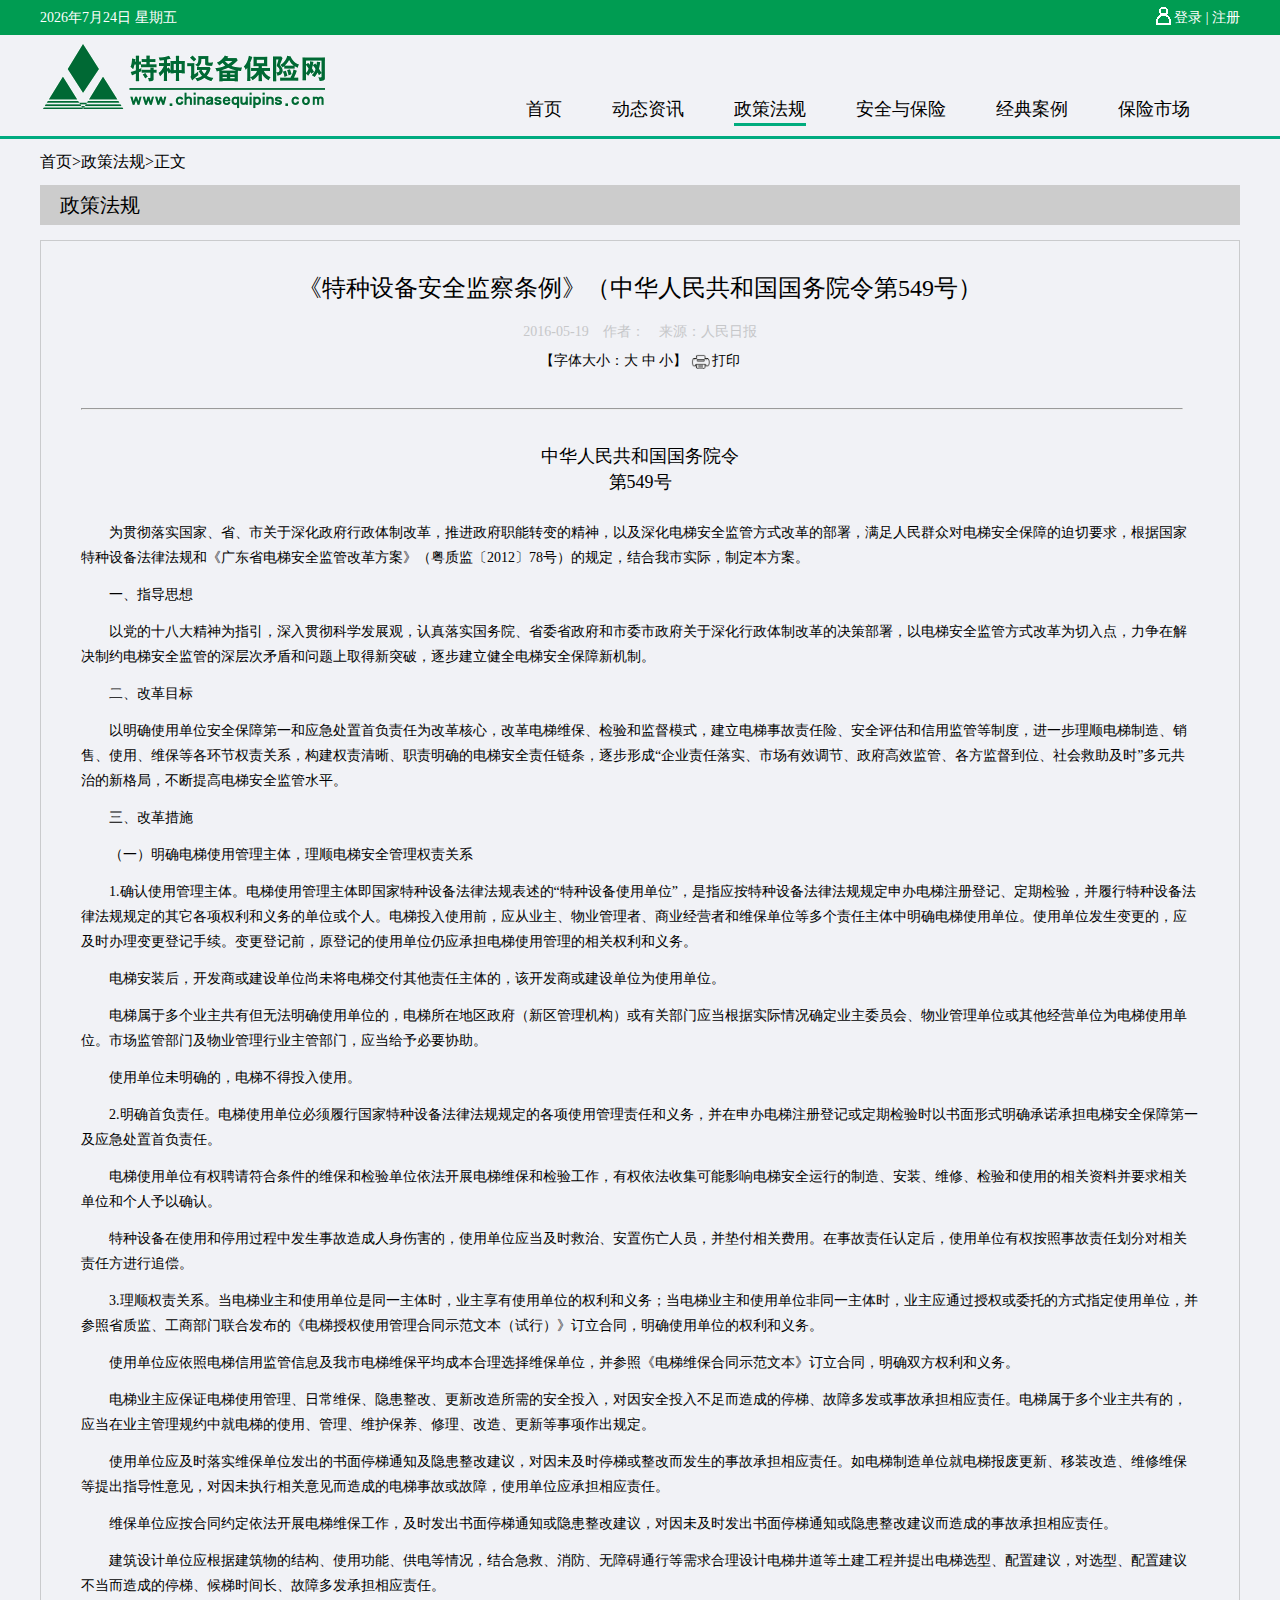
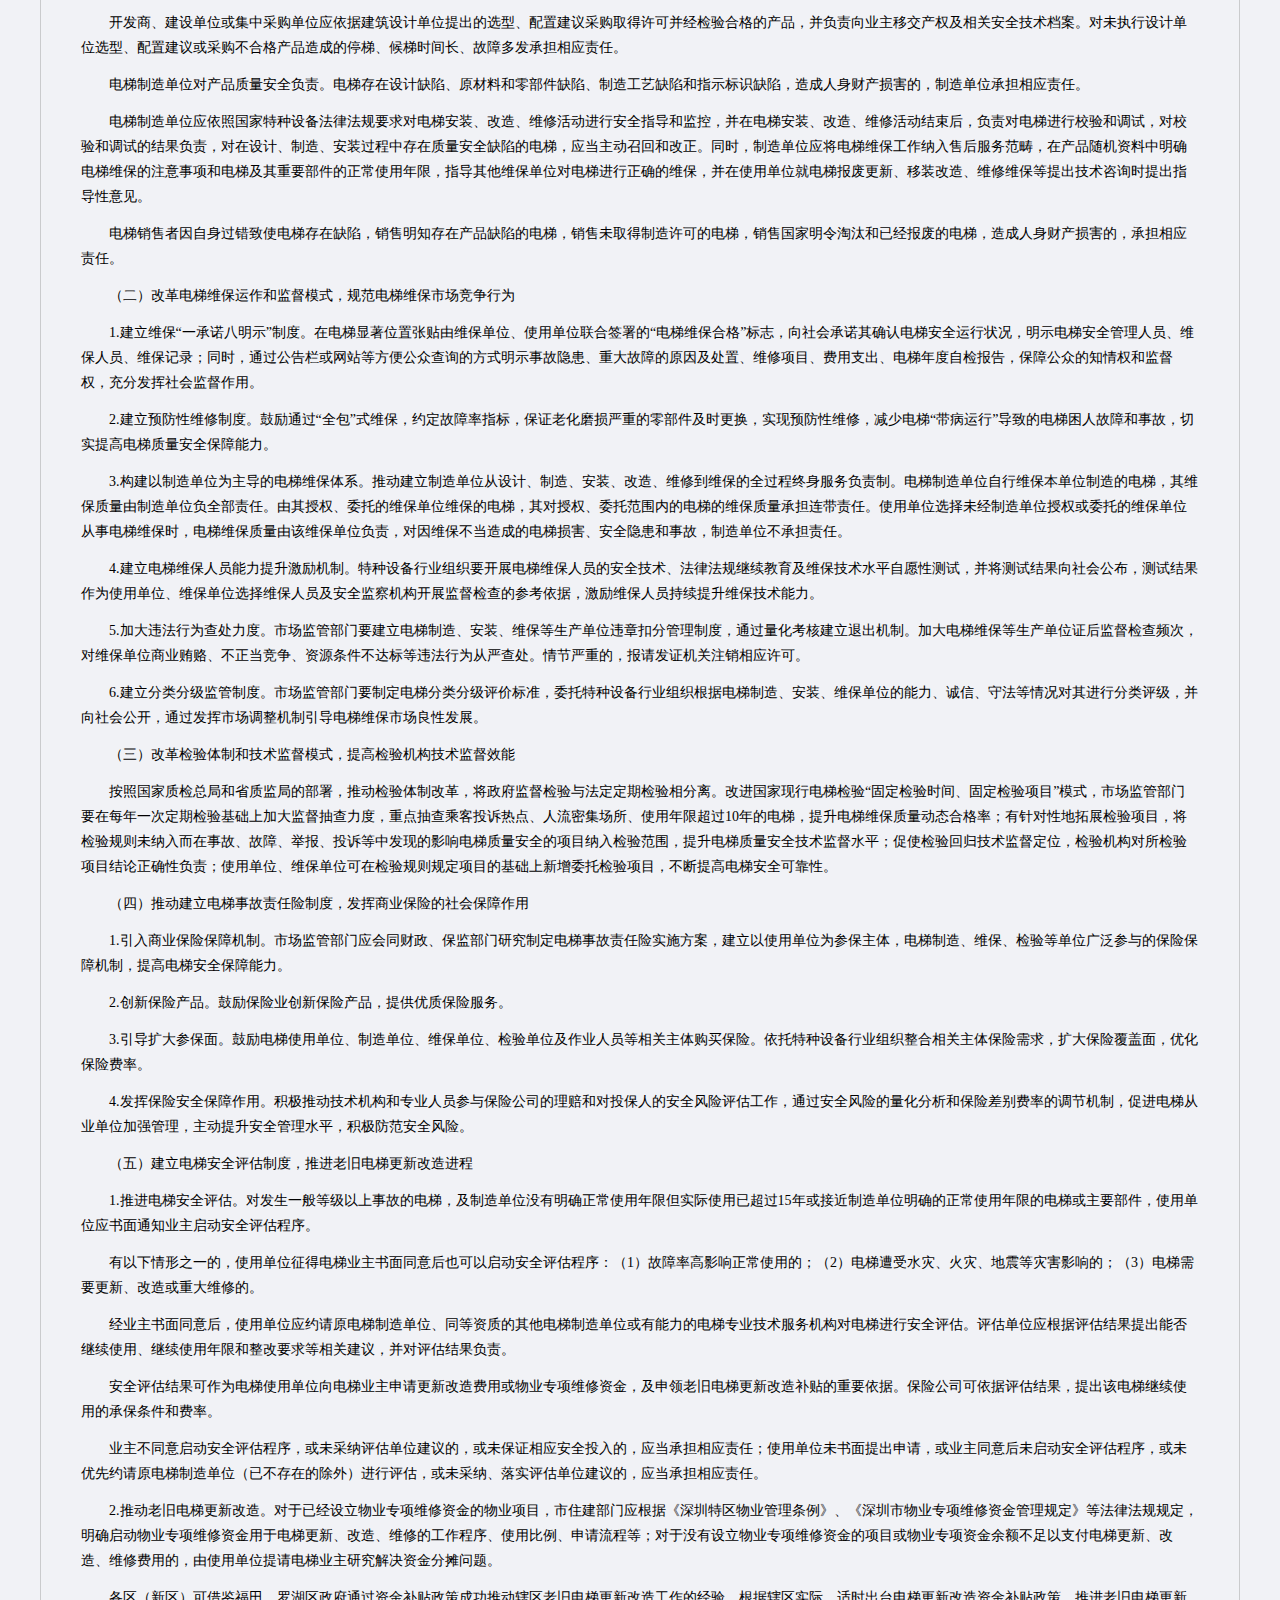
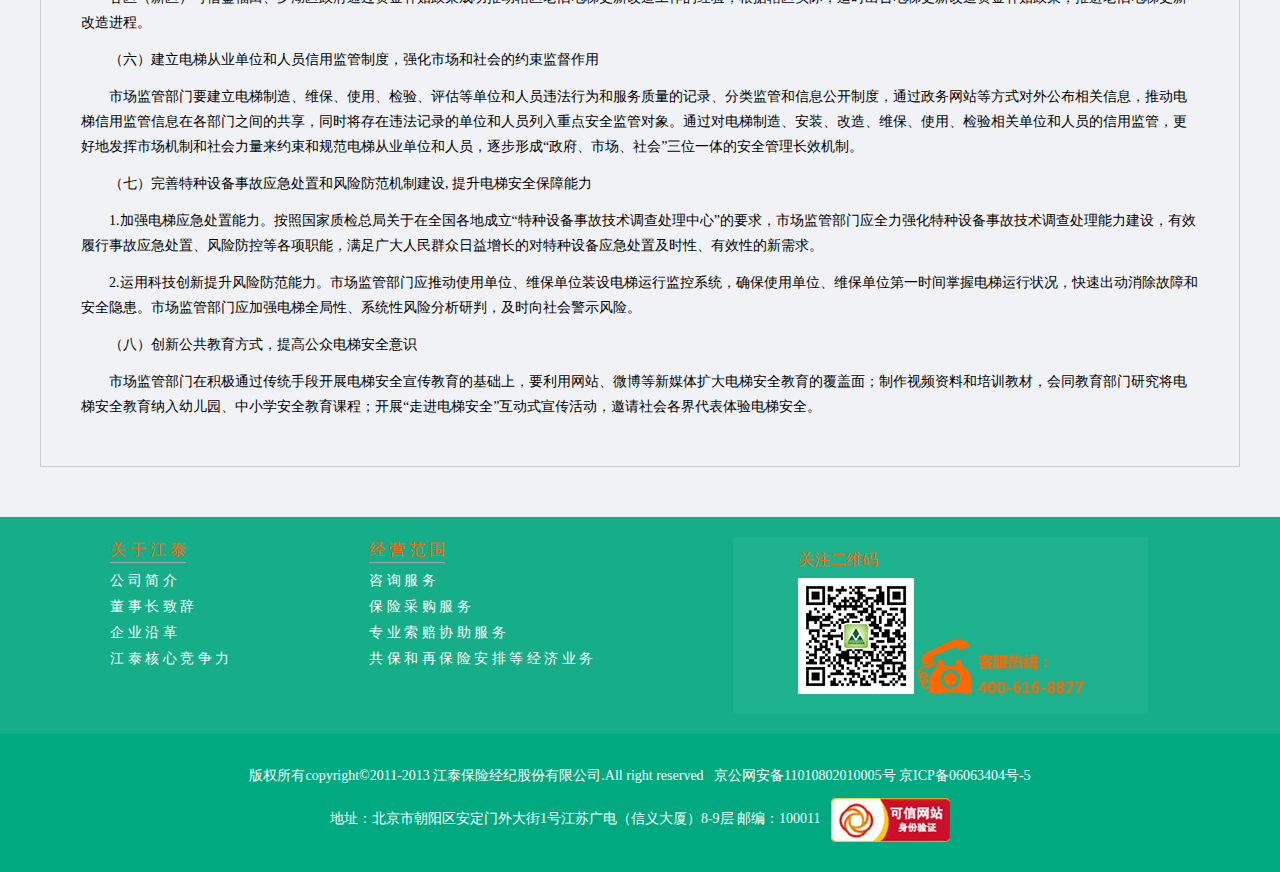
<file: 特种设备保险网/body/list5.html>
<!DOCTYPE html>
<html>
<head lang="en">
    <meta charset="UTF-8">
    <title>特种设备保险网</title>
    <link rel="stylesheet" href="../css/reset.css"/>
    <link rel="stylesheet" href="../css/common.css"/>
    <link rel="stylesheet" href="../css/main.css"/>
</head>
<body>
<!--导航-->
<div class="header">
    <div class="header-top">
        <ul class="container clearfix">
            <li class="left"></li>
            <li class="right">
                <span class="left"></span>
                <a href="../index.html#login">登录</a>
                <b>|</b>
                <a href="#" class="register">注册</a>
            </li>
        </ul>
    </div>
    <div class="container header-nav">
        <div class="left">
            <img src="../images/logo.png" alt=""/>
        </div>
        <div class="right f18">
            <ul class="nav clearfix">
                <li><a href="../index.html" class="a">首页</a></li>
                <li><a href="../trends.html" class="a">动态资讯</a></li>
                <li><a href="../rule.html" class="a hover">政策法规</a></li>
                <li><a href="../safe.html" class="a">安全与保险</a></li>
                <li><a href="../example.html" class="a">经典案例</a></li>
                <li><a href="../market.html" class="a">保险市场</a></li>
            </ul>
        </div>
    </div>
</div>
<hr class="hr_border"/>
<p class="container f16">首页>政策法规>正文</p>

<div class="container f20 safe-bg">政策法规</div>
<!--正文-->
<div class="container">
    <div class="safe-body">
        <h2 class="f24">《特种设备安全监察条例》（中华人民共和国国务院令第549号）</h2>
        <span>2016-05-19 &nbsp;&nbsp;&nbsp;作者： &nbsp;&nbsp;&nbsp;来源：人民日报</span>
        <b>【字体大小：大 中 小】 <i></i>  &nbsp;&nbsp;&nbsp;&nbsp;&nbsp;&nbsp;打印</b>
        <hr/>
        <h2 class="f18" style="line-height: 26px">中华人民共和国国务院令<br/>第549号</h2>
        <p class="text-indent">为贯彻落实国家、省、市关于深化政府行政体制改革，推进政府职能转变的精神，以及深化电梯安全监管方式改革的部署，满足人民群众对电梯安全保障的迫切要求，根据国家特种设备法律法规和《广东省电梯安全监管改革方案》（粤质监〔2012〕78号）的规定，结合我市实际，制定本方案。 </p>
        <p class="text-indent">一、指导思想</p>
        <p class="text-indent">以党的十八大精神为指引，深入贯彻科学发展观，认真落实国务院、省委省政府和市委市政府关于深化行政体制改革的决策部署，以电梯安全监管方式改革为切入点，力争在解决制约电梯安全监管的深层次矛盾和问题上取得新突破，逐步建立健全电梯安全保障新机制。
        </p>
        <p class="text-indent">二、改革目标</p>
        <p class="text-indent">以明确使用单位安全保障第一和应急处置首负责任为改革核心，改革电梯维保、检验和监督模式，建立电梯事故责任险、安全评估和信用监管等制度，进一步理顺电梯制造、销售、使用、维保等各环节权责关系，构建权责清晰、职责明确的电梯安全责任链条，逐步形成“企业责任落实、市场有效调节、政府高效监管、各方监督到位、社会救助及时”多元共治的新格局，不断提高电梯安全监管水平。
        </p>
        <p class="text-indent">三、改革措施</p>
        <p class="text-indent">（一）明确电梯使用管理主体，理顺电梯安全管理权责关系</p>
        <p class="text-indent">1.确认使用管理主体。电梯使用管理主体即国家特种设备法律法规表述的“特种设备使用单位”，是指应按特种设备法律法规规定申办电梯注册登记、定期检验，并履行特种设备法律法规规定的其它各项权利和义务的单位或个人。电梯投入使用前，应从业主、物业管理者、商业经营者和维保单位等多个责任主体中明确电梯使用单位。使用单位发生变更的，应及时办理变更登记手续。变更登记前，原登记的使用单位仍应承担电梯使用管理的相关权利和义务。
        </p>
        <p class="text-indent">电梯安装后，开发商或建设单位尚未将电梯交付其他责任主体的，该开发商或建设单位为使用单位。</p>
        <p class="text-indent">电梯属于多个业主共有但无法明确使用单位的，电梯所在地区政府（新区管理机构）或有关部门应当根据实际情况确定业主委员会、物业管理单位或其他经营单位为电梯使用单位。市场监管部门及物业管理行业主管部门，应当给予必要协助。
        </p>
        <p class="text-indent">使用单位未明确的，电梯不得投入使用。</p>
        <p class="text-indent">2.明确首负责任。电梯使用单位必须履行国家特种设备法律法规规定的各项使用管理责任和义务，并在申办电梯注册登记或定期检验时以书面形式明确承诺承担电梯安全保障第一及应急处置首负责任。
        </p>
        <p class="text-indent">电梯使用单位有权聘请符合条件的维保和检验单位依法开展电梯维保和检验工作，有权依法收集可能影响电梯安全运行的制造、安装、维修、检验和使用的相关资料并要求相关单位和个人予以确认。</p>
        <p class="text-indent">特种设备在使用和停用过程中发生事故造成人身伤害的，使用单位应当及时救治、安置伤亡人员，并垫付相关费用。在事故责任认定后，使用单位有权按照事故责任划分对相关责任方进行追偿。</p>
        <p class="text-indent">3.理顺权责关系。当电梯业主和使用单位是同一主体时，业主享有使用单位的权利和义务；当电梯业主和使用单位非同一主体时，业主应通过授权或委托的方式指定使用单位，并参照省质监、工商部门联合发布的《电梯授权使用管理合同示范文本（试行）》订立合同，明确使用单位的权利和义务。
        </p>
        <p class="text-indent">使用单位应依照电梯信用监管信息及我市电梯维保平均成本合理选择维保单位，并参照《电梯维保合同示范文本》订立合同，明确双方权利和义务。
        </p>
        <p class="text-indent">电梯业主应保证电梯使用管理、日常维保、隐患整改、更新改造所需的安全投入，对因安全投入不足而造成的停梯、故障多发或事故承担相应责任。电梯属于多个业主共有的，应当在业主管理规约中就电梯的使用、管理、维护保养、修理、改造、更新等事项作出规定。</p>
        <p class="text-indent">使用单位应及时落实维保单位发出的书面停梯通知及隐患整改建议，对因未及时停梯或整改而发生的事故承担相应责任。如电梯制造单位就电梯报废更新、移装改造、维修维保等提出指导性意见，对因未执行相关意见而造成的电梯事故或故障，使用单位应承担相应责任。</p>
        <p class="text-indent">维保单位应按合同约定依法开展电梯维保工作，及时发出书面停梯通知或隐患整改建议，对因未及时发出书面停梯通知或隐患整改建议而造成的事故承担相应责任。</p>
        <p class="text-indent">建筑设计单位应根据建筑物的结构、使用功能、供电等情况，结合急救、消防、无障碍通行等需求合理设计电梯井道等土建工程并提出电梯选型、配置建议，对选型、配置建议不当而造成的停梯、候梯时间长、故障多发承担相应责任。
        </p>
        <p class="text-indent">开发商、建设单位或集中采购单位应依据建筑设计单位提出的选型、配置建议采购取得许可并经检验合格的产品，并负责向业主移交产权及相关安全技术档案。对未执行设计单位选型、配置建议或采购不合格产品造成的停梯、候梯时间长、故障多发承担相应责任。
        </p>
        <p class="text-indent">电梯制造单位对产品质量安全负责。电梯存在设计缺陷、原材料和零部件缺陷、制造工艺缺陷和指示标识缺陷，造成人身财产损害的，制造单位承担相应责任。
        </p>
        <p class="text-indent">电梯制造单位应依照国家特种设备法律法规要求对电梯安装、改造、维修活动进行安全指导和监控，并在电梯安装、改造、维修活动结束后，负责对电梯进行校验和调试，对校验和调试的结果负责，对在设计、制造、安装过程中存在质量安全缺陷的电梯，应当主动召回和改正。同时，制造单位应将电梯维保工作纳入售后服务范畴，在产品随机资料中明确电梯维保的注意事项和电梯及其重要部件的正常使用年限，指导其他维保单位对电梯进行正确的维保，并在使用单位就电梯报废更新、移装改造、维修维保等提出技术咨询时提出指导性意见。
        </p>
        <p class="text-indent">电梯销售者因自身过错致使电梯存在缺陷，销售明知存在产品缺陷的电梯，销售未取得制造许可的电梯，销售国家明令淘汰和已经报废的电梯，造成人身财产损害的，承担相应责任。
        </p>
        <p class="text-indent">（二）改革电梯维保运作和监督模式，规范电梯维保市场竞争行为</p>
        <p class="text-indent">1.建立维保“一承诺八明示”制度。在电梯显著位置张贴由维保单位、使用单位联合签署的“电梯维保合格”标志，向社会承诺其确认电梯安全运行状况，明示电梯安全管理人员、维保人员、维保记录；同时，通过公告栏或网站等方便公众查询的方式明示事故隐患、重大故障的原因及处置、维修项目、费用支出、电梯年度自检报告，保障公众的知情权和监督权，充分发挥社会监督作用。
        </p>
        <p class="text-indent">2.建立预防性维修制度。鼓励通过“全包”式维保，约定故障率指标，保证老化磨损严重的零部件及时更换，实现预防性维修，减少电梯“带病运行”导致的电梯困人故障和事故，切实提高电梯质量安全保障能力。
        </p>
        <p class="text-indent">3.构建以制造单位为主导的电梯维保体系。推动建立制造单位从设计、制造、安装、改造、维修到维保的全过程终身服务负责制。电梯制造单位自行维保本单位制造的电梯，其维保质量由制造单位负全部责任。由其授权、委托的维保单位维保的电梯，其对授权、委托范围内的电梯的维保质量承担连带责任。使用单位选择未经制造单位授权或委托的维保单位从事电梯维保时，电梯维保质量由该维保单位负责，对因维保不当造成的电梯损害、安全隐患和事故，制造单位不承担责任。</p>
        <p class="text-indent">4.建立电梯维保人员能力提升激励机制。特种设备行业组织要开展电梯维保人员的安全技术、法律法规继续教育及维保技术水平自愿性测试，并将测试结果向社会公布，测试结果作为使用单位、维保单位选择维保人员及安全监察机构开展监督检查的参考依据，激励维保人员持续提升维保技术能力。</p>
        <p class="text-indent">5.加大违法行为查处力度。市场监管部门要建立电梯制造、安装、维保等生产单位违章扣分管理制度，通过量化考核建立退出机制。加大电梯维保等生产单位证后监督检查频次，对维保单位商业贿赂、不正当竞争、资源条件不达标等违法行为从严查处。情节严重的，报请发证机关注销相应许可。</p>
        <p class="text-indent">6.建立分类分级监管制度。市场监管部门要制定电梯分类分级评价标准，委托特种设备行业组织根据电梯制造、安装、维保单位的能力、诚信、守法等情况对其进行分类评级，并向社会公开，通过发挥市场调整机制引导电梯维保市场良性发展。</p>
        <p class="text-indent">（三）改革检验体制和技术监督模式，提高检验机构技术监督效能</p>
        <p class="text-indent">按照国家质检总局和省质监局的部署，推动检验体制改革，将政府监督检验与法定定期检验相分离。改进国家现行电梯检验“固定检验时间、固定检验项目”模式，市场监管部门要在每年一次定期检验基础上加大监督抽查力度，重点抽查乘客投诉热点、人流密集场所、使用年限超过10年的电梯，提升电梯维保质量动态合格率；有针对性地拓展检验项目，将检验规则未纳入而在事故、故障、举报、投诉等中发现的影响电梯质量安全的项目纳入检验范围，提升电梯质量安全技术监督水平；促使检验回归技术监督定位，检验机构对所检验项目结论正确性负责；使用单位、维保单位可在检验规则规定项目的基础上新增委托检验项目，不断提高电梯安全可靠性。
        </p>
        <p class="text-indent">（四）推动建立电梯事故责任险制度，发挥商业保险的社会保障作用</p>
        <p class="text-indent">1.引入商业保险保障机制。市场监管部门应会同财政、保监部门研究制定电梯事故责任险实施方案，建立以使用单位为参保主体，电梯制造、维保、检验等单位广泛参与的保险保障机制，提高电梯安全保障能力。
        </p>
        <p class="text-indent">2.创新保险产品。鼓励保险业创新保险产品，提供优质保险服务。
        </p>
        <p class="text-indent">3.引导扩大参保面。鼓励电梯使用单位、制造单位、维保单位、检验单位及作业人员等相关主体购买保险。依托特种设备行业组织整合相关主体保险需求，扩大保险覆盖面，优化保险费率。
        </p>
        <p class="text-indent">4.发挥保险安全保障作用。积极推动技术机构和专业人员参与保险公司的理赔和对投保人的安全风险评估工作，通过安全风险的量化分析和保险差别费率的调节机制，促进电梯从业单位加强管理，主动提升安全管理水平，积极防范安全风险。
        </p>
        <p class="text-indent">（五）建立电梯安全评估制度，推进老旧电梯更新改造进程</p>
        <p class="text-indent">1.推进电梯安全评估。对发生一般等级以上事故的电梯，及制造单位没有明确正常使用年限但实际使用已超过15年或接近制造单位明确的正常使用年限的电梯或主要部件，使用单位应书面通知业主启动安全评估程序。
        </p>
        <p class="text-indent">有以下情形之一的，使用单位征得电梯业主书面同意后也可以启动安全评估程序：（1）故障率高影响正常使用的；（2）电梯遭受水灾、火灾、地震等灾害影响的；（3）电梯需要更新、改造或重大维修的。</p>
        <p class="text-indent">经业主书面同意后，使用单位应约请原电梯制造单位、同等资质的其他电梯制造单位或有能力的电梯专业技术服务机构对电梯进行安全评估。评估单位应根据评估结果提出能否继续使用、继续使用年限和整改要求等相关建议，并对评估结果负责。</p>
        <p class="text-indent">安全评估结果可作为电梯使用单位向电梯业主申请更新改造费用或物业专项维修资金，及申领老旧电梯更新改造补贴的重要依据。保险公司可依据评估结果，提出该电梯继续使用的承保条件和费率。
        </p>
        <p class="text-indent">业主不同意启动安全评估程序，或未采纳评估单位建议的，或未保证相应安全投入的，应当承担相应责任；使用单位未书面提出申请，或业主同意后未启动安全评估程序，或未优先约请原电梯制造单位（已不存在的除外）进行评估，或未采纳、落实评估单位建议的，应当承担相应责任。</p>
        <p class="text-indent">2.推动老旧电梯更新改造。对于已经设立物业专项维修资金的物业项目，市住建部门应根据《深圳特区物业管理条例》、《深圳市物业专项维修资金管理规定》等法律法规规定，明确启动物业专项维修资金用于电梯更新、改造、维修的工作程序、使用比例、申请流程等；对于没有设立物业专项维修资金的项目或物业专项资金余额不足以支付电梯更新、改造、维修费用的，由使用单位提请电梯业主研究解决资金分摊问题。
        </p>
        <p class="text-indent">各区（新区）可借鉴福田、罗湖区政府通过资金补贴政策成功推动辖区老旧电梯更新改造工作的经验，根据辖区实际，适时出台电梯更新改造资金补贴政策，推进老旧电梯更新改造进程。
        </p>
        <p class="text-indent">（六）建立电梯从业单位和人员信用监管制度，强化市场和社会的约束监督作用</p>
        <p class="text-indent">市场监管部门要建立电梯制造、维保、使用、检验、评估等单位和人员违法行为和服务质量的记录、分类监管和信息公开制度，通过政务网站等方式对外公布相关信息，推动电梯信用监管信息在各部门之间的共享，同时将存在违法记录的单位和人员列入重点安全监管对象。通过对电梯制造、安装、改造、维保、使用、检验相关单位和人员的信用监管，更好地发挥市场机制和社会力量来约束和规范电梯从业单位和人员，逐步形成“政府、市场、社会”三位一体的安全管理长效机制。
        </p>
        <p class="text-indent">（七）完善特种设备事故应急处置和风险防范机制建设, 提升电梯安全保障能力</p>
        <p class="text-indent">1.加强电梯应急处置能力。按照国家质检总局关于在全国各地成立“特种设备事故技术调查处理中心”的要求，市场监管部门应全力强化特种设备事故技术调查处理能力建设，有效履行事故应急处置、风险防控等各项职能，满足广大人民群众日益增长的对特种设备应急处置及时性、有效性的新需求。</p>
        <p class="text-indent">2.运用科技创新提升风险防范能力。市场监管部门应推动使用单位、维保单位装设电梯运行监控系统，确保使用单位、维保单位第一时间掌握电梯运行状况，快速出动消除故障和安全隐患。市场监管部门应加强电梯全局性、系统性风险分析研判，及时向社会警示风险。
        </p>
        <p class="text-indent">（八）创新公共教育方式，提高公众电梯安全意识</p>
        <p class="text-indent">市场监管部门在积极通过传统手段开展电梯安全宣传教育的基础上，要利用网站、微博等新媒体扩大电梯安全教育的覆盖面；制作视频资料和培训教材，会同教育部门研究将电梯安全教育纳入幼儿园、中小学安全教育课程；开展“走进电梯安全”互动式宣传活动，邀请社会各界代表体验电梯安全。</p>
    </div>
</div>
<!--页脚-->
<!--<div class="footer"></div>-->
<div class="footer-about f14">
    <div class="container">
        <ul class="left clearfix">
            <li class="f16 aboutjt"><a href="../aboutjt.html?id=1">关 于 江 泰</a></li>
            <li><a href="../aboutjt.html?id=1">公 司 简 介</a></li>
            <li><a href="../aboutjt.html?id=1">董 事 长 致 辞</a></li>
            <li><a href="../aboutjt.html?id=2">企 业 沿 革</a></li>
            <li><a href="../aboutjt.html?id=3">江 泰 核 心 竞 争 力</a></li>
        </ul>
        <ul class="left clearfix">
            <li class="f16 aboutjt"><a href="#">经 营 范 围</a></li>
            <li><a href="#">咨 询 服 务</a></li>
            <li><a href="#">保 险 采 购 服 务</a></li>
            <li><a href="#">专 业 索 赔 协 助 服 务</a></li>
            <li><a href="#">共 保 和 再 保 险 安 排 等 经 济 业 务</a></li>
        </ul>
        <ul class="left clearfix footer-chat">
            <li>
                <p class="f16">关注二维码</p>
                <img src="../images/wechat.jpg" alt=""/>
                <img src="../images/service-hot.png" alt=""/>
            </li>

        </ul>
    </div>
</div>
<div class="footer-copy f14">
    <div class="container">
        <p>版权所有copyright©2011-2013 江泰保险经纪股份有限公司.All right reserved&nbsp;&nbsp;&nbsp;京公网安备11010802010005号 京ICP备06063404号-5</p>
        <p>地址：北京市朝阳区安定门外大街1号江苏广电（信义大厦）8-9层 邮编：100011 &nbsp;&nbsp;<img src="../images/web.png" alt=""/></p>
    </div>
</div>
<div class="mask4" id="mask4">
    <div class="mask-box1">
        <div class="page" >
            <div class="point">
                <h2>欢迎登录特种设备保险网！请以填写真实有效的信息</h2>
            </div>
            <div class="mask-close" id="mask-close5">X</div>
            <hr/>
            <div class="content">
                <form id="regform" method="post" action="" enctype="multipart/form-data">
                    <input type="hidden" name="orgId" value=""/>
                    <div class=mcont>
                        <!-- 分拆补充资料部分 Start -->
                        <img src="../images/member.png" alt="" style="width:120px;height: 33px;float: right;margin-right: 100px;margin-bottom: 10px"/>
                        <div class=main-cont>
                            <table class=cont-tab style="table-layout: fixed" cellSpacing=0 cellPadding=0>
                                <tbody>
                                <tr>
                                    <td width="88" class=td1>
                                        用户名：<span class=nes>*</span>
                                    </td>
                                    <td width="457" align="left" valign="middle" class=td2>
                                        <input type="text" name="loginName" value="" readonly="readonly" id="loginName" style="width:230px;height:20px;margin:0px;border:1px #7f9db9 solid;background-color:#ffffff;color: #000;" />
                                    </td>
                                    <td width="371" class=td3>
                                        <div class=cont id="loginNameText">
                                            用户名不需填写，系统自动生成，与营业执照号相同
                                        </div>
                                    </td>
                                </tr>

                                <tr>
                                    <td class=td1>
                                        密码：<span class=nes>*</span>
                                    </td>
                                    <td align="left" valign="middle" class=td2>
                                        <input type="password" name="newPassword" value="" id="password" style="width:230px;height:20px;margin:0px;border:1px #7f9db9 solid;background-color:#ffffff;color: #000;" />
                                    </td>
                                    <td class=td3>
                                        <div class="cont" id="passwordText"></div>
                                    </td>
                                </tr>
                                <tr>
                                    <td class=td1>
                                        确认密码：<span class=nes>*</span>
                                    </td>
                                    <td align="left" valign="middle" class=td2>
                                        <input type="password" name="confirmPassword" value="" id="confirmPassword" style="width:230px;height:20px;margin:0px;border:1px #7f9db9 solid;background-color:#ffffff;color: #000;" />
                                    </td>
                                    <td class=td3>
                                        <div class="cont" id="confirmPasswordText"></div>
                                    </td>
                                </tr>
                                </tbody>
                            </table>


                            <div class=main-cont-tit>
                                <!--<div class=arr></div>-->
                                <h2>用户信息</h2>
                            </div>
                            <table class=cont-tab style="table-layout: fixed" cellSpacing=0 cellPadding=0>
                                <tbody>
                                <tr>
                                    <td class="td1">用户类型：<span class=nes>*</span></td>
                                    <td align="left" valign="middle" class=td2>&nbsp;&nbsp;&nbsp;&nbsp;
                                        <input type="radio" name="orgNature" id="orgNature" value="7" checked="checked"/>个人&nbsp;&nbsp;&nbsp;&nbsp;
                                        <input type="radio" name="orgNature" value="2"/>事业单位&nbsp;&nbsp;&nbsp;&nbsp;
                                        <input type="radio" name="orgNature" id="" value="1"/>企业单位
                                    </td>
                                    <td class=td3></td>
                                </tr>
                                <tr>
                                    <td class=td1>
                                        用户名称：<span class=nes>*</span>
                                    </td>
                                    <td align="left" valign="middle" class=td2>
                                        <input type="text" name="travelAgencyName" value="" id="travelAgencyName" style="width:230px;height:20px;margin:0px;border:1px #7f9db9 solid;background-color:#ffffff;color: #000;" />
                                    </td>
                                    <td class=td3>
                                        <div class="cont" id="travelAgencyNameText"></div>
                                    </td>
                                </tr>
                                <tr>
                                    <td class=td1>
                                        地址：<span class=nes>*</span>
                                    </td>
                                    <td align="left" valign="middle" class=td2>
                                        <select type="text" name="s_province" value="" readonly="readonly" id="s_province" style="width:72px;height:20px;margin:0px;border:1px #7f9db9 solid;background-color:#ffffff;color: #000;"></select>
                                        <select type="text" name="s_city" value="" readonly="readonly" id="s_city" style="width:72px;height:20px;margin:0px;border:1px #7f9db9 solid;background-color:#ffffff;color: #000;"></select>
                                        <select type="text" name="s_county" value="" readonly="readonly" id="s_county" style="width:72px;height:20px;margin:0px;border:1px #7f9db9 solid;background-color:#ffffff;color: #000;"></select>

                                        <input type="hidden" name="provinceCode" value="" id="provinceCode" />
                                        <input type="hidden" name="cityCode" value="" id="cityCode" />
                                        <input type="hidden" name="countyCode" value="" id="countyCode" />
                                    </td>
                                    <td class=td3>
                                        <div class=cont id="unitText"></div>
                                    </td>
                                </tr>
                                <tr>
                                    <td class=td1></td>
                                    <td align="left" valign="middle" class=td2>
                                        <input type="text" name="registeredAddress" value="" id="registeredAddress" style="width:230px;height:20px;margin:0px;border:1px #7f9db9 solid;background-color:#ffffff;color: #000;" />
                                    </td>
                                    <td class=td3>
                                        <div class=cont id="registeredAddressText"></div>
                                    </td>
                                </tr>
                                <tr>
                                    <td class=td1>
                                        邮编：<span class=nes></span>
                                    </td>
                                    <td align="left" valign="middle" class=td2>
                                        <input type="text" name="postCode" value="" id="postCode" style="width:230px;height:20px;margin:0px;border:1px #7f9db9 solid;background-color:#ffffff;color: #000;" />
                                    </td>
                                    <td class=td3>
                                        <div class="cont" id="postCodeText"></div>
                                    </td>
                                </tr>
                                <tr>
                                    <td class=td1>
                                        经营范围：<span class=nes></span>
                                    </td>
                                    <td align="left" valign="middle" class=td2>
                                        <input type="text" name="businessScope" value="" id="businessScope" style="width:230px;height:20px;margin:0px;border:1px #7f9db9 solid;background-color:#ffffff;color: #000;" />
                                    </td>
                                    <td class=td3>
                                        <div class="cont" id="businessScopeText"></div>
                                    </td>
                                </tr>
                                <tr id="orgNaturetr1" style="display: none;">
                                    <td class=td1>
                                        营业执照号：<span class=nes>*</span>
                                    </td>
                                    <td align="left" valign="middle" class=td2>
                                        <input type="text" name="businessCode" value="" id="businessCode" style="width:230px;height:20px;margin:0px;border:1px #7f9db9 solid;background-color:#ffffff;color: #000;" />
                                    </td>
                                    <td class=td3>
                                        <div class="cont" id="businessCodeText"></div>
                                    </td>
                                </tr>
                                <tr id="orgNatureLtr1" style="display: none;" class="businessLicenceTR">
                                    <td class=td1>
                                        上传营业执照（复印件加盖章）：<span class=nes></span>
                                    </td>
                                    <td align="left" valign="middle">
                                        <label>
                                            <input type="file" name="businessLicence" value="" id="businessLicence" style="width:230px;height:20px;margin:0px;border:1px #7f9db9 solid;background-color:#ffffff;color: #000;" />
                                        </label>
                                    </td>
                                    <td class=td3>
                                        <div class="cont" id="businessLicenceText"></div>
                                    </td>
                                </tr>
                                <tr id="orgNaturetr2" style="display: none;">
                                    <td class=td1>
                                        组织机构代码：<span class=nes>*</span>
                                    </td>
                                    <td align="left" valign="middle" class=td2>
                                        <input type="text" name="organizationCode" value="" id="organizationCode" style="width:230px;height:20px;margin:0px;border:1px #7f9db9 solid;background-color:#ffffff;color: #000;" />
                                    </td>
                                    <td class=td3>
                                        <div class="cont" id="organizationCodeText"></div>
                                    </td>
                                </tr>
                                <tr style="display: none" id="organizationTr">
                                </tr>
                                <tr id="orgNatureLtr2" style="display: none" class="organizationInfoTR">
                                    <td class=td1>
                                        上传组织机构代码证（复印件加盖章）：<span class=nes></span>
                                    </td>
                                    <td align="left" valign="middle">
                                        <label>
                                            <input type="file" name="organizationLicence" value="" id="organizationLicence" style="width:230px;height:20px;margin:0px;border:1px #7f9db9 solid;background-color:#ffffff;color: #000;" />
                                        </label>
                                    </td>
                                    <td class=td3>
                                        <div class="cont" id="organizationLicenceText"></div>
                                    </td>
                                </tr>
                                <tr id="orgNaturetr7">
                                    <td class="td1">
                                        身份证号：<span class=nes>*</span>
                                    </td>
                                    <td align="left" valign="middle" class=td2>
                                        <input type="text" name="organizationCodeSF" value="" id="organizationCodeSF" style="width:230px;height:20px;margin:0px;border:1px #7f9db9 solid;background-color:#ffffff;color: #000;" />
                                    </td>
                                    <td class=td3>
                                        <div class="cont" id="organizationCodeSFText"></div>
                                    </td>
                                </tr>
                                <tr style="display: none" id="organizationSFTr">
                                </tr>
                                <tr id="orgNatureLtr7" class="organizationInfoTR">
                                    <td class=td1>
                                        上传身份证扫描件：<span class=nes>*</span>
                                    </td>
                                    <td align="left" valign="middle">
                                        <label>
                                            <input type="file" name="organizationSFLicence" value="" id="organizationSFLicence" style="width:230px;height:20px;margin:0px;border:1px #7f9db9 solid;background-color:#ffffff;color: #000;" />
                                        </label>
                                    </td>
                                    <td class=td3>
                                        <div class="cont" id="organizationLicenceSFText"></div>
                                    </td>
                                </tr>
                                <tr>
                                    <td class=td1>
                                        法人代表名称：<span class=nes></span>
                                    </td>
                                    <td align="left" valign="middle" class=td2>
                                        <input type="text" name="lawManName" value="" id="lawManName" style="width:230px;height:20px;margin:0px;border:1px #7f9db9 solid;background-color:#ffffff;color: #000;" />
                                    </td>
                                    <td class=td3>
                                        <div class="cont" id="lawManNameText"></div>
                                    </td>
                                </tr>
                                </tbody>
                            </table>
                            <div class=main-cont-tit>
                                <div class=arr></div>
                                <h2>联系人信息</h2>
                            </div>
                            <table class=cont-tab style="TABLE-LAYOUT: fixed" cellSpacing=0
                                   cellPadding=0>
                                <tbody>
                                <tr>
                                    <td class=td1>
                                        联系人姓名：<span class=nes>*</span>
                                    </td>
                                    <td align="left" valign="middle" class=td2>
                                        <input type="text" name="contactName" value="" id="contactName" style="width:230px;height:20px;margin:0px;border:1px #7f9db9 solid;background-color:#ffffff;color: #000;" />
                                    </td>
                                    <td class=td3>
                                        <div class="cont" id="contactNameText"></div>
                                    </td>
                                </tr>
                                <tr>
                                    <td class=td1>
                                        联系人手机：<span class=nes>*</span>
                                    </td>
                                    <td align="left" valign="middle" class=td2>
                                        <input type="text" name="contactCellPhone" value="" id="contactCellPhone" style="width:230px;height:20px;margin:0px;border:1px #7f9db9 solid;background-color:#ffffff;color: #000;" />
                                    </td>
                                    <td class=td3>
                                        <div class="cont" id="contactCellPhoneText"></div>
                                    </td>
                                </tr>
                                <tr>
                                    <td class=td1>
                                        联系人座机：<span class=nes></span>
                                    </td>
                                    <td align="left" valign="middle" class=td2>
                                        <input type="text" name="contactTelephone" value="" id="contactTelephone" style="width:230px;height:20px;margin:0px;border:1px #7f9db9 solid;background-color:#ffffff;color: #000;" />
                                    </td>
                                    <td class=td3>
                                        <div class="cont" id="contactTelephoneText"></div>
                                    </td>
                                </tr>
                                <tr>
                                    <td class=td1>传真：</td>
                                    <td align="left" valign="middle" class=td2>
                                        <input type="text" name="contactFax" value="" id="contactFax" style="width:230px;height:20px;margin:0px;border:1px #7f9db9 solid;background-color:#ffffff;color: #000;" />
                                    </td>
                                    <td class=td3>
                                        <div class="cont" id="contactFaxText"></div>
                                    </td>
                                </tr>
                                <tr>
                                    <td class=td1>
                                        邮箱：<span class=nes></span>
                                    </td>
                                    <td align="left" valign="middle" class=td2>
                                        <input type="text" name="contactEmail" value="" id="contactEmail" style="width:230px;height:20px;margin:0px;border:1px #7f9db9 solid;background-color:#ffffff;color: #000;" />
                                    </td>
                                    <td class=td3>
                                        <div class="cont" id="contactEmailText"></div>
                                    </td>
                                </tr>
                                <tr>
                                    <td class=td1>
                                        联系人地址：<span class=nes>*</span>
                                    </td>
                                    <td align="left" valign="middle" class=td2>
                                        <input type="text" name="contactAddress" value="" id="contactAddress" style="width:230px;height:20px;margin:0px;border:1px #7f9db9 solid;background-color:#ffffff;color: #000;" />
                                    </td>
                                    <td class=td3>
                                        <div class="cont" id="contactAddressText"></div>
                                    </td>
                                </tr>
                                <tr>
                                    <td class=td1>
                                        邮政编码：<span class="nes"></span>
                                    </td>
                                    <td align="left" valign="middle" class=td2>
                                        <input type="text" name="contactPostCode" value="" id="contactPostCode" style="width:230px;height:20px;margin:0px;border:1px #7f9db9 solid;background-color:#ffffff;color: #000;" />
                                    </td>
                                    <td class=td3>
                                        <div class="cont" id="contactPostCodeText"></div>
                                    </td>
                                </tr>
                                </tbody>
                            </table>

                            <div class=main-cont-tit>
                            </div>
                            <table class=cont-tab style="table-layout:fixed" cellSpacing=0
                                   cellPadding=0>
                                <tbody>
                                <tr>
                                    <th align="left"></th>
                                    <td style="width: 337px">
                                        <input style="border: 1px solid yellow" type="checkbox" id="checkbox" tabindex="1"/>
                                        <font color="#FF6100">我已阅读并同意
                                            <a style="color:#EC681D" href='javascript:openDoc1()'>《特种设备安全保险网注册条款》</a>
                                        </font>
                                    </td>
                                </tr>
                                <tr align="center">
                                    <td class=td1>&nbsp;</td>
                                    <td align="center" valign="middle" class="td2">
                                        <!-- id 由submitImage 改为 button  visibility:hidden;-->
                                        <a style="display:inline-block;width:120px;background-color:#0A7C25;cursor:pointer;border-radius: 3px;color:#fff;margin-right: 40px"  id="tij" title="单击提交">立即注册</a>&nbsp;
                                        <a style="display:inline-block;width:120px;background-color:#AAB2BD;cursor:pointer;border-radius: 3px;color:#fff;" id="resets" onclick="history.go(-1);return false;">返回</a>
                                    </td>
                                    <td class=td1>&nbsp;</td>

                                </tr>
                                </tbody>
                            </table>
                        </div>
                </form>
            </div>
        </div>
    </div>
</div>
<script type="text/javascript" src="../js/jquery-1.6.4.min.js"></script>
<script type="text/javascript" src="../js/all.js"></script>
<script type="text/javascript" src="../js/area.js"></script>
<script type="text/javascript" src="../js/form.js"></script>
<script type="text/javascript" src="../js/formValidator.js"></script>
<!--<script type="text/javascript">-->
    <!--$.get("../template/footer.html",function(date){-->
        <!--$(".footer").html(date);-->
    <!--});-->
<!--</script>-->
<script type="text/javascript">_init_area();</script>
</body>
</html>
</file>
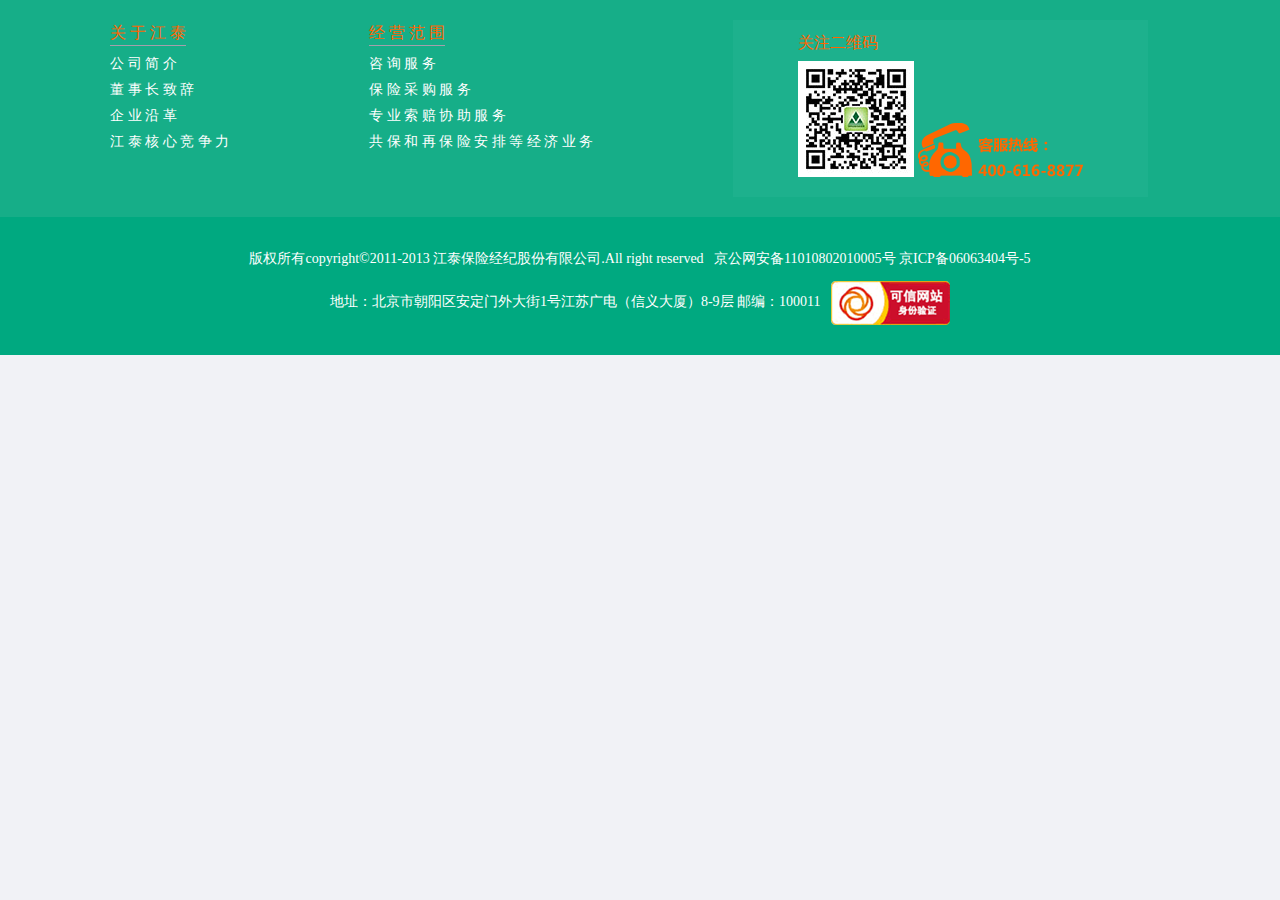
<file: 特种设备保险网/template/footer.html>
<!DOCTYPE html>
<html>
<head lang="en">
    <meta charset="UTF-8">
    <title></title>
    <link rel="stylesheet" href="../css/reset.css"/>
    <link rel="stylesheet" href="../css/common.css"/>
    <link rel="stylesheet" href="../css/main.css"/>
</head>
<body>
<!--页脚-->
<div class="footer-about f14">
    <div class="container">
        <ul class="left clearfix">
            <li class="f16 aboutjt"><a href="../aboutjt.html?id=1">关 于 江 泰</a></li>
            <li><a href="../aboutjt.html?id=1">公 司 简 介</a></li>
            <li><a href="../aboutjt.html?id=1">董 事 长 致 辞</a></li>
            <li><a href="../aboutjt.html?id=2">企 业 沿 革</a></li>
            <li><a href="../aboutjt.html?id=3">江 泰 核 心 竞 争 力</a></li>
        </ul>
        <ul class="left clearfix">
            <li class="f16 aboutjt"><a href="#">经 营 范 围</a></li>
            <li><a href="#">咨 询 服 务</a></li>
            <li><a href="#">保 险 采 购 服 务</a></li>
            <li><a href="#">专 业 索 赔 协 助 服 务</a></li>
            <li><a href="#">共 保 和 再 保 险 安 排 等 经 济 业 务</a></li>
        </ul>
        <ul class="left clearfix footer-chat">
            <li>
                <p class="f16">关注二维码</p>
                <img src="../images/wechat.jpg" alt=""/>
                <img src="../images/service-hot.png" alt=""/>
            </li>

        </ul>
    </div>
</div>
<div class="footer-copy f14">
    <div class="container">
        <p>版权所有copyright©2011-2013 江泰保险经纪股份有限公司.All right reserved&nbsp;&nbsp;&nbsp;京公网安备11010802010005号 京ICP备06063404号-5</p>
        <p>地址：北京市朝阳区安定门外大街1号江苏广电（信义大厦）8-9层 邮编：100011 &nbsp;&nbsp;<img src="../images/web.png" alt=""/></p>
    </div>
</div>
</body>
</html>
</file>
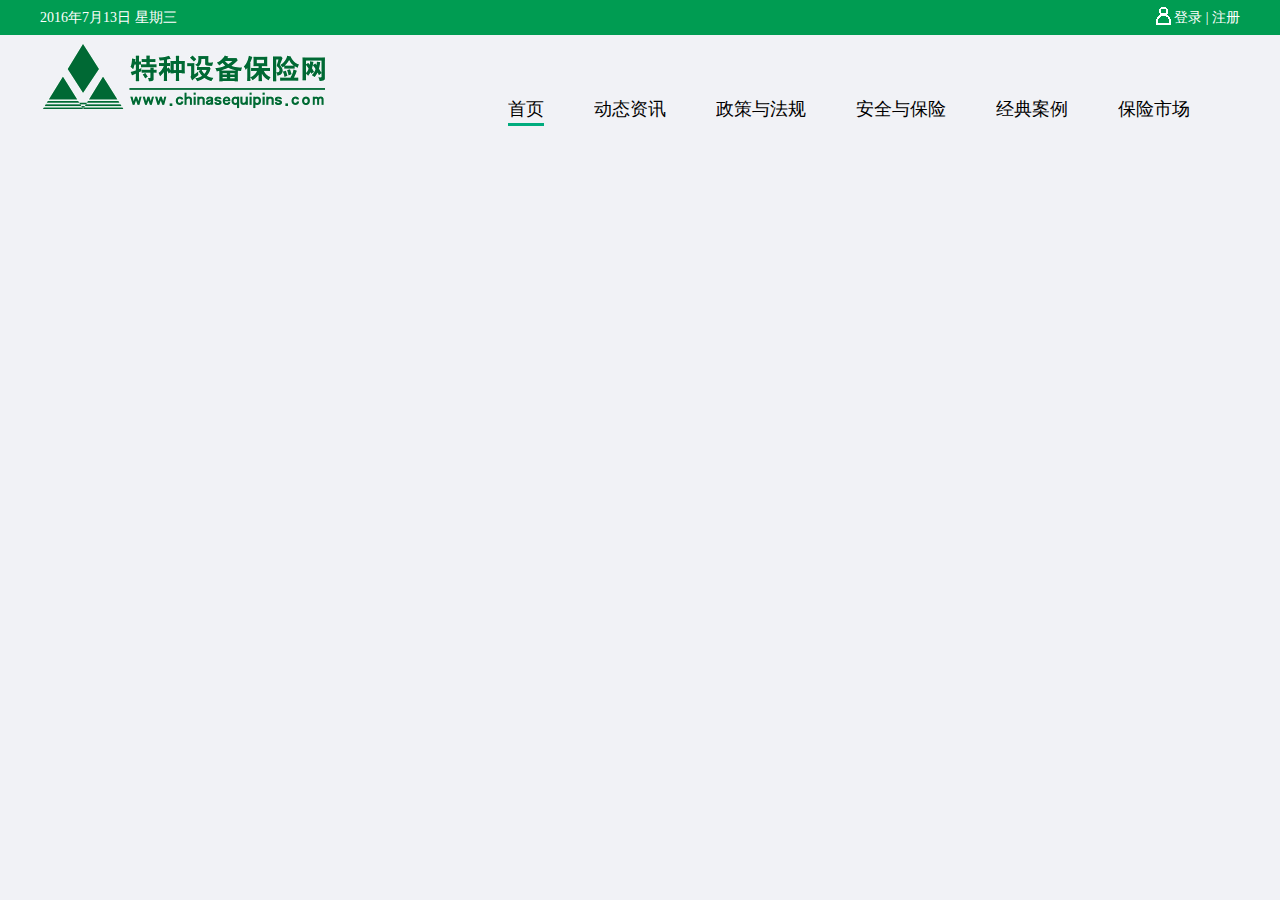
<file: 特种设备保险网/template/header.html>
<!DOCTYPE html>
<html>
<head lang="en">
    <meta charset="UTF-8">
    <title>特种设备保险网</title>
    <link rel="stylesheet" href="../css/reset.css"/>
    <link rel="stylesheet" href="../css/common.css"/>
    <link rel="stylesheet" href="../css/main.css"/>
</head>
<body>
<!--导航-->
<div class="header">
    <div class="header-top">
        <ul class="container clearfix">
            <li class="left">2016年7月13日&nbsp;星期三</li>
            <li class="right">
                <span class="left"></span>
                <a href="#">登录</a>
                <b>|</b>
                <a href="#">注册</a>
            </li>
        </ul>
    </div>
    <div class="container header-nav">
        <div class="left">
            <img src="../images/logo.png" alt=""/>
        </div>
        <div class="right f18">
            <ul class="nav clearfix">
                <li><a href="../trends.html" class="a hover">首页</a></li>
                <li><a href="../trends.html"class="a">动态资讯</a></li>
                <li><a href="../rule.html" class="a">政策与法规</a></li>
                <li><a href="../safe.html" class="a">安全与保险</a></li>
                <li><a href="../example.html" class="a">经典案例</a></li>
                <li><a href="../market.html" class="a">保险市场</a></li>
            </ul>
        </div>
    </div>
</div>
</body>
</html>
</file>
<file: 特种设备保险网/css/common.css>
﻿/*悬浮CSS*/
.left {
    float: left !important;
}

.right {
    float: right !important;
}

.clearfix:after, .container:after {
    content: "\0020";
    display: block;
    height: 0;
    clear: both;
    visibility: hidden;
    overflow: hidden;
}

.clearfix, .container {
    display: block;
    *zoom: 1;
}

.clear {
    height: 0;
    clear: both;
    overflow: hidden;
    font-size: 0;
}

.hidden {
    overflow: hidden;
}
/*悬浮CSS-结束*/

/*定位CSS*/
.pos-r {
    position: relative;
}

.pos-a {
    position: absolute;
}

.pos-f {
    position: fixed;
}

/*定位CSS-结束*/

/*字体CSS*/
.f12 {
    font-size: 12px;
}

.f14 {
    font-size: 14px;
}

.f16 {
    font-size: 16px;
}

.f18 {
    font-size: 18px;
}

.f20 {
    font-size: 20px;
}

.f22 {
    font-size: 22px;
}

.f24 {
    font-size: 24px;
}

.f26 {
    font-size: 26px;
}

.f30 {
    font-size: 30px;
}
.f36 {
    font-size: 36px;
}

.fb {
    font-weight: bold;
}

.text-center {
    text-align: center;
}

.text-left {
    text-align: left;
}

.text-right {
    text-align: right;
}

.text-indent {
    text-indent: 2em; 
}

/*字体CSS-结束*/


/*边距和间距*/
.pd5 {
    padding: 5px;
}

.pd10 {
    padding: 10px;
}

.pd15 {
    padding: 15px;
}

.pl5 {
    padding-left: 5px;
}

.pl10 {
    padding-left: 10px;
}

.pl15 {
    padding-left: 15px;
}

.pr5 {
    padding-right: 5px;
}

.pr10 {
    padding-right: 10px;
}

.pr15 {
    padding-right: 15px;
}

.pt5 {
    padding-top: 5px;
}

.pt10 {
    padding-top: 10px;
}

.pt15 {
    padding-top: 15px;
}

.pt30 {
    padding-top: 30px;
}

.pb5 {
    padding-bottom: 5px;
}

.pb10 {
    padding-bottom: 10px;
}

.pb15 {
    padding-bottom: 15px;
}

.pb30 {
    padding-bottom: 30px;
}
.pb40 {
    padding-bottom: 40px;
}
.pb50 {
    padding-bottom: 50px;
}
.mt5 {
    margin-top: 5px;
}

.mt10 {
    margin-top: 10px;
}

.mt15 {
    margin-top: 15px;
}

.mt20 {
    margin-top: 20px;
}

.mt25 {
    margin-top: 25px;
}

.mt30 {
    margin-top: 30px;
}

.mb5 {
    margin-bottom: 5px;
}

.mb10 {
    margin-bottom: 10px;
}

.mb15 {
    margin-bottom: 15px;
}

.ml5 {
    margin-left: 5px;
}

.ml10 {
    margin-left: 10px;
}

.ml15 {
    margin-left: 15px;
}

.ml20 {
    margin-left: 20px;
}

.ml25 {
    margin-left: 25px;
}

.ml30 {
    margin-left: 30px;
}

.mr5 {
    margin-right: 5px;
}

.mr10 {
    margin-right: 10px;
}

.mr15 {
    margin-right: 15px;
}
/*边距和间距-结束*/


/*超链样式CSS*/
a{
    text-decoration: none;
}
/*超链样式CSS-结束*/
</file>
<file: 特种设备保险网/css/main.css>
@charset "UTF-8";
html {
    font-size: 100%;
}

body {
    font-family: 'Microsoft Yahei';
    color: #000;
    font-size: 14px;
    background-color: #F1F2F6;
}

h1, h2, h3, h4, h5, h6,strong {
    font-weight: normal;
}

a {
    color: #000;
    text-decoration: none;
    cursor: pointer;
}

a:hover {
    color: #05A775;
    /*text-decoration: underline;*/
}
/*hr{*/
    /*width: 94%;*/
/*}*/
.container{
    width: 1200px;
    margin: 0 auto;
    position: relative;
    padding: 0;
}
/*导航  ====开始*/
.hr_border{
    width: 100%;
    border: none;
    border-top: 3px #00AB80 solid;
    margin-bottom: 15px;
}
.header{
    /*margin-bottom: 15px;*/
    /*border-bottom:2px #009c52 solid;*/
}
.header-top{
    background-color: #009c52;
    color: #ffffff;
    height: 35px;
    line-height: 35px;
}
.header-top span{
    width: 20px;
    height: 19px;
    margin-top: 6px;
    background: url("../images/icon1.png") no-repeat top left;
}
.header-top a,.header-top a:hover{
    color: #ffffff;
}
.header-nav{
    /*height: 90px;*/
}
.header-nav div img{
    margin-top: 8px;
}
.header-nav .nav li{
    float:left;
    padding-right: 50px;
    margin-top: 60px;
    color:#000;
}
.header-nav .nav li .hover{
    border-bottom: 3px #00AC7E solid;
}
.header-nav .nav li .a{
    height: 28px ;
    line-height: 28px;
    display: inline-block;
    text-align: center;
    overflow: hidden;
}
.header-nav .nav li
.header-nav .left{
    margin-top: 15px;
}
/*导航  =====结束*/
.safe-bg{
    width: 1180px;
    height:40px;
    line-height: 40px;
    background-color: #ccc;
    padding-left: 20px;
    margin: 15px auto;
}
.safe-content{
    border: 1px #CACBCD solid;
    padding: 10px 0 200px 55px;
    margin-bottom: 50px;
}
.safe-content ul li{
    list-style:square;
    margin-top: 15px;
}
.safe-content hr,.safe-body hr{
    width: 1100px;
    display: inline-block;
    margin:25px auto 5px;
    text-align: center;
}
/*首页   ======开始*/
.login,.made{
    height: 150px;
    background-color: #fff;
    border: 1px #E0E1E3 solid;
    border-top: 8px #00AA80 solid;
    padding: 32px 0;
}
.login{
    width: 428px;
    margin: 32px 13px 26px 0;
}
.made{
    width: 755px;
    margin: 32px 0 26px;
}
.login form input{
    width: 190px;
    height: 22px;
}
.login form li{
    margin-bottom: 20px;
}
.login form li .submitBtn{
    width: 252px;
    height: 24px;
    line-height: 24px;
    color: #fff;
    background-color: #00A980;
    display: inline-block;
}
.login form li .forgetPwd{
    color: #C3C3C3;
    margin-left: 87px;
}
.login form li .register{
    color: #FF5A00;
    margin-right: 87px;
}
.made .span1{
    width: 50px;
    height: 70px;
    display: inline-block;
    background: url("../images/icon1.png") no-repeat 0 -32px;
    position: absolute;
    margin-top: 32px;
    margin-left: 32px;
}
.made .span2{
    width: 50px;
    height: 70px;
    display: inline-block;
    background: url("../images/icon1.png") no-repeat -54px -32px;
    margin-top: 32px;
    margin-right: 32px;
}

/*.made ul li dl{*/
    /*margin: 20px 40px;*/
/*}*/
.made ul li dl dt{
    width: 90px;
    height: 90px;
    /*display: inline-block;*/
    background: url("../images/icon1.png") no-repeat 0 -102px;
    margin: 20px 6px 0 135px;
}
.made ul li dl dd{
    width: 400px;
    margin: 20px 6px 0 12px;
    text-align: left;
}
.made ul li dl dd h2{
    color:#F25862 ;
    margin-bottom: 6px;
}
.made ul li dl dd span{
    color: #919191;
    line-height: 20px;
}

/*theme ====开始*/
.theme-left{
    width: 510px;
}
.theme-right{
    width: 460px;
    padding-left: 60px;
    border-left: 1px #9D9EA0 solid;
}
.theme-right ul{
    width: 424px;
}
.theme ul{
    border-bottom: 1px #9FA0A2 solid;
    padding-bottom: 0px;
}
.theme .theme-left ul{
    width: 640px;
}
.theme ul li a{
    display: inline-block;
    position: relative;
    margin-right: 10px;
    height: 32px;
    line-height: 32px;
    font-weight: 500;
}
.theme h2{
    font-weight: 500;
}
.theme ul li span{
    height: 32px;
    line-height: 32px;
    color: #fff;
    display: inline-block;
    background-color:#02A87A;
    text-align: center;
    border: 1px #9FA0A2 solid;
    border-bottom: none;
}
.theme dl{
    margin: 15px 0 30px;
}
.theme-left dl dd{
    position: absolute;
    margin-left: 286px;
}
.theme-left dl dd p{
    width: 360px;
}
.theme-right dl dd p{
    width: 424px;
}
.theme dl dd p{
    color: #838486;
    line-height: 22px;
    margin-top: 8px;
}
.theme dl dd p a{
    color:#1D9673;
}
.theme-right{
    width: 400px;
    margin-left: 202px;
}
.theme-right dl dd{
    margin-top: 15px;
}
/*theme ====结束*/
.path{
    background-color: #00A980;
    padding: 20px 0;
    color: #fff;
    margin-bottom: 25px;
}
.path .hr0{
    width: 560px;
    border: none;
    border-top: 2px #fff solid;
    /*display: inline-block;*/
    margin-top: 7px;
    /*float: left;*/
}
.path ul:nth-child(2){
    margin:20px 82px;
}
.path ul:nth-child(2) li:nth-child(even){
    display: inline-block;
    margin-top: 30px;
}

.cooperate-company{
    background-color: #fff;
    padding: 20px;

}
.cooperate-company h2{
    font-weight: 600;
}
.cooperate-company img{
    margin: 15px 4px 20px;
}
/*首页   ======结束*/
/*安全与保险 正文  ===开始*/
.safe-body{
    border: 1px #CACBCD solid;
    padding: 10px 40px 35px;
    margin-bottom: 50px;
}
.safe-body h2{
    text-align: center;
    margin:25px auto;
}

.safe-body span{
    display: block;
    text-align: center;
    color: #C6C7C9;
}
.safe-body b{
    /*position: relative;*/
    display: block;
    text-align: center;
    margin: 15px 15px;
}
.safe-body p{
    line-height: 25px;
    margin: 12px 0;
}
.safe-body b i{
    width: 26px;
    height: 22px;
    display: inline-block;
    background: url("../images/icon1.png") no-repeat -32px 0;
    position: absolute;
    zoom: 0.8;
}
.safe-body img {
    display: block;
    margin: 40px auto 30px;
}
/*安全与保险 正文  ===结束*/

/*页面底部  ===开始*/
.footer-about{
    /*color: #fff;*/
    background-color: #16AE88;
}
.footer-about ul{
    margin: 20px 70px;
}
/*.footer-about ul li>a:first-child{*/
    /*color: #F96B07;*/
/*}*/
.footer-about ul li{
    margin-bottom: 12px;
}
.footer-about ul li a{
    color: #fff;
}
.footer-about .aboutjt a{
    color: #FF6500;
    padding-bottom:4px;
    border-bottom:1px #A59FAB solid;
    height: 25px;
    line-height:25px;
}
.footer-about .footer-chat{
    background-color: #1DB18D;
    padding: 15px 65px 5px;
}
.footer-about .footer-chat p{
    color: #FF6500;
    margin-bottom: 10px;
}
.footer-copy{
    color: #fff;
    background-color: #00A980;
    padding: 20px 0 30px;
}
.footer-copy p{
    text-align: center;
    margin-top: 15px;
}
.footer-copy img{
    vertical-align: middle ;
}
/*页面底部  ===结束*/

/*关于江泰======开始*/
.about-all {
    padding-bottom: 50px;
    overflow: hidden
}
.left-nav {
    width: 220px;
    float: left;
    background: #fff;
    overflow: hidden
}

.left-nav li {
    width: 218px;
    height: 46px;
    border: 1px solid #d2d2d2;
    position: relative;
    margin-bottom: -1px
}

.left-nav li a {
    font-size: 18px;
    font-family: 'Microsoft YaHei';
    line-height: 46px;
    margin-left: 12px
}

.left-nav li a:hover {
    color: #05986C
}

.left-nav li:first-child {
    -moz-border-radius: 4px 4px 0 0;
    -webkit-border-radius: 4px 4px 0 0;
    border-radius: 4px 4px 0 0
}

.left-nav li:last-child {
    -moz-border-radius: 0 0 4px 4px;
    -webkit-border-radius: 0 0 4px 4px;
    border-radius: 0 0 4px 4px;
    margin: 0
}

.left-nav .active{
    z-index: 1;
    background: url(../images/active.png) no-repeat 180px center;
}

.left-nav .active a {
    color: #09A276
}
.about-right {
    min-height: 382px;
    margin-left: 240px;
    border: 1px solid #d2d2d2;
    overflow: hidden;
    background: #fff;
    padding: 20px 30px
}
.about-right .tit {
    position: relative;
    line-height: 30px;
    font-weight: bold;
    font-size: 16px;
    display: block;
    color: #565656
}

.about-right .tit i {
    position: absolute;
    top: 10px;
    *top: 5px;
    left: -20px;
    width: 9px;
    height: 9px;
    font-size: 0;
    overflow: hidden;
    background-color: #009F70
}
.about-right>ul{
    display:none;
}
.about-right>ul.active{
    display:block;
}
.us-box {
    padding:0 30px;
}

.us-box li {
    padding: 20px 0;
    border-bottom: 1px solid #d2d2d2
}

.us-box li p {
    color: #6A6B6D;
    line-height: 26px;
    text-indent: 2em;
    margin-top: 15px;
}

.us-box .noborder {
    border: 0
}
.us-box span{
    display: inline-block;
    position: absolute;
}
.us-box img{
    /*position: absolute;*/
    margin-top: 5px;
    margin-left:104px ;
}
.us-box li a{
    width: 340px;
    height: 46px;
    line-height: 46px;
    display: inline-block;
    color: #fff;
    background-color: #00A980;
}
#source-box li p{
    margin-left:40px;
    /*margin-bottom: 56px;*/
}
#source-box li p{
    text-indent: 0;
}
#source-box span{
    width:15px ;
    height: 1658px;
    display: block;
    position: absolute;
    background: url("../images/repeat.png") repeat-y;
    margin-top: 15px;
    margin-left: 20px;
}


/*关于江涛======结束*/

/*分公司联系方式*/
.contract{
    width: 1200px;
    background-color: #fff;
    padding:35px;
    margin-top: 15px;
}
.contract hr{
    width: 1200px;
    border: none;
    border-top: 1px #DBDBDB dashed;
    margin: 20px 0 35px;
}
.contract span{
    width: 5px;
    height: 28px;
    display: inline-block;
    background-color: #32AE6F;
    margin-top: 10px;
}
.contract b{
    display: inline-block;
    margin-top: 16px;
    margin-left: 8px;
    position: absolute;
}
.contract table,.contract table tr,.contract table td{
    border: 1px #DBDBDB solid;
}
.contract table tbody tr,.contract table tbody td{
    height: 38px;
    line-height: 38px;
    color: #566465;
    padding-left: 10px;
}
.contract table thead{
    background-color:#F7F9F8 ;
}
.contract table .th-organize,.contract table .th-mobile,.contract table .th-fax,.contract table .th-post,.contract table .th-address{
    height: 48px;
    line-height: 48px;
    padding-left: 10px;
}
.contract table .th-organize,.contract table .th-fax{
    width: 155px;
}
.contract table .th-mobile{
    width: 240px;
}
.contract table .th-post{
    width: 130px;
}
.contract table .th-address{
    width: 435px;
}

/*忘记密码=====开始*/
.nes {
    FONT-SIZE: 14px; COLOR: #c00; LINE-HEIGHT: 30px
}
label {
    padding: 0px;
    margin: 0px;
    cursor: pointer;
}
.content .mhd {
    background: url(../images/mask-bg1.png) -9px -4px no-repeat;
    width: 964px;
    position: relative;
    height: 45px
}

.content .mcont {
    WIDTH: 964px;
    HEIGHT: auto;
    TEXT-ALIGN: center;
    border: 1px #CCCCCC solid;
}
.main-cont-tit {
    border-bottom: 1px #CDCDCD solid;
}
.content {
    Z-INDEX: 444; MARGIN: 0px auto; WIDTH: 964px; HEIGHT: auto
}
.content .mhd .tit {
    font-size: 16px;
    left: 55px;
    width: 900px;
    color: #fff;
    height: 45px;
    line-height: 45px;
    position: absolute;
    font-weight: bold;
    /*top: 19px;*/
    text-align: left
}
.main-cont {
    PADDING-RIGHT: 0px; PADDING-LEFT: 0px; PADDING-BOTTOM: 10px; MARGIN: 0px auto; WIDTH: 870px; PADDING-TOP: 10px
}
.cont-tab {
    WIDTH: 870px
}
.cont-tab td{
    PADDING-RIGHT: 2px; PADDING-LEFT: 2px; PADDING-BOTTOM: 6px; VERTICAL-ALIGN: top; LINE-HEIGHT: 30px; PADDING-TOP: 6px
}

.cont-tab td.td1 {
    FONT-SIZE: 14px; WIDTH: 265px; TEXT-ALIGN: right
}
.cont-tab td.td2 {
    WIDTH: 266px
}
.cont-tab td.td3 {
    WIDTH: auto
}
.main-cont-tit {
    BACKGROUND-POSITION: 0px 0px; MARGIN: 20px 0px; TEXT-INDENT: 15px; LINE-HEIGHT: 30px; POSITION: relative; HEIGHT: 30px; TEXT-ALIGN: left
}
.main-cont-tit h2 {
    FONT-SIZE: 14px; FLOAT: left;LINE-HEIGHT: 30px;
    font-weight: normal;
}
.main-cont-tit a {
    FONT-WEIGHT: normal
}
.onShow
{
    background:url(../images/onShow.gif) no-repeat;
    padding-left:25px;
    font-size: 12px;
    line-height:22px;
    vertical-align:middle;
}
.onFocus
{
    background:#E9F0FF url(../images/onFocus.gif) no-repeat;
    padding-left:25px;
    font-size: 12px;
    line-height:22px;
    vertical-align:middle;
}
.onError
{
    background:#FFF2E9 url(../images/onError.gif) no-repeat;
    padding-left:25px;
    font-size: 12px;
    line-height:22px;
    vertical-align:middle;
}
.onCorrect
{
    background:#E9FFEB url(../images/onCorrect.gif) no-repeat;
    padding-left:25px;
    font-size: 12px;
    line-height:22px;
    vertical-align:middle;
}
/*忘记密码=====结束*/

/*底部标签页面跳转=====开始*/
.pages {
    /*float: right;*/
    /*margin-bottom: 40px;*/
    margin-left: -22px;
    margin-top: 120px;
}
.pages #Pagination {
    float: left;
    overflow: hidden;
}
.pages #Pagination .pagination {
    height: 40px;
    text-align: right;
    font-family: \u5b8b\u4f53,Arial;
}
.pages #Pagination .pagination a,
.pages #Pagination .pagination span {
    float: left;
    display: inline;
    padding: 8px 13px;
    border: 1px solid #e6e6e6;
    background: #fff;
    color: #00A980;
    font-family: \u5b8b\u4f53,Arial;
    font-size: 14px;
    cursor: pointer;
    margin-left: 5px;
}
.pages #Pagination .pagination .current {
    background: #00A980;
    color: #fff;
}
.pages #Pagination .pagination .next {
    float: left;
    padding: 8px 13px;
    border: 1px solid #e6e6e6;
    background: #fff;
    color: #00A980;
    cursor: pointer;
}
.pages #Pagination .pagination .pagination-break {
    padding: 11px 5px;
    border: none;
    border-left: 1px solid #e6e6e6;
    background: none;
    cursor: default;
}
.pages .searchPage {
    float: left;
    padding: 4px 0;
}
.pages .searchPage .page-sum {
    padding: 11px 13px;
    font-family: \u5b8b\u4f53,Arial;
    font-size: 14px;
}
.pages .searchPage .page-go {
    padding: 8px 0;
    font-family: \u5b8b\u4f53,Arial;
    font-size: 14px;
    padding: 10px 0\9;
    *padding: 6px 0;
}
.pages .searchPage .page-go input {
    width: 38px;
    height: 20px;
    margin: 0 5px;
    padding-left: 5px;
    border: 1px solid #e4e4e4;
}
.pages .searchPage .page-btn {
    margin: 9px 0 5px 5px;
    padding:3px 8px;
    background-color: #fff;
    border: 1px #C4C4C4 solid;
    border-radius: 2px;
    color: #000;
    font-family: Arial, 'Microsoft YaHei';
    font-size: 14px;
    text-decoration: none;
}
.fixed:after {
    content: ".";
    display: block;
    clear: both;
    height: 0;
    visibility: hidden
}
/*底部标签页面跳转=====结束*/

/*form开始*/
.mask-box,.mask-box1 {
    position: absolute;
    width:1100px;
    height:640px;
    top: 0;
    bottom: 0;
    left: 0;
    right: 0;
    margin: auto;
    background: #fff;
    opacity: 1;
    z-index: 1000;
    resize: both;
    overflow: auto;
    text-align: center;
    padding-bottom: 30px;
}
/*.mask-box1{*/
    /*height: 770px;*/
/*}*/
.mask-close {
    position: absolute;
    top: 16px;
    right: 18px;
    width: 10px;
    line-height: 10px;
    height: 10px;
    cursor: pointer;
    font-size: 16px;
    color: #fff;
    font-weight: 100;
}
.mask1,.mask2,.mask3,.mask4{
    position: fixed;
    left: 0;
    top: 0;
    right: 0;
    bottom: 0;
    z-index: 1001;
    display: none;
    background-color: #000;
    -moz-opacity: .6;
    filter: alpha(opacity=60);
    background: rgba(0,0,0,0.6);
}

.mask {
    position: fixed;
    left: 0;
    top: 0;
    right: 0;
    bottom: 0;
    z-index: 999;
    background: rgba(0, 0, 0, .6);
    display: none;
}
.page hr {
    width: 1000px;
    margin: 20px auto 8px;
}

.newPage {
    width: 1000px;
    border: 1px #ccc solid;
    margin: 0 auto;
}

.progress {
    height: auto;
    overflow: hidden;
    text-align: center;
    margin: 80px 0
}

.progress span {
    width: 200px;
    height: 20px;
    display: inline-block;
    overflow: hidden;
    text-align: center;
    font: bold 14px/20px "SimSun"
}

.progress p.top span {
    color: #fff;
    background: url(../images/p02.jpg) no-repeat
}

.progress p.top span.active {
    background: url(../images/p01.jpg) no-repeat
}

.progress p.bto span {
    color: #ccc;
    font-weight: inherit
}

.progress p.bto span.active {
    color: #00a980
}

.user_types {
    height: auto;
    overflow: hidden;
    padding-left: 334px;
    position: relative
}

.ul01 .get-code {
    width: 110px;
    height: 42px;
    text-align: center;
    border: 1px #d6d6d6 solid;
    background-color: #ccc;
    color: #fff;
    cursor: pointer;
    padding: 6px;
    margin-left: 5px;
}

.ul01 li {
    height: 40px;
    overflow: hidden;
    padding:0 0 20px 24px;
    font: 18px/40px "microsoft yahei";
    color: #515151;
    position: relative;
    text-align: left;
}
.ul01 li b{
    display: inline-block;
    margin-left: 30px;
}
.ul01 li i {
    background: url(../images/icon.png) no-repeat 0 -193px;
    width: 16px;
    height: 16px;
    display: block;
    position: absolute;
    left: 0;
    top: 13px;
}

.ul01 li i.active {
    background: url(../images/icon.png) no-repeat 0 -172px
}

.ul01 li span {
    height: 20px;
    display: inline-block;
    font: 12px/20px "SimSun";
    color: #a60000;
    display: inline-block;
    position: absolute;
    left: 106px;
    top: 40px;
    display: none
}

.ul01 li input {
    height: 38px;
    border: 1px solid #a8a8a8;
    background: #fff;
    width: 240px;
    text-indent: 10px;
    /*margin-right: 20px;*/
}

.ul01 .getCode input {
    width: 128px
}

.sub01 {
    height: auto;
    overflow: hidden;
    margin: 50px 0;
    text-align: left;
    margin-left: 50px;
}

.sub01 a {
    width: 240px;
    height: 38px;
    overflow: hidden;
    background: #00a980;
    color: #fff;
    line-height: 38px;
    text-align: center;
    font: bold 20px/40px "SimSun";
    border: 0;
    text-decoration: none;
    display: inline-block;
    margin-left: 26px;
}
.sub01 a:hover{
    color: #ffffff;
}

.page .point {
    background: url(../images/mask-bg.png) -2px -5px no-repeat;
    position: relative;
    height: 45px;
}
.page .point h2 {
    font-size: 16px;
    left: 25px;
    width: 900px;
    color: #fff;
    height: 45px;
    line-height: 45px;
    position: absolute;
    text-align: left
}
/*form结束*/
</file>
<file: 特种设备保险网/css/slide.css>
img {
    border: 0
}

* {
    padding: 0;
    margin: 0;
    list-style: none
}

.slides {
    width: 100%;
    height: 422px;
    position: relative;
    overflow: hidden;
    zoom: 1
}

.slideInner {
    height: 422px;
    position: relative;
    left: 0;
    margin-left: 0
}

.slideInner a div.img1 {
    width: 100%;
    height: 422px;
    overflow: hidden
}

.slideInner a div.img1 img {
    width: 100%;
    height: 422px
}

.navListBox {
    position: absolute;
    left: 50%;
    top: 395px;
    z-index: 99
}

.navListBox li {
    width: 12px;
    height: 12px;
    float: left;
    margin-left: 5px;
    overflow: hidden
}

.navListBox li:first-child {
    margin-left: 0
}

.navListBox li a {
    display: block;
    width: 100%;
    height: 100%;
    background-color: #828384;
    border-radius: 50%;
}

.navListBox li a.active {
    background-color: #ffffff;
}
</file>
